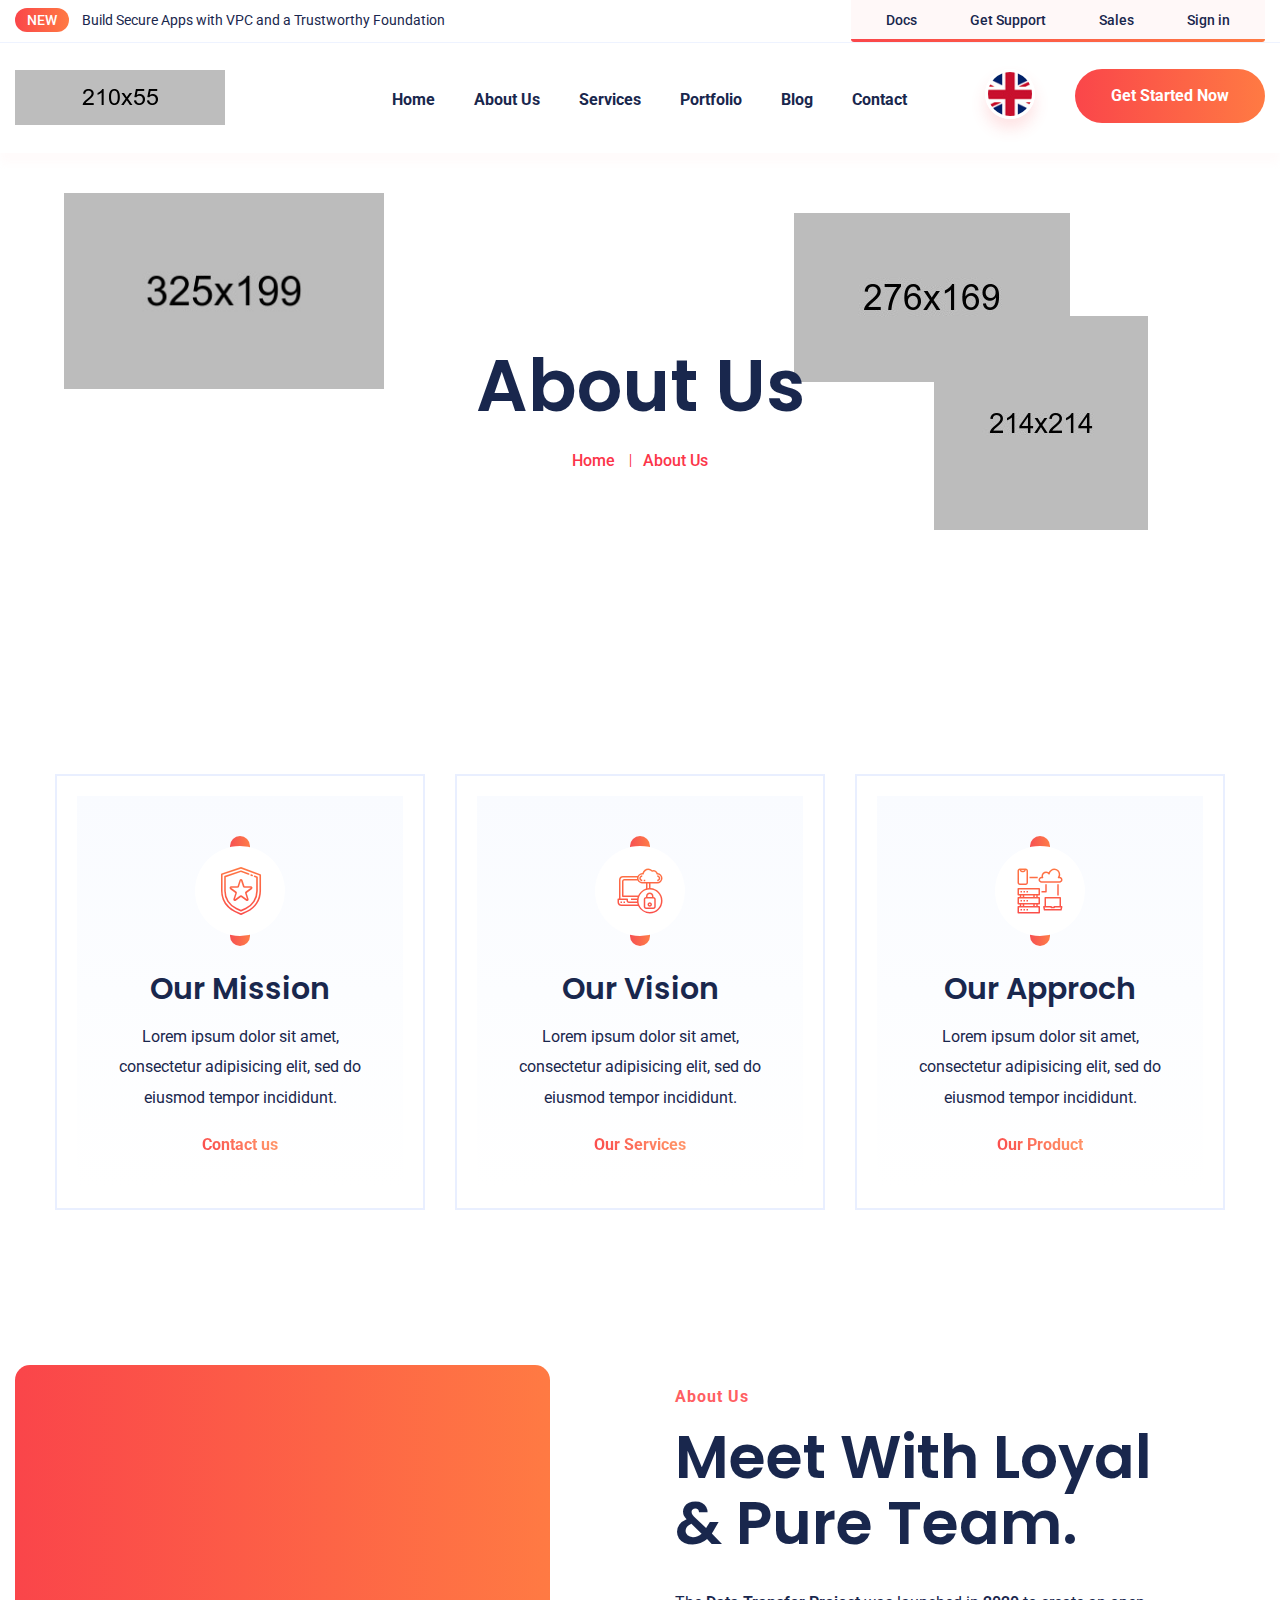
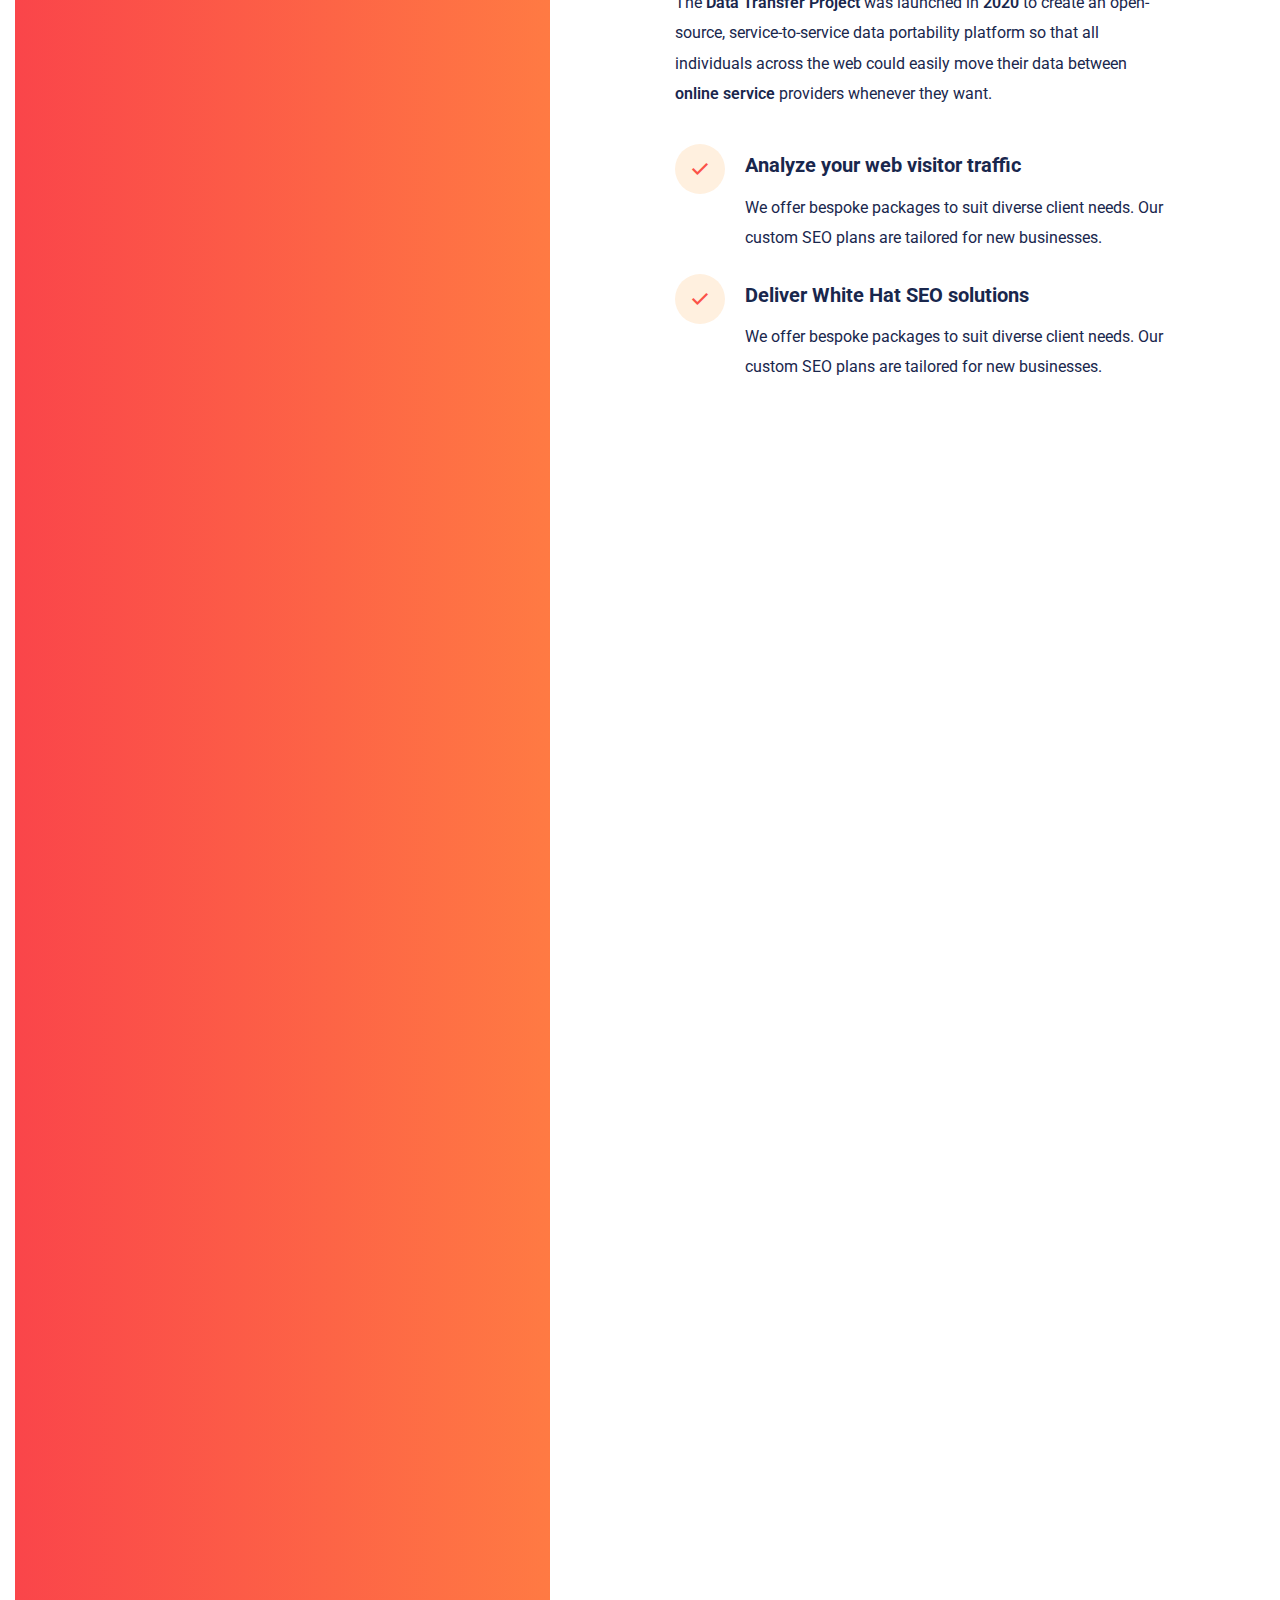
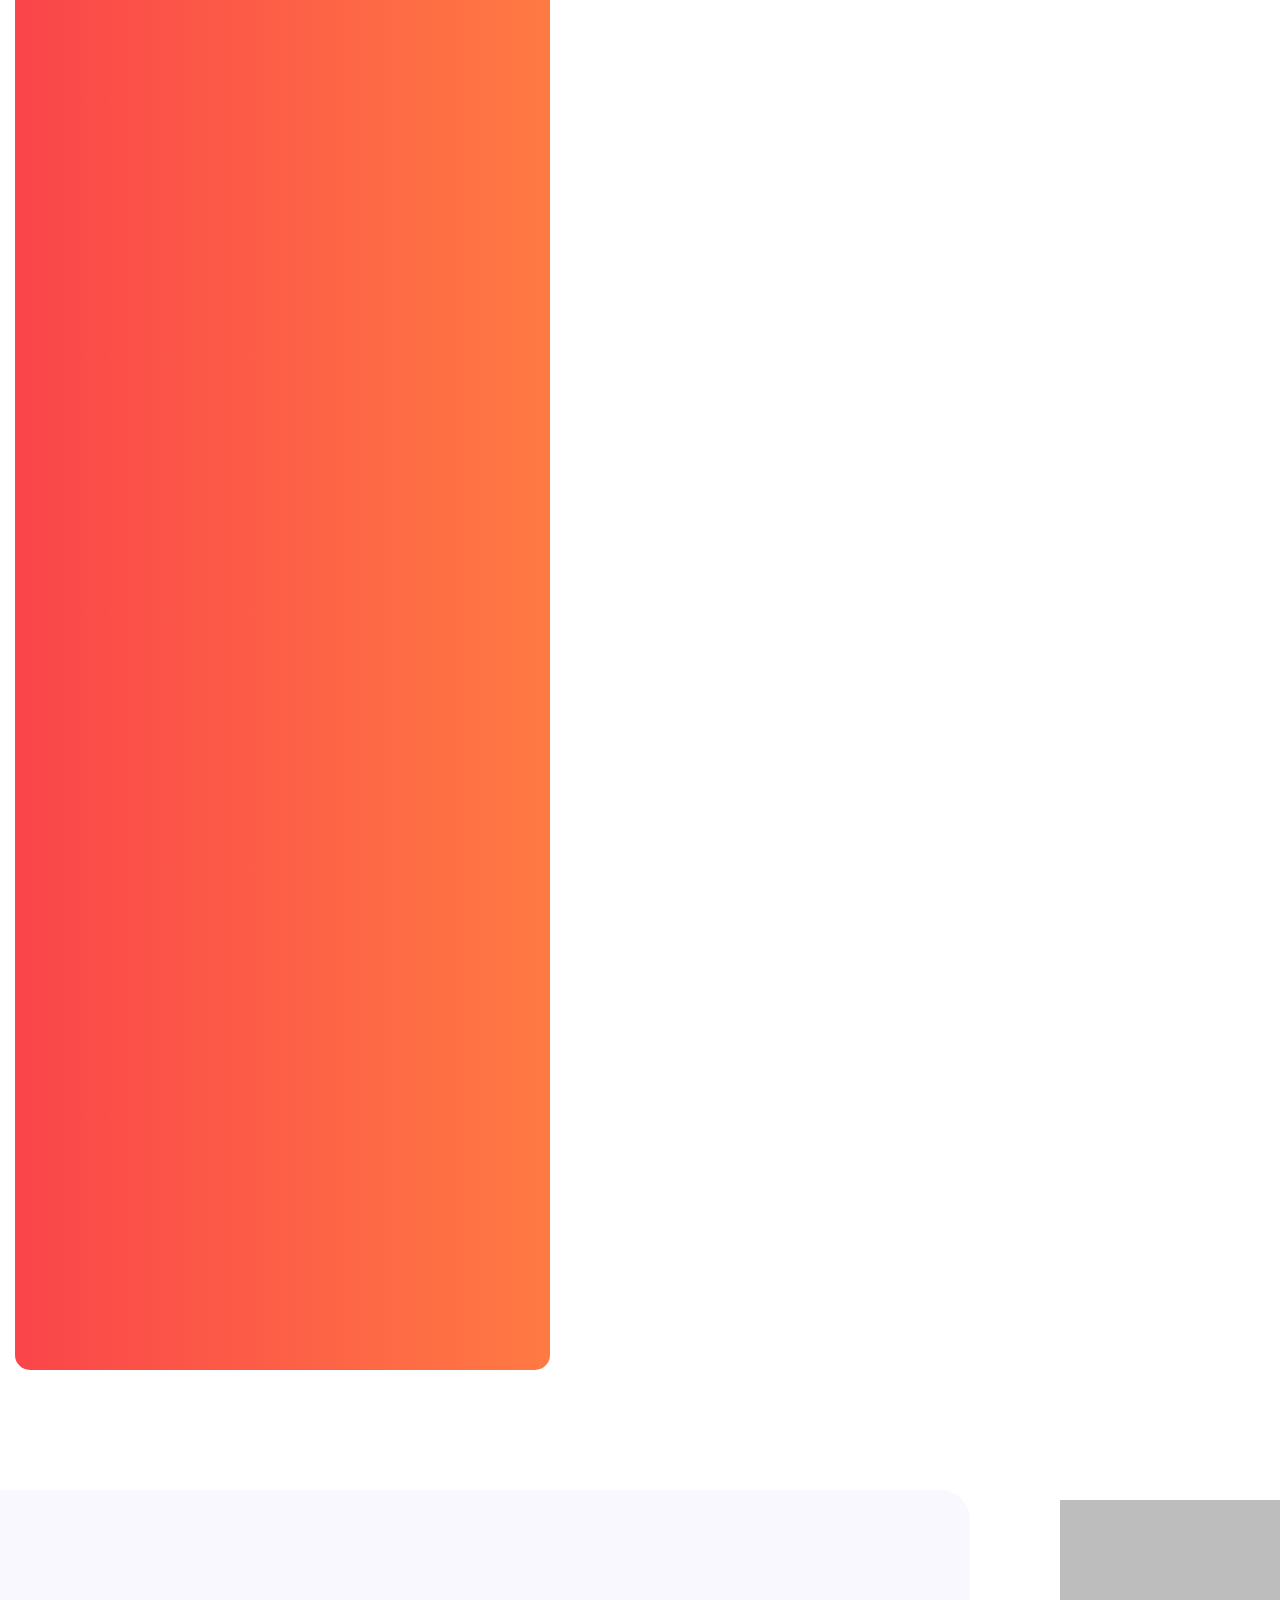
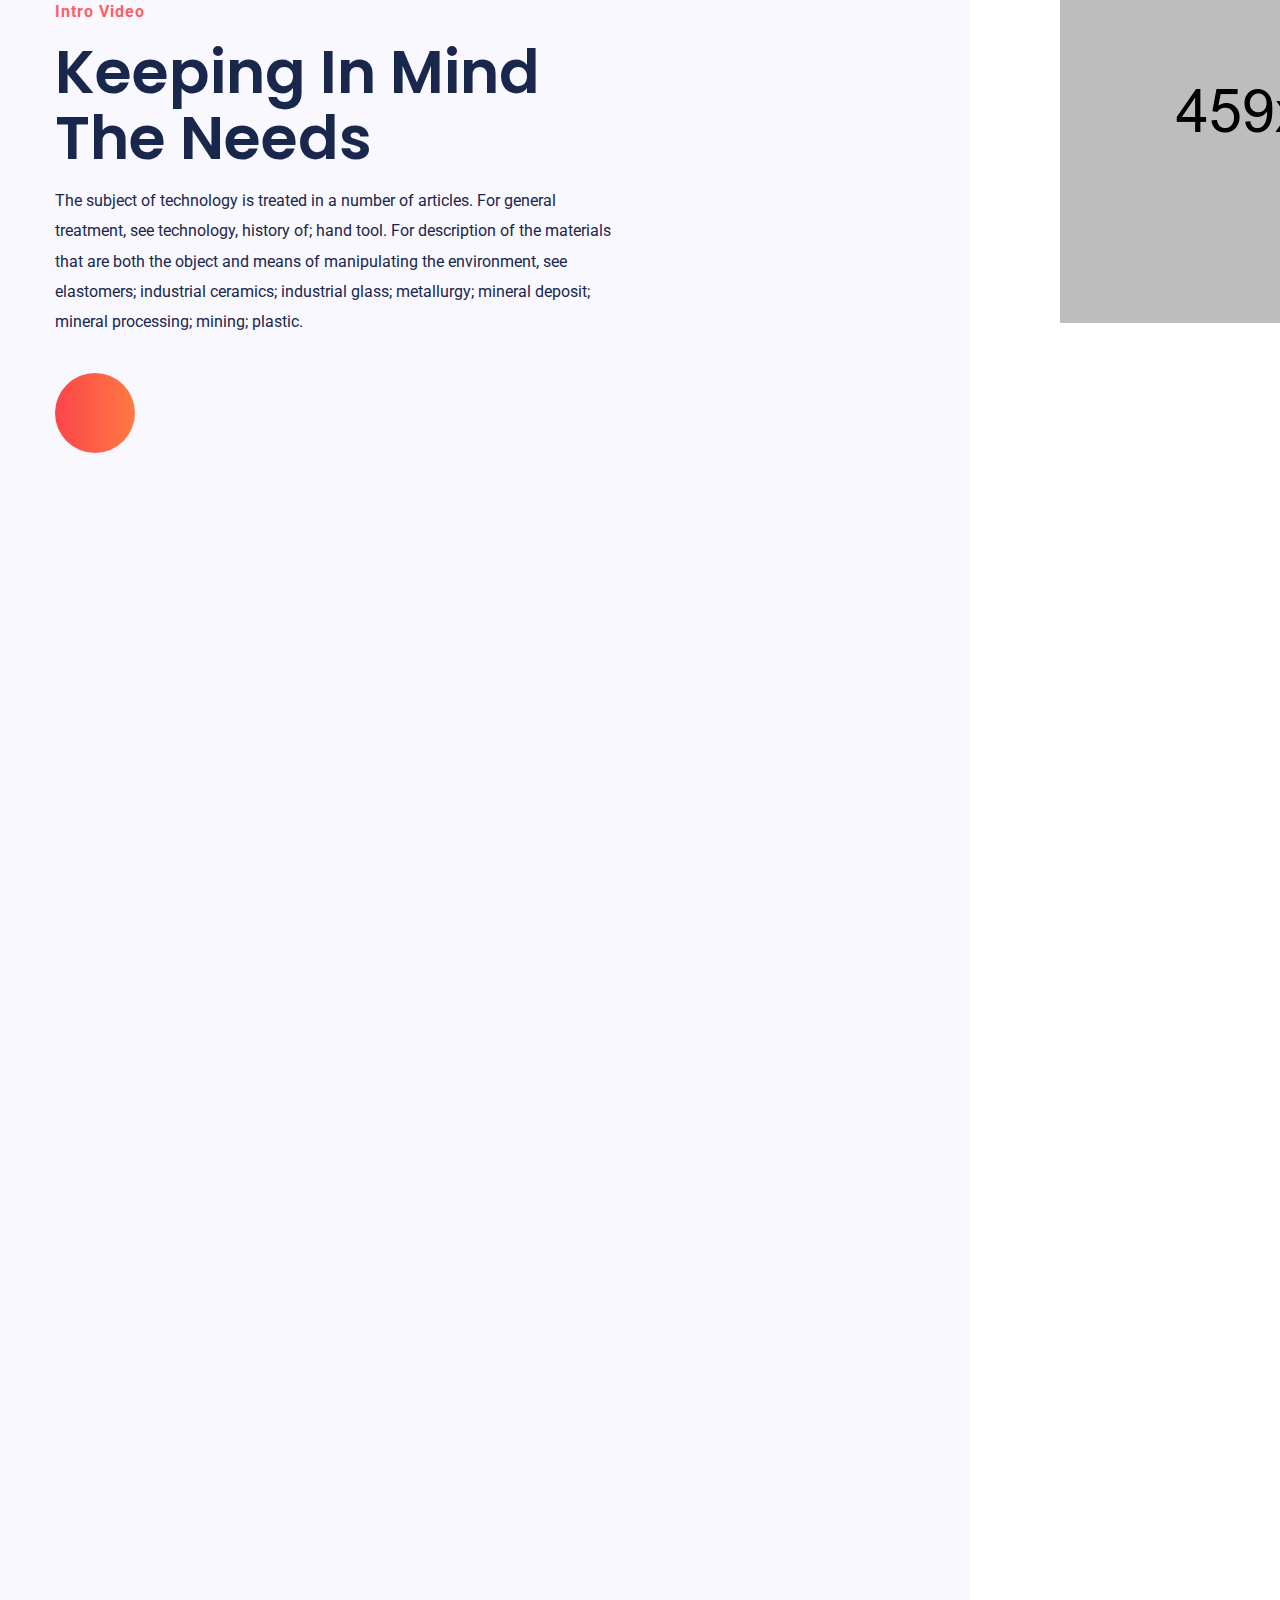
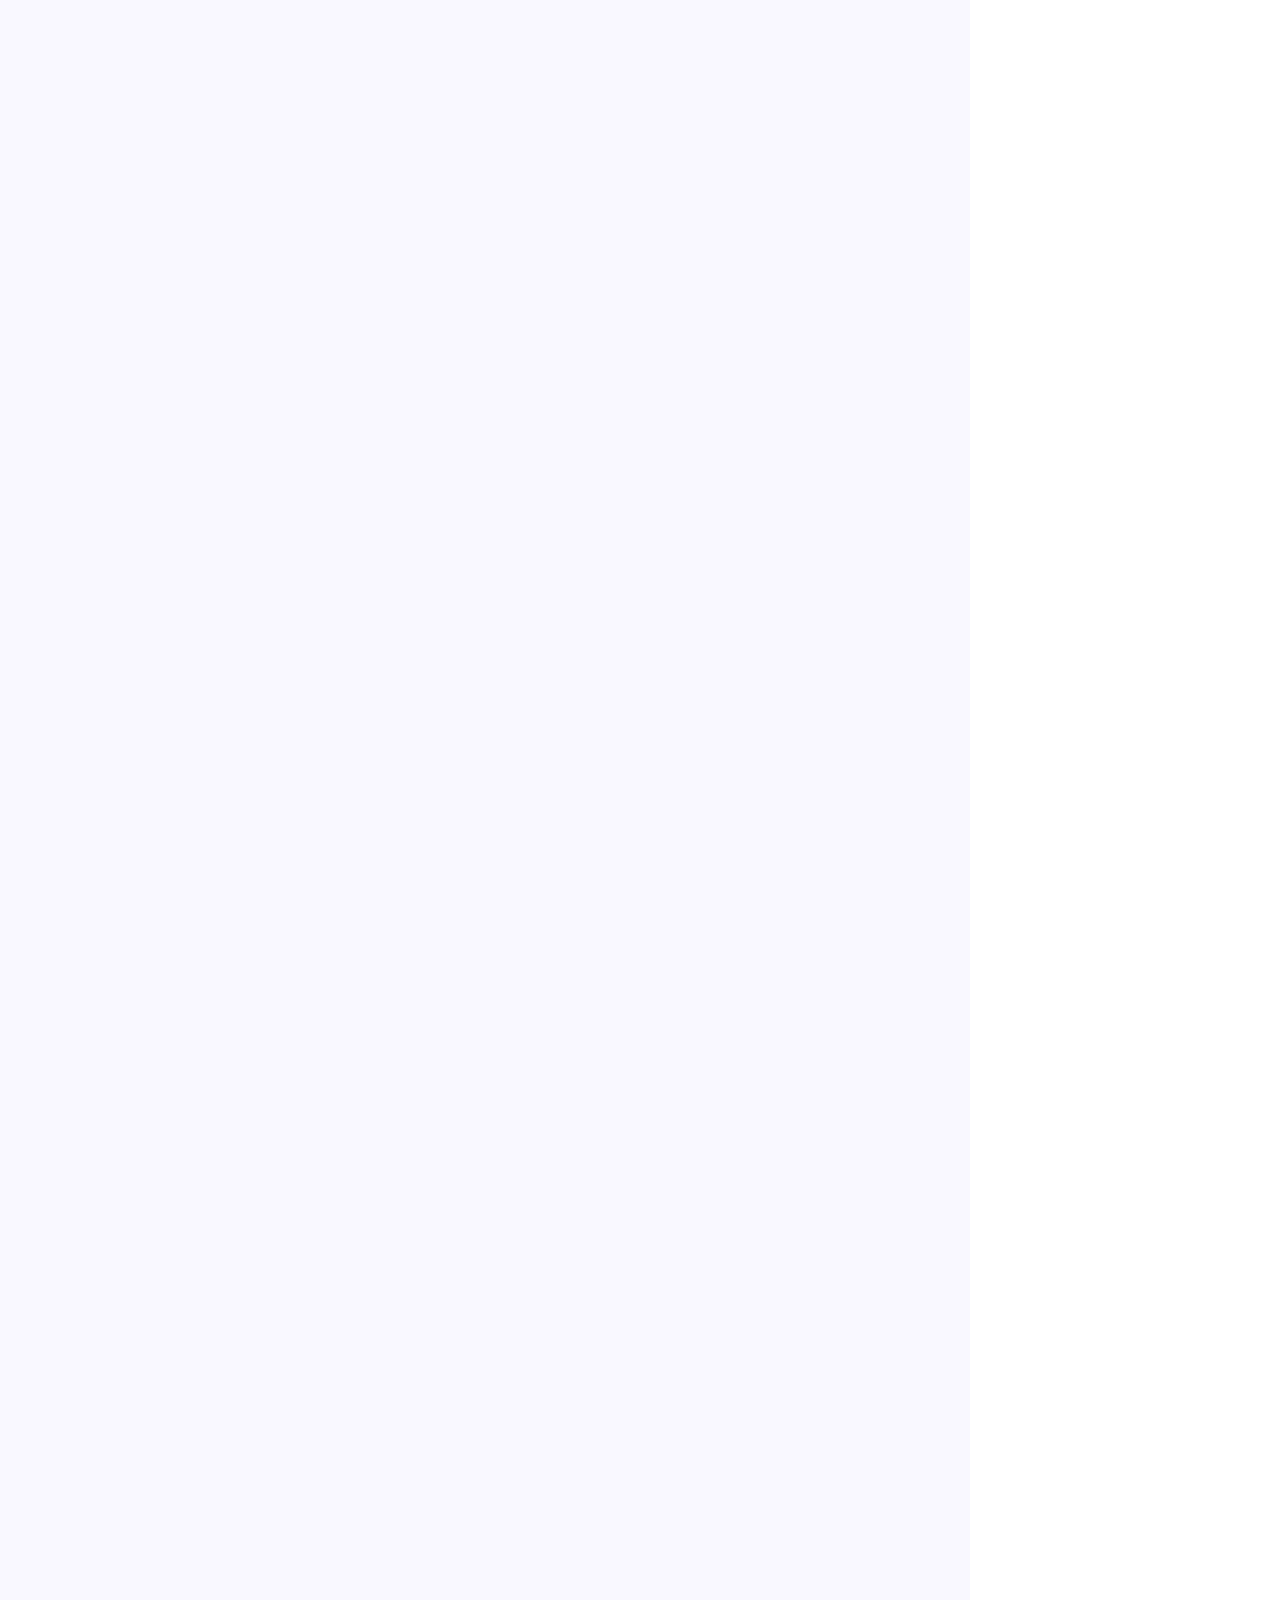
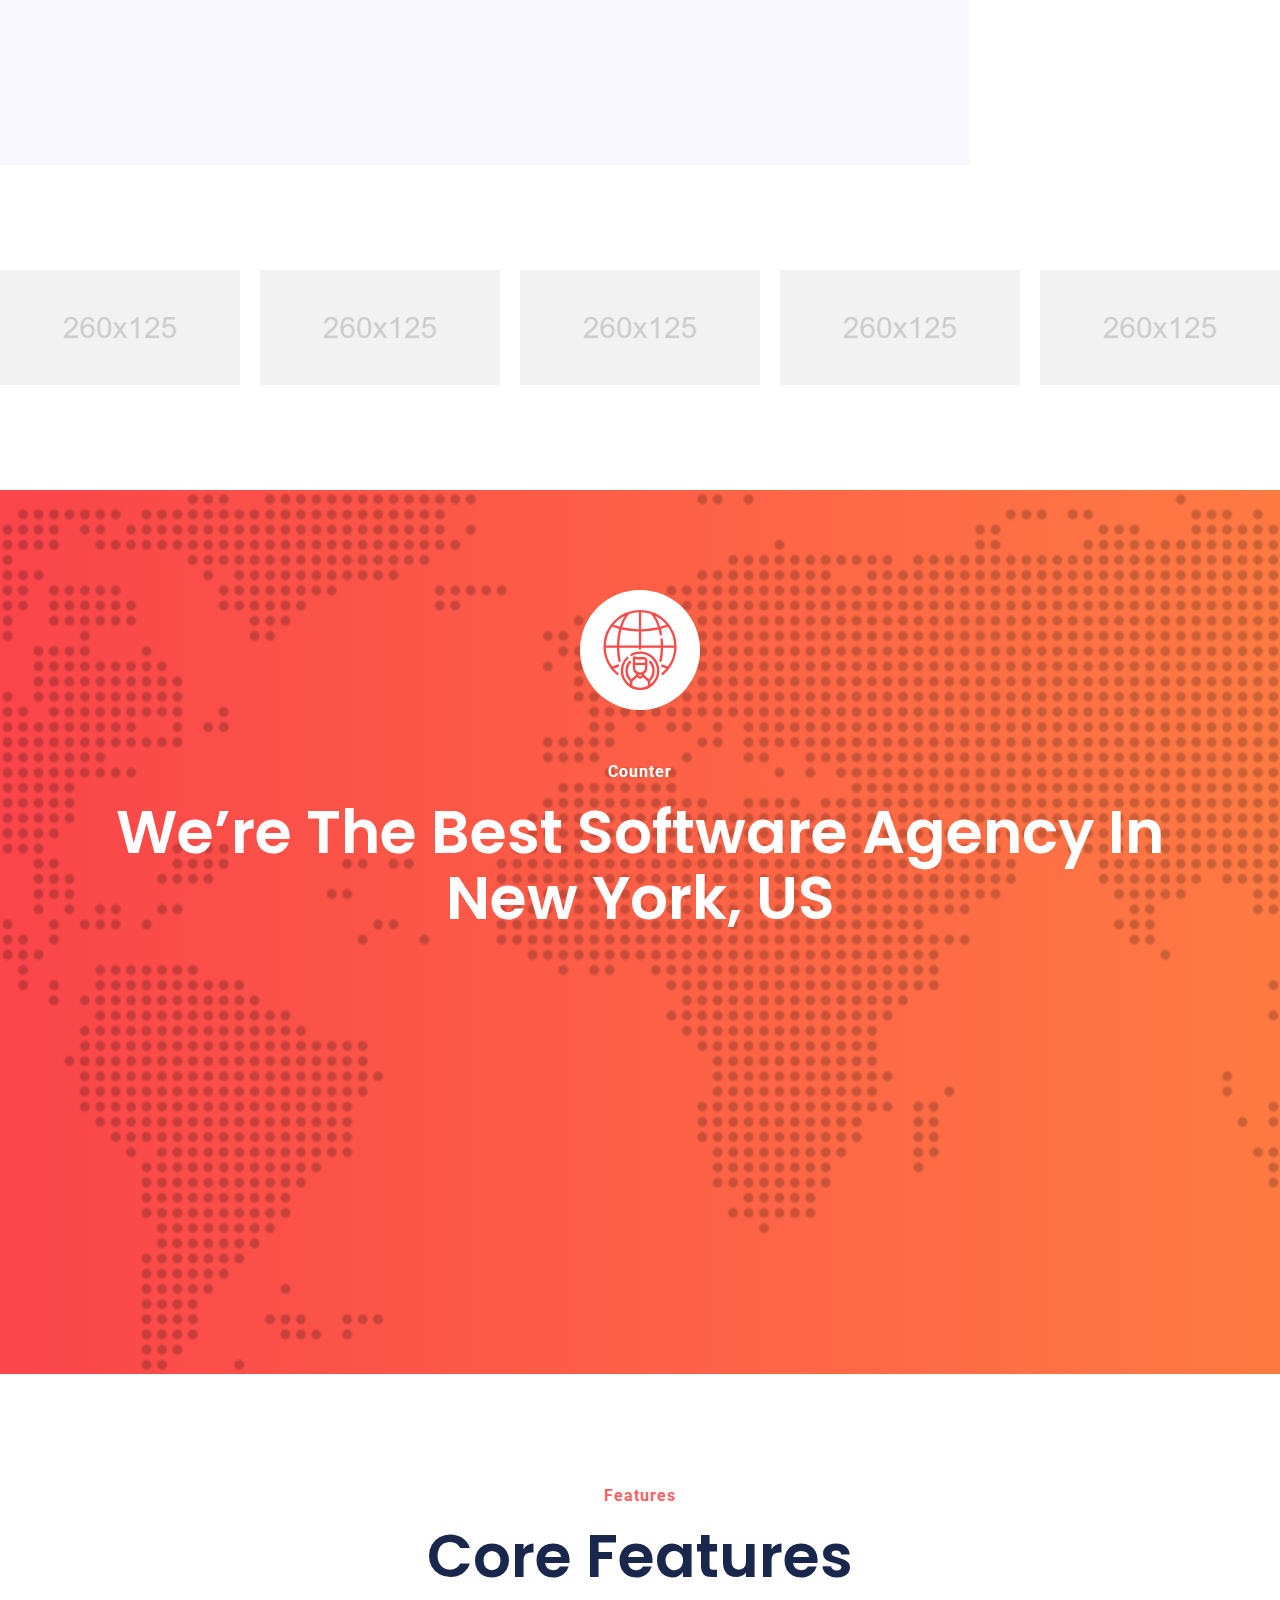
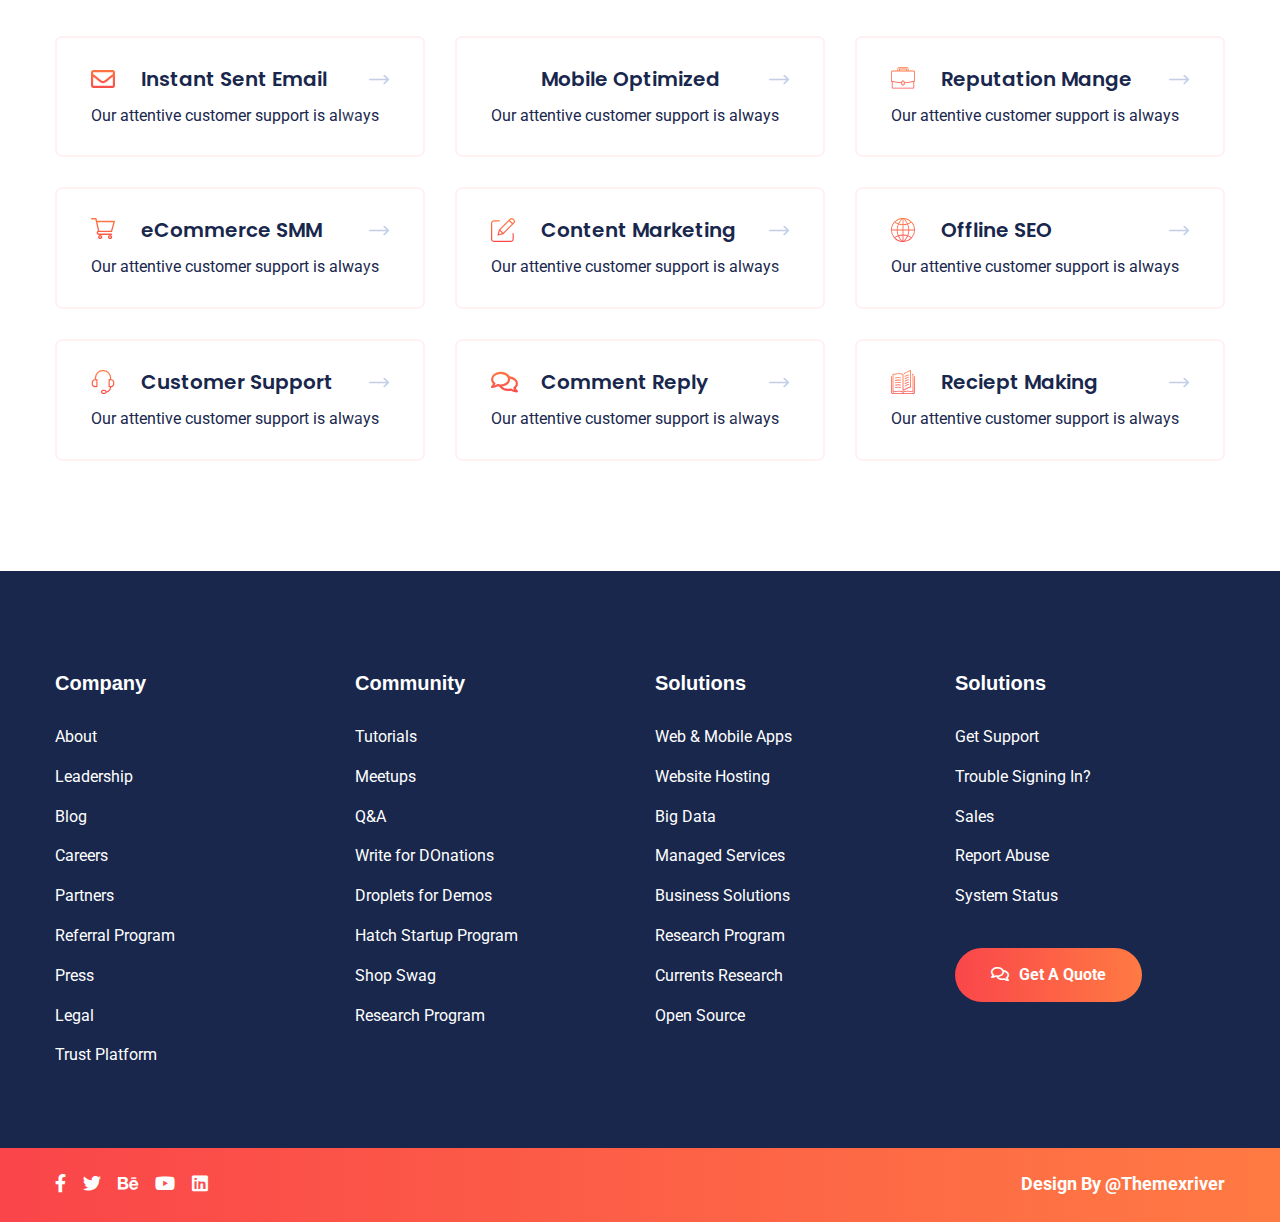
<file: about.html>
<!DOCTYPE html>
<html>
<head>
<meta charset="utf-8">
<title>oSaaS HTML Template | About Us</title>
<!-- Stylesheets -->
<link href="css/bootstrap.css" rel="stylesheet">
<link href="css/main.css" rel="stylesheet">
<link href="css/responsive.css" rel="stylesheet">

<link rel="shortcut icon" href="images/favicon.png" type="image/x-icon">
<link rel="icon" href="images/favicon.png" type="image/x-icon">

<link href="https://fonts.googleapis.com/css2?family=Poppins:wght@300;400;500;600;700;800;900&family=Roboto:wght@300;400;500;700;900&display=swap" rel="stylesheet">

<!-- Responsive -->
<meta http-equiv="X-UA-Compatible" content="IE=edge">
<meta name="viewport" content="width=device-width, initial-scale=1.0, maximum-scale=1.0, user-scalable=0">

<!--[if lt IE 9]><script src="https://cdnjs.cloudflare.com/ajax/libs/html5shiv/3.7.3/html5shiv.js"></script><![endif]-->
<!--[if lt IE 9]><script src="js/respond.js"></script><![endif]-->
</head>

<body>

<div class="page-wrapper">
 	
    <!-- Preloader -->
    <div class="preloader"></div>
 	
    <!-- Main Header / Header Style Two -->
    <header class="main-header header-style-two">
    	
		<!-- Header Top -->
		<div class="header-top">
			<div class="auto-container">
				<div class="row clearfix">
					
					<!-- Brand Column -->
					<div class="brand-column col-lg-6 col-md-12 col-sm-12">
						<div class="text"><span>New</span> Build Secure Apps with VPC and a Trustworthy Foundation</div>
					</div>
					
					<!-- Links Column -->
					<div class="links-column col-lg-6 col-md-12 col-sm-12">
						<ul>
							<li><a href="#">Docs</a></li>
							<li><a href="#">Get Support</a></li>
							<li><a href="#">Sales</a></li>
							<li><a href="#">Sign in</a></li>
						</ul>
					</div>
					
				</div>
			</div>
		</div>
		
    	<!-- Header Upper -->
        <div class="header-upper">
        	<div class="outer-container">
            	<div class="clearfix">
                	
                	<div class="pull-left logo-box">
                    	<div class="logo"><a href="index.html"><img src="images/logo-2.png" alt="" title=""></a></div>
                    </div>
					
                   	<div class="nav-outer clearfix">
						<!-- Mobile Navigation Toggler -->
                        <div class="mobile-nav-toggler"><span class="icon flaticon-menu"></span></div>
						<!-- Main Menu -->
						<nav class="main-menu navbar-expand-md">
							<div class="navbar-header">
								<button class="navbar-toggler" type="button" data-toggle="collapse" data-target="#navbarSupportedContent" aria-controls="navbarSupportedContent" aria-expanded="false" aria-label="Toggle navigation">
									<span class="icon-bar"></span>
									<span class="icon-bar"></span>
									<span class="icon-bar"></span>
								</button>
							</div>

							<div class="navbar-collapse show collapse clearfix" id="navbarSupportedContent">
								<ul class="navigation clearfix">
									<li class="dropdown"><a href="#">Home</a>
										<ul>
											<li><a href="index.html">Home Page 01</a></li>
											<li><a href="index-2.html">Home Page 02</a></li>
											<li><a href="index-3.html">Home Page 03</a></li>
											<li><a href="index-4.html">Home Page 04</a></li>
											<li><a href="index-5.html">Home Page 05</a></li>
											<li class="dropdown"><a href="#">Header Styles</a>
												<ul>
													<li><a href="index.html">Header Style 01</a></li>
													<li><a href="index-2.html">Header Style 02</a></li>
													<li><a href="index-3.html">Header Style 03</a></li>
													<li><a href="index-4.html">Header Style 04</a></li>
													<li><a href="index-5.html">Header Style 05</a></li>
												</ul>
											</li>
										</ul>
									</li>
									<li class="current dropdown"><a href="#">About Us</a>
										<ul>
											<li><a href="about.html">About Us</a></li>
											<li><a href="team.html">Team</a></li>
											<li><a href="faq.html">Faq's</a></li>
											<li><a href="pricing.html">Pricing</a></li>
											<li><a href="process.html">Process</a></li>
										</ul>
									</li>
									<li class="dropdown"><a href="#">Services</a>
										<ul>
											<li><a href="service.html">Services</a></li>
											<li><a href="service-two.html">Services 02</a></li>
											<li><a href="service-detail.html">Services Detail</a></li>
										</ul>
									</li>
									<li><a href="portfolio.html">Portfolio</a></li>
									<li class="dropdown"><a href="#">Blog</a>
										<ul>
											<li><a href="blog.html">Our Blog</a></li>
											<li><a href="blog-detail.html">Blog Detail</a></li>
											<li><a href="not-found.html">Not Found</a></li>
										</ul>
									</li>
									<li><a href="contact.html">Contact</a></li>
								</ul>
							</div>
							
						</nav>
						
						<!-- Outer Box -->
						<div class="outer-box">
							
							<!-- Language -->
							<div class="language dropdown"><a class="btn btn-default dropdown-toggle" id="dropdownMenu1" data-toggle="dropdown" aria-haspopup="true" aria-expanded="true" href="#"><span class="flag-icon"><img src="images/icons/usa-flag.jpg" alt=""/></span></a>
								<ul class="dropdown-menu style-one" aria-labelledby="dropdownMenu1">
									<li><a href="#"><span class="flag"><img src="images/icons/usa.jpg" alt="" /></span> English</a></li>
									<li><a href="#"><span class="flag"><img src="images/icons/german.jpg" alt="" /></span> German</a></li>
									<li><a href="#"><span class="flag"><img src="images/icons/arabic.jpg" alt="" /></span> Arabic</a></li>
									<li><a href="#"><span class="flag"><img src="images/icons/pakistan.jpg" alt="" /></span> Pakistan</a></li>
								</ul>
							</div>
							
							<ul class="button-box">
								<a href="contact.html" class="theme-btn btn-style-four"><span class="txt">Get Started Now</span></a>
							</ul>
							
						</div>
						
					</div>
                   
                </div>
            </div>
        </div>
        <!--End Header Upper-->
        
		<!-- Mobile Menu  -->
        <div class="mobile-menu">
            <div class="menu-backdrop"></div>
            <div class="close-btn"><span class="icon flaticon-multiply"></span></div>
            
            <nav class="menu-box">
                <div class="nav-logo"><a href="index.html"><img src="images/logo-2.png" alt="" title=""></a></div>
                <div class="menu-outer"><!--Here Menu Will Come Automatically Via Javascript / Same Menu as in Header--></div>
            </nav>
        </div><!-- End Mobile Menu -->
		
    </header>
    <!--End Main Header -->
	
	<!-- Page Title -->
    <section class="page-title">
		<div class="images-outer">
			<div class="image one"><img src="images/resource/page-title-1.jpg" alt="" /></div>
			<div class="image two"><img src="images/resource/page-title-2.jpg" alt="" /></div>
			<div class="image three"><img src="images/resource/page-title-3.jpg" alt="" /></div>
			<div class="image four"><img src="images/resource/page-title-4.jpg" alt="" /></div>
			<div class="image five"><img src="images/resource/page-title-5.jpg" alt="" /></div>
		</div>
		<div class="auto-container">
			<h1>About Us</h1>
			<ul class="page-breadcrumb">
				<li><a href="index.html">home</a></li>
				<li>About us</li>
			</ul>
        </div>
    </section>
    <!-- End Page Title -->
	
	<!-- Services Section -->
	<section class="services-section">
		<div class="auto-container">
			<div class="row clearfix">
				
				<!-- Service Block Two -->
				<div class="service-block-two col-lg-4 col-md-6 col-sm-12">
					<div class="inner-box wow fadeInLeft" data-wow-delay="0ms" data-wow-duration="1500ms">
						<div class="content">
							<div class="icon-outer">
								<div class="icon-box">
									<span class="icon flaticon-shield"></span>
								</div>
							</div>
							<h2><a href="service-detail.html">Our Mission</a></h2>
							<div class="text">Lorem ipsum dolor sit amet, consectetur adipisicing elit, sed do eiusmod tempor incididunt.</div>
							<a href="service-detail.html" class="read-more">Contact us</a>
						</div>
					</div>
				</div>
				
				<!-- Service Block Two -->
				<div class="service-block-two col-lg-4 col-md-6 col-sm-12">
					<div class="inner-box wow fadeInUp" data-wow-delay="0ms" data-wow-duration="1500ms">
						<div class="content">
							<div class="icon-outer">
								<div class="icon-box">
									<span class="icon flaticon-security-1"></span>
								</div>
							</div>
							<h2><a href="service-detail.html">Our Vision</a></h2>
							<div class="text">Lorem ipsum dolor sit amet, consectetur adipisicing elit, sed do eiusmod tempor incididunt.</div>
							<a href="service-detail.html" class="read-more">Our Services</a>
						</div>
					</div>
				</div>
				
				<!-- Service Block Two -->
				<div class="service-block-two col-lg-4 col-md-6 col-sm-12">
					<div class="inner-box wow fadeInRight" data-wow-delay="0ms" data-wow-duration="1500ms">
						<div class="content">
							<div class="icon-outer">
								<div class="icon-box">
									<span class="icon flaticon-network-1"></span>
								</div>
							</div>
							<h2><a href="service-detail.html">Our Approch</a></h2>
							<div class="text">Lorem ipsum dolor sit amet, consectetur adipisicing elit, sed do eiusmod tempor incididunt.</div>
							<a href="service-detail.html" class="read-more">Our Product</a>
						</div>
					</div>
				</div>
			
			</div>
		</div>
	</section>
	<!-- End About Section -->
	
	<!-- About Section Two -->
	<section class="about-section-two">
		<div class="auto-container">
			<div class="row clearfix">
				
				<!-- Image Column -->
				<div class="image-column col-lg-6 col-md-12 col-sm-12">
					<div class="inner-column wow fadeInLeft" data-wow-delay="0ms" data-wow-duration="1500ms">
						<div class="image">
							<img src="images/resource/about-2.jpg" alt="" />
						</div>
					</div>
				</div>
				
				<!-- Content Column -->
				<div class="content-column col-lg-6 col-md-12 col-sm-12">
					<div class="inner-column">
						<!-- Sec Title -->
						<div class="sec-title style-six">
							<div class="title">About Us</div>
							<h1>Meet With Loyal <br> & Pure Team.</h1>
							<div class="text">The <span>Data Transfer Project</span> was launched in <span>2020</span> to create an open-source, service-to-service data portability platform so that all individuals across the web could easily move their data between <span>online service</span> providers whenever they want. </div>
						</div>
						<ul class="list-style-two">
							<li><span>Analyze your web visitor traffic </span>We offer bespoke packages to suit diverse client needs. Our custom SEO plans are tailored for new businesses.</li>
							<li><span>Deliver White Hat SEO solutions </span>We offer bespoke packages to suit diverse client needs. Our custom SEO plans are tailored for new businesses.</li>
						</ul>
					</div>
				</div>
				
			</div>
		</div>
	</section>
	<!-- End About Section Two -->
	
	<!-- Intro Section Two -->
	<section class="intro-section-two">
		<div class="auto-container">
			<div class="image-layer" style="background-image:url(images/resource/intro-2.png)"></div>
			<div class="row clearfix">
				
				<!-- Content Column -->
				<div class="content-column col-lg-6 col-md-12 col-sm-12">
					<div class="inner-column">
						<!-- Sec Title -->
						<div class="sec-title style-six">
							<div class="title">Intro Video</div>
							<h1>Keeping In Mind <br> The Needs</h1>
							<div class="text">The subject of technology is treated in a number of articles. For general treatment, see technology, history of; hand tool. For description of the materials that are both the object and means of manipulating the environment, see elastomers; industrial ceramics; industrial glass; metallurgy; mineral deposit; mineral processing; mining; plastic.</div>
						</div>
						<a href="https://www.youtube.com/watch?v=kxPCFljwJws" class="lightbox-image video-box"><span class="fa fa-play"><i class="ripple"></i></span></a>
					</div>
				</div>
				
				<!-- Image Column -->
				<div class="image-column col-lg-6 col-md-12 col-sm-12">
					<div class="inner-column wow fadeInRight" data-wow-delay="0ms" data-wow-duration="1500ms">
						<div class="image">
							<img src="images/resource/intro-1.jpg" alt="" />
						</div>
					</div>
				</div>
				
			</div>
		</div>
	</section>
	<!-- End Intro Section Two -->
	
	<!-- Clients Section Three -->
    <section class="clients-section-three">
        <div class="outer-container">
            
            <div class="sponsors-outer">
                <!--Sponsors Carousel-->
                <ul class="sponsors-carousel owl-carousel owl-theme">
                    <li class="slide-item"><figure class="image-box"><a href="#"><img src="images/clients/15.png" alt=""></a></figure></li>
                    <li class="slide-item"><figure class="image-box"><a href="#"><img src="images/clients/16.png" alt=""></a></figure></li>
                    <li class="slide-item"><figure class="image-box"><a href="#"><img src="images/clients/17.png" alt=""></a></figure></li>
                    <li class="slide-item"><figure class="image-box"><a href="#"><img src="images/clients/18.png" alt=""></a></figure></li>
                    <li class="slide-item"><figure class="image-box"><a href="#"><img src="images/clients/19.png" alt=""></a></figure></li>
					<li class="slide-item"><figure class="image-box"><a href="#"><img src="images/clients/15.png" alt=""></a></figure></li>
					<li class="slide-item"><figure class="image-box"><a href="#"><img src="images/clients/16.png" alt=""></a></figure></li>
					<li class="slide-item"><figure class="image-box"><a href="#"><img src="images/clients/17.png" alt=""></a></figure></li>
                </ul>
            </div>
            
        </div>
    </section>
    <!-- End Clients Section Three -->
	
	<!-- Counter Section -->
	<section class="counter-section style-two" style="background-image: url(images/background/pattern-2.png)">
		<div class="auto-container">
			<div class="section-icon">
				<span class="icon flaticon-internet-1"></span>
			</div>
			<!-- Sec Title -->
			<div class="sec-title style-six light centered">
				<div class="title">Counter</div>
				<h1>We’re The Best Software Agency In New York, US</h1>
			</div>
			
			<!-- Fact Counter -->
			<div class="fact-counter">
				<div class="row clearfix">

					<!-- Column -->
					<div class="column counter-column col-lg-3 col-md-6 col-sm-12">
						<div class="inner wow fadeInLeft" data-wow-delay="0ms" data-wow-duration="1500ms">
							<div class="content">
								<div class="count-outer count-box">
									<span class="count-text" data-speed="3000" data-stop="10">0</span>K<i>+</i>
								</div>
								<h4 class="counter-title">Happy Users</h4>
							</div>
						</div>
					</div>

					<!-- Column -->
					<div class="column counter-column col-lg-3 col-md-6 col-sm-12">
						<div class="inner wow fadeInLeft" data-wow-delay="300ms" data-wow-duration="1500ms">
							<div class="content">
								<div class="count-outer count-box alternate">
									<span class="count-text" data-speed="3000" data-stop="5">0</span>K<i>+</i>
								</div>
								<h4 class="counter-title">Active Install</h4>
							</div>
						</div>
					</div>

					<!-- Column -->
					<div class="column counter-column col-lg-3 col-md-6 col-sm-12">
						<div class="inner wow fadeInLeft" data-wow-delay="600ms" data-wow-duration="1500ms">
							<div class="content">
								<div class="count-outer count-box">
									<span class="count-text" data-speed="2000" data-stop="1">0</span>K<i>+</i>
								</div>
								<h4 class="counter-title">Team Mate</h4>
							</div>
						</div>
					</div>

					<!-- Column -->
					<div class="column counter-column col-lg-3 col-md-6 col-sm-12">
						<div class="inner wow fadeInLeft" data-wow-delay="900ms" data-wow-duration="1500ms">
							<div class="content">
								<div class="count-outer count-box">
									<span class="count-text" data-speed="3000" data-stop="3">0</span>K<i>+</i>
								</div>
								<h4 class="counter-title">Global Presence</h4>
							</div>
						</div>
					</div>

				</div>
			</div>
			
		</div>
	</section>
	<!-- End Counter Section -->
	
	<!-- Featured Section Two -->
    <section class="featured-section-two style-two">
        <div class="auto-container">
			<!-- Sec Title -->
			<div class="sec-title style-six centered">
				<div class="title">Features</div>
				<h1>Core Features</h1>
			</div>
			<div class="row clearfix">
				
				<!-- Feature Block Two -->
				<div class="feature-block-two col-lg-4 col-md-6 col-sm-12">
					<div class="inner-box">
						<div class="upper-box">
							<div class="icon far fa-envelope"></div>
							<h5><a href="service-detail.html">Instant Sent Email</a></h5>
							<div class="arrow flaticon-right-arrow-3"></div>
						</div>
						<div class="text">Our attentive customer support is always</div>
						<div class="big-icon far fa-envelope"></div>
					</div>
				</div>
				
				<!-- Feature Block Two -->
				<div class="feature-block-two col-lg-4 col-md-6 col-sm-12">
					<div class="inner-box">
						<div class="upper-box">
							<div class="icon fas fa-mobile-alt"></div>
							<h5><a href="service-detail.html">Mobile Optimized</a></h5>
							<div class="arrow flaticon-right-arrow-3"></div>
						</div>
						<div class="text">Our attentive customer support is always</div>
						<div class="big-icon fas fa-mobile-alt"></div>
					</div>
				</div>
				
				<!-- Feature Block Two -->
				<div class="feature-block-two col-lg-4 col-md-6 col-sm-12">
					<div class="inner-box">
						<div class="upper-box">
							<div class="icon flaticon-suitcase"></div>
							<h5><a href="service-detail.html">Reputation Mange</a></h5>
							<div class="arrow flaticon-right-arrow-3"></div>
						</div>
						<div class="text">Our attentive customer support is always</div>
						<div class="big-icon flaticon-suitcase"></div>
					</div>
				</div>
				
				<!-- Feature Block Two -->
				<div class="feature-block-two col-lg-4 col-md-6 col-sm-12">
					<div class="inner-box">
						<div class="upper-box">
							<div class="icon flaticon-shopping-cart"></div>
							<h5><a href="service-detail.html">eCommerce SMM</a></h5>
							<div class="arrow flaticon-right-arrow-3"></div>
						</div>
						<div class="text">Our attentive customer support is always</div>
						<div class="big-icon flaticon-shopping-cart"></div>
					</div>
				</div>
				
				<!-- Feature Block Two -->
				<div class="feature-block-two col-lg-4 col-md-6 col-sm-12">
					<div class="inner-box">
						<div class="upper-box">
							<div class="icon flaticon-edit-1"></div>
							<h5><a href="service-detail.html">Content Marketing</a></h5>
							<div class="arrow flaticon-right-arrow-3"></div>
						</div>
						<div class="text">Our attentive customer support is always</div>
						<div class="big-icon flaticon-edit-1"></div>
					</div>
				</div>
				
				<!-- Feature Block Two -->
				<div class="feature-block-two col-lg-4 col-md-6 col-sm-12">
					<div class="inner-box">
						<div class="upper-box">
							<div class="icon flaticon-internet"></div>
							<h5><a href="service-detail.html">Offline SEO</a></h5>
							<div class="arrow flaticon-right-arrow-3"></div>
						</div>
						<div class="text">Our attentive customer support is always</div>
						<div class="big-icon flaticon-internet"></div>
					</div>
				</div>
				
				<!-- Feature Block Two -->
				<div class="feature-block-two col-lg-4 col-md-6 col-sm-12">
					<div class="inner-box">
						<div class="upper-box">
							<div class="icon flaticon-headphones-1"></div>
							<h5><a href="service-detail.html">Customer Support</a></h5>
							<div class="arrow flaticon-right-arrow-3"></div>
						</div>
						<div class="text">Our attentive customer support is always</div>
						<div class="big-icon flaticon-headphones-1"></div>
					</div>
				</div>
				
				<!-- Feature Block Two -->
				<div class="feature-block-two col-lg-4 col-md-6 col-sm-12">
					<div class="inner-box">
						<div class="upper-box">
							<div class="icon far fa-comments"></div>
							<h5><a href="service-detail.html">Comment Reply</a></h5>
							<div class="arrow flaticon-right-arrow-3"></div>
						</div>
						<div class="text">Our attentive customer support is always</div>
						<div class="big-icon far fa-comments"></div>
					</div>
				</div>
				
				<!-- Feature Block Two -->
				<div class="feature-block-two col-lg-4 col-md-6 col-sm-12">
					<div class="inner-box">
						<div class="upper-box">
							<div class="icon flaticon-open-book"></div>
							<h5><a href="service-detail.html">Reciept Making</a></h5>
							<div class="arrow flaticon-right-arrow-3"></div>
						</div>
						<div class="text">Our attentive customer support is always</div>
						<div class="big-icon flaticon-open-book"></div>
					</div>
				</div>
				
			</div>
			
		</div>
	</section>
	<!-- End Featured Section Two -->
	
	<!-- Main Footer -->
    <footer class="main-footer style-five">
    	<div class="auto-container">
        	<!-- Widgets Section -->
            <div class="widgets-section">
            	<div class="row clearfix">
                	
                    <!-- Column -->
                    <div class="big-column col-lg-6 col-md-12 col-sm-12">
						<div class="row clearfix">
						
                        	<!-- Footer Column -->
                            <div class="footer-column col-lg-6 col-md-6 col-sm-12">
                                <div class="footer-widget links-widget">
									<h5>Company</h5>
									<ul class="list-link">
										<li><a href="">About</a></li>
										<li><a href="">Leadership</a></li>
										<li><a href="">Blog</a></li>
										<li><a href="">Careers</a></li>
										<li><a href="">Partners</a></li>
										<li><a href="">Referral Program</a></li>
										<li><a href="">Press</a></li>
										<li><a href="">Legal</a></li>
										<li><a href="">Trust Platform</a></li>
									</ul>
								</div>
							</div>
							
							<!-- Footer Column -->
                            <div class="footer-column col-lg-6 col-md-6 col-sm-12">
                                <div class="footer-widget links-widget">
									<h5>Community</h5>
									<ul class="list-link">
										<li><a href="">Tutorials</a></li>
										<li><a href="">Meetups</a></li>
										<li><a href="">Q&A </a></li>
										<li><a href="">Write for DOnations</a></li>
										<li><a href="">Droplets for Demos</a></li>
										<li><a href="">Hatch Startup Program</a></li>
										<li><a href="">Shop Swag</a></li>
										<li><a href="">Research Program</a></li>
									</ul>
								</div>
							</div>
							
						</div>
					</div>
					
					<!-- Column -->
                    <div class="big-column col-lg-6 col-md-12 col-sm-12">
						<div class="row clearfix">
						
                        	<!-- Footer Column -->
                            <div class="footer-column col-lg-6 col-md-6 col-sm-12">
                                <div class="footer-widget links-widget">
									<h5>Solutions</h5>
									<ul class="list-link">
										<li><a href="">Web & Mobile Apps</a></li>
										<li><a href="">Website Hosting</a></li>
										<li><a href="">Big Data</a></li>
										<li><a href="">Managed Services</a></li>
										<li><a href="">Business Solutions</a></li>
										<li><a href="">Research Program</a></li>
										<li><a href="">Currents Research</a></li>
										<li><a href="">Open Source</a></li>
									</ul>
								</div>
							</div>
							
							<!-- Footer Column -->
                            <div class="footer-column col-lg-6 col-md-6 col-sm-12">
                                <div class="footer-widget links-widget">
									<h5>Solutions</h5>
									<ul class="list-link">
										<li><a href="">Get Support</a></li>
										<li><a href="">Trouble Signing In?</a></li>
										<li><a href="">Sales</a></li>
										<li><a href="">Report Abuse</a></li>
										<li><a href="">System Status</a></li>
									</ul><br>
									<a href="contact.html" class="theme-btn btn-style-four"><span class="txt"><i class="far fa-comments"></i>Get A Quote</span></a>
								</div>
							</div>
							
						</div>
					</div>
					
				</div>
			</div>
			
		</div>
		
		<!-- Footer Bottom -->
		<div class="footer-bottom">
			<div class="auto-container">
				<div class="inner-container">
					<div class="row clearfix">
						
						<!-- Social Column -->
						<div class="social-column col-lg-6 col-md-6 col-sm-12">
							<ul>
								<li><a href="#"><span class="fab fa-facebook-f"></span></a></li>
								<li><a href="#"><span class="fab fa-twitter"></span></a></li>
								<li><a href="#"><span class="fab fa-behance"></span></a></li>
								<li><a href="#"><span class="fab fa-youtube"></span></a></li>
								<li><a href="#"><span class="fab fa-linkedin"></span></a></li>
							</ul>
						</div>
						
						<!-- Copyright Column -->
						<div class="copyright-column col-lg-6 col-md-6 col-sm-12">
							<div class="copyright">Design By <a href="#">@Themexriver</a></div>
						</div>
						
					</div>
				</div>
			</div>
		</div>
		
	</footer>
	<!-- End Main Footer -->
	
</div>
<!--End pagewrapper-->

<!-- Scroll To Top -->
<div class="scroll-to-top scroll-to-target" data-target="html"><span class="fa fa-arrow-circle-up"></span></div>

<script src="js/jquery.js"></script>
<script src="js/popper.min.js"></script>
<script src="js/bootstrap.min.js"></script>
<script src="js/jquery.mCustomScrollbar.concat.min.js"></script>
<script src="js/jquery.fancybox.js"></script>
<script src="js/appear.js"></script>
<script src="js/owl.js"></script>
<script src="js/wow.js"></script>
<script src="js/knob.js"></script>
<script src="js/element-in-view.js"></script>
<script src="js/jquery-ui.js"></script>
<script src="js/script.js"></script>

</body>
</html>
</file>
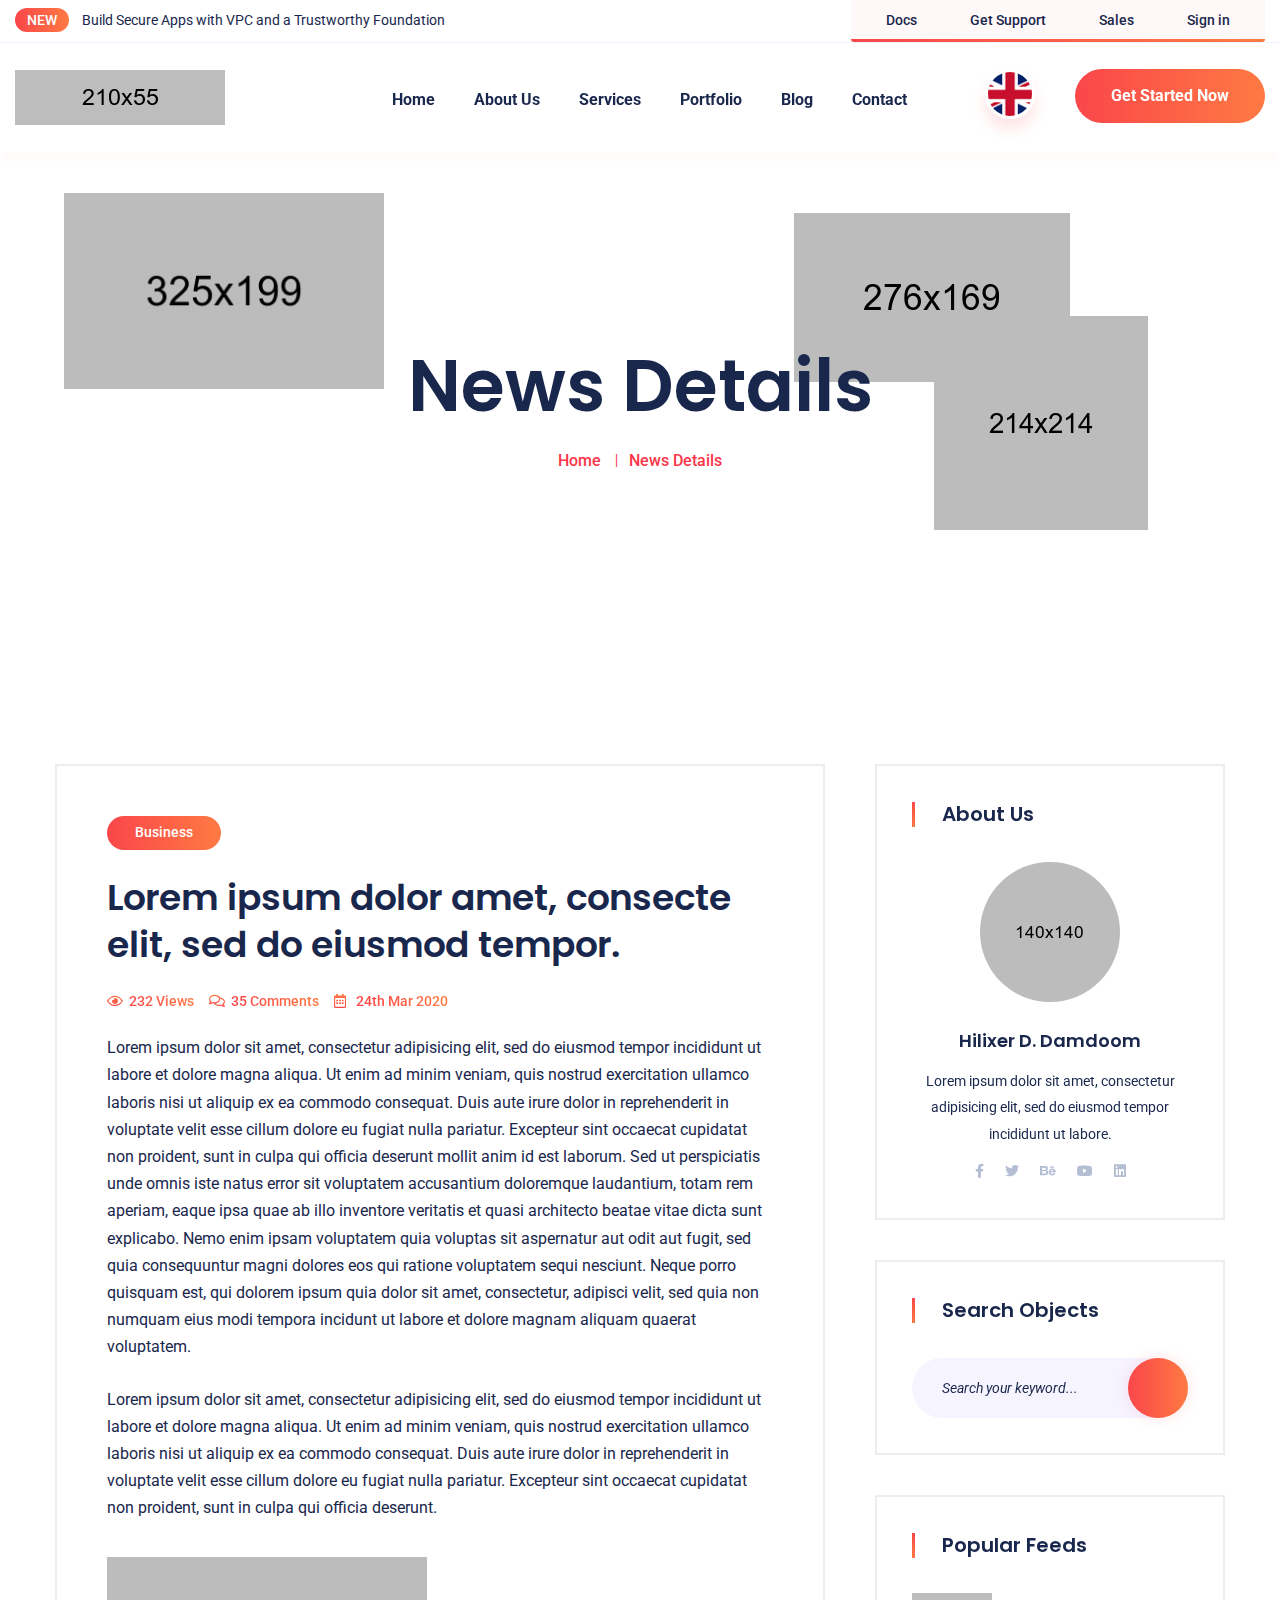
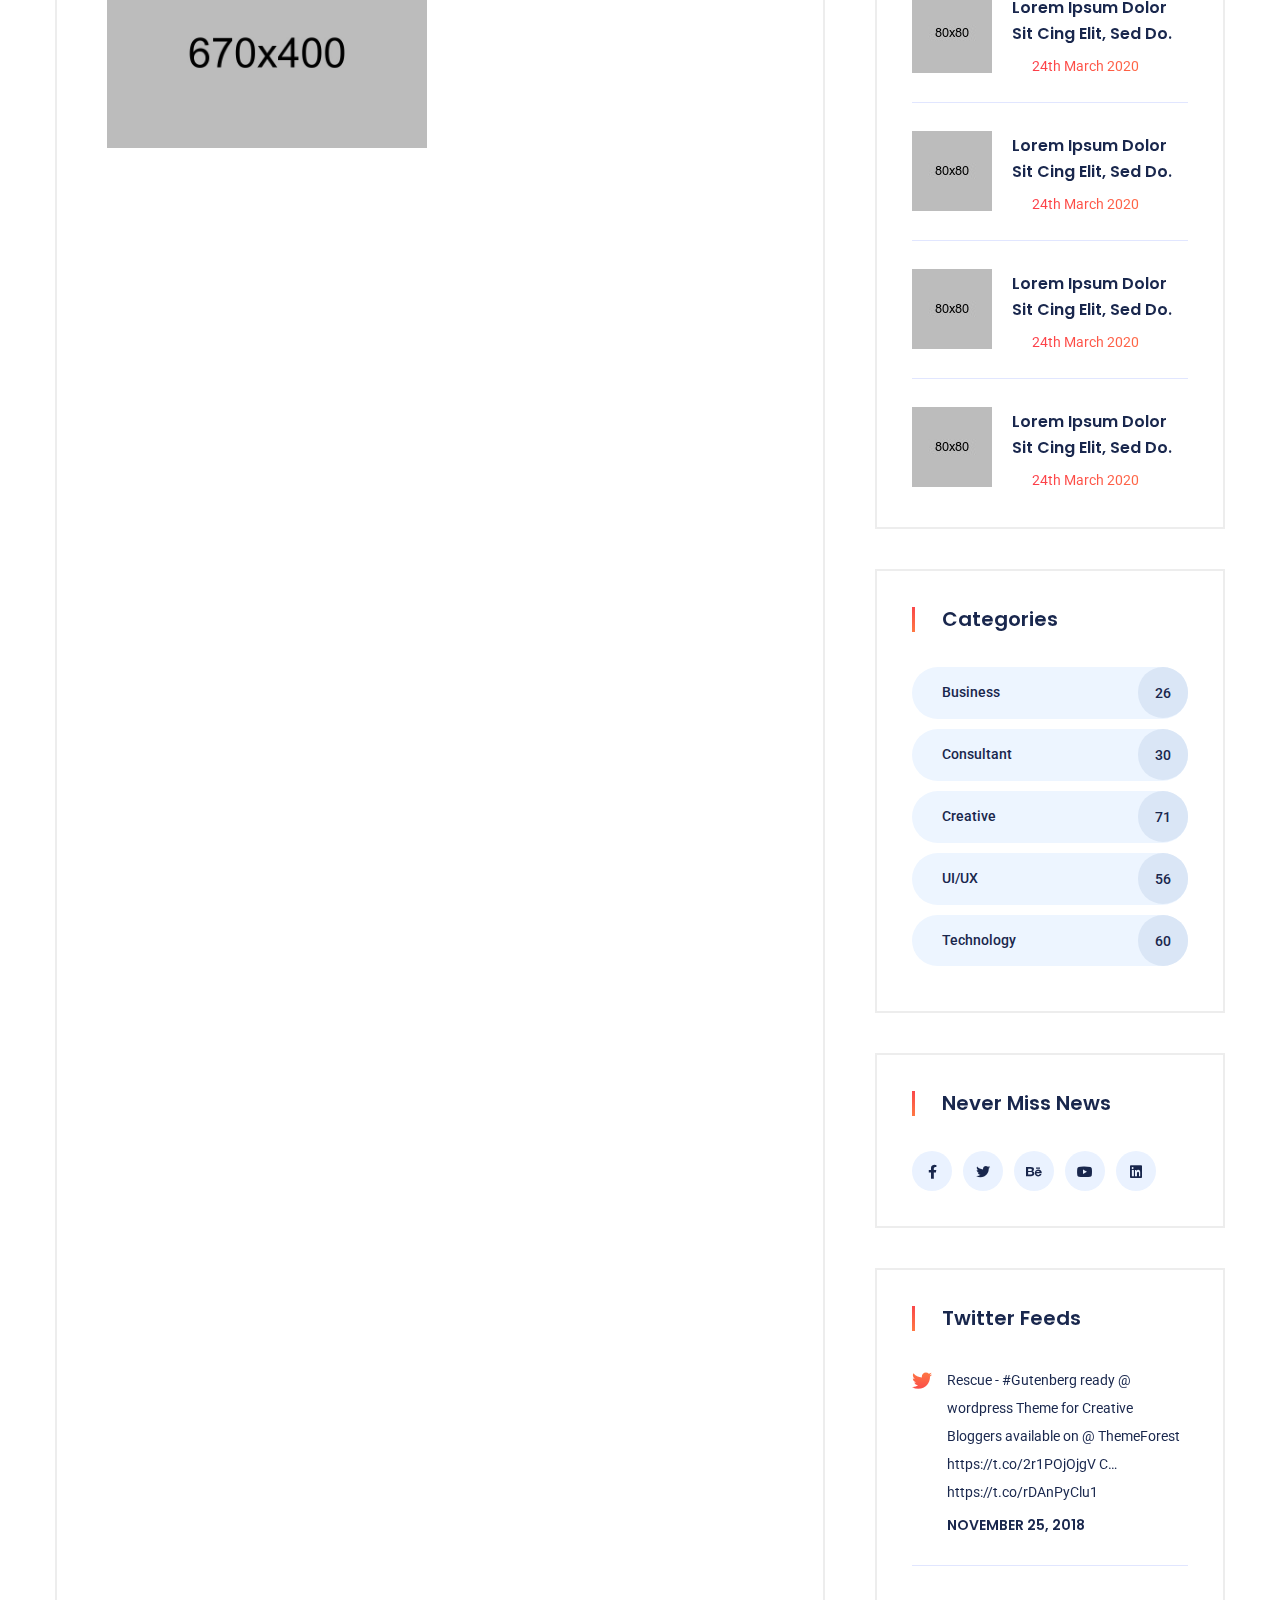
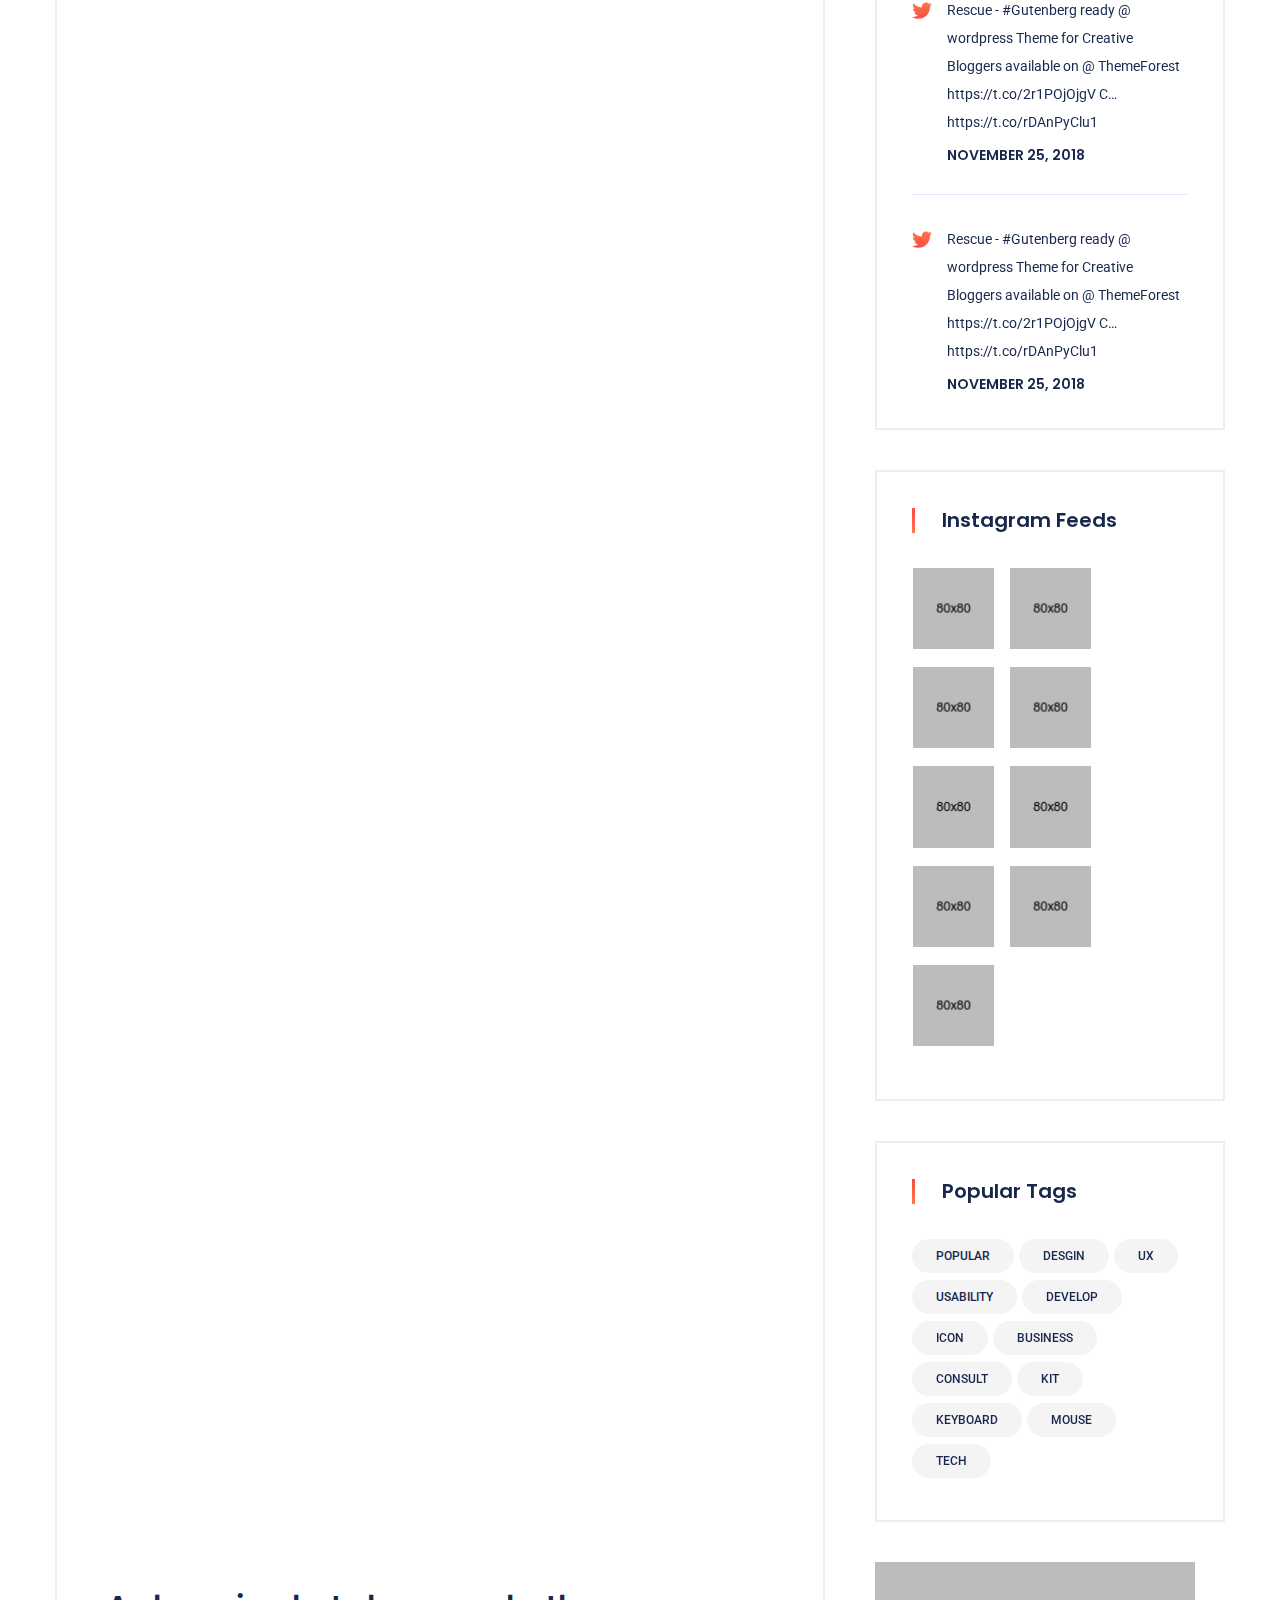
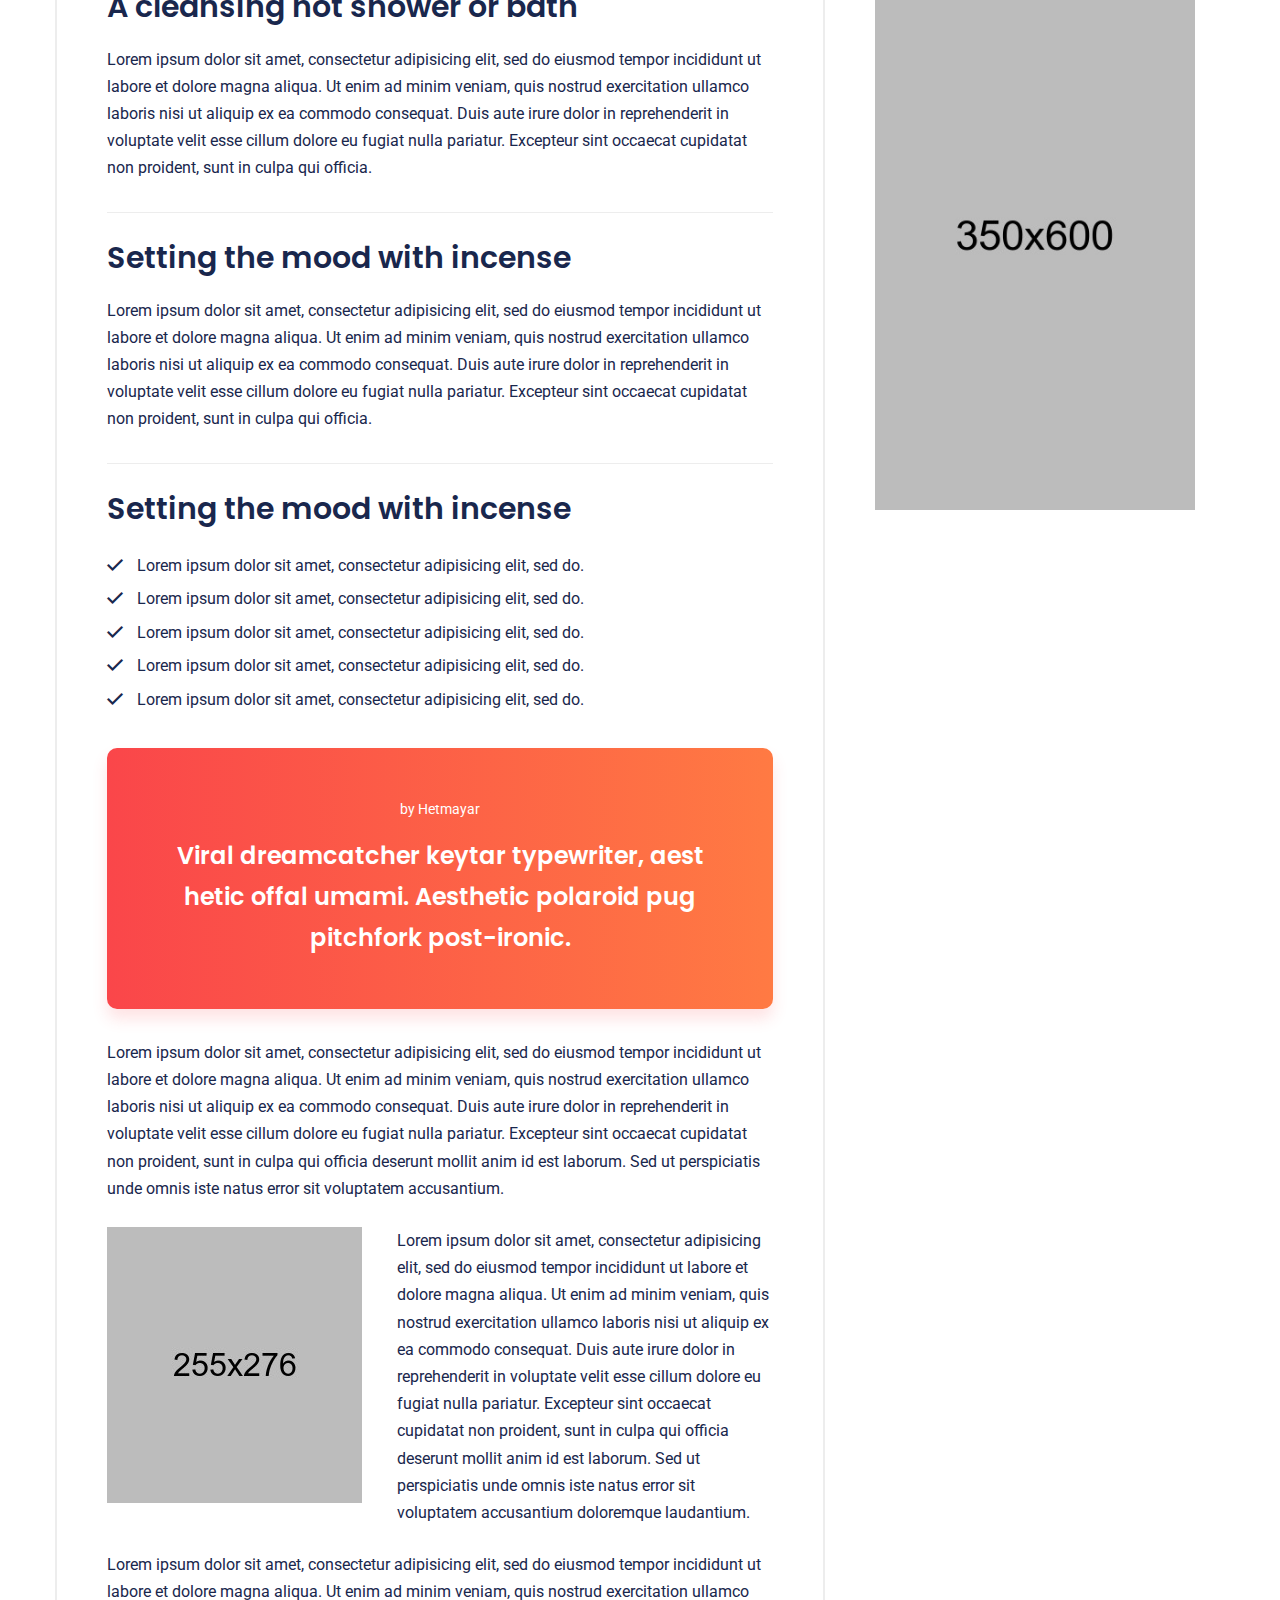
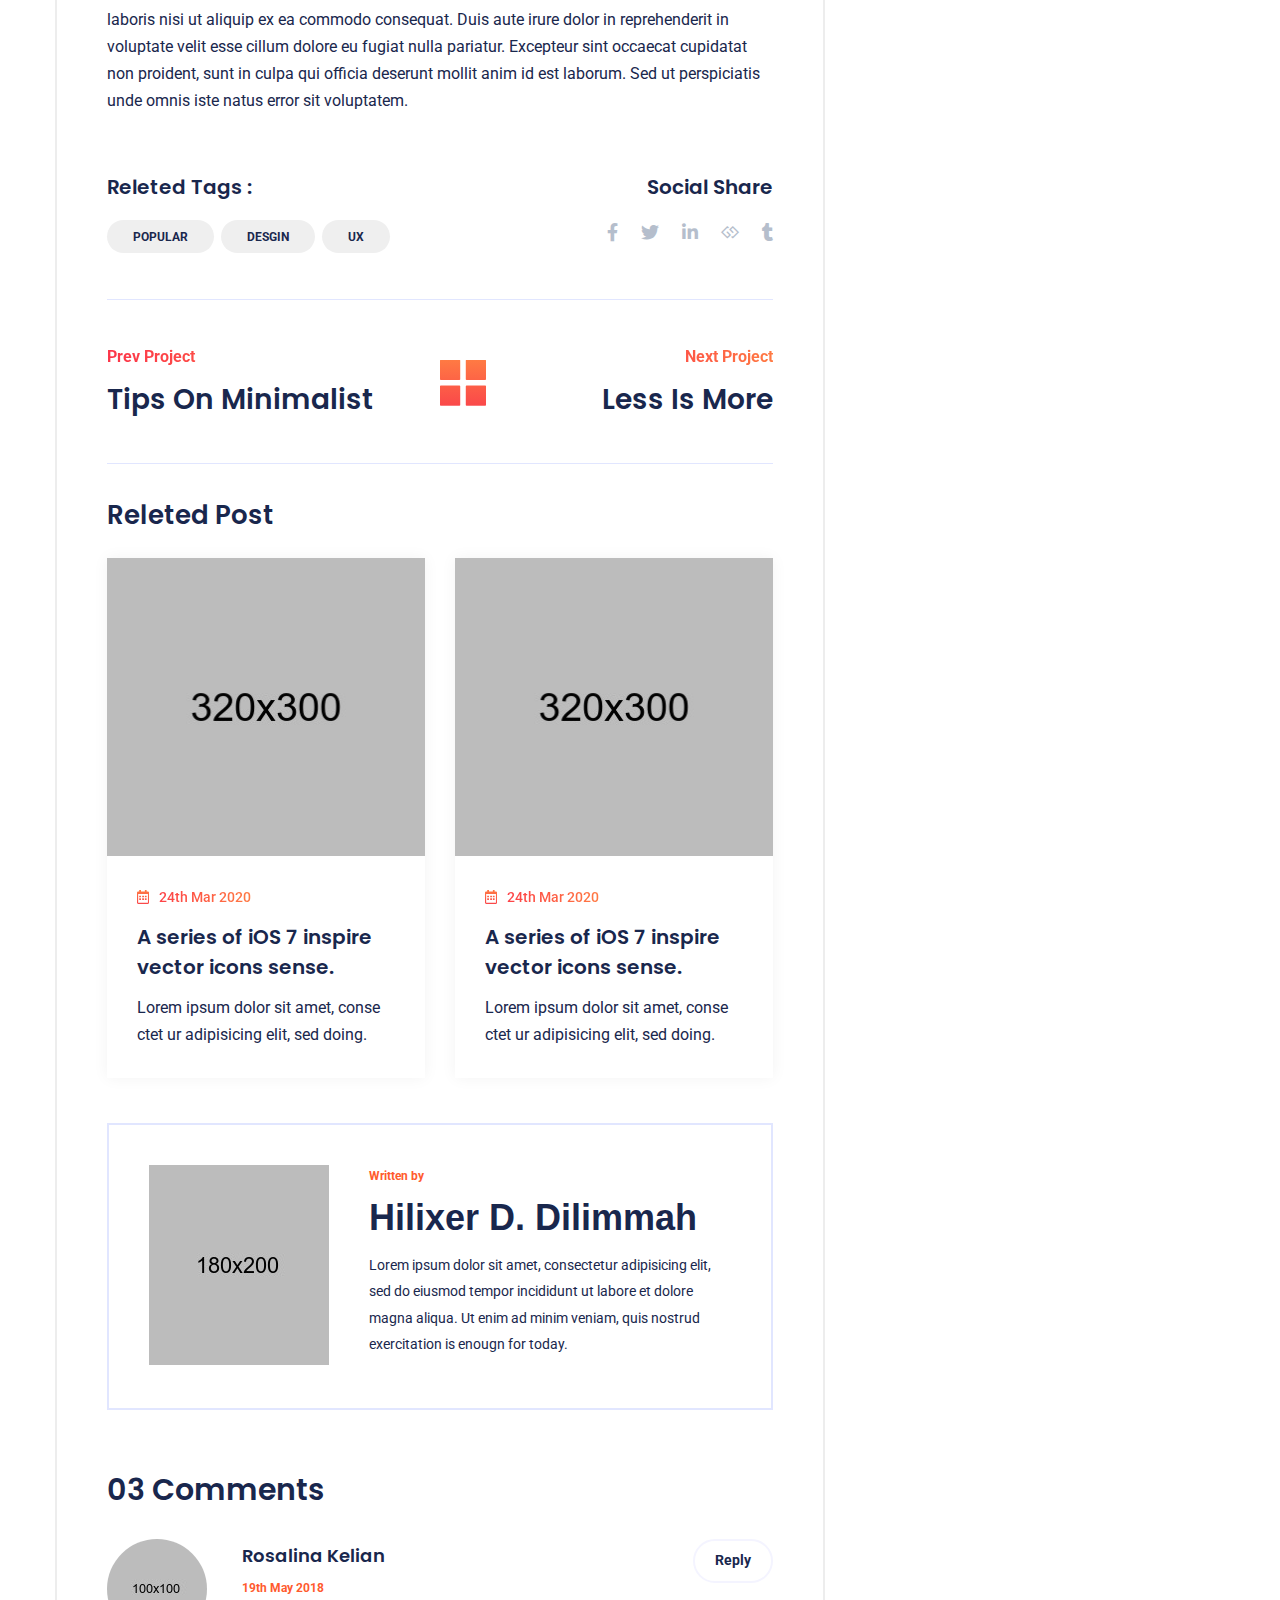
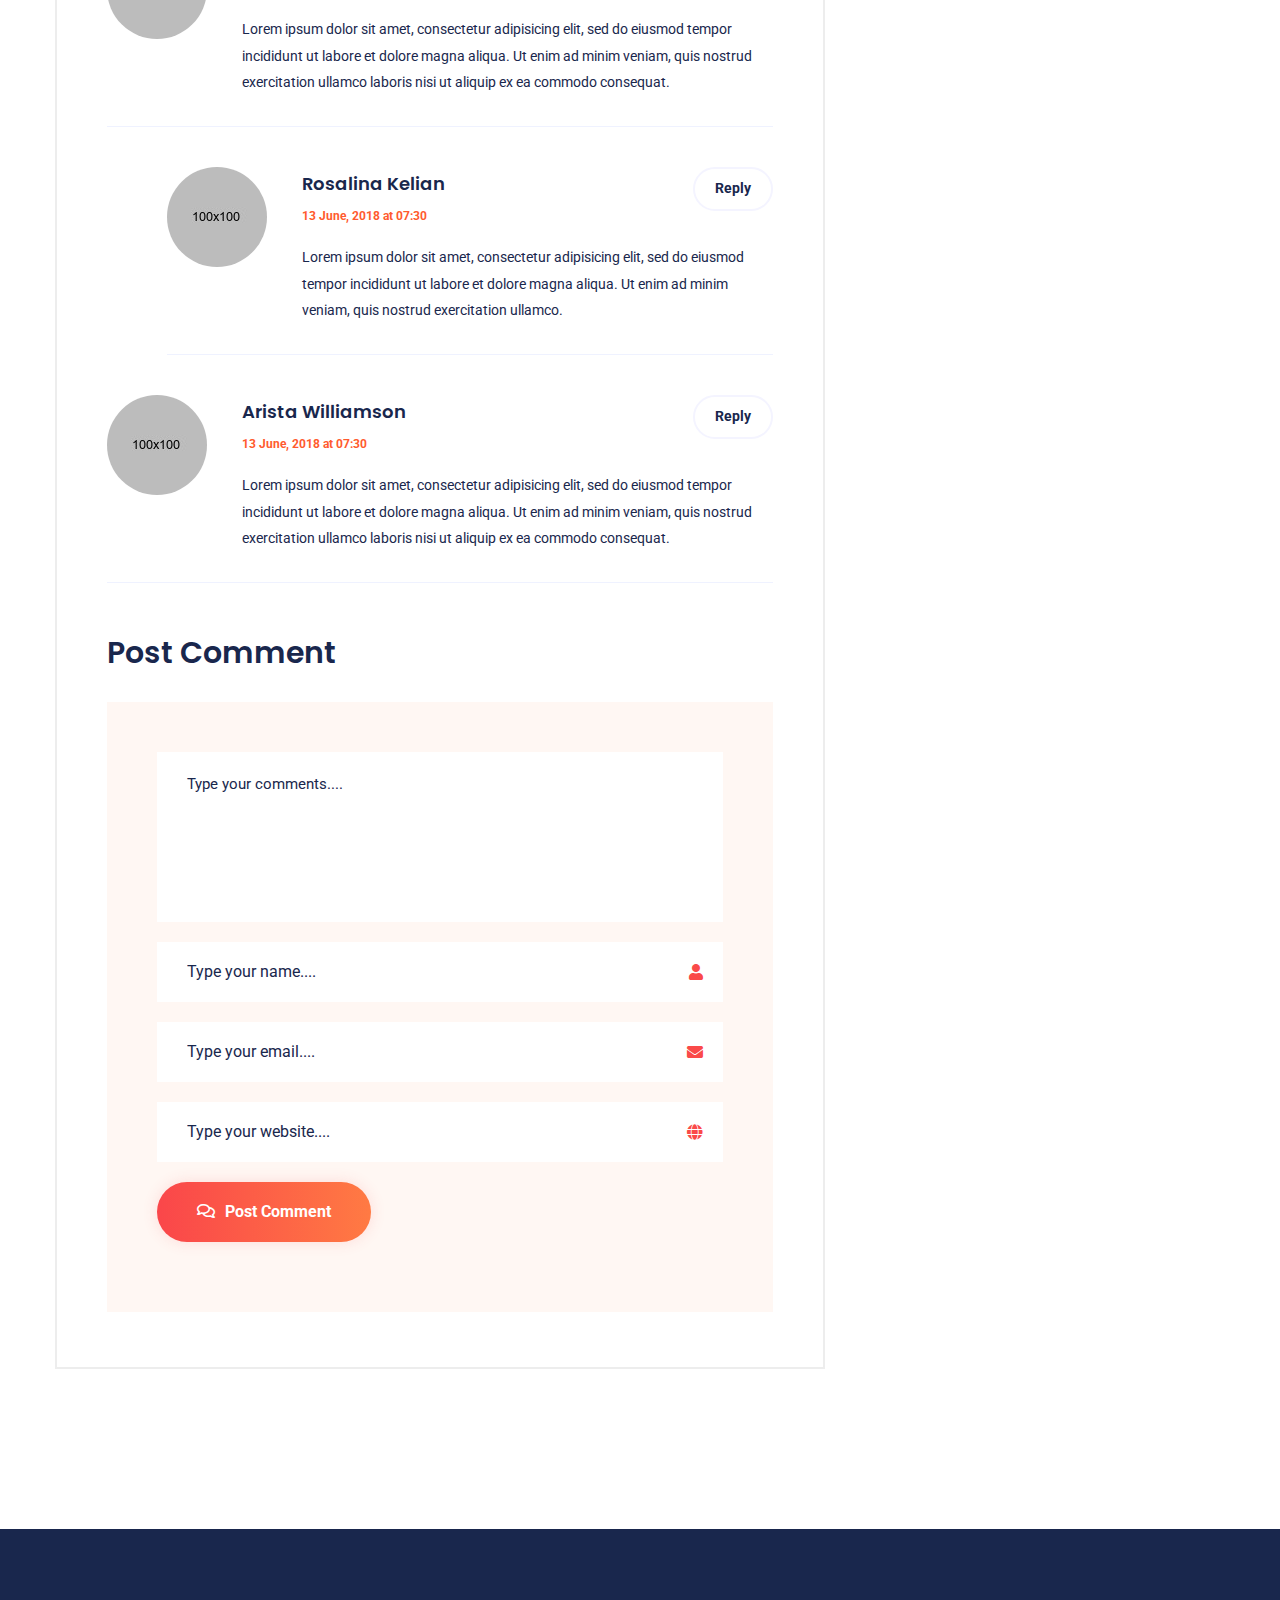
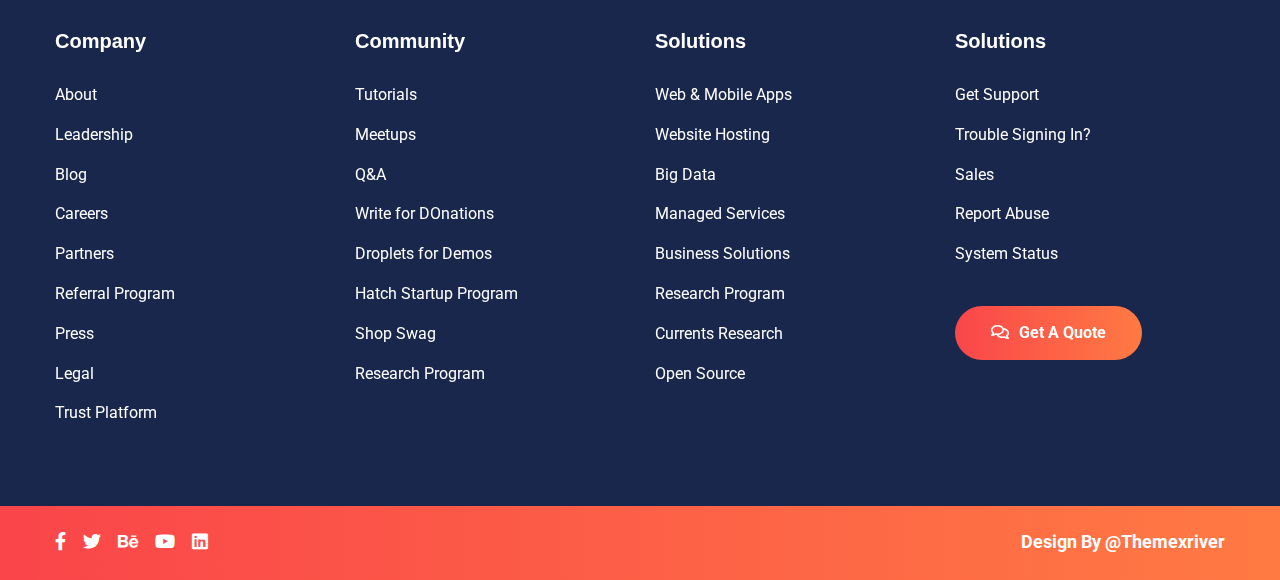
<file: blog-detail.html>
<!DOCTYPE html>
<html>
<head>
<meta charset="utf-8">
<title>oSaaS HTML Template | Blog Detail</title>
<!-- Stylesheets -->
<link href="css/bootstrap.css" rel="stylesheet">
<link href="css/main.css" rel="stylesheet">
<link href="css/responsive.css" rel="stylesheet">

<link rel="shortcut icon" href="images/favicon.png" type="image/x-icon">
<link rel="icon" href="images/favicon.png" type="image/x-icon">

<link href="https://fonts.googleapis.com/css2?family=Poppins:wght@300;400;500;600;700;800;900&family=Roboto:wght@300;400;500;700;900&display=swap" rel="stylesheet">

<!-- Responsive -->
<meta http-equiv="X-UA-Compatible" content="IE=edge">
<meta name="viewport" content="width=device-width, initial-scale=1.0, maximum-scale=1.0, user-scalable=0">

<!--[if lt IE 9]><script src="https://cdnjs.cloudflare.com/ajax/libs/html5shiv/3.7.3/html5shiv.js"></script><![endif]-->
<!--[if lt IE 9]><script src="js/respond.js"></script><![endif]-->
</head>

<body>

<div class="page-wrapper">
 	
    <!-- Preloader -->
    <div class="preloader"></div>
 	
    <!-- Main Header / Header Style Two -->
    <header class="main-header header-style-two">
    	
		<!-- Header Top -->
		<div class="header-top">
			<div class="auto-container">
				<div class="row clearfix">
					
					<!-- Brand Column -->
					<div class="brand-column col-lg-6 col-md-12 col-sm-12">
						<div class="text"><span>New</span> Build Secure Apps with VPC and a Trustworthy Foundation</div>
					</div>
					
					<!-- Links Column -->
					<div class="links-column col-lg-6 col-md-12 col-sm-12">
						<ul>
							<li><a href="#">Docs</a></li>
							<li><a href="#">Get Support</a></li>
							<li><a href="#">Sales</a></li>
							<li><a href="#">Sign in</a></li>
						</ul>
					</div>
					
				</div>
			</div>
		</div>
		
    	<!-- Header Upper -->
        <div class="header-upper">
        	<div class="outer-container">
            	<div class="clearfix">
                	
                	<div class="pull-left logo-box">
                    	<div class="logo"><a href="index.html"><img src="images/logo-2.png" alt="" title=""></a></div>
                    </div>
					
                   	<div class="nav-outer clearfix">
						<!-- Mobile Navigation Toggler -->
                        <div class="mobile-nav-toggler"><span class="icon flaticon-menu"></span></div>
						<!-- Main Menu -->
						<nav class="main-menu navbar-expand-md">
							<div class="navbar-header">
								<button class="navbar-toggler" type="button" data-toggle="collapse" data-target="#navbarSupportedContent" aria-controls="navbarSupportedContent" aria-expanded="false" aria-label="Toggle navigation">
									<span class="icon-bar"></span>
									<span class="icon-bar"></span>
									<span class="icon-bar"></span>
								</button>
							</div>

							<div class="navbar-collapse show collapse clearfix" id="navbarSupportedContent">
								<ul class="navigation clearfix">
									<li class="dropdown"><a href="#">Home</a>
										<ul>
											<li><a href="index.html">Home Page 01</a></li>
											<li><a href="index-2.html">Home Page 02</a></li>
											<li><a href="index-3.html">Home Page 03</a></li>
											<li><a href="index-4.html">Home Page 04</a></li>
											<li><a href="index-5.html">Home Page 05</a></li>
											<li class="dropdown"><a href="#">Header Styles</a>
												<ul>
													<li><a href="index.html">Header Style 01</a></li>
													<li><a href="index-2.html">Header Style 02</a></li>
													<li><a href="index-3.html">Header Style 03</a></li>
													<li><a href="index-4.html">Header Style 04</a></li>
													<li><a href="index-5.html">Header Style 05</a></li>
												</ul>
											</li>
										</ul>
									</li>
									<li class="dropdown"><a href="#">About Us</a>
										<ul>
											<li><a href="about.html">About Us</a></li>
											<li><a href="team.html">Team</a></li>
											<li><a href="faq.html">Faq's</a></li>
											<li><a href="pricing.html">Pricing</a></li>
											<li><a href="process.html">Process</a></li>
										</ul>
									</li>
									<li class="dropdown"><a href="#">Services</a>
										<ul>
											<li><a href="service.html">Services</a></li>
											<li><a href="service-two.html">Services 02</a></li>
											<li><a href="service-detail.html">Services Detail</a></li>
										</ul>
									</li>
									<li><a href="portfolio.html">Portfolio</a></li>
									<li class="current dropdown"><a href="#">Blog</a>
										<ul>
											<li><a href="blog.html">Our Blog</a></li>
											<li><a href="blog-detail.html">Blog Detail</a></li>
											<li><a href="not-found.html">Not Found</a></li>
										</ul>
									</li>
									<li><a href="contact.html">Contact</a></li>
								</ul>
							</div>
							
						</nav>
						
						<!-- Outer Box -->
						<div class="outer-box">
							
							<!-- Language -->
							<div class="language dropdown"><a class="btn btn-default dropdown-toggle" id="dropdownMenu1" data-toggle="dropdown" aria-haspopup="true" aria-expanded="true" href="#"><span class="flag-icon"><img src="images/icons/usa-flag.jpg" alt=""/></span></a>
								<ul class="dropdown-menu style-one" aria-labelledby="dropdownMenu1">
									<li><a href="#"><span class="flag"><img src="images/icons/usa.jpg" alt="" /></span> English</a></li>
									<li><a href="#"><span class="flag"><img src="images/icons/german.jpg" alt="" /></span> German</a></li>
									<li><a href="#"><span class="flag"><img src="images/icons/arabic.jpg" alt="" /></span> Arabic</a></li>
									<li><a href="#"><span class="flag"><img src="images/icons/pakistan.jpg" alt="" /></span> Pakistan</a></li>
								</ul>
							</div>
							
							<ul class="button-box">
								<a href="contact.html" class="theme-btn btn-style-four"><span class="txt">Get Started Now</span></a>
							</ul>
							
						</div>
						
					</div>
                   
                </div>
            </div>
        </div>
        <!--End Header Upper-->
        
		<!-- Mobile Menu  -->
        <div class="mobile-menu">
            <div class="menu-backdrop"></div>
            <div class="close-btn"><span class="icon flaticon-multiply"></span></div>
            
            <nav class="menu-box">
                <div class="nav-logo"><a href="index.html"><img src="images/logo-2.png" alt="" title=""></a></div>
                <div class="menu-outer"><!--Here Menu Will Come Automatically Via Javascript / Same Menu as in Header--></div>
            </nav>
        </div><!-- End Mobile Menu -->
		
    </header>
    <!--End Main Header -->
	
	<!-- Page Title -->
    <section class="page-title">
		<div class="images-outer">
			<div class="image one"><img src="images/resource/page-title-1.jpg" alt="" /></div>
			<div class="image two"><img src="images/resource/page-title-2.jpg" alt="" /></div>
			<div class="image three"><img src="images/resource/page-title-3.jpg" alt="" /></div>
			<div class="image four"><img src="images/resource/page-title-4.jpg" alt="" /></div>
			<div class="image five"><img src="images/resource/page-title-5.jpg" alt="" /></div>
		</div>
		<div class="auto-container">
			<h1>News Details</h1>
			<ul class="page-breadcrumb">
				<li><a href="index.html">Home</a></li>
				<li>News Details</li>
			</ul>
        </div>
    </section>
    <!-- End Page Title -->
	
	<!--Sidebar Page Container-->
    <div class="sidebar-page-container">
    	<div class="auto-container">
        	<div class="row clearfix">
				
				<!-- Content Side -->
                <div class="content-side col-lg-8 col-md-12 col-sm-12">
                	<div class="blog-detail">
						<div class="inner-box">
							<div class="category">Business</div>
							<h2>Lorem ipsum dolor amet, consecte elit, sed do eiusmod tempor.</h2>
							<ul class="post-meta">
								<li><span class="icon far fa-eye"></span>232 Views</li>
								<li><span class="icon far fa-comments"></span>35 Comments</li>
								<li><span class="icon far fa-calendar-alt"></span>24th Mar 2020</li>
							</ul>
							<p>Lorem ipsum dolor sit amet, consectetur adipisicing elit, sed do eiusmod tempor incididunt ut labore et dolore magna aliqua. Ut enim ad minim veniam, quis nostrud exercitation ullamco laboris nisi ut aliquip ex ea commodo consequat. Duis aute irure dolor in reprehenderit in voluptate velit esse cillum dolore eu fugiat nulla pariatur. Excepteur sint occaecat cupidatat non proident, sunt in culpa qui officia deserunt mollit anim id est laborum. Sed ut perspiciatis unde omnis iste natus error sit voluptatem accusantium doloremque laudantium, totam rem aperiam, eaque ipsa quae ab illo inventore veritatis et quasi architecto beatae vitae dicta sunt explicabo. Nemo enim ipsam voluptatem quia voluptas sit aspernatur aut odit aut fugit, sed quia consequuntur magni dolores eos qui ratione voluptatem sequi nesciunt. Neque porro quisquam est, qui dolorem ipsum quia dolor sit amet, consectetur, adipisci velit, sed quia non numquam eius modi tempora incidunt ut labore et dolore magnam aliquam quaerat voluptatem.</p>
							<p>Lorem ipsum dolor sit amet, consectetur adipisicing elit, sed do eiusmod tempor incididunt ut labore et dolore magna aliqua. Ut enim ad minim veniam, quis nostrud exercitation ullamco laboris nisi ut aliquip ex ea commodo consequat. Duis aute irure dolor in reprehenderit in voluptate velit esse cillum dolore eu fugiat nulla pariatur. Excepteur sint occaecat cupidatat non proident, sunt in culpa qui officia deserunt.</p>
							<div class="image">
								<img src="images/resource/news-10.jpg" alt="" />
							</div>
							<h3>A cleansing hot shower or bath</h3>
							<div class="text">Lorem ipsum dolor sit amet, consectetur adipisicing elit, sed do eiusmod tempor incididunt ut labore et dolore magna aliqua. Ut enim ad minim veniam, quis nostrud exercitation ullamco laboris nisi ut aliquip ex ea commodo consequat. Duis aute irure dolor in reprehenderit in voluptate velit esse cillum dolore eu fugiat nulla pariatur. Excepteur sint occaecat cupidatat non proident, sunt in culpa qui officia. </div>
							<h3>Setting the mood with incense</h3>
							<div class="text">Lorem ipsum dolor sit amet, consectetur adipisicing elit, sed do eiusmod tempor incididunt ut labore et dolore magna aliqua. Ut enim ad minim veniam, quis nostrud exercitation ullamco laboris nisi ut aliquip ex ea commodo consequat. Duis aute irure dolor in reprehenderit in voluptate velit esse cillum dolore eu fugiat nulla pariatur. Excepteur sint occaecat cupidatat non proident, sunt in culpa qui officia. </div>
							<h3>Setting the mood with incense</h3>
							<ul class="list-style-five">
								<li>Lorem ipsum dolor sit amet, consectetur adipisicing elit, sed do.</li>
								<li>Lorem ipsum dolor sit amet, consectetur adipisicing elit, sed do.</li>
								<li>Lorem ipsum dolor sit amet, consectetur adipisicing elit, sed do.</li>
								<li>Lorem ipsum dolor sit amet, consectetur adipisicing elit, sed do.</li>
								<li>Lorem ipsum dolor sit amet, consectetur adipisicing elit, sed do.</li>
							</ul>
							<blockquote>
								<div class="title">by Hetmayar</div>
								<div class="quote-text">Viral dreamcatcher keytar typewriter, aest hetic offal umami. Aesthetic polaroid pug pitchfork post-ironic.</div>
							</blockquote>
							<p>Lorem ipsum dolor sit amet, consectetur adipisicing elit, sed do eiusmod tempor incididunt ut labore et dolore magna aliqua. Ut enim ad minim veniam, quis nostrud exercitation ullamco laboris nisi ut aliquip ex ea commodo consequat. Duis aute irure dolor in reprehenderit in voluptate velit esse cillum dolore eu fugiat nulla pariatur. Excepteur sint occaecat cupidatat non proident, sunt in culpa qui officia deserunt mollit anim id est laborum. Sed ut perspiciatis unde omnis iste natus error sit voluptatem accusantium. </p>
							<div class="row clearfix">
								<div class="column col-lg-5 col-md-5 col-sm-12">
									<div class="middle-image">
										<img src="images/resource/news-11.jpg" alt="" />
									</div>
								</div>
								<div class="column col-lg-7 col-md-7 col-sm-12">
									<p>Lorem ipsum dolor sit amet, consectetur adipisicing elit, sed do eiusmod tempor incididunt ut labore et dolore magna aliqua. Ut enim ad minim veniam, quis nostrud exercitation ullamco laboris nisi ut aliquip ex ea commodo consequat. Duis aute irure dolor in reprehenderit in voluptate velit esse cillum dolore eu fugiat nulla pariatur. Excepteur sint occaecat cupidatat non proident, sunt in culpa qui officia deserunt mollit anim id est laborum. Sed ut perspiciatis unde omnis iste natus error sit voluptatem accusantium doloremque laudantium.</p>
								</div>
							</div>
							<p>Lorem ipsum dolor sit amet, consectetur adipisicing elit, sed do eiusmod tempor incididunt ut labore et dolore magna aliqua. Ut enim ad minim veniam, quis nostrud exercitation ullamco laboris nisi ut aliquip ex ea commodo consequat. Duis aute irure dolor in reprehenderit in voluptate velit esse cillum dolore eu fugiat nulla pariatur. Excepteur sint occaecat cupidatat non proident, sunt in culpa qui officia deserunt mollit anim id est laborum. Sed ut perspiciatis unde omnis iste natus error sit voluptatem.</p>
							<!-- Other Options -->
							<div class="post-share-options clearfix">
								<div class="pull-left">
									<div class="post-title">Releted Tags : </div>
									<ul class="tags">
										<li><a href="#">Popular</a></li>
										<li><a href="#">desgin</a></li>
										<li><a href="#">ux</a></li>
									</ul>                               
								</div>
								<div class="pull-right">
									<div class="post-title text-right">Social Share</div>
									<ul class="social-icon">
										<li><a href="#"><span class="fab fa-facebook-f"></span></a></li>
										<li><a href="#"><span class="fab fa-twitter"></span></a></li>
										<li><a href="#"><span class="fab fa-linkedin-in"></span></a></li>
										<li><a href="#"><span class="fab fa-gg"></span></a></li>
										<li><a href="#"><span class="fab fa-tumblr"></span></a></li>
									</ul>
								</div>
							</div>
							
							<!-- New Posts -->
							<div class="new-posts">
								<div class="grid-icon flaticon-grid"></div>
								<div class="clearfix">
									<div class="pull-left">
										<div class="title">Prev Project</div>
										<h4><a href="#">Tips On Minimalist</a></h4>
									</div>
									<div class="pull-right right-text">
										<div class="title">Next Project</div>
										<h4><a href="#">Less Is More</a></h4>
									</div>
								</div>
							</div>
							
							<!-- Related Projects -->
							<div class="related-projects">
								<div class="projects-title">Releted Post</div>
								<div class="row clearfix">
								
									<!-- Related Block -->
									<div class="related-block col-lg-6 col-md-6 col-sm-12">
										<div class="inner-block">
											<div class="block-image">
												<img src="images/resource/news-12.jpg" alt="" />
											</div>
											<div class="block-lower-content">
												<div class="post-date"><span class="icon far fa-calendar-alt"></span>24th Mar 2020</div>
												<h5><a href="#">A series of iOS 7 inspire vector icons sense.</a></h5>
												<div class="block-text">Lorem ipsum dolor sit amet, conse ctet ur adipisicing elit, sed doing.</div>
											</div>
										</div>
									</div>
									
									<!-- Related Block -->
									<div class="related-block col-lg-6 col-md-6 col-sm-12">
										<div class="inner-block">
											<div class="block-image">
												<img src="images/resource/news-13.jpg" alt="" />
											</div>
											<div class="block-lower-content">
												<div class="post-date"><span class="icon far fa-calendar-alt"></span>24th Mar 2020</div>
												<h5><a href="#">A series of iOS 7 inspire vector icons sense.</a></h5>
												<div class="block-text">Lorem ipsum dolor sit amet, conse ctet ur adipisicing elit, sed doing.</div>
											</div>
										</div>
									</div>
									
								</div>
							</div>
							
							<!--Author Box-->
							<div class="blog-author-box">
								<div class="author-inner">
									<div class="content-box">
										<div class="author-image"><img src="images/resource/author-11.jpg" alt="" /></div>
										<div class="author-name">Written by</div>
										<h6>Hilixer D. Dilimmah</h6>
										<div class="author-box-text">Lorem ipsum dolor sit amet, consectetur adipisicing elit, sed do eiusmod tempor incididunt ut labore et dolore magna aliqua. Ut enim ad minim veniam, quis nostrud exercitation is enougn for today.</div>
									</div>
								</div>
							</div>
							
							<!-- Comments Area -->
							<div class="comments-area">
								<div class="group-title">
									<h3>03 Comments</h3>
								</div>
								
								<div class="comment-box">
									<div class="comment">
										<div class="author-thumb"><img src="images/resource/author-12.jpg" alt=""></div>
										<div class="comment-info clearfix"><strong>Rosalina Kelian</strong><div class="comment-time">19th May 2018</div></div>
										<div class="comment-text">Lorem ipsum dolor sit amet, consectetur adipisicing elit, sed do eiusmod tempor incididunt ut labore et dolore magna aliqua. Ut enim ad minim veniam, quis nostrud exercitation ullamco laboris nisi ut aliquip ex ea commodo consequat.</div>
										<a class="theme-btn reply-btn" href="#"><span class="icon fas fa-reply"></span> Reply</a>
									</div>
								</div>
								
								<div class="comment-box reply-comment">
									<div class="comment">
										<div class="author-thumb"><img src="images/resource/author-13.jpg" alt=""></div>
										<div class="comment-info clearfix"><strong>Rosalina Kelian</strong><div class="comment-time">13 June, 2018      at 07:30</div></div>
										<div class="comment-text">Lorem ipsum dolor sit amet, consectetur adipisicing elit, sed do eiusmod tempor incididunt ut labore et dolore magna aliqua. Ut enim ad minim veniam, quis nostrud exercitation ullamco.</div>
										<a class="theme-btn reply-btn" href="#"><span class="icon fas fa-reply"></span> Reply</a>
									</div>
								</div>
								
								<div class="comment-box">
									<div class="comment">
										<div class="author-thumb"><img src="images/resource/author-14.jpg" alt=""></div>
										<div class="comment-info clearfix"><strong>Arista Williamson</strong><div class="comment-time">13 June, 2018      at 07:30</div></div>
										<div class="comment-text">Lorem ipsum dolor sit amet, consectetur adipisicing elit, sed do eiusmod tempor incididunt ut labore et dolore magna aliqua. Ut enim ad minim veniam, quis nostrud exercitation ullamco laboris nisi ut aliquip ex ea commodo consequat.</div>
										<a class="theme-btn reply-btn" href="#"><span class="icon fas fa-reply"></span> Reply</a>
									</div>
								</div>
								
							</div>
							
							<div class="comment-form">
								<div class="group-title"><h3>Post Comment</h3></div>
								<div class="form-outer">
									<!--Comment Form-->
									<form method="post" action="blog.html">

										<div class="form-group">
											<span class="icon fas fa-pen"></span>
											<textarea class="" name="message" placeholder="Type your comments...."></textarea>
										</div>
										
										<div class="form-group">
											<span class="icon far fa-user"></span>
											<input type="text" name="username" placeholder="Type your name...." required="">
										</div>
										
										<div class="form-group">
											<span class="icon far fa-envelope"></span>
											<input type="email" name="email" placeholder="Type your email...." required="">
										</div>
										
										<div class="form-group">
											<span class="icon far fa-globe"></span>
											<input type="text" name="subject" placeholder="Type your website...." required="">
										</div>
										
										<div class="form-group">
											<button type="submit" class="theme-btn btn-style-four"><span class="txt"><i class="far fa-comments"></i>Post Comment</span></button>
										</div>

									</form>
								</div>
							</div>
							
						</div>
					</div>
				</div>
				
				<!-- Sidebar Side -->
                <div class="sidebar-side col-lg-4 col-md-12 col-sm-12">
                	<aside class="sidebar sticky-top">
						<div class="sidebar-inner">
							
							<!-- About Widget -->
							<div class="sidebar-widget about-widget">
								<div class="widget-content">
									<div class="sidebar-title">
										<h5>About Us</h5>
									</div>
									<div class="author-image">
										<img src="images/resource/author-9.jpg" alt="" />
									</div>
									<h6>Hilixer D. Damdoom</h6>
									<div class="text">Lorem ipsum dolor sit amet, consectetur adipisicing elit, sed do eiusmod tempor incididunt ut labore.</div>
									<ul class="social-box">
										<li><a href="#"><span class="fab fa-facebook-f"></span></a></li>
										<li><a href="#"><span class="fab fa-twitter"></span></a></li>
										<li><a href="#"><span class="fab fa-behance"></span></a></li>
										<li><a href="#"><span class="fab fa-youtube"></span></a></li>
										<li><a href="#"><span class="fab fa-linkedin"></span></a></li>
									</ul>
								</div>
							</div>
							
							<!-- Search -->
							<div class="sidebar-widget search-box">
								<div class="widget-content">
									<div class="sidebar-title">
										<h5>Search Objects</h5>
									</div>
									<form method="post" action="contact.html">
										<div class="form-group">
											<input type="search" name="search-field" value="" placeholder="Search your keyword..." required>
											<button type="submit"><span class="icon fa fa-search"></span></button>
										</div>
									</form>
								</div>
							</div>
							
							<!-- About Widget -->
							<div class="sidebar-widget popular-posts">
								<div class="widget-content">
									<div class="sidebar-title">
										<h5>Popular Feeds</h5>
									</div>
									<div class="posts-outer">
									
										<!-- Post -->
										<article class="post">
											<figure class="post-thumb"><img src="images/resource/post-thumb-4.jpg" alt=""><a href="blog-detail.html" class="overlay-box"><span class="icon fa fa-link"></span></a></figure>
											<div class="text"><a href="blog-detail.html">Lorem ipsum dolor sit cing elit, sed do.</a></div>
											<div class="post-info">24th March 2020</div>
										</article>
										
										<!-- Post -->
										<article class="post">
											<figure class="post-thumb"><img src="images/resource/post-thumb-5.jpg" alt=""><a href="blog-detail.html" class="overlay-box"><span class="icon fa fa-link"></span></a></figure>
											<div class="text"><a href="blog-detail.html">Lorem ipsum dolor sit cing elit, sed do.</a></div>
											<div class="post-info">24th March 2020</div>
										</article>
										
										<!-- Post -->
										<article class="post">
											<figure class="post-thumb"><img src="images/resource/post-thumb-6.jpg" alt=""><a href="blog-detail.html" class="overlay-box"><span class="icon fa fa-link"></span></a></figure>
											<div class="text"><a href="blog-detail.html">Lorem ipsum dolor sit cing elit, sed do.</a></div>
											<div class="post-info">24th March 2020</div>
										</article>
										
										<!-- Post -->
										<article class="post">
											<figure class="post-thumb"><img src="images/resource/post-thumb-7.jpg" alt=""><a href="blog-detail.html" class="overlay-box"><span class="icon fa fa-link"></span></a></figure>
											<div class="text"><a href="blog-detail.html">Lorem ipsum dolor sit cing elit, sed do.</a></div>
											<div class="post-info">24th March 2020</div>
										</article>
										
									</div>
								</div>
							</div>
							
							<!-- Categories Widget -->
							<div class="sidebar-widget categories-widget">
								<div class="widget-content">
									<div class="sidebar-title">
										<h5>Categories</h5>
									</div>
									
									<ul class="blog-cat">
										<li><a href="#">Business <span>26</span></a></li>
										<li><a href="#">Consultant <span>30</span></a></li>
										<li><a href="#">Creative <span>71</span></a></li>
										<li><a href="#">UI/UX <span>56</span></a></li>
										<li><a href="#">Technology <span>60</span></a></li>
									</ul>
									
								</div>
							</div>
							
							<!-- Social Widget -->
							<div class="sidebar-widget social-widget">
								<div class="widget-content">
									<div class="sidebar-title">
										<h5>Never Miss News</h5>
									</div>
									<ul class="social-box">
										<li><a href="#"><span class="fab fa-facebook-f"></span></a></li>
										<li><a href="#"><span class="fab fa-twitter"></span></a></li>
										<li><a href="#"><span class="fab fa-behance"></span></a></li>
										<li><a href="#"><span class="fab fa-youtube"></span></a></li>
										<li><a href="#"><span class="fab fa-linkedin"></span></a></li>
									</ul>
								</div>
							</div>
							
							<!-- Tweet Widget -->
							<div class="sidebar-widget tweet-widget">
								<div class="widget-content">
									<div class="sidebar-title">
										<h5>Twitter Feeds</h5>
									</div>
									<div class="tweets-outer">
										<!-- Tweet Block -->
										<div class="tweet-block">
											<div class="block-inner">
												<div class="icon fab fa-twitter"></div>
												<div class="text">Rescue - #Gutenberg ready @ wordpress Theme for Creative Bloggers available on @ ThemeForest https://t.co/2r1POjOjgV C… https://t.co/rDAnPyClu1</div>
												<div class="tweet-date">November 25, 2018</div>
											</div>
										</div>
										<!-- Tweet Block -->
										<div class="tweet-block">
											<div class="block-inner">
												<div class="icon fab fa-twitter"></div>
												<div class="text">Rescue - #Gutenberg ready @ wordpress Theme for Creative Bloggers available on @ ThemeForest https://t.co/2r1POjOjgV C… https://t.co/rDAnPyClu1</div>
												<div class="tweet-date">November 25, 2018</div>
											</div>
										</div>
										<!-- Tweet Block -->
										<div class="tweet-block">
											<div class="block-inner">
												<div class="icon fab fa-twitter"></div>
												<div class="text">Rescue - #Gutenberg ready @ wordpress Theme for Creative Bloggers available on @ ThemeForest https://t.co/2r1POjOjgV C… https://t.co/rDAnPyClu1</div>
												<div class="tweet-date">November 25, 2018</div>
											</div>
										</div>
									</div>
								</div>
							</div>
							
							<!-- Instagram Widget -->
							<div class="sidebar-widget instagram-widget">
								<div class="widget-content">
									<div class="sidebar-title">
										<h5>Instagram Feeds</h5>
									</div>
									<div class="row clearfix">
										<figure class="post-thumb"><img src="images/resource/instagram-1.jpg" alt=""><a href="blog-detail.html" class="overlay-box"><span class="icon fa fa-link"></span></a></figure>
										<figure class="post-thumb"><img src="images/resource/instagram-2.jpg" alt=""><a href="blog-detail.html" class="overlay-box"><span class="icon fa fa-link"></span></a></figure>
										<figure class="post-thumb"><img src="images/resource/instagram-3.jpg" alt=""><a href="blog-detail.html" class="overlay-box"><span class="icon fa fa-link"></span></a></figure>
										<figure class="post-thumb"><img src="images/resource/instagram-4.jpg" alt=""><a href="blog-detail.html" class="overlay-box"><span class="icon fa fa-link"></span></a></figure>
										<figure class="post-thumb"><img src="images/resource/instagram-5.jpg" alt=""><a href="blog-detail.html" class="overlay-box"><span class="icon fa fa-link"></span></a></figure>
										<figure class="post-thumb"><img src="images/resource/instagram-6.jpg" alt=""><a href="blog-detail.html" class="overlay-box"><span class="icon fa fa-link"></span></a></figure>
										<figure class="post-thumb"><img src="images/resource/instagram-7.jpg" alt=""><a href="blog-detail.html" class="overlay-box"><span class="icon fa fa-link"></span></a></figure>
										<figure class="post-thumb"><img src="images/resource/instagram-8.jpg" alt=""><a href="blog-detail.html" class="overlay-box"><span class="icon fa fa-link"></span></a></figure>
										<figure class="post-thumb"><img src="images/resource/instagram-9.jpg" alt=""><a href="blog-detail.html" class="overlay-box"><span class="icon fa fa-link"></span></a></figure>
									</div>
								</div>
							</div>
							
							<!-- Tags Widget -->
							<div class="sidebar-widget popular-tags">
								<div class="widget-content">
									<div class="sidebar-title">
										<h5>Popular Tags</h5>
									</div>
									<a href="#">Popular</a>
									<a href="#">desgin</a>
									<a href="#">Ux</a>
									<a href="#">usability</a>
									<a href="#">develop</a>
									<a href="#">icon</a>
									<a href="#">business</a>
									<a href="#">consult</a>
									<a href="#">kit</a>
									<a href="#">keyboard</a>
									<a href="#">mouse</a>
									<a href="#">tech</a>
								</div>
							</div>
							
							<!-- Add Widget -->
							<div class="sidebar-widget add-widget">
								<div class="image">
									<img src="images/resource/add.jpg" alt="" />
								</div>
							</div>
							
						</div>
					</aside>
				</div>
				
			</div>
		</div>
	</div>
	
	<!-- Main Footer -->
    <footer class="main-footer style-five">
    	<div class="auto-container">
        	<!-- Widgets Section -->
            <div class="widgets-section">
            	<div class="row clearfix">
                	
                    <!-- Column -->
                    <div class="big-column col-lg-6 col-md-12 col-sm-12">
						<div class="row clearfix">
						
                        	<!-- Footer Column -->
                            <div class="footer-column col-lg-6 col-md-6 col-sm-12">
                                <div class="footer-widget links-widget">
									<h5>Company</h5>
									<ul class="list-link">
										<li><a href="">About</a></li>
										<li><a href="">Leadership</a></li>
										<li><a href="">Blog</a></li>
										<li><a href="">Careers</a></li>
										<li><a href="">Partners</a></li>
										<li><a href="">Referral Program</a></li>
										<li><a href="">Press</a></li>
										<li><a href="">Legal</a></li>
										<li><a href="">Trust Platform</a></li>
									</ul>
								</div>
							</div>
							
							<!-- Footer Column -->
                            <div class="footer-column col-lg-6 col-md-6 col-sm-12">
                                <div class="footer-widget links-widget">
									<h5>Community</h5>
									<ul class="list-link">
										<li><a href="">Tutorials</a></li>
										<li><a href="">Meetups</a></li>
										<li><a href="">Q&A </a></li>
										<li><a href="">Write for DOnations</a></li>
										<li><a href="">Droplets for Demos</a></li>
										<li><a href="">Hatch Startup Program</a></li>
										<li><a href="">Shop Swag</a></li>
										<li><a href="">Research Program</a></li>
									</ul>
								</div>
							</div>
							
						</div>
					</div>
					
					<!-- Column -->
                    <div class="big-column col-lg-6 col-md-12 col-sm-12">
						<div class="row clearfix">
						
                        	<!-- Footer Column -->
                            <div class="footer-column col-lg-6 col-md-6 col-sm-12">
                                <div class="footer-widget links-widget">
									<h5>Solutions</h5>
									<ul class="list-link">
										<li><a href="">Web & Mobile Apps</a></li>
										<li><a href="">Website Hosting</a></li>
										<li><a href="">Big Data</a></li>
										<li><a href="">Managed Services</a></li>
										<li><a href="">Business Solutions</a></li>
										<li><a href="">Research Program</a></li>
										<li><a href="">Currents Research</a></li>
										<li><a href="">Open Source</a></li>
									</ul>
								</div>
							</div>
							
							<!-- Footer Column -->
                            <div class="footer-column col-lg-6 col-md-6 col-sm-12">
                                <div class="footer-widget links-widget">
									<h5>Solutions</h5>
									<ul class="list-link">
										<li><a href="">Get Support</a></li>
										<li><a href="">Trouble Signing In?</a></li>
										<li><a href="">Sales</a></li>
										<li><a href="">Report Abuse</a></li>
										<li><a href="">System Status</a></li>
									</ul><br>
									<a href="contact.html" class="theme-btn btn-style-four"><span class="txt"><i class="far fa-comments"></i>Get A Quote</span></a>
								</div>
							</div>
							
						</div>
					</div>
					
				</div>
			</div>
			
		</div>
		
		<!-- Footer Bottom -->
		<div class="footer-bottom">
			<div class="auto-container">
				<div class="inner-container">
					<div class="row clearfix">
						
						<!-- Social Column -->
						<div class="social-column col-lg-6 col-md-6 col-sm-12">
							<ul>
								<li><a href="#"><span class="fab fa-facebook-f"></span></a></li>
								<li><a href="#"><span class="fab fa-twitter"></span></a></li>
								<li><a href="#"><span class="fab fa-behance"></span></a></li>
								<li><a href="#"><span class="fab fa-youtube"></span></a></li>
								<li><a href="#"><span class="fab fa-linkedin"></span></a></li>
							</ul>
						</div>
						
						<!-- Copyright Column -->
						<div class="copyright-column col-lg-6 col-md-6 col-sm-12">
							<div class="copyright">Design By <a href="#">@Themexriver</a></div>
						</div>
						
					</div>
				</div>
			</div>
		</div>
		
	</footer>
	<!-- End Main Footer -->
	
</div>
<!--End pagewrapper-->

<!-- Scroll To Top -->
<div class="scroll-to-top scroll-to-target" data-target="html"><span class="fa fa-arrow-circle-up"></span></div>

<script src="js/jquery.js"></script>
<script src="js/popper.min.js"></script>
<script src="js/bootstrap.min.js"></script>
<script src="js/jquery.mCustomScrollbar.concat.min.js"></script>
<script src="js/jquery.fancybox.js"></script>
<script src="js/appear.js"></script>
<script src="js/owl.js"></script>
<script src="js/wow.js"></script>
<script src="js/knob.js"></script>
<script src="js/element-in-view.js"></script>
<script src="js/jquery-ui.js"></script>
<script src="js/script.js"></script>

</body>
</html>
</file>
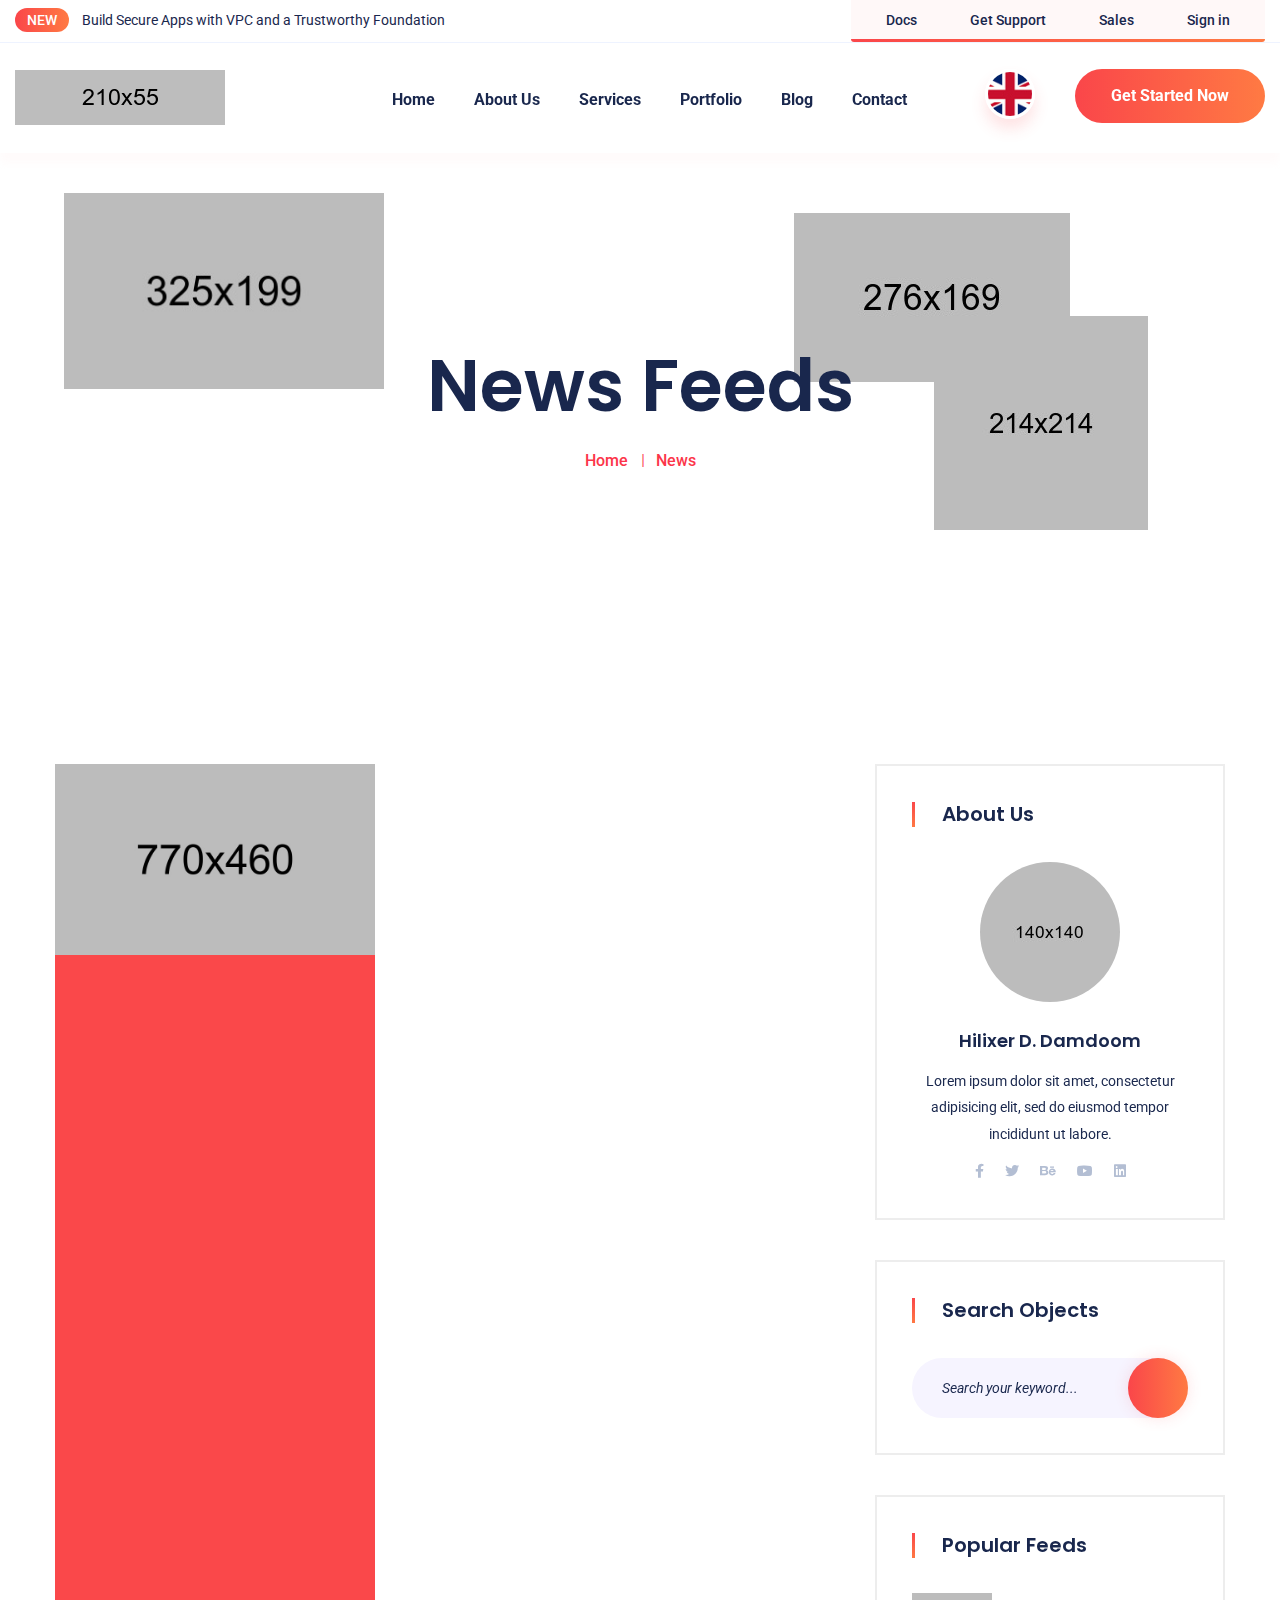
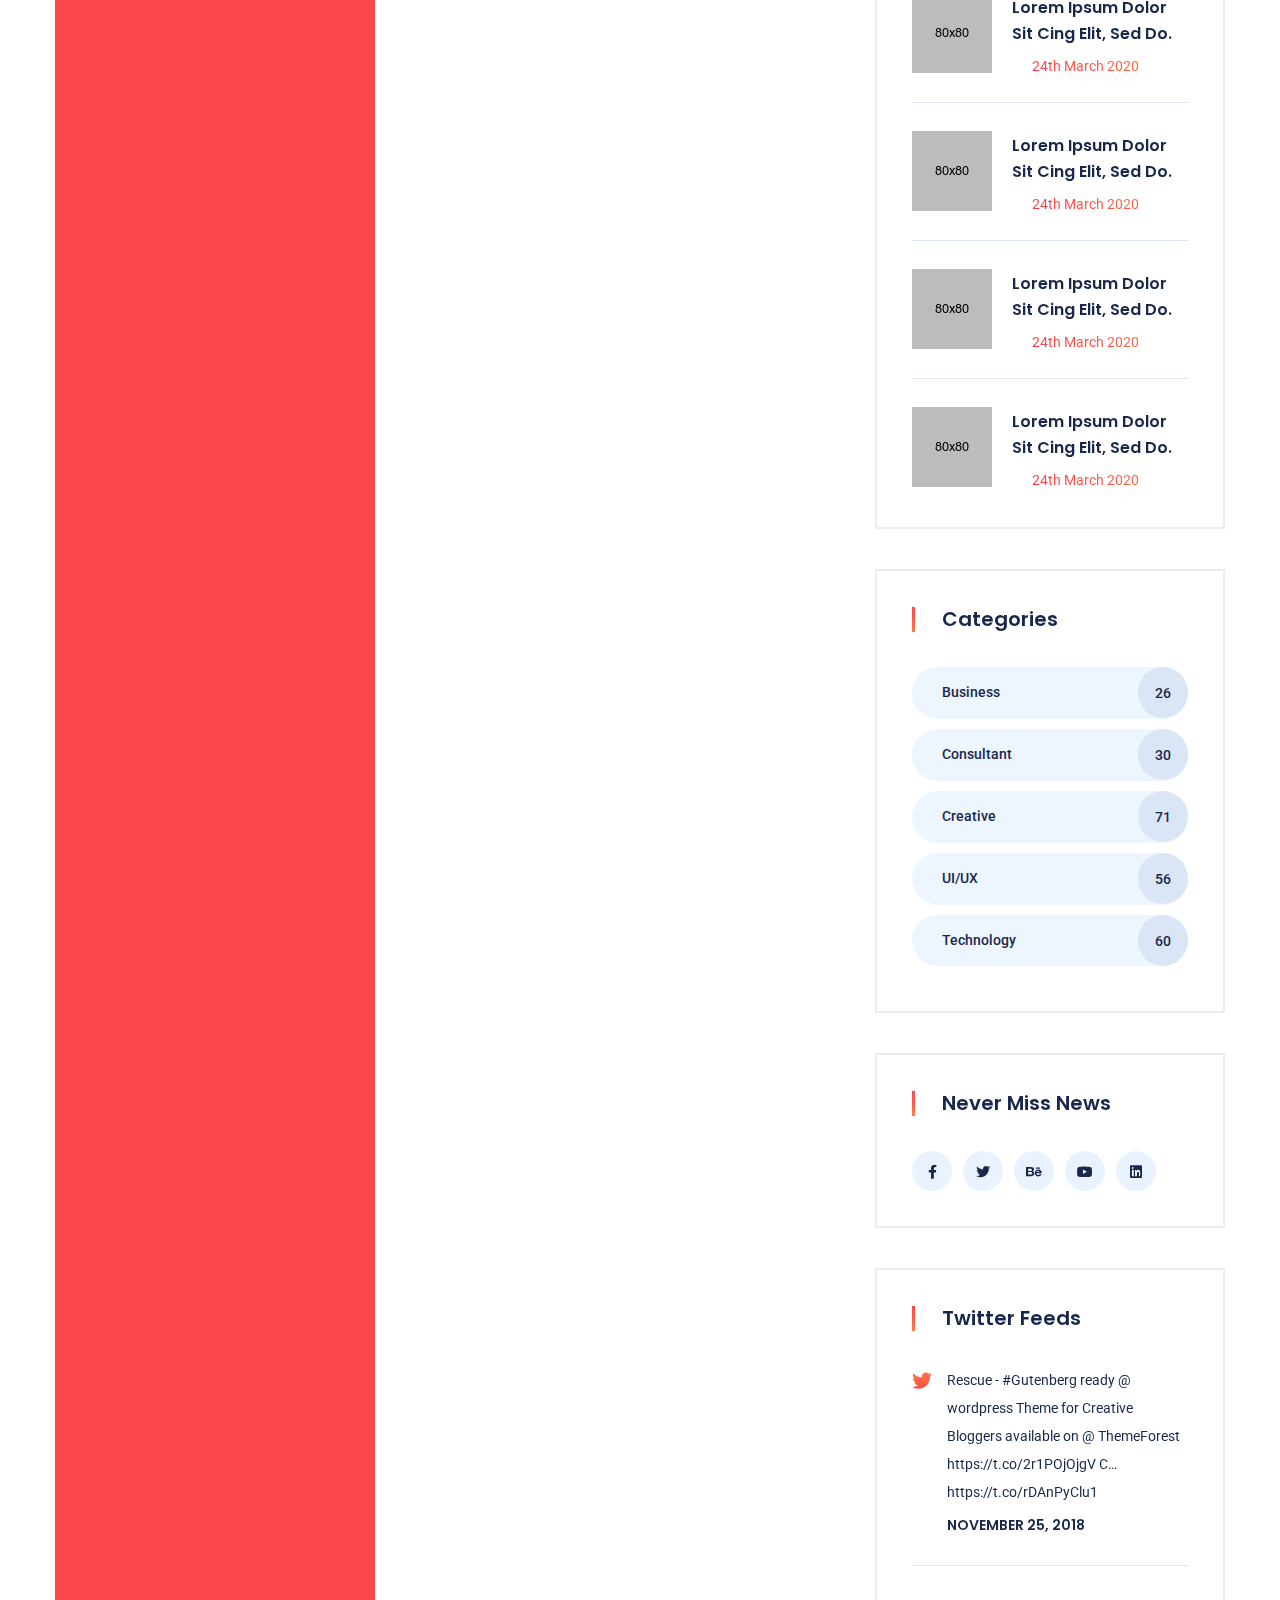
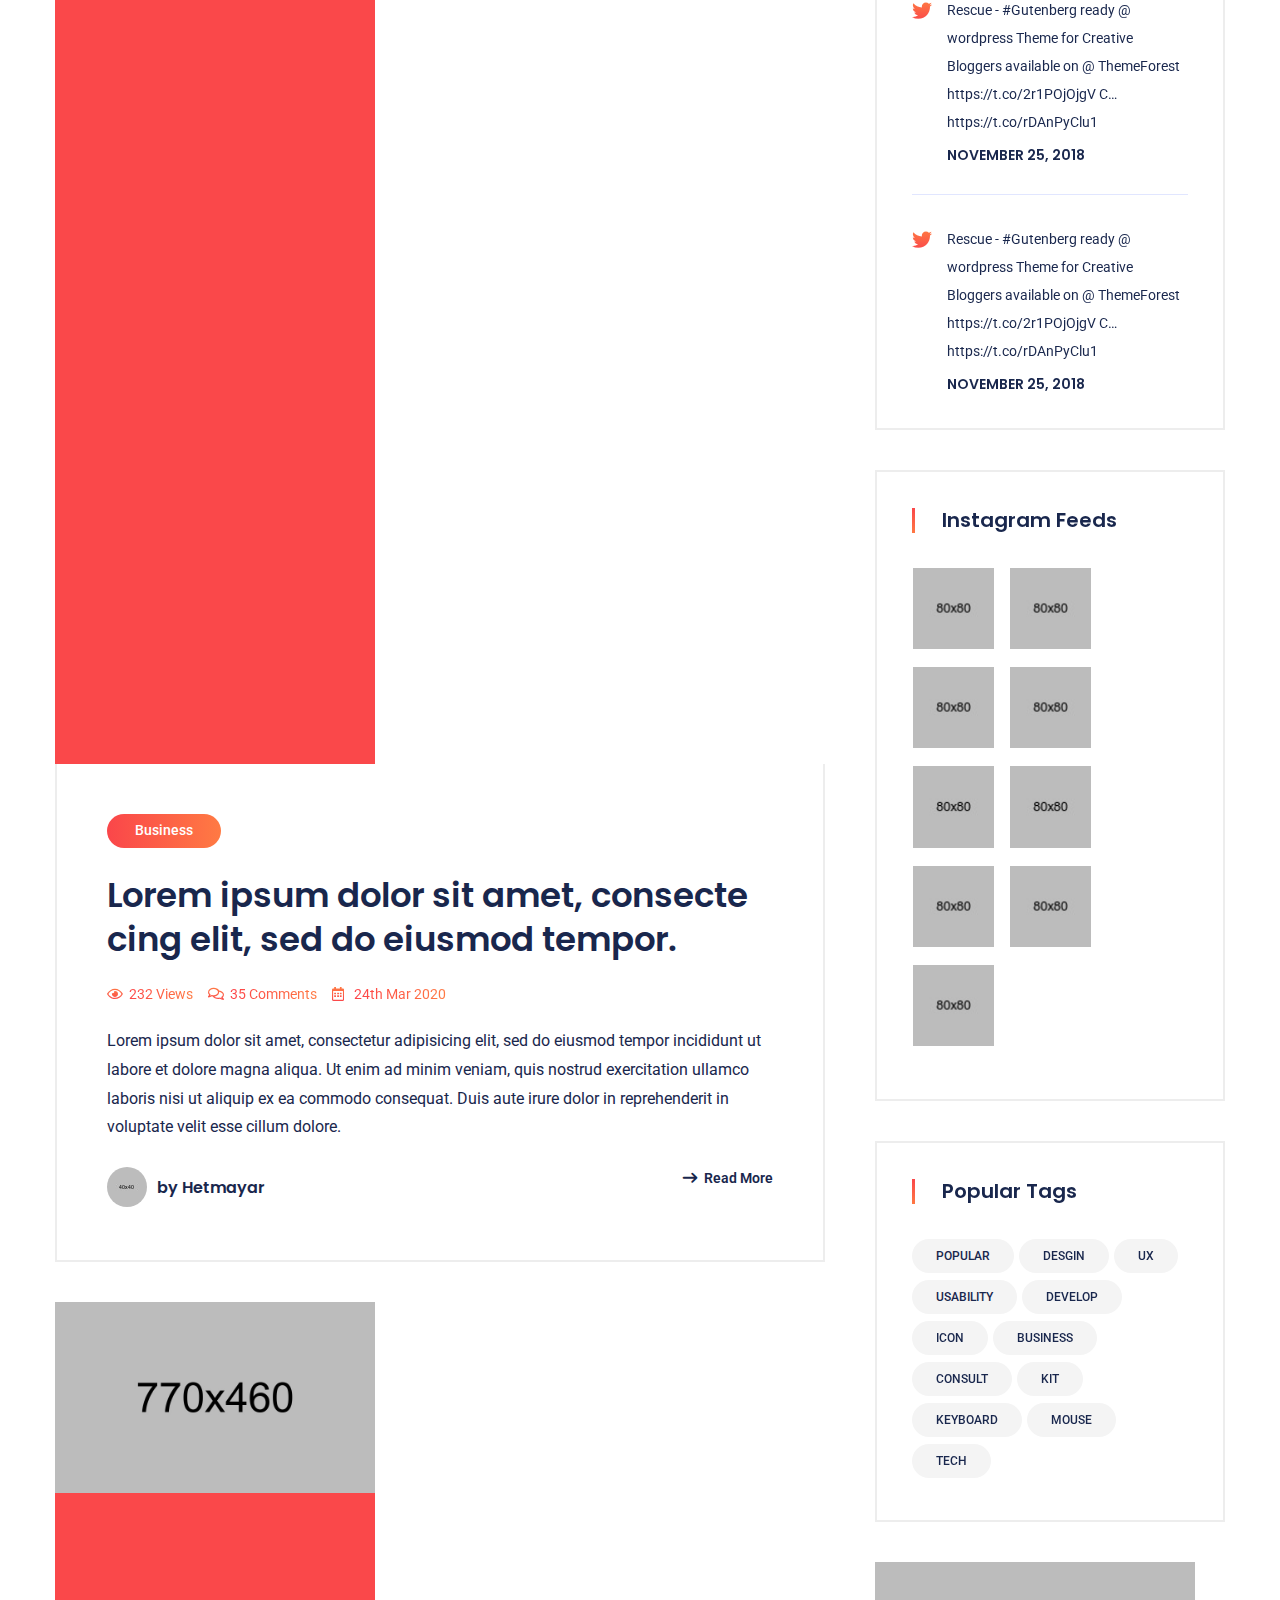
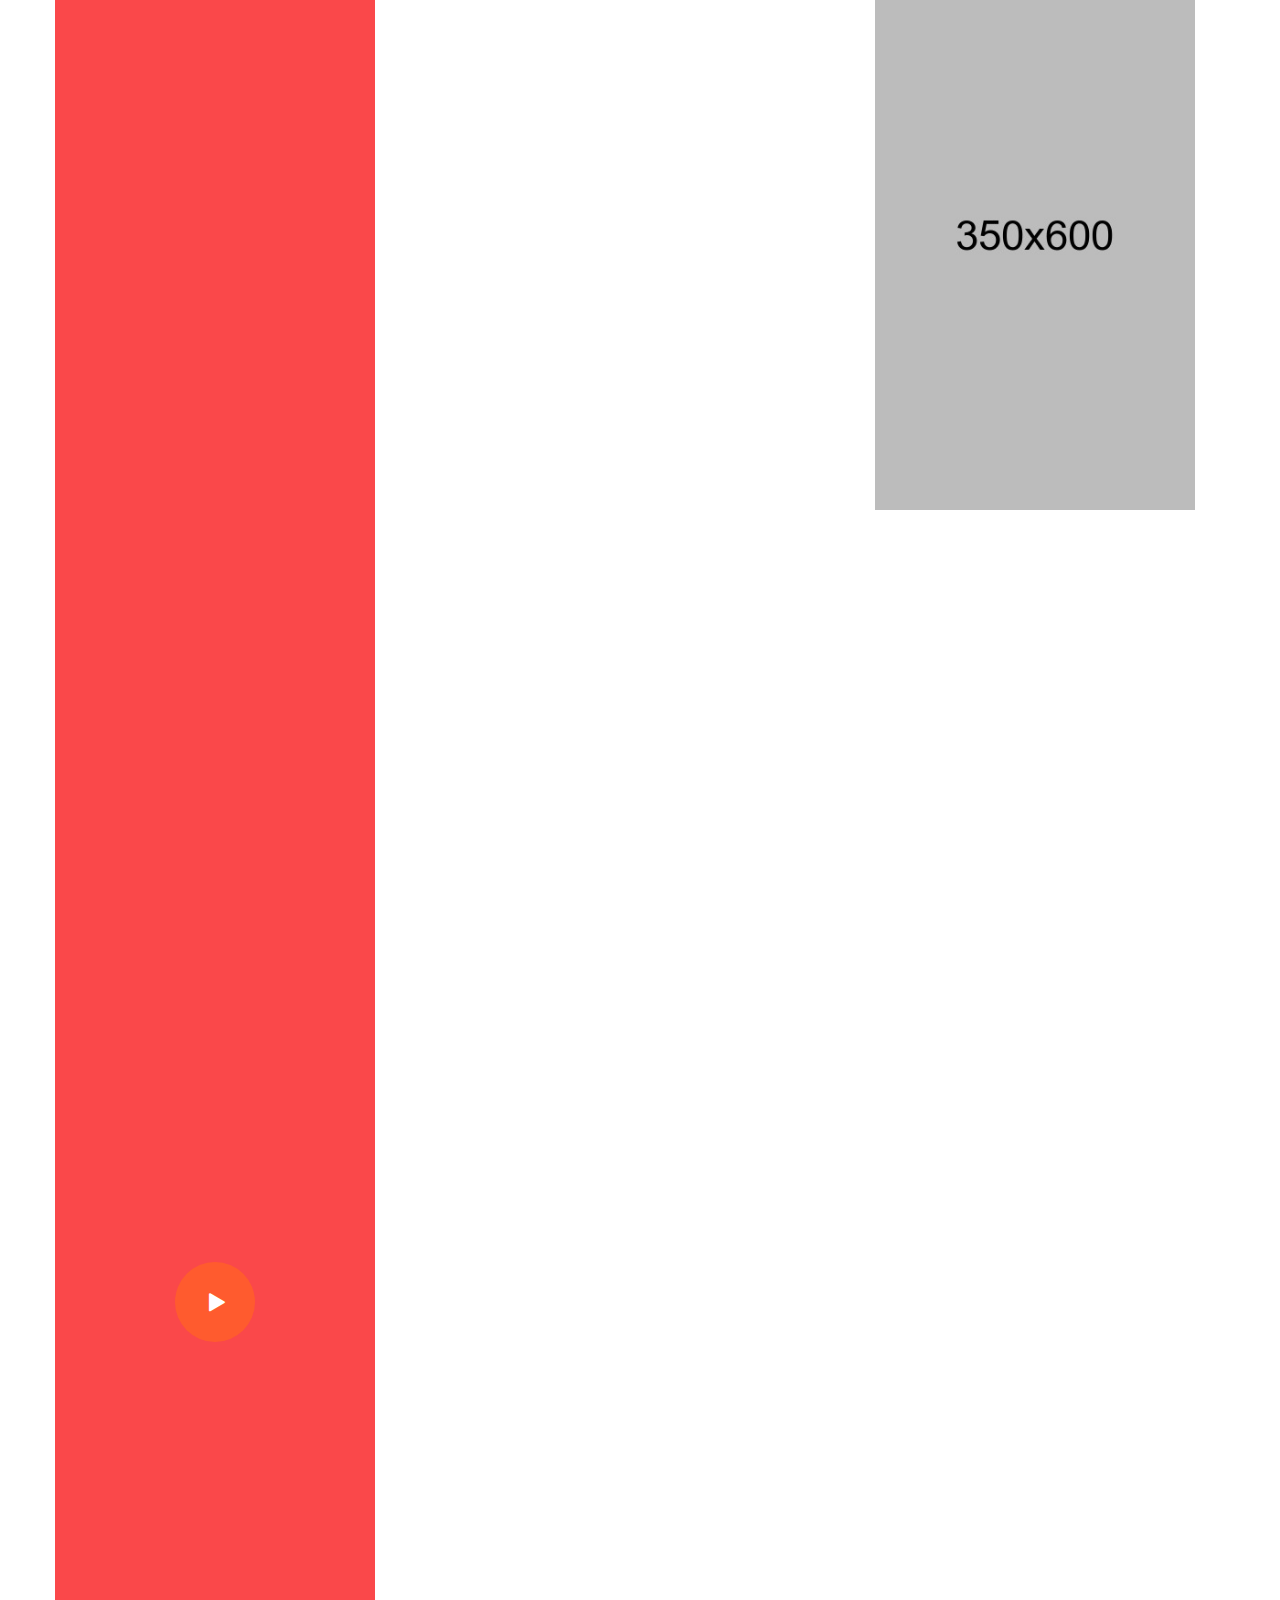
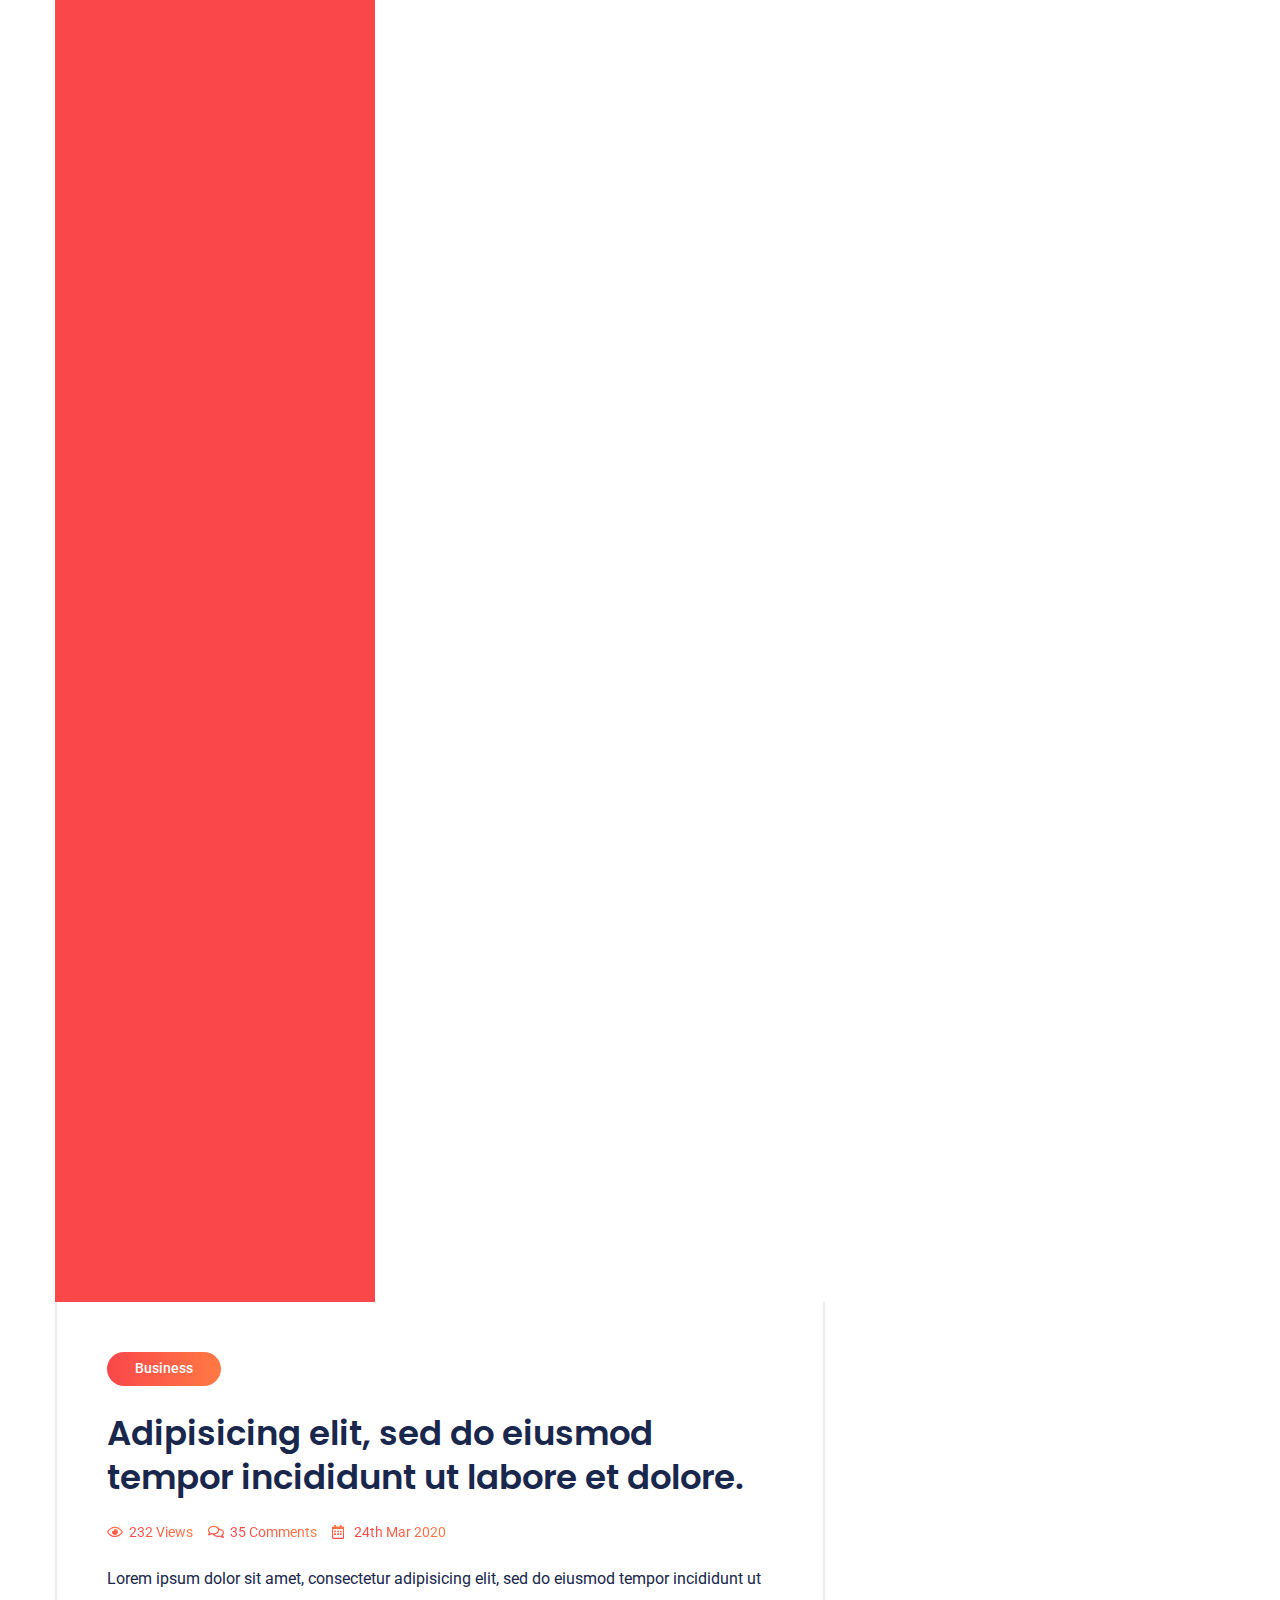
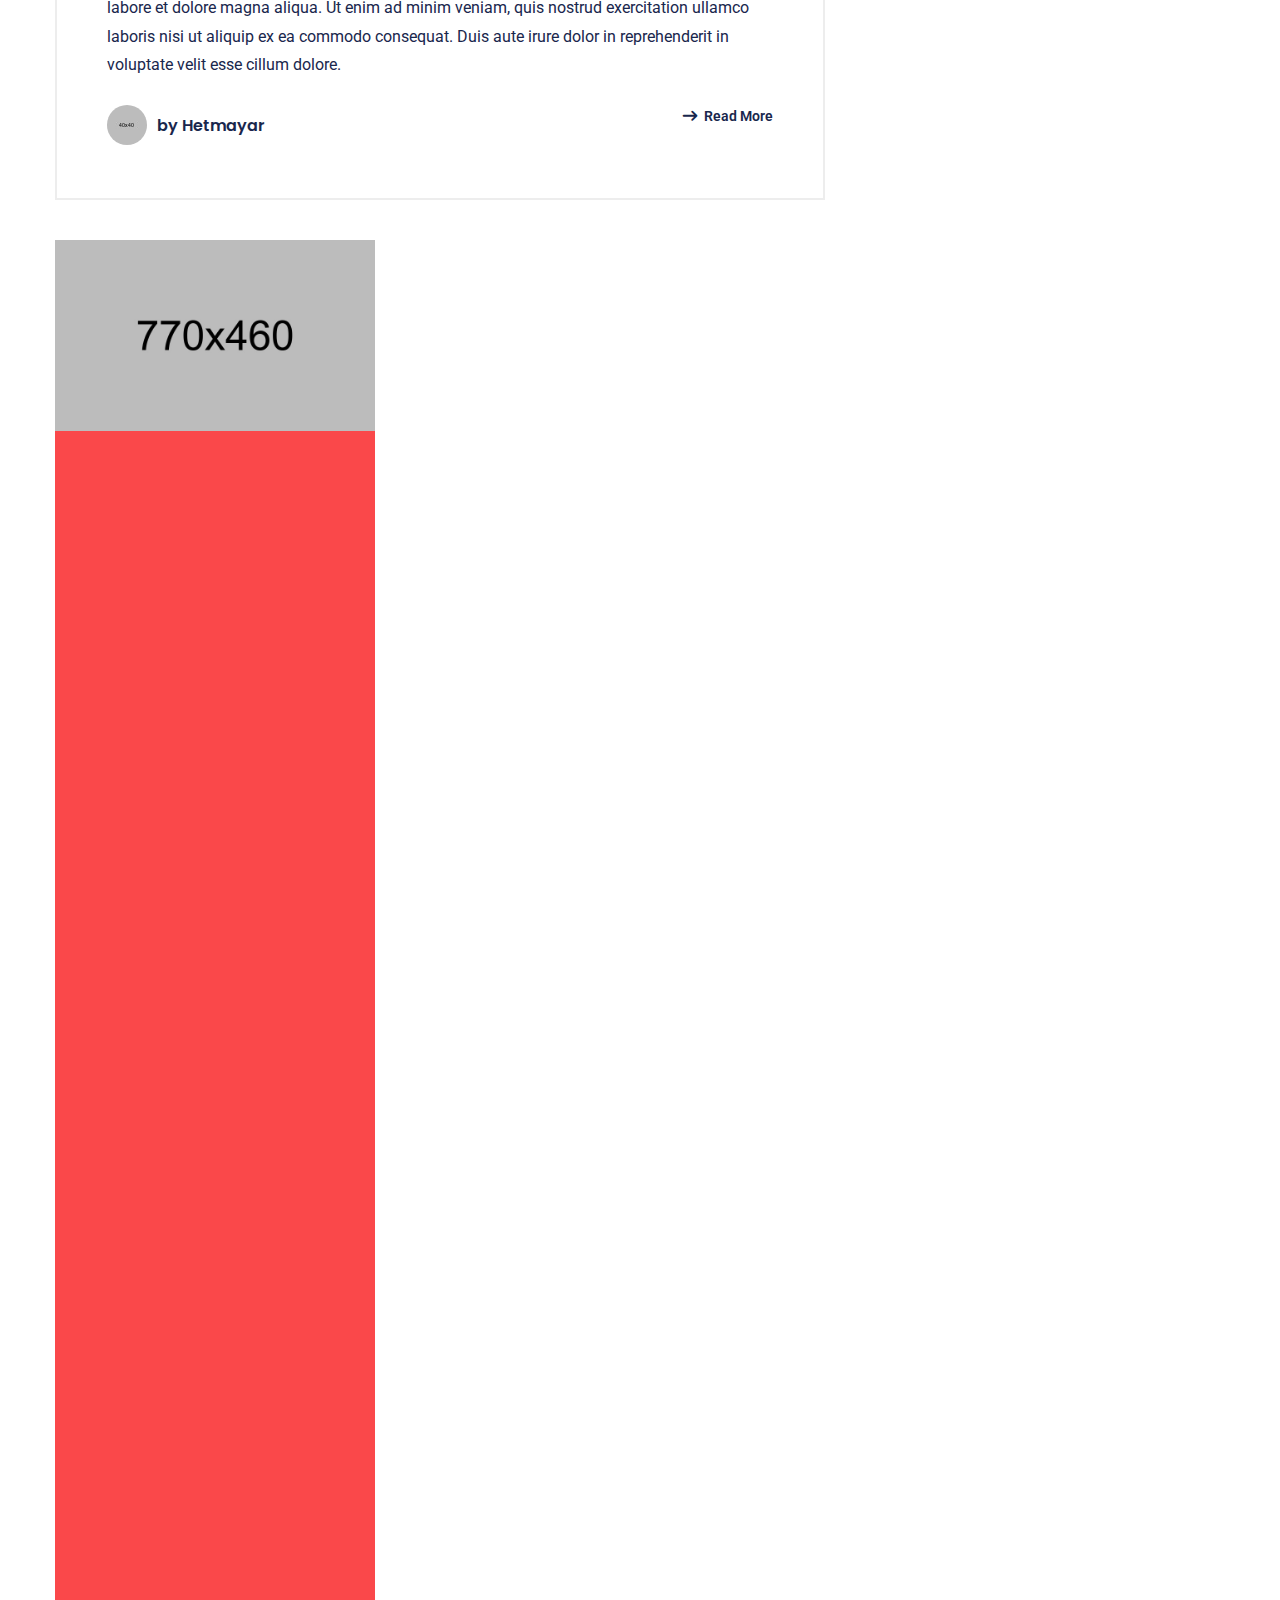
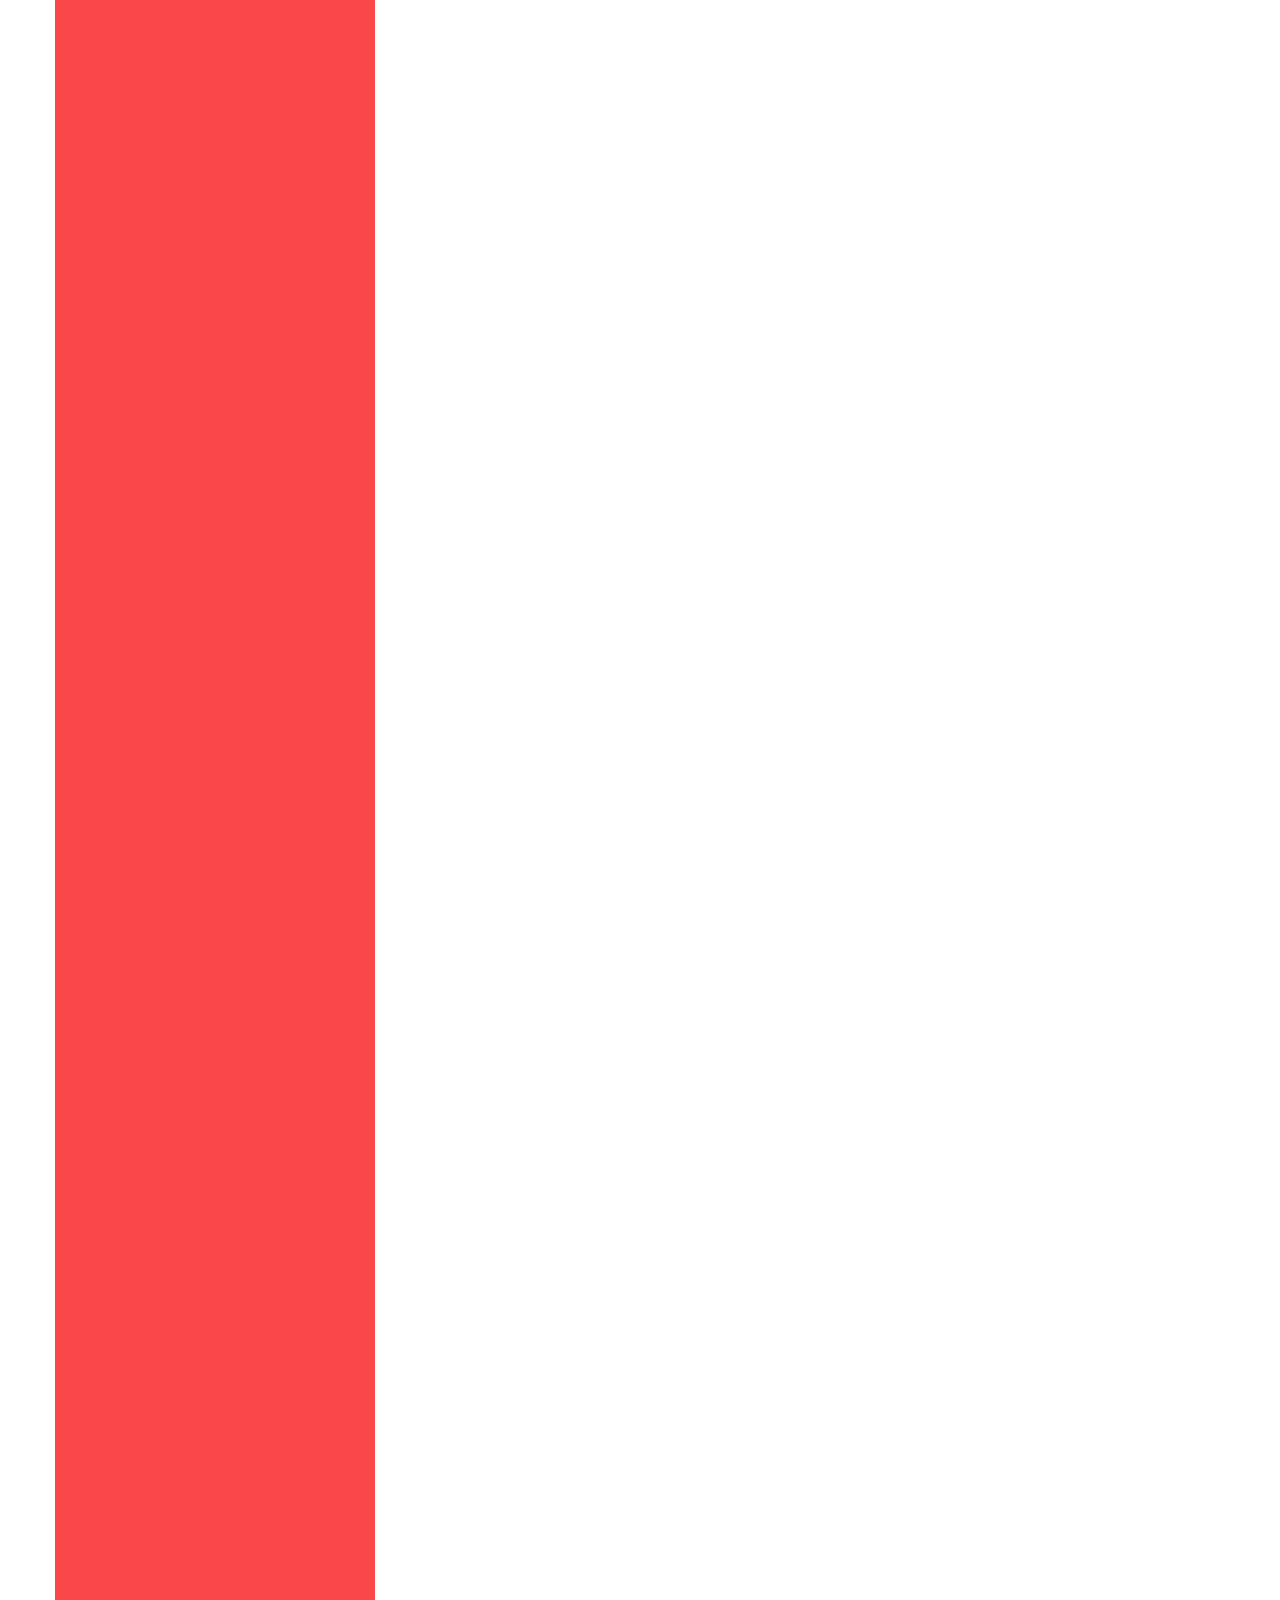
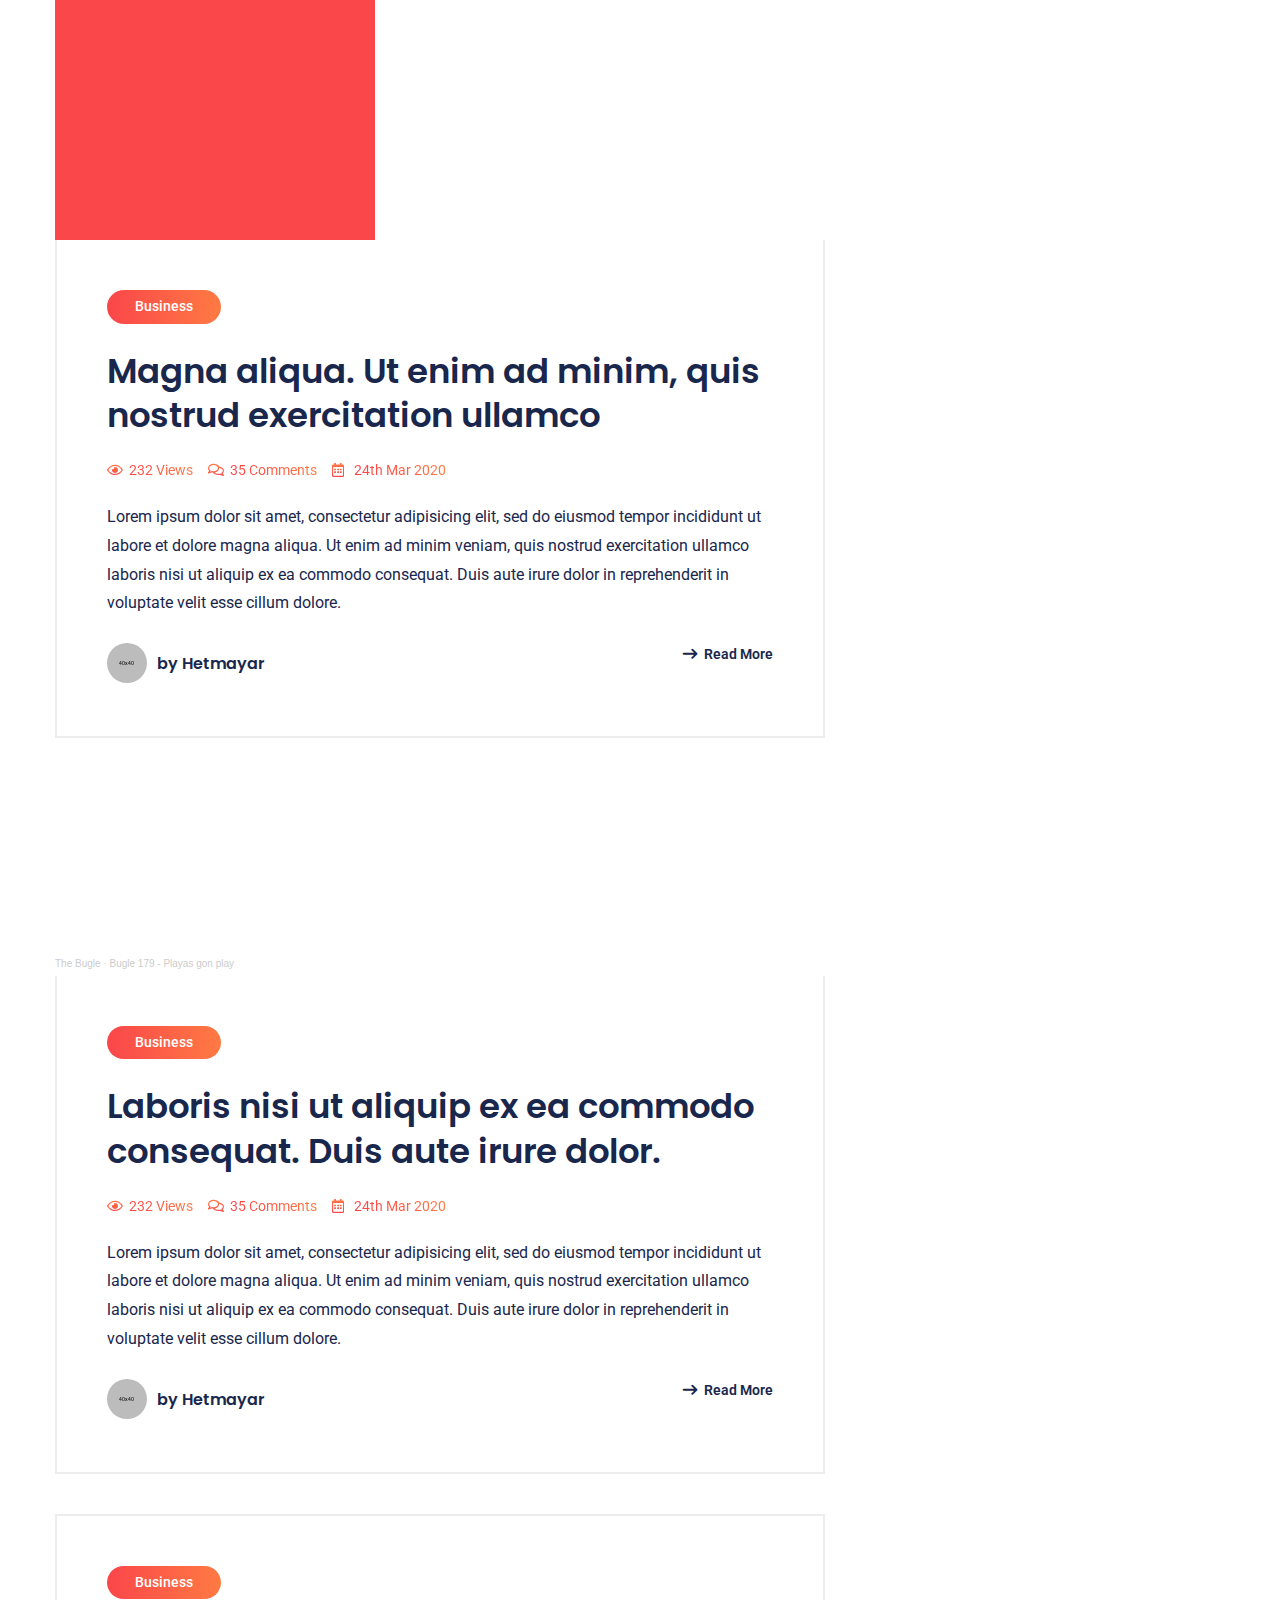
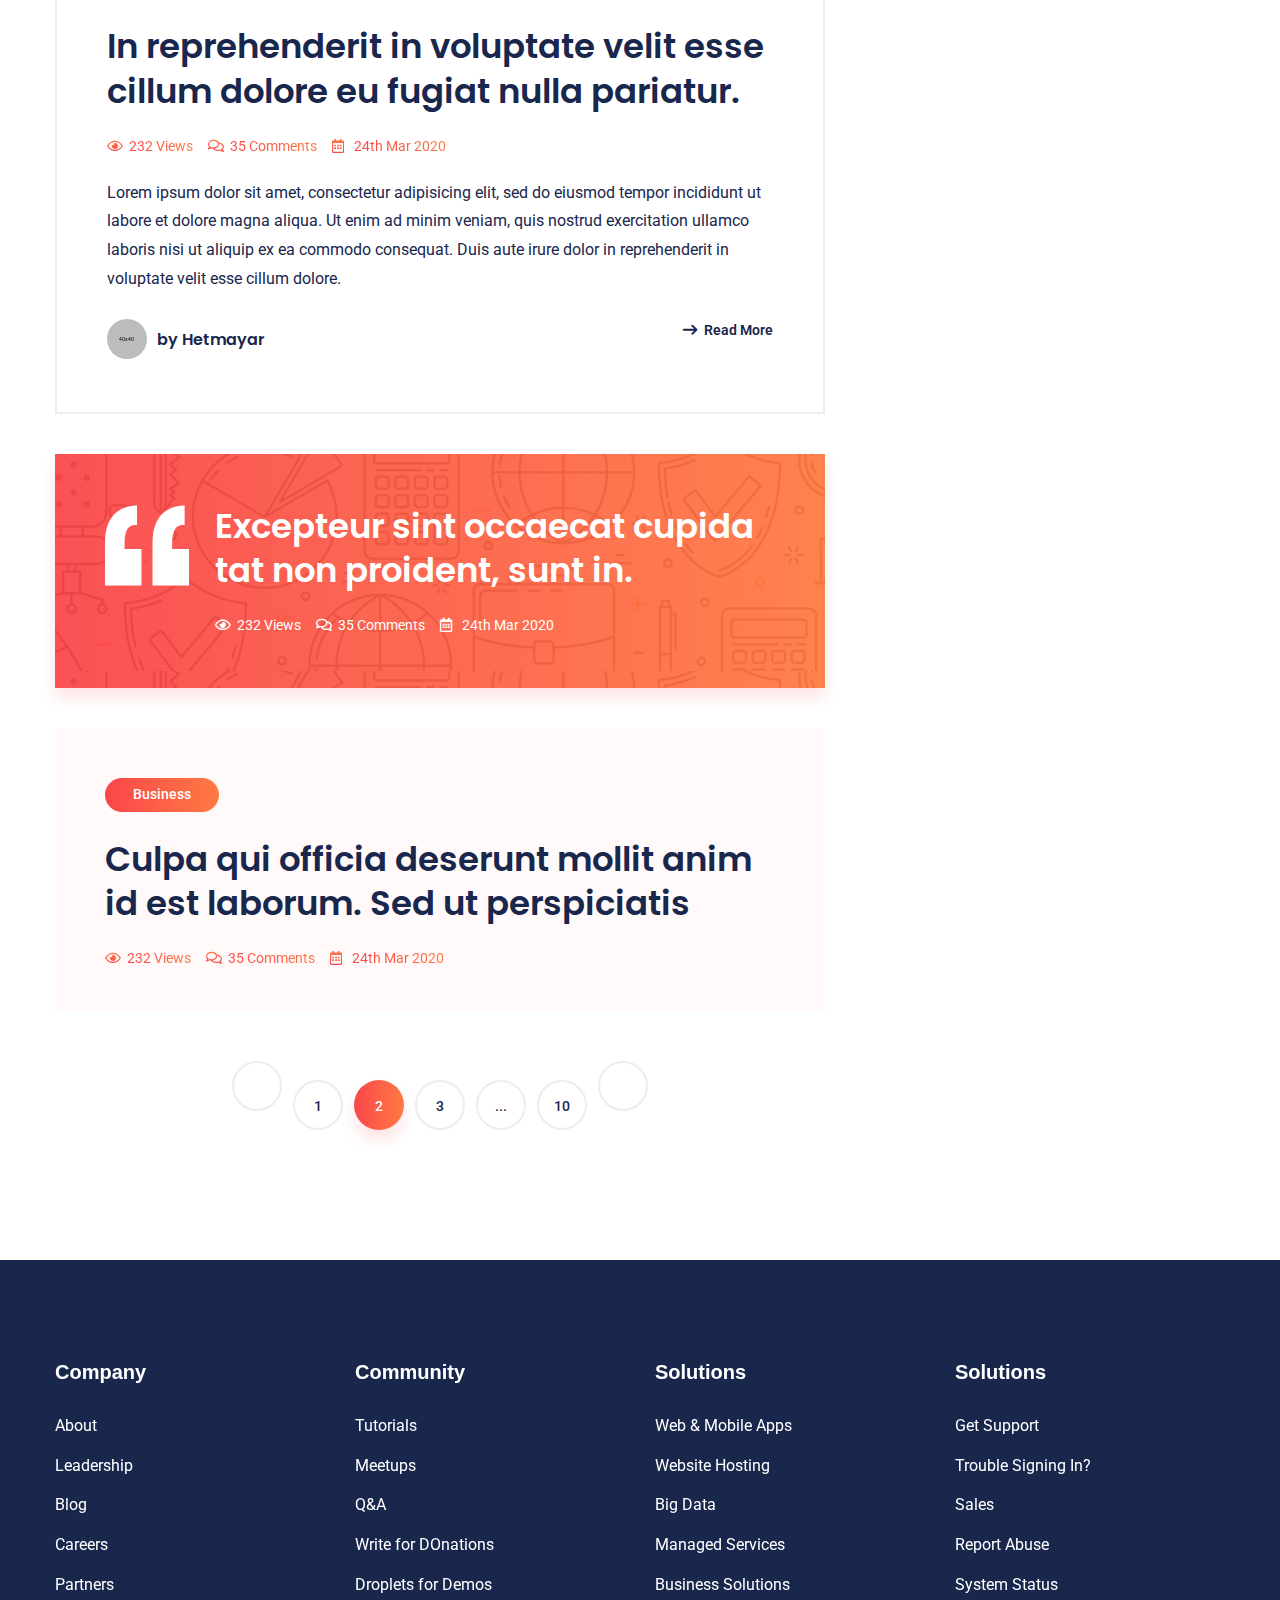
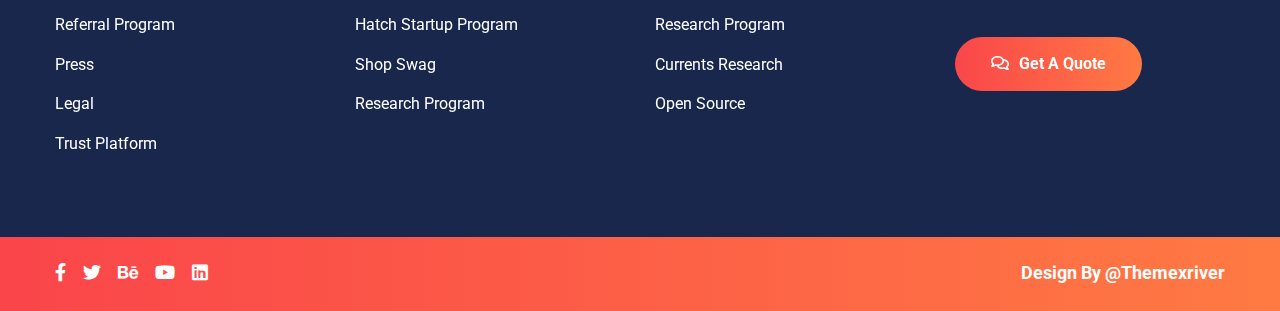
<file: blog.html>
<!DOCTYPE html>
<html>
<head>
<meta charset="utf-8">
<title>oSaaS HTML Template | Our Blog</title>
<!-- Stylesheets -->
<link href="css/bootstrap.css" rel="stylesheet">
<link href="css/main.css" rel="stylesheet">
<link href="css/responsive.css" rel="stylesheet">

<link rel="shortcut icon" href="images/favicon.png" type="image/x-icon">
<link rel="icon" href="images/favicon.png" type="image/x-icon">

<link href="https://fonts.googleapis.com/css2?family=Poppins:wght@300;400;500;600;700;800;900&family=Roboto:wght@300;400;500;700;900&display=swap" rel="stylesheet">

<!-- Responsive -->
<meta http-equiv="X-UA-Compatible" content="IE=edge">
<meta name="viewport" content="width=device-width, initial-scale=1.0, maximum-scale=1.0, user-scalable=0">

<!--[if lt IE 9]><script src="https://cdnjs.cloudflare.com/ajax/libs/html5shiv/3.7.3/html5shiv.js"></script><![endif]-->
<!--[if lt IE 9]><script src="js/respond.js"></script><![endif]-->
</head>

<body>

<div class="page-wrapper">
 	
    <!-- Preloader -->
    <div class="preloader"></div>
 	
    <!-- Main Header / Header Style Two -->
    <header class="main-header header-style-two">
    	
		<!-- Header Top -->
		<div class="header-top">
			<div class="auto-container">
				<div class="row clearfix">
					
					<!-- Brand Column -->
					<div class="brand-column col-lg-6 col-md-12 col-sm-12">
						<div class="text"><span>New</span> Build Secure Apps with VPC and a Trustworthy Foundation</div>
					</div>
					
					<!-- Links Column -->
					<div class="links-column col-lg-6 col-md-12 col-sm-12">
						<ul>
							<li><a href="#">Docs</a></li>
							<li><a href="#">Get Support</a></li>
							<li><a href="#">Sales</a></li>
							<li><a href="#">Sign in</a></li>
						</ul>
					</div>
					
				</div>
			</div>
		</div>
		
    	<!-- Header Upper -->
        <div class="header-upper">
        	<div class="outer-container">
            	<div class="clearfix">
                	
                	<div class="pull-left logo-box">
                    	<div class="logo"><a href="index.html"><img src="images/logo-2.png" alt="" title=""></a></div>
                    </div>
					
                   	<div class="nav-outer clearfix">
						<!-- Mobile Navigation Toggler -->
                        <div class="mobile-nav-toggler"><span class="icon flaticon-menu"></span></div>
						<!-- Main Menu -->
						<nav class="main-menu navbar-expand-md">
							<div class="navbar-header">
								<button class="navbar-toggler" type="button" data-toggle="collapse" data-target="#navbarSupportedContent" aria-controls="navbarSupportedContent" aria-expanded="false" aria-label="Toggle navigation">
									<span class="icon-bar"></span>
									<span class="icon-bar"></span>
									<span class="icon-bar"></span>
								</button>
							</div>

							<div class="navbar-collapse show collapse clearfix" id="navbarSupportedContent">
								<ul class="navigation clearfix">
									<li class="dropdown"><a href="#">Home</a>
										<ul>
											<li><a href="index.html">Home Page 01</a></li>
											<li><a href="index-2.html">Home Page 02</a></li>
											<li><a href="index-3.html">Home Page 03</a></li>
											<li><a href="index-4.html">Home Page 04</a></li>
											<li><a href="index-5.html">Home Page 05</a></li>
											<li class="dropdown"><a href="#">Header Styles</a>
												<ul>
													<li><a href="index.html">Header Style 01</a></li>
													<li><a href="index-2.html">Header Style 02</a></li>
													<li><a href="index-3.html">Header Style 03</a></li>
													<li><a href="index-4.html">Header Style 04</a></li>
													<li><a href="index-5.html">Header Style 05</a></li>
												</ul>
											</li>
										</ul>
									</li>
									<li class="dropdown"><a href="#">About Us</a>
										<ul>
											<li><a href="about.html">About Us</a></li>
											<li><a href="team.html">Team</a></li>
											<li><a href="faq.html">Faq's</a></li>
											<li><a href="pricing.html">Pricing</a></li>
											<li><a href="process.html">Process</a></li>
										</ul>
									</li>
									<li class="dropdown"><a href="#">Services</a>
										<ul>
											<li><a href="service.html">Services</a></li>
											<li><a href="service-two.html">Services 02</a></li>
											<li><a href="service-detail.html">Services Detail</a></li>
										</ul>
									</li>
									<li><a href="portfolio.html">Portfolio</a></li>
									<li class="current dropdown"><a href="#">Blog</a>
										<ul>
											<li><a href="blog.html">Our Blog</a></li>
											<li><a href="blog-detail.html">Blog Detail</a></li>
											<li><a href="not-found.html">Not Found</a></li>
										</ul>
									</li>
									<li><a href="contact.html">Contact</a></li>
								</ul>
							</div>
							
						</nav>
						
						<!-- Outer Box -->
						<div class="outer-box">
							
							<!-- Language -->
							<div class="language dropdown"><a class="btn btn-default dropdown-toggle" id="dropdownMenu1" data-toggle="dropdown" aria-haspopup="true" aria-expanded="true" href="#"><span class="flag-icon"><img src="images/icons/usa-flag.jpg" alt=""/></span></a>
								<ul class="dropdown-menu style-one" aria-labelledby="dropdownMenu1">
									<li><a href="#"><span class="flag"><img src="images/icons/usa.jpg" alt="" /></span> English</a></li>
									<li><a href="#"><span class="flag"><img src="images/icons/german.jpg" alt="" /></span> German</a></li>
									<li><a href="#"><span class="flag"><img src="images/icons/arabic.jpg" alt="" /></span> Arabic</a></li>
									<li><a href="#"><span class="flag"><img src="images/icons/pakistan.jpg" alt="" /></span> Pakistan</a></li>
								</ul>
							</div>
							
							<ul class="button-box">
								<a href="contact.html" class="theme-btn btn-style-four"><span class="txt">Get Started Now</span></a>
							</ul>
							
						</div>
						
					</div>
                   
                </div>
            </div>
        </div>
        <!--End Header Upper-->
        
		<!-- Mobile Menu  -->
        <div class="mobile-menu">
            <div class="menu-backdrop"></div>
            <div class="close-btn"><span class="icon flaticon-multiply"></span></div>
            
            <nav class="menu-box">
                <div class="nav-logo"><a href="index.html"><img src="images/logo-2.png" alt="" title=""></a></div>
                <div class="menu-outer"><!--Here Menu Will Come Automatically Via Javascript / Same Menu as in Header--></div>
            </nav>
        </div><!-- End Mobile Menu -->
		
    </header>
    <!--End Main Header -->
	
	<!-- Page Title -->
    <section class="page-title">
		<div class="images-outer">
			<div class="image one"><img src="images/resource/page-title-1.jpg" alt="" /></div>
			<div class="image two"><img src="images/resource/page-title-2.jpg" alt="" /></div>
			<div class="image three"><img src="images/resource/page-title-3.jpg" alt="" /></div>
			<div class="image four"><img src="images/resource/page-title-4.jpg" alt="" /></div>
			<div class="image five"><img src="images/resource/page-title-5.jpg" alt="" /></div>
		</div>
		<div class="auto-container">
			<h1>News Feeds</h1>
			<ul class="page-breadcrumb">
				<li><a href="index.html">Home</a></li>
				<li>News</li>
			</ul>
        </div>
    </section>
    <!-- End Page Title -->
	
	<!--Sidebar Page Container-->
    <div class="sidebar-page-container">
    	<div class="auto-container">
        	<div class="row clearfix">
				
				<!-- Content Side -->
                <div class="content-side col-lg-8 col-md-12 col-sm-12">
                	<div class="blog-classic">
						
						<!-- News Block Five -->
						<div class="news-block-five">
							<div class="inner-box">
								<div class="image">
									<a href="blog-detail.html"><img src="images/resource/news-7.jpg" alt="" /></a>
								</div>
								<div class="lower-content">
									<div class="category">Business</div>
									<h2><a href="blog-detail.html">Lorem ipsum dolor sit amet, consecte cing elit, sed do eiusmod tempor.</a></h2>
									<ul class="post-meta">
										<li><span class="icon far fa-eye"></span>232 Views</li>
										<li><span class="icon far fa-comments"></span>35 Comments</li>
										<li><span class="icon far fa-calendar-alt"></span>24th Mar 2020</li>
									</ul>
									<div class="text">Lorem ipsum dolor sit amet, consectetur adipisicing elit, sed do eiusmod tempor incididunt ut labore et dolore magna aliqua. Ut enim ad minim veniam, quis nostrud exercitation ullamco laboris nisi ut aliquip ex ea commodo consequat. Duis aute irure dolor in reprehenderit in voluptate velit esse cillum dolore.</div>
									<div class="clearfix">
										<div class="pull-left">
											<div class="post-author">
												<div class="author-image"><img src="images/resource/author-10.jpg" alt="" /></div>
												by Hetmayar
											</div>
										</div>
										<div class="pull-right">
											<a class="read-more" href="blog-detail.html"><span class="arrow flaticon-arrow-pointing-to-right"></span> Read More</a>
										</div>
									</div>
								</div>
							</div>
						</div>
						
						<!-- News Block Five -->
						<div class="news-block-five">
							<div class="inner-box">
								<div class="image">
									<img src="images/resource/news-8.jpg" alt="" />
									<a href="https://www.youtube.com/watch?v=kxPCFljwJws" class="lightbox-image overlay-box"><span class="icon flaticon-play-arrow"><i class="ripple"></i></span></a>
								</div>
								<div class="lower-content">
									<div class="category">Business</div>
									<h2><a href="blog-detail.html">Adipisicing elit, sed do eiusmod tempor incididunt ut labore et dolore.</a></h2>
									<ul class="post-meta">
										<li><span class="icon far fa-eye"></span>232 Views</li>
										<li><span class="icon far fa-comments"></span>35 Comments</li>
										<li><span class="icon far fa-calendar-alt"></span>24th Mar 2020</li>
									</ul>
									<div class="text">Lorem ipsum dolor sit amet, consectetur adipisicing elit, sed do eiusmod tempor incididunt ut labore et dolore magna aliqua. Ut enim ad minim veniam, quis nostrud exercitation ullamco laboris nisi ut aliquip ex ea commodo consequat. Duis aute irure dolor in reprehenderit in voluptate velit esse cillum dolore.</div>
									<div class="clearfix">
										<div class="pull-left">
											<div class="post-author">
												<div class="author-image"><img src="images/resource/author-10.jpg" alt="" /></div>
												by Hetmayar
											</div>
										</div>
										<div class="pull-right">
											<a class="read-more" href="blog-detail.html"><span class="arrow flaticon-arrow-pointing-to-right"></span> Read More</a>
										</div>
									</div>
								</div>
							</div>
						</div>
						
						<!-- News Block Five -->
						<div class="news-block-five">
							<div class="inner-box">
								<div class="news-carousel owl-carousel owl-theme">
									<div class="image">
										<img src="images/resource/news-9.jpg" alt="" />
									</div>
									<div class="image">
										<img src="images/resource/news-9.jpg" alt="" />
									</div>
									<div class="image">
										<img src="images/resource/news-9.jpg" alt="" />
									</div>
								</div>
								<div class="lower-content">
									<div class="category">Business</div>
									<h2><a href="blog-detail.html">Magna aliqua. Ut enim ad minim, quis nostrud exercitation ullamco</a></h2>
									<ul class="post-meta">
										<li><span class="icon far fa-eye"></span>232 Views</li>
										<li><span class="icon far fa-comments"></span>35 Comments</li>
										<li><span class="icon far fa-calendar-alt"></span>24th Mar 2020</li>
									</ul>
									<div class="text">Lorem ipsum dolor sit amet, consectetur adipisicing elit, sed do eiusmod tempor incididunt ut labore et dolore magna aliqua. Ut enim ad minim veniam, quis nostrud exercitation ullamco laboris nisi ut aliquip ex ea commodo consequat. Duis aute irure dolor in reprehenderit in voluptate velit esse cillum dolore.</div>
									<div class="clearfix">
										<div class="pull-left">
											<div class="post-author">
												<div class="author-image"><img src="images/resource/author-10.jpg" alt="" /></div>
												by Hetmayar
											</div>
										</div>
										<div class="pull-right">
											<a class="read-more" href="blog-detail.html"><span class="arrow flaticon-arrow-pointing-to-right"></span> Read More</a>
										</div>
									</div>
								</div>
							</div>
						</div>
						
						<!-- News Block Five -->
						<div class="news-block-five">
							<div class="inner-box">
								<div class="soundcloud">
									<iframe width="100%" height="166" scrolling="no" frameborder="no" allow="autoplay" src="https://w.soundcloud.com/player/?url=https%3A//api.soundcloud.com/tracks/34019569&color=0066cc"></iframe><div style="font-size: 10px; color: #cccccc;line-break: anywhere;word-break: normal;overflow: hidden;white-space: nowrap;text-overflow: ellipsis; font-family: Interstate,Lucida Grande,Lucida Sans Unicode,Lucida Sans,Garuda,Verdana,Tahoma,sans-serif;font-weight: 100;"><a href="https://soundcloud.com/the-bugle" title="The Bugle" target="_blank" style="color: #cccccc; text-decoration: none;">The Bugle</a> · <a href="https://soundcloud.com/the-bugle/bugle-179-playas-gon-play" title="Bugle 179 - Playas gon play" target="_blank" style="color: #cccccc; text-decoration: none;">Bugle 179 - Playas gon play</a></div>
								</div>
								<div class="lower-content">
									<div class="category">Business</div>
									<h2><a href="blog-detail.html">Laboris nisi ut aliquip ex ea commodo consequat. Duis aute irure dolor.</a></h2>
									<ul class="post-meta">
										<li><span class="icon far fa-eye"></span>232 Views</li>
										<li><span class="icon far fa-comments"></span>35 Comments</li>
										<li><span class="icon far fa-calendar-alt"></span>24th Mar 2020</li>
									</ul>
									<div class="text">Lorem ipsum dolor sit amet, consectetur adipisicing elit, sed do eiusmod tempor incididunt ut labore et dolore magna aliqua. Ut enim ad minim veniam, quis nostrud exercitation ullamco laboris nisi ut aliquip ex ea commodo consequat. Duis aute irure dolor in reprehenderit in voluptate velit esse cillum dolore.</div>
									<div class="clearfix">
										<div class="pull-left">
											<div class="post-author">
												<div class="author-image"><img src="images/resource/author-10.jpg" alt="" /></div>
												by Hetmayar
											</div>
										</div>
										<div class="pull-right">
											<a class="read-more" href="blog-detail.html"><span class="arrow flaticon-arrow-pointing-to-right"></span> Read More</a>
										</div>
									</div>
								</div>
							</div>
						</div>
						
						<!-- News Block Five -->
						<div class="news-block-five style-two">
							<div class="inner-box">
								<div class="lower-content">
									<div class="category">Business</div>
									<h2><a href="blog-detail.html">In reprehenderit in voluptate velit esse cillum dolore eu fugiat nulla pariatur.</a></h2>
									<ul class="post-meta">
										<li><span class="icon far fa-eye"></span>232 Views</li>
										<li><span class="icon far fa-comments"></span>35 Comments</li>
										<li><span class="icon far fa-calendar-alt"></span>24th Mar 2020</li>
									</ul>
									<div class="text">Lorem ipsum dolor sit amet, consectetur adipisicing elit, sed do eiusmod tempor incididunt ut labore et dolore magna aliqua. Ut enim ad minim veniam, quis nostrud exercitation ullamco laboris nisi ut aliquip ex ea commodo consequat. Duis aute irure dolor in reprehenderit in voluptate velit esse cillum dolore.</div>
									<div class="clearfix">
										<div class="pull-left">
											<div class="post-author">
												<div class="author-image"><img src="images/resource/author-10.jpg" alt="" /></div>
												by Hetmayar
											</div>
										</div>
										<div class="pull-right">
											<a class="read-more" href="blog-detail.html"><span class="arrow flaticon-arrow-pointing-to-right"></span> Read More</a>
										</div>
									</div>
								</div>
							</div>
						</div>
						
						<!-- News Block Six -->
						<div class="news-block-six">
							<div class="inner-box">
								<div class="content">
									<div class="quote flaticon-quote-1"></div>
									<h2><a href="blog-detail.html">Excepteur sint occaecat cupida tat non proident, sunt in.</a></h2>
									<ul class="post-meta">
										<li><span class="icon far fa-eye"></span>232 Views</li>
										<li><span class="icon far fa-comments"></span>35 Comments</li>
										<li><span class="icon far fa-calendar-alt"></span>24th Mar 2020</li>
									</ul>
								</div>
							</div>
						</div>
						
						<!-- News Block Five / Style Three -->
						<div class="news-block-five style-three">
							<div class="inner-box">
								<div class="lower-content">
									<div class="category">Business</div>
									<h2><a href="blog-detail.html">Culpa qui officia deserunt mollit anim id est laborum. Sed ut perspiciatis</a></h2>
									<ul class="post-meta">
										<li><span class="icon far fa-eye"></span>232 Views</li>
										<li><span class="icon far fa-comments"></span>35 Comments</li>
										<li><span class="icon far fa-calendar-alt"></span>24th Mar 2020</li>
									</ul>
								</div>
							</div>
						</div>
						
						<!--Post Share Options-->
						<div class="styled-pagination text-center">
							<ul class="clearfix">
								<li class="prev"><a href="#"><span class="fas fa-angle-double-left"></span> </a></li>
								<li><a href="#">1</a></li>
								<li class="active"><a href="#">2</a></li>
								<li><a href="#">3</a></li>
								<li><a href="#">...</a></li>
								<li><a href="#">10</a></li>
								<li class="next"><a href="#"><span class="fas fa-angle-double-right"></span> </a></li>
							</ul>
						</div>
						
					</div>
				</div>
				
				<!-- Sidebar Side -->
                <div class="sidebar-side col-lg-4 col-md-12 col-sm-12">
                	<aside class="sidebar sticky-top">
						<div class="sidebar-inner">
							
							<!-- About Widget -->
							<div class="sidebar-widget about-widget">
								<div class="widget-content">
									<div class="sidebar-title">
										<h5>About Us</h5>
									</div>
									<div class="author-image">
										<img src="images/resource/author-9.jpg" alt="" />
									</div>
									<h6>Hilixer D. Damdoom</h6>
									<div class="text">Lorem ipsum dolor sit amet, consectetur adipisicing elit, sed do eiusmod tempor incididunt ut labore.</div>
									<ul class="social-box">
										<li><a href="#"><span class="fab fa-facebook-f"></span></a></li>
										<li><a href="#"><span class="fab fa-twitter"></span></a></li>
										<li><a href="#"><span class="fab fa-behance"></span></a></li>
										<li><a href="#"><span class="fab fa-youtube"></span></a></li>
										<li><a href="#"><span class="fab fa-linkedin"></span></a></li>
									</ul>
								</div>
							</div>
							
							<!-- Search -->
							<div class="sidebar-widget search-box">
								<div class="widget-content">
									<div class="sidebar-title">
										<h5>Search Objects</h5>
									</div>
									<form method="post" action="contact.html">
										<div class="form-group">
											<input type="search" name="search-field" value="" placeholder="Search your keyword..." required>
											<button type="submit"><span class="icon fa fa-search"></span></button>
										</div>
									</form>
								</div>
							</div>
							
							<!-- About Widget -->
							<div class="sidebar-widget popular-posts">
								<div class="widget-content">
									<div class="sidebar-title">
										<h5>Popular Feeds</h5>
									</div>
									<div class="posts-outer">
									
										<!-- Post -->
										<article class="post">
											<figure class="post-thumb"><img src="images/resource/post-thumb-4.jpg" alt=""><a href="blog-detail.html" class="overlay-box"><span class="icon fa fa-link"></span></a></figure>
											<div class="text"><a href="blog-detail.html">Lorem ipsum dolor sit cing elit, sed do.</a></div>
											<div class="post-info">24th March 2020</div>
										</article>
										
										<!-- Post -->
										<article class="post">
											<figure class="post-thumb"><img src="images/resource/post-thumb-5.jpg" alt=""><a href="blog-detail.html" class="overlay-box"><span class="icon fa fa-link"></span></a></figure>
											<div class="text"><a href="blog-detail.html">Lorem ipsum dolor sit cing elit, sed do.</a></div>
											<div class="post-info">24th March 2020</div>
										</article>
										
										<!-- Post -->
										<article class="post">
											<figure class="post-thumb"><img src="images/resource/post-thumb-6.jpg" alt=""><a href="blog-detail.html" class="overlay-box"><span class="icon fa fa-link"></span></a></figure>
											<div class="text"><a href="blog-detail.html">Lorem ipsum dolor sit cing elit, sed do.</a></div>
											<div class="post-info">24th March 2020</div>
										</article>
										
										<!-- Post -->
										<article class="post">
											<figure class="post-thumb"><img src="images/resource/post-thumb-7.jpg" alt=""><a href="blog-detail.html" class="overlay-box"><span class="icon fa fa-link"></span></a></figure>
											<div class="text"><a href="blog-detail.html">Lorem ipsum dolor sit cing elit, sed do.</a></div>
											<div class="post-info">24th March 2020</div>
										</article>
										
									</div>
								</div>
							</div>
							
							<!-- Categories Widget -->
							<div class="sidebar-widget categories-widget">
								<div class="widget-content">
									<div class="sidebar-title">
										<h5>Categories</h5>
									</div>
									
									<ul class="blog-cat">
										<li><a href="#">Business <span>26</span></a></li>
										<li><a href="#">Consultant <span>30</span></a></li>
										<li><a href="#">Creative <span>71</span></a></li>
										<li><a href="#">UI/UX <span>56</span></a></li>
										<li><a href="#">Technology <span>60</span></a></li>
									</ul>
									
								</div>
							</div>
							
							<!-- Social Widget -->
							<div class="sidebar-widget social-widget">
								<div class="widget-content">
									<div class="sidebar-title">
										<h5>Never Miss News</h5>
									</div>
									<ul class="social-box">
										<li><a href="#"><span class="fab fa-facebook-f"></span></a></li>
										<li><a href="#"><span class="fab fa-twitter"></span></a></li>
										<li><a href="#"><span class="fab fa-behance"></span></a></li>
										<li><a href="#"><span class="fab fa-youtube"></span></a></li>
										<li><a href="#"><span class="fab fa-linkedin"></span></a></li>
									</ul>
								</div>
							</div>
							
							<!-- Tweet Widget -->
							<div class="sidebar-widget tweet-widget">
								<div class="widget-content">
									<div class="sidebar-title">
										<h5>Twitter Feeds</h5>
									</div>
									<div class="tweets-outer">
										<!-- Tweet Block -->
										<div class="tweet-block">
											<div class="block-inner">
												<div class="icon fab fa-twitter"></div>
												<div class="text">Rescue - #Gutenberg ready @ wordpress Theme for Creative Bloggers available on @ ThemeForest https://t.co/2r1POjOjgV C… https://t.co/rDAnPyClu1</div>
												<div class="tweet-date">November 25, 2018</div>
											</div>
										</div>
										<!-- Tweet Block -->
										<div class="tweet-block">
											<div class="block-inner">
												<div class="icon fab fa-twitter"></div>
												<div class="text">Rescue - #Gutenberg ready @ wordpress Theme for Creative Bloggers available on @ ThemeForest https://t.co/2r1POjOjgV C… https://t.co/rDAnPyClu1</div>
												<div class="tweet-date">November 25, 2018</div>
											</div>
										</div>
										<!-- Tweet Block -->
										<div class="tweet-block">
											<div class="block-inner">
												<div class="icon fab fa-twitter"></div>
												<div class="text">Rescue - #Gutenberg ready @ wordpress Theme for Creative Bloggers available on @ ThemeForest https://t.co/2r1POjOjgV C… https://t.co/rDAnPyClu1</div>
												<div class="tweet-date">November 25, 2018</div>
											</div>
										</div>
									</div>
								</div>
							</div>
							
							<!-- Instagram Widget -->
							<div class="sidebar-widget instagram-widget">
								<div class="widget-content">
									<div class="sidebar-title">
										<h5>Instagram Feeds</h5>
									</div>
									<div class="row clearfix">
										<figure class="post-thumb"><img src="images/resource/instagram-1.jpg" alt=""><a href="blog-detail.html" class="overlay-box"><span class="icon fa fa-link"></span></a></figure>
										<figure class="post-thumb"><img src="images/resource/instagram-2.jpg" alt=""><a href="blog-detail.html" class="overlay-box"><span class="icon fa fa-link"></span></a></figure>
										<figure class="post-thumb"><img src="images/resource/instagram-3.jpg" alt=""><a href="blog-detail.html" class="overlay-box"><span class="icon fa fa-link"></span></a></figure>
										<figure class="post-thumb"><img src="images/resource/instagram-4.jpg" alt=""><a href="blog-detail.html" class="overlay-box"><span class="icon fa fa-link"></span></a></figure>
										<figure class="post-thumb"><img src="images/resource/instagram-5.jpg" alt=""><a href="blog-detail.html" class="overlay-box"><span class="icon fa fa-link"></span></a></figure>
										<figure class="post-thumb"><img src="images/resource/instagram-6.jpg" alt=""><a href="blog-detail.html" class="overlay-box"><span class="icon fa fa-link"></span></a></figure>
										<figure class="post-thumb"><img src="images/resource/instagram-7.jpg" alt=""><a href="blog-detail.html" class="overlay-box"><span class="icon fa fa-link"></span></a></figure>
										<figure class="post-thumb"><img src="images/resource/instagram-8.jpg" alt=""><a href="blog-detail.html" class="overlay-box"><span class="icon fa fa-link"></span></a></figure>
										<figure class="post-thumb"><img src="images/resource/instagram-9.jpg" alt=""><a href="blog-detail.html" class="overlay-box"><span class="icon fa fa-link"></span></a></figure>
									</div>
								</div>
							</div>
							
							<!-- Tags Widget -->
							<div class="sidebar-widget popular-tags">
								<div class="widget-content">
									<div class="sidebar-title">
										<h5>Popular Tags</h5>
									</div>
									<a href="#">Popular</a>
									<a href="#">desgin</a>
									<a href="#">Ux</a>
									<a href="#">usability</a>
									<a href="#">develop</a>
									<a href="#">icon</a>
									<a href="#">business</a>
									<a href="#">consult</a>
									<a href="#">kit</a>
									<a href="#">keyboard</a>
									<a href="#">mouse</a>
									<a href="#">tech</a>
								</div>
							</div>
							
							<!-- Add Widget -->
							<div class="sidebar-widget add-widget">
								<div class="image">
									<img src="images/resource/add.jpg" alt="" />
								</div>
							</div>
							
						</div>
					</aside>
				</div>
				
			</div>
		</div>
	</div>
	
	<!-- Main Footer -->
    <footer class="main-footer style-five">
    	<div class="auto-container">
        	<!-- Widgets Section -->
            <div class="widgets-section">
            	<div class="row clearfix">
                	
                    <!-- Column -->
                    <div class="big-column col-lg-6 col-md-12 col-sm-12">
						<div class="row clearfix">
						
                        	<!-- Footer Column -->
                            <div class="footer-column col-lg-6 col-md-6 col-sm-12">
                                <div class="footer-widget links-widget">
									<h5>Company</h5>
									<ul class="list-link">
										<li><a href="">About</a></li>
										<li><a href="">Leadership</a></li>
										<li><a href="">Blog</a></li>
										<li><a href="">Careers</a></li>
										<li><a href="">Partners</a></li>
										<li><a href="">Referral Program</a></li>
										<li><a href="">Press</a></li>
										<li><a href="">Legal</a></li>
										<li><a href="">Trust Platform</a></li>
									</ul>
								</div>
							</div>
							
							<!-- Footer Column -->
                            <div class="footer-column col-lg-6 col-md-6 col-sm-12">
                                <div class="footer-widget links-widget">
									<h5>Community</h5>
									<ul class="list-link">
										<li><a href="">Tutorials</a></li>
										<li><a href="">Meetups</a></li>
										<li><a href="">Q&A </a></li>
										<li><a href="">Write for DOnations</a></li>
										<li><a href="">Droplets for Demos</a></li>
										<li><a href="">Hatch Startup Program</a></li>
										<li><a href="">Shop Swag</a></li>
										<li><a href="">Research Program</a></li>
									</ul>
								</div>
							</div>
							
						</div>
					</div>
					
					<!-- Column -->
                    <div class="big-column col-lg-6 col-md-12 col-sm-12">
						<div class="row clearfix">
						
                        	<!-- Footer Column -->
                            <div class="footer-column col-lg-6 col-md-6 col-sm-12">
                                <div class="footer-widget links-widget">
									<h5>Solutions</h5>
									<ul class="list-link">
										<li><a href="">Web & Mobile Apps</a></li>
										<li><a href="">Website Hosting</a></li>
										<li><a href="">Big Data</a></li>
										<li><a href="">Managed Services</a></li>
										<li><a href="">Business Solutions</a></li>
										<li><a href="">Research Program</a></li>
										<li><a href="">Currents Research</a></li>
										<li><a href="">Open Source</a></li>
									</ul>
								</div>
							</div>
							
							<!-- Footer Column -->
                            <div class="footer-column col-lg-6 col-md-6 col-sm-12">
                                <div class="footer-widget links-widget">
									<h5>Solutions</h5>
									<ul class="list-link">
										<li><a href="">Get Support</a></li>
										<li><a href="">Trouble Signing In?</a></li>
										<li><a href="">Sales</a></li>
										<li><a href="">Report Abuse</a></li>
										<li><a href="">System Status</a></li>
									</ul><br>
									<a href="contact.html" class="theme-btn btn-style-four"><span class="txt"><i class="far fa-comments"></i>Get A Quote</span></a>
								</div>
							</div>
							
						</div>
					</div>
					
				</div>
			</div>
			
		</div>
		
		<!-- Footer Bottom -->
		<div class="footer-bottom">
			<div class="auto-container">
				<div class="inner-container">
					<div class="row clearfix">
						
						<!-- Social Column -->
						<div class="social-column col-lg-6 col-md-6 col-sm-12">
							<ul>
								<li><a href="#"><span class="fab fa-facebook-f"></span></a></li>
								<li><a href="#"><span class="fab fa-twitter"></span></a></li>
								<li><a href="#"><span class="fab fa-behance"></span></a></li>
								<li><a href="#"><span class="fab fa-youtube"></span></a></li>
								<li><a href="#"><span class="fab fa-linkedin"></span></a></li>
							</ul>
						</div>
						
						<!-- Copyright Column -->
						<div class="copyright-column col-lg-6 col-md-6 col-sm-12">
							<div class="copyright">Design By <a href="#">@Themexriver</a></div>
						</div>
						
					</div>
				</div>
			</div>
		</div>
		
	</footer>
	<!-- End Main Footer -->
	
</div>
<!--End pagewrapper-->

<!-- Scroll To Top -->
<div class="scroll-to-top scroll-to-target" data-target="html"><span class="fa fa-arrow-circle-up"></span></div>

<script src="js/jquery.js"></script>
<script src="js/popper.min.js"></script>
<script src="js/bootstrap.min.js"></script>
<script src="js/jquery.mCustomScrollbar.concat.min.js"></script>
<script src="js/jquery.fancybox.js"></script>
<script src="js/appear.js"></script>
<script src="js/owl.js"></script>
<script src="js/wow.js"></script>
<script src="js/knob.js"></script>
<script src="js/element-in-view.js"></script>
<script src="js/jquery-ui.js"></script>
<script src="js/script.js"></script>

</body>
</html>
</file>
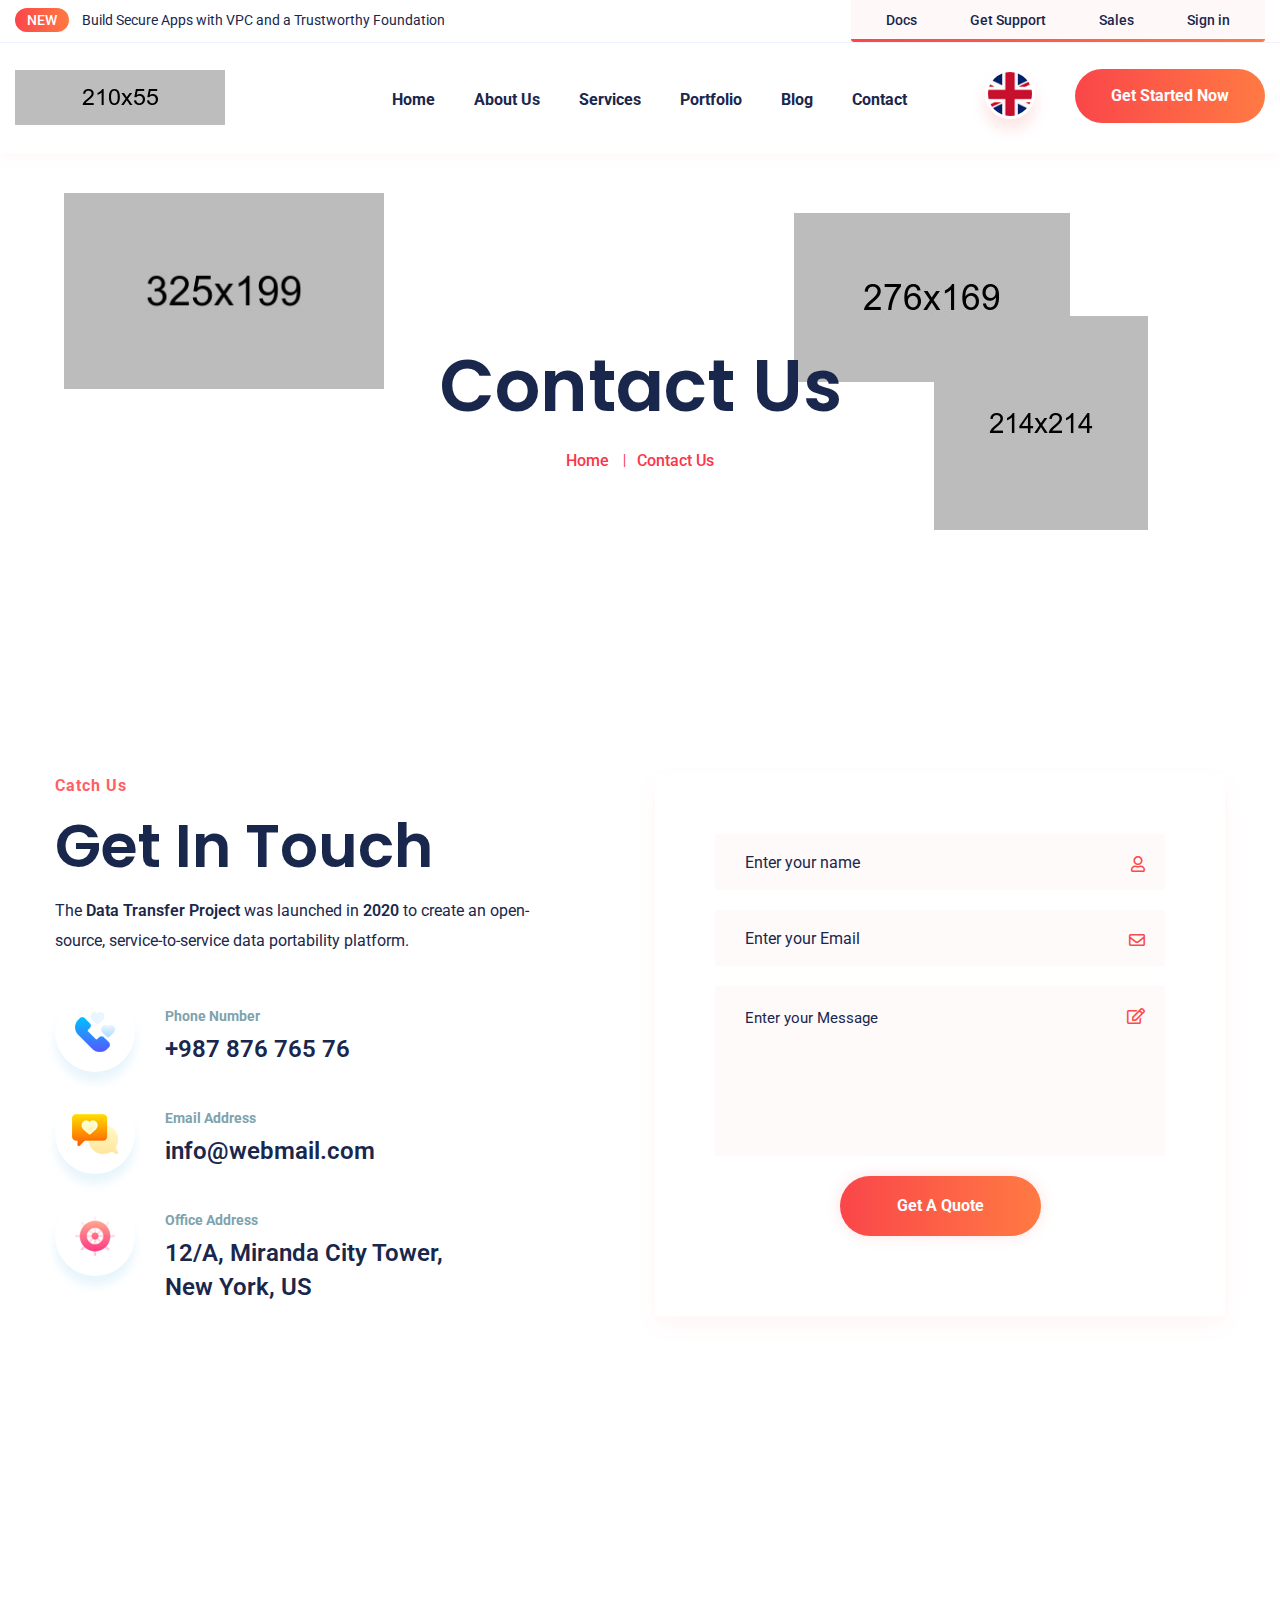
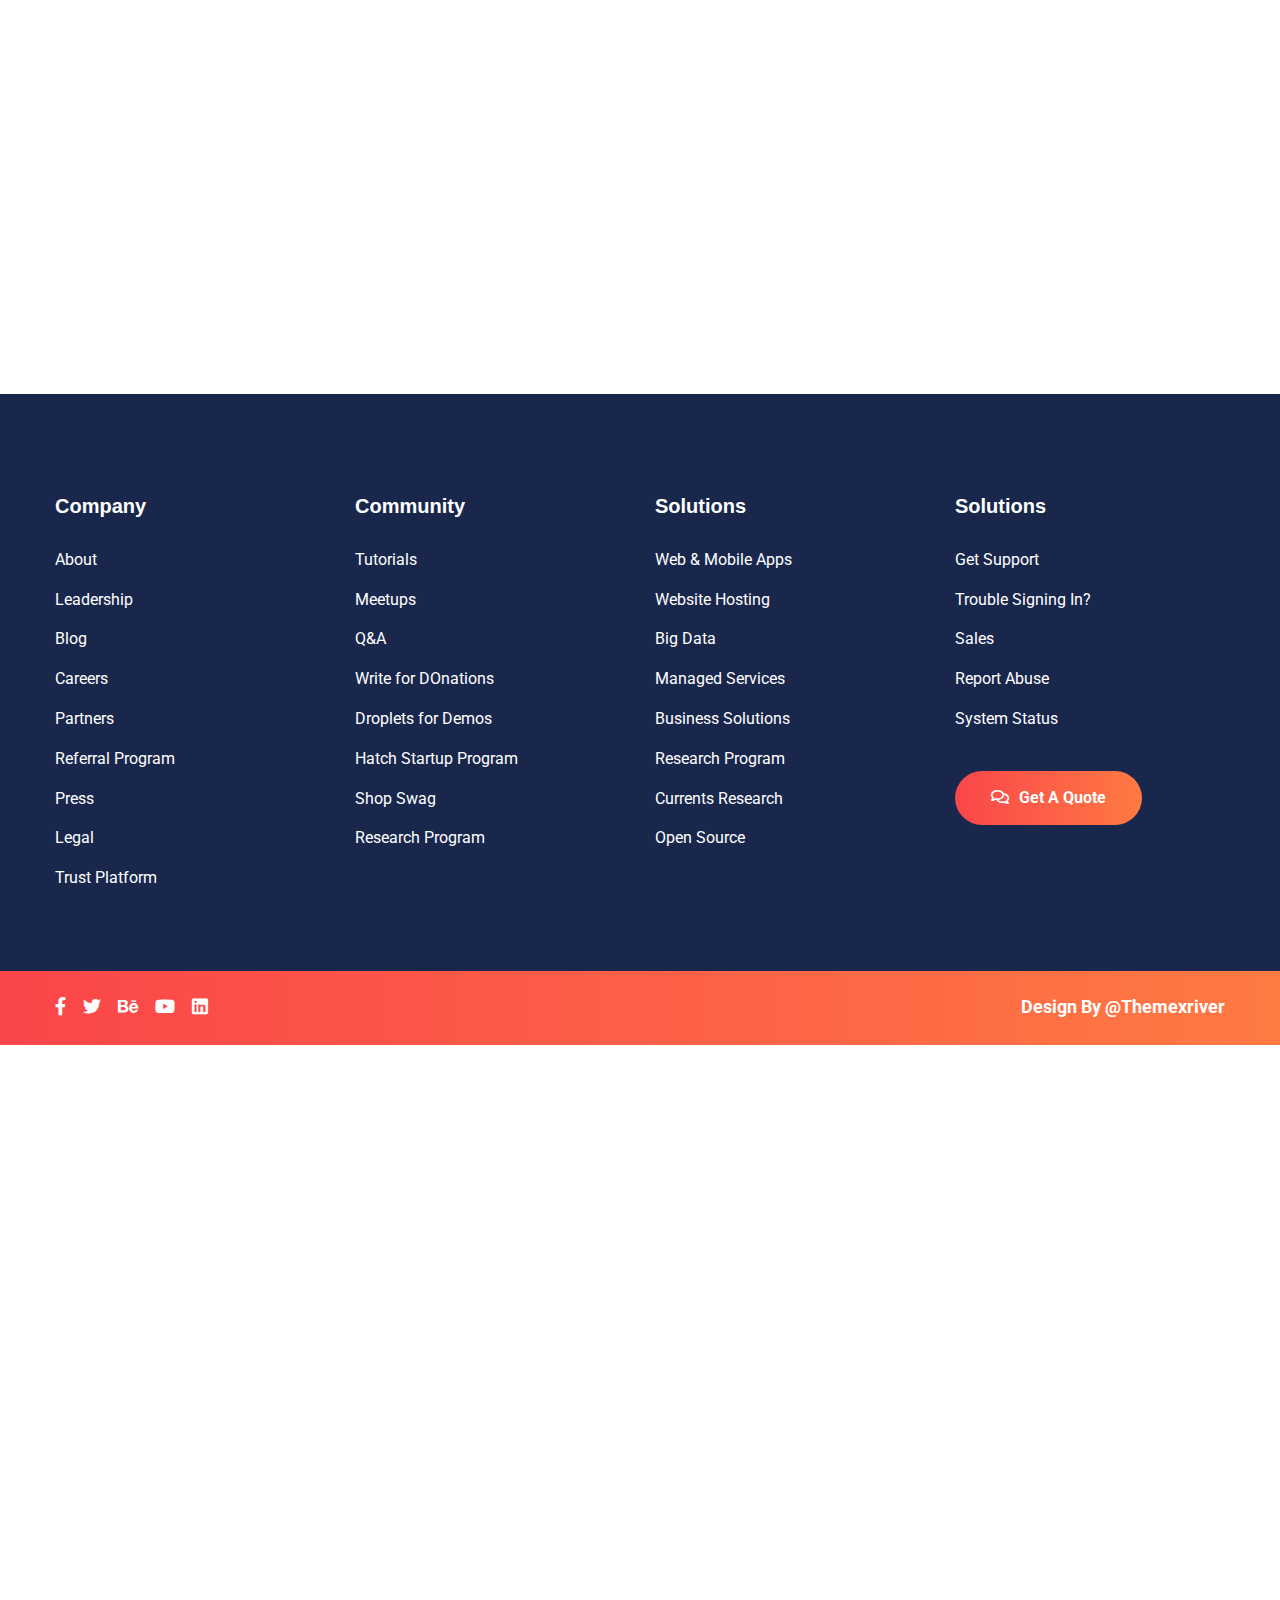
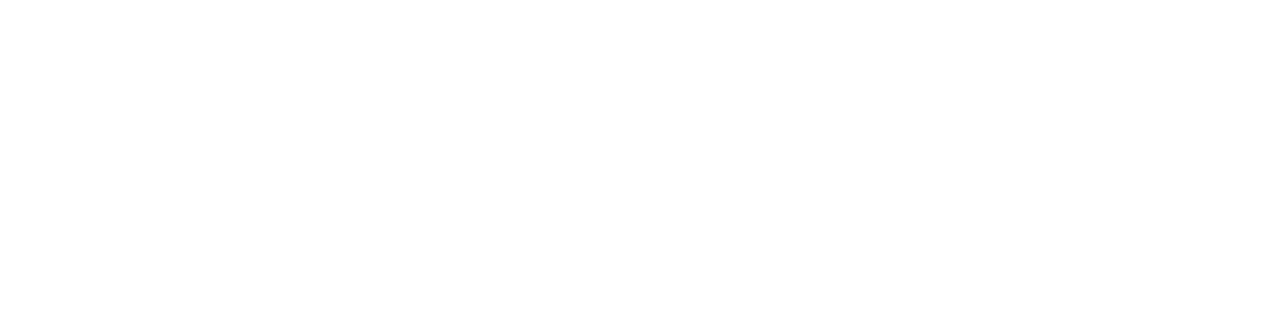
<file: contact.html>
<!DOCTYPE html>
<html>
<head>
<meta charset="utf-8">
<title>oSaaS HTML Template | Contact Us</title>
<!-- Stylesheets -->
<link href="css/bootstrap.css" rel="stylesheet">
<link href="css/main.css" rel="stylesheet">
<link href="css/responsive.css" rel="stylesheet">

<link rel="shortcut icon" href="images/favicon.png" type="image/x-icon">
<link rel="icon" href="images/favicon.png" type="image/x-icon">

<link href="https://fonts.googleapis.com/css2?family=Poppins:wght@300;400;500;600;700;800;900&family=Roboto:wght@300;400;500;700;900&display=swap" rel="stylesheet">

<!-- Responsive -->
<meta http-equiv="X-UA-Compatible" content="IE=edge">
<meta name="viewport" content="width=device-width, initial-scale=1.0, maximum-scale=1.0, user-scalable=0">

<!--[if lt IE 9]><script src="https://cdnjs.cloudflare.com/ajax/libs/html5shiv/3.7.3/html5shiv.js"></script><![endif]-->
<!--[if lt IE 9]><script src="js/respond.js"></script><![endif]-->
</head>

<body>

<div class="page-wrapper">
 	
    <!-- Preloader -->
    <div class="preloader"></div>
 	
    <!-- Main Header / Header Style Two -->
    <header class="main-header header-style-two">
    	
		<!-- Header Top -->
		<div class="header-top">
			<div class="auto-container">
				<div class="row clearfix">
					
					<!-- Brand Column -->
					<div class="brand-column col-lg-6 col-md-12 col-sm-12">
						<div class="text"><span>New</span> Build Secure Apps with VPC and a Trustworthy Foundation</div>
					</div>
					
					<!-- Links Column -->
					<div class="links-column col-lg-6 col-md-12 col-sm-12">
						<ul>
							<li><a href="#">Docs</a></li>
							<li><a href="#">Get Support</a></li>
							<li><a href="#">Sales</a></li>
							<li><a href="#">Sign in</a></li>
						</ul>
					</div>
					
				</div>
			</div>
		</div>
		
    	<!-- Header Upper -->
        <div class="header-upper">
        	<div class="outer-container">
            	<div class="clearfix">
                	
                	<div class="pull-left logo-box">
                    	<div class="logo"><a href="index.html"><img src="images/logo-2.png" alt="" title=""></a></div>
                    </div>
					
                   	<div class="nav-outer clearfix">
						<!-- Mobile Navigation Toggler -->
                        <div class="mobile-nav-toggler"><span class="icon flaticon-menu"></span></div>
						<!-- Main Menu -->
						<nav class="main-menu navbar-expand-md">
							<div class="navbar-header">
								<button class="navbar-toggler" type="button" data-toggle="collapse" data-target="#navbarSupportedContent" aria-controls="navbarSupportedContent" aria-expanded="false" aria-label="Toggle navigation">
									<span class="icon-bar"></span>
									<span class="icon-bar"></span>
									<span class="icon-bar"></span>
								</button>
							</div>

							<div class="navbar-collapse show collapse clearfix" id="navbarSupportedContent">
								<ul class="navigation clearfix">
									<li class="dropdown"><a href="#">Home</a>
										<ul>
											<li><a href="index.html">Home Page 01</a></li>
											<li><a href="index-2.html">Home Page 02</a></li>
											<li><a href="index-3.html">Home Page 03</a></li>
											<li><a href="index-4.html">Home Page 04</a></li>
											<li><a href="index-5.html">Home Page 05</a></li>
											<li class="dropdown"><a href="#">Header Styles</a>
												<ul>
													<li><a href="index.html">Header Style 01</a></li>
													<li><a href="index-2.html">Header Style 02</a></li>
													<li><a href="index-3.html">Header Style 03</a></li>
													<li><a href="index-4.html">Header Style 04</a></li>
													<li><a href="index-5.html">Header Style 05</a></li>
												</ul>
											</li>
										</ul>
									</li>
									<li class="dropdown"><a href="#">About Us</a>
										<ul>
											<li><a href="about.html">About Us</a></li>
											<li><a href="team.html">Team</a></li>
											<li><a href="faq.html">Faq's</a></li>
											<li><a href="pricing.html">Pricing</a></li>
											<li><a href="process.html">Process</a></li>
										</ul>
									</li>
									<li class="dropdown"><a href="#">Services</a>
										<ul>
											<li><a href="service.html">Services</a></li>
											<li><a href="service-two.html">Services 02</a></li>
											<li><a href="service-detail.html">Services Detail</a></li>
										</ul>
									</li>
									<li><a href="portfolio.html">Portfolio</a></li>
									<li class="dropdown"><a href="#">Blog</a>
										<ul>
											<li><a href="blog.html">Our Blog</a></li>
											<li><a href="blog-detail.html">Blog Detail</a></li>
											<li><a href="not-found.html">Not Found</a></li>
										</ul>
									</li>
									<li class="current"><a href="contact.html">Contact</a></li>
								</ul>
							</div>
							
						</nav>
						
						<!-- Outer Box -->
						<div class="outer-box">
							
							<!-- Language -->
							<div class="language dropdown"><a class="btn btn-default dropdown-toggle" id="dropdownMenu1" data-toggle="dropdown" aria-haspopup="true" aria-expanded="true" href="#"><span class="flag-icon"><img src="images/icons/usa-flag.jpg" alt=""/></span></a>
								<ul class="dropdown-menu style-one" aria-labelledby="dropdownMenu1">
									<li><a href="#"><span class="flag"><img src="images/icons/usa.jpg" alt="" /></span> English</a></li>
									<li><a href="#"><span class="flag"><img src="images/icons/german.jpg" alt="" /></span> German</a></li>
									<li><a href="#"><span class="flag"><img src="images/icons/arabic.jpg" alt="" /></span> Arabic</a></li>
									<li><a href="#"><span class="flag"><img src="images/icons/pakistan.jpg" alt="" /></span> Pakistan</a></li>
								</ul>
							</div>
							
							<ul class="button-box">
								<a href="contact.html" class="theme-btn btn-style-four"><span class="txt">Get Started Now</span></a>
							</ul>
							
						</div>
						
					</div>
                   
                </div>
            </div>
        </div>
        <!--End Header Upper-->
        
		<!-- Mobile Menu  -->
        <div class="mobile-menu">
            <div class="menu-backdrop"></div>
            <div class="close-btn"><span class="icon flaticon-multiply"></span></div>
            
            <nav class="menu-box">
                <div class="nav-logo"><a href="index.html"><img src="images/logo-2.png" alt="" title=""></a></div>
                <div class="menu-outer"><!--Here Menu Will Come Automatically Via Javascript / Same Menu as in Header--></div>
            </nav>
        </div><!-- End Mobile Menu -->
		
    </header>
    <!--End Main Header -->
	
	<!-- Page Title -->
    <section class="page-title">
		<div class="images-outer">
			<div class="image one"><img src="images/resource/page-title-1.jpg" alt="" /></div>
			<div class="image two"><img src="images/resource/page-title-2.jpg" alt="" /></div>
			<div class="image three"><img src="images/resource/page-title-3.jpg" alt="" /></div>
			<div class="image four"><img src="images/resource/page-title-4.jpg" alt="" /></div>
			<div class="image five"><img src="images/resource/page-title-5.jpg" alt="" /></div>
		</div>
		<div class="auto-container">
			<h1>Contact Us</h1>
			<ul class="page-breadcrumb">
				<li><a href="index.html">Home</a></li>
				<li>Contact Us</li>
			</ul>
        </div>
    </section>
    <!-- End Page Title -->
	
	<!-- Contact Page Section -->
	<section class="contact-page-section">
		<div class="auto-container">
			<div class="row clearfix">
				
				<!-- Info Column -->
				<div class="info-column col-lg-6 col-md-12 col-sm-12">
					<div class="inner-column">
						<!-- Sec Title -->
						<div class="sec-title style-six">
							<div class="title">Catch Us</div>
							<h1>Get In Touch</h1>
							<div class="text">The <span>Data Transfer Project</span> was launched in <span>2020</span> to create an open-source, service-to-service data portability platform.</div>
						</div>
						<ul class="contact-info">
							<li>
								<span class="icon"><img src="images/icons/contact-icon-1.png" alt="" /></span>
								<i>Phone Number</i>
								+987 876 765 76
							</li>
							<li>
								<span class="icon"><img src="images/icons/contact-icon-2.png" alt="" /></span>
								<i>Email Address</i>
								info@webmail.com
							</li>
							<li>
								<span class="icon"><img src="images/icons/contact-icon-3.png" alt="" /></span>
								<i>Office Address</i>
								12/A, Miranda City Tower, <br> New York, US
							</li>
						</ul>
					</div>
				</div>
				
				<!-- Form Column -->
				<div class="form-column col-lg-6 col-md-12 col-sm-12">
					<div class="inner-column">
						
						<!-- Contact Form -->
						<div class="contact-form">
							<form method="post" action="sendemail.php" id="contact-form">
								<div class="form-group">
									<span class="icon far fa-user"></span>
									<input type="text" name="username" value="" placeholder="Enter your name" required>
								</div>
								
								<div class="form-group">
									<span class="icon far fa-envelope"></span>
									<input type="email" name="email" value="" placeholder="Enter your Email" required>
								</div>
								
								<div class="form-group">
									<span class="icon far fa-edit"></span>
									<textarea name="message" placeholder="Enter your Message"></textarea>
								</div>
								
								<div class="form-group text-center">
									<button type="submit" class="theme-btn btn-style-four"><span class="txt">Get A Quote</span></button>
								</div>
							</form>
						</div>
						<!--End Contact Form-->
						
					</div>
				</div>
				
			</div>
		</div>
	</section>
	<!-- End Contact Page Section -->
	
	<!--Map Section-->
    <section class="map-section">
		<div class="auto-container">
			<!-- Map Boxed -->
			<div class="map-boxed">
				<!--Map Outer-->
				<div class="map-outer">
					<iframe src="https://www.google.com/maps/embed?pb=!1m18!1m12!1m3!1d805184.6331292129!2d144.49266890254142!3d-37.97123689954809!2m3!1f0!2f0!3f0!3m2!1i1024!2i768!4f13.1!3m3!1m2!1s0x6ad646b5d2ba4df7%3A0x4045675218ccd90!2sMelbourne%20VIC%2C%20Australia!5e0!3m2!1sen!2s!4v1574408946759!5m2!1sen!2s" width="100%" height="460px" frameborder="0" style="border:0;" allowfullscreen=""></iframe>
				</div>
			</div>
		</div>
    </section>
    <!--End Map Section-->
	
	<!-- Main Footer -->
    <footer class="main-footer style-five">
    	<div class="auto-container">
        	<!-- Widgets Section -->
            <div class="widgets-section">
            	<div class="row clearfix">
                	
                    <!-- Column -->
                    <div class="big-column col-lg-6 col-md-12 col-sm-12">
						<div class="row clearfix">
						
                        	<!-- Footer Column -->
                            <div class="footer-column col-lg-6 col-md-6 col-sm-12">
                                <div class="footer-widget links-widget">
									<h5>Company</h5>
									<ul class="list-link">
										<li><a href="">About</a></li>
										<li><a href="">Leadership</a></li>
										<li><a href="">Blog</a></li>
										<li><a href="">Careers</a></li>
										<li><a href="">Partners</a></li>
										<li><a href="">Referral Program</a></li>
										<li><a href="">Press</a></li>
										<li><a href="">Legal</a></li>
										<li><a href="">Trust Platform</a></li>
									</ul>
								</div>
							</div>
							
							<!-- Footer Column -->
                            <div class="footer-column col-lg-6 col-md-6 col-sm-12">
                                <div class="footer-widget links-widget">
									<h5>Community</h5>
									<ul class="list-link">
										<li><a href="">Tutorials</a></li>
										<li><a href="">Meetups</a></li>
										<li><a href="">Q&A </a></li>
										<li><a href="">Write for DOnations</a></li>
										<li><a href="">Droplets for Demos</a></li>
										<li><a href="">Hatch Startup Program</a></li>
										<li><a href="">Shop Swag</a></li>
										<li><a href="">Research Program</a></li>
									</ul>
								</div>
							</div>
							
						</div>
					</div>
					
					<!-- Column -->
                    <div class="big-column col-lg-6 col-md-12 col-sm-12">
						<div class="row clearfix">
						
                        	<!-- Footer Column -->
                            <div class="footer-column col-lg-6 col-md-6 col-sm-12">
                                <div class="footer-widget links-widget">
									<h5>Solutions</h5>
									<ul class="list-link">
										<li><a href="">Web & Mobile Apps</a></li>
										<li><a href="">Website Hosting</a></li>
										<li><a href="">Big Data</a></li>
										<li><a href="">Managed Services</a></li>
										<li><a href="">Business Solutions</a></li>
										<li><a href="">Research Program</a></li>
										<li><a href="">Currents Research</a></li>
										<li><a href="">Open Source</a></li>
									</ul>
								</div>
							</div>
							
							<!-- Footer Column -->
                            <div class="footer-column col-lg-6 col-md-6 col-sm-12">
                                <div class="footer-widget links-widget">
									<h5>Solutions</h5>
									<ul class="list-link">
										<li><a href="">Get Support</a></li>
										<li><a href="">Trouble Signing In?</a></li>
										<li><a href="">Sales</a></li>
										<li><a href="">Report Abuse</a></li>
										<li><a href="">System Status</a></li>
									</ul><br>
									<a href="contact.html" class="theme-btn btn-style-four"><span class="txt"><i class="far fa-comments"></i>Get A Quote</span></a>
								</div>
							</div>
							
						</div>
					</div>
					
				</div>
			</div>
			
		</div>
		
		<!-- Footer Bottom -->
		<div class="footer-bottom">
			<div class="auto-container">
				<div class="inner-container">
					<div class="row clearfix">
						
						<!-- Social Column -->
						<div class="social-column col-lg-6 col-md-6 col-sm-12">
							<ul>
								<li><a href="#"><span class="fab fa-facebook-f"></span></a></li>
								<li><a href="#"><span class="fab fa-twitter"></span></a></li>
								<li><a href="#"><span class="fab fa-behance"></span></a></li>
								<li><a href="#"><span class="fab fa-youtube"></span></a></li>
								<li><a href="#"><span class="fab fa-linkedin"></span></a></li>
							</ul>
						</div>
						
						<!-- Copyright Column -->
						<div class="copyright-column col-lg-6 col-md-6 col-sm-12">
							<div class="copyright">Design By <a href="#">@Themexriver</a></div>
						</div>
						
					</div>
				</div>
			</div>
		</div>
		
	</footer>
	<!-- End Main Footer -->
	
</div>
<!--End pagewrapper-->

<!-- Scroll To Top -->
<div class="scroll-to-top scroll-to-target" data-target="html"><span class="fa fa-arrow-circle-up"></span></div>

<script src="js/jquery.js"></script>
<script src="js/popper.min.js"></script>
<script src="js/bootstrap.min.js"></script>
<script src="js/jquery.mCustomScrollbar.concat.min.js"></script>
<script src="js/jquery.fancybox.js"></script>
<script src="js/appear.js"></script>
<script src="js/owl.js"></script>
<script src="js/wow.js"></script>
<script src="js/validate.js"></script>
<script src="js/element-in-view.js"></script>
<script src="js/jquery-ui.js"></script>
<script src="js/script.js"></script>

</body>
</html>
</file>
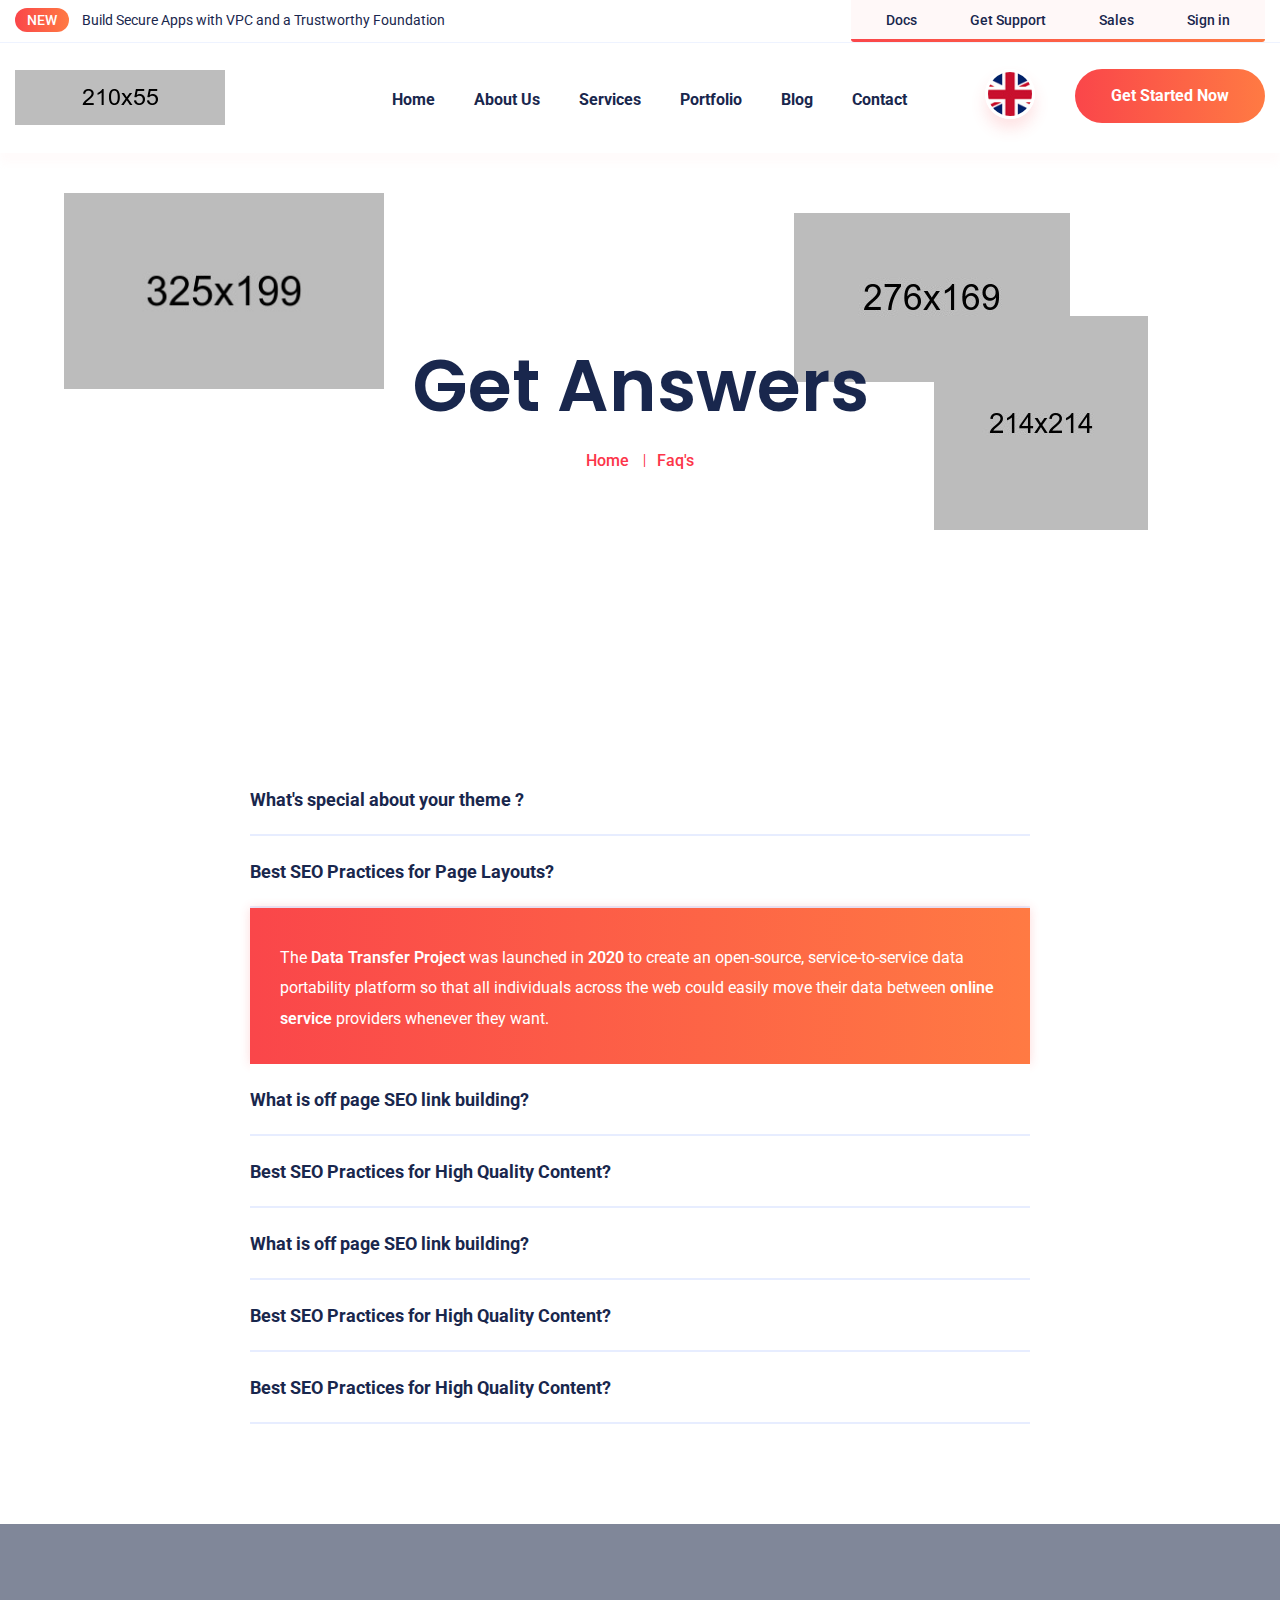
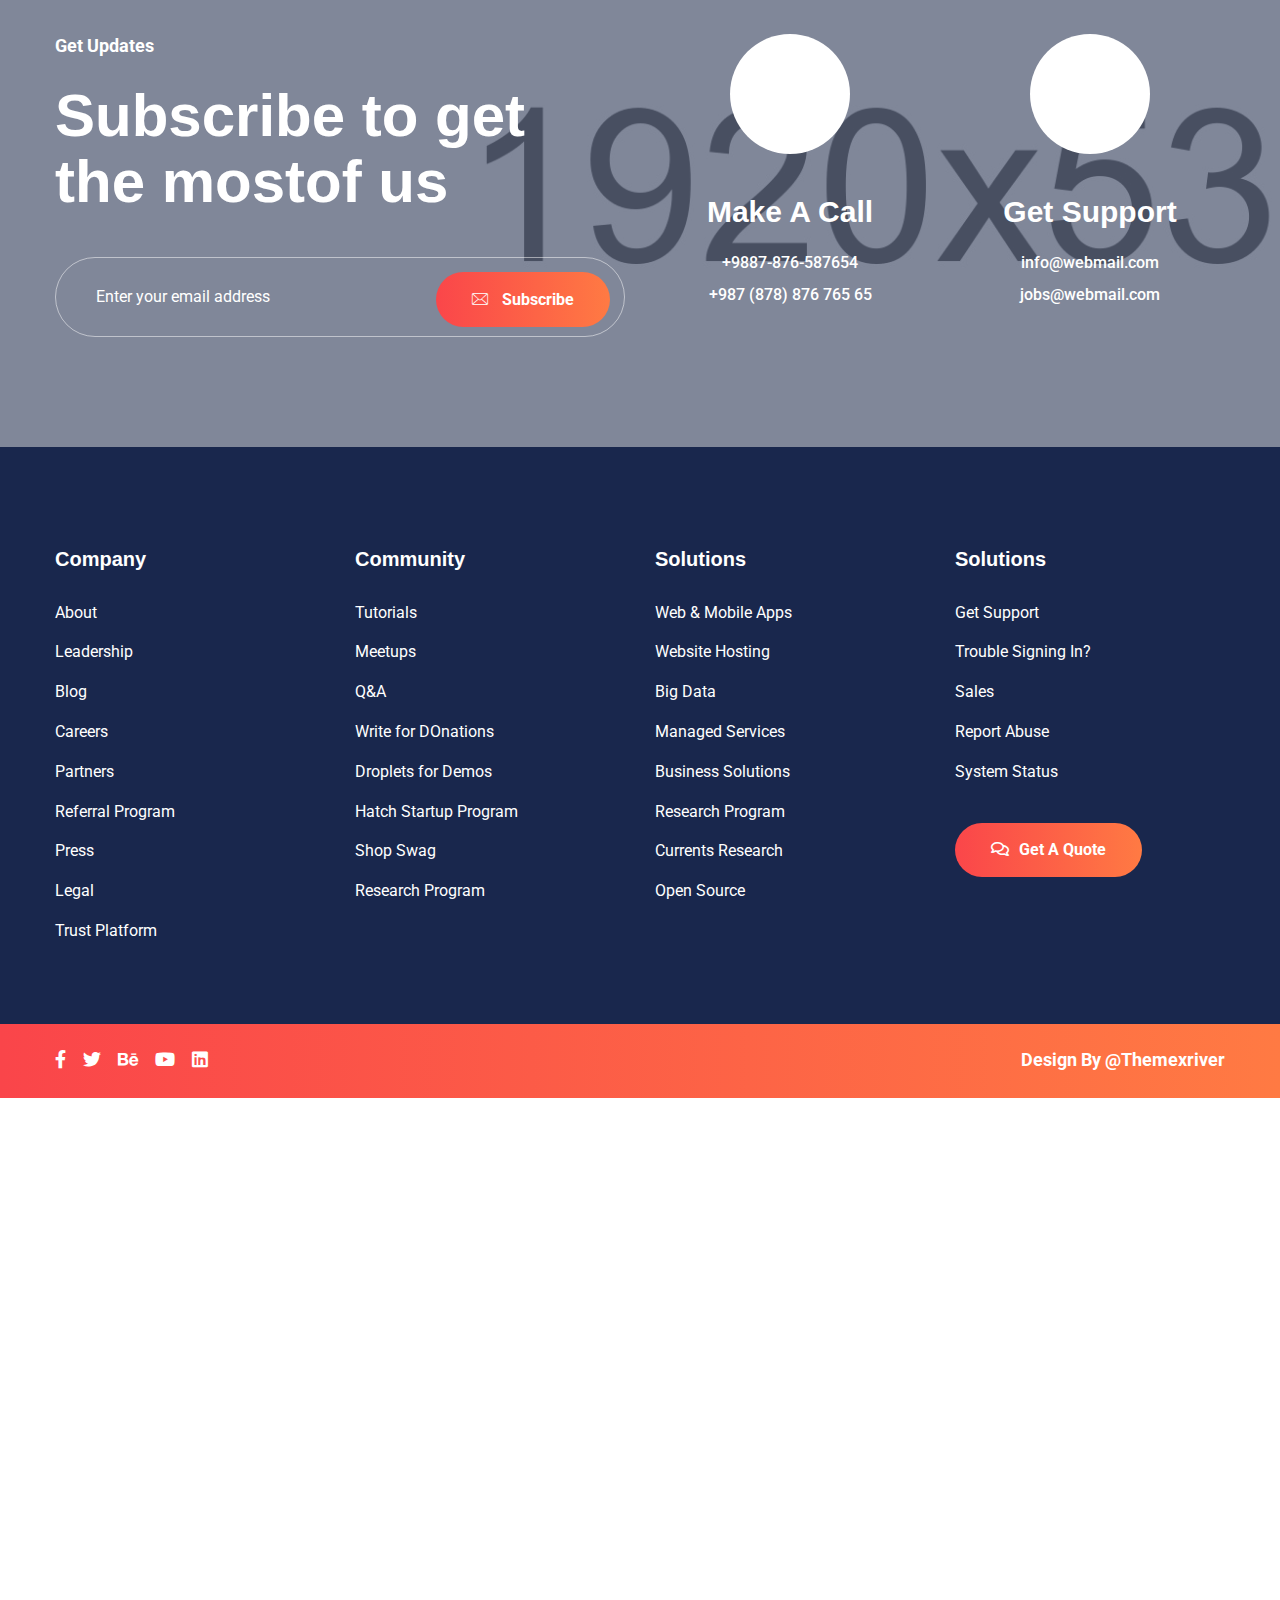
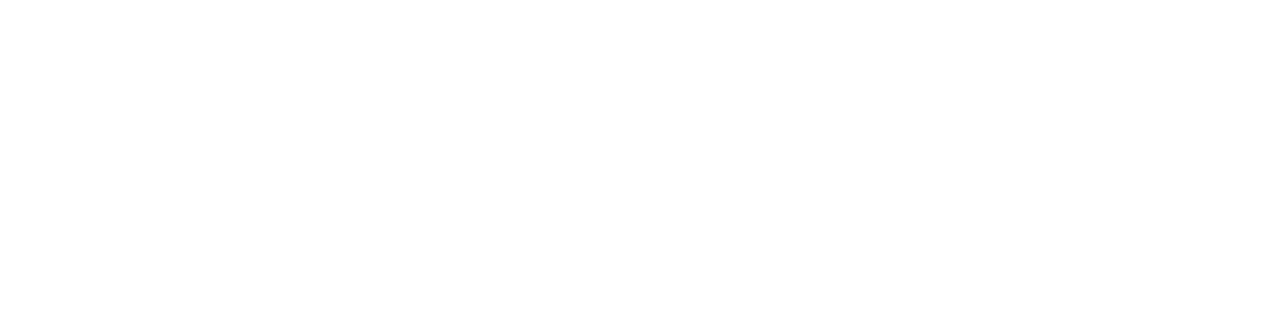
<file: faq.html>
<!DOCTYPE html>
<html>
<head>
<meta charset="utf-8">
<title>oSaaS HTML Template | Faq's</title>
<!-- Stylesheets -->
<link href="css/bootstrap.css" rel="stylesheet">
<link href="css/main.css" rel="stylesheet">
<link href="css/responsive.css" rel="stylesheet">

<link rel="shortcut icon" href="images/favicon.png" type="image/x-icon">
<link rel="icon" href="images/favicon.png" type="image/x-icon">

<link href="https://fonts.googleapis.com/css2?family=Poppins:wght@300;400;500;600;700;800;900&family=Roboto:wght@300;400;500;700;900&display=swap" rel="stylesheet">

<!-- Responsive -->
<meta http-equiv="X-UA-Compatible" content="IE=edge">
<meta name="viewport" content="width=device-width, initial-scale=1.0, maximum-scale=1.0, user-scalable=0">

<!--[if lt IE 9]><script src="https://cdnjs.cloudflare.com/ajax/libs/html5shiv/3.7.3/html5shiv.js"></script><![endif]-->
<!--[if lt IE 9]><script src="js/respond.js"></script><![endif]-->
</head>

<body>

<div class="page-wrapper">
 	
    <!-- Preloader -->
    <div class="preloader"></div>
 	
    <!-- Main Header / Header Style Two -->
    <header class="main-header header-style-two">
    	
		<!-- Header Top -->
		<div class="header-top">
			<div class="auto-container">
				<div class="row clearfix">
					
					<!-- Brand Column -->
					<div class="brand-column col-lg-6 col-md-12 col-sm-12">
						<div class="text"><span>New</span> Build Secure Apps with VPC and a Trustworthy Foundation</div>
					</div>
					
					<!-- Links Column -->
					<div class="links-column col-lg-6 col-md-12 col-sm-12">
						<ul>
							<li><a href="#">Docs</a></li>
							<li><a href="#">Get Support</a></li>
							<li><a href="#">Sales</a></li>
							<li><a href="#">Sign in</a></li>
						</ul>
					</div>
					
				</div>
			</div>
		</div>
		
    	<!-- Header Upper -->
        <div class="header-upper">
        	<div class="outer-container">
            	<div class="clearfix">
                	
                	<div class="pull-left logo-box">
                    	<div class="logo"><a href="index.html"><img src="images/logo-2.png" alt="" title=""></a></div>
                    </div>
					
                   	<div class="nav-outer clearfix">
						<!-- Mobile Navigation Toggler -->
                        <div class="mobile-nav-toggler"><span class="icon flaticon-menu"></span></div>
						<!-- Main Menu -->
						<nav class="main-menu navbar-expand-md">
							<div class="navbar-header">
								<button class="navbar-toggler" type="button" data-toggle="collapse" data-target="#navbarSupportedContent" aria-controls="navbarSupportedContent" aria-expanded="false" aria-label="Toggle navigation">
									<span class="icon-bar"></span>
									<span class="icon-bar"></span>
									<span class="icon-bar"></span>
								</button>
							</div>

							<div class="navbar-collapse show collapse clearfix" id="navbarSupportedContent">
								<ul class="navigation clearfix">
									<li class="dropdown"><a href="#">Home</a>
										<ul>
											<li><a href="index.html">Home Page 01</a></li>
											<li><a href="index-2.html">Home Page 02</a></li>
											<li><a href="index-3.html">Home Page 03</a></li>
											<li><a href="index-4.html">Home Page 04</a></li>
											<li><a href="index-5.html">Home Page 05</a></li>
											<li class="dropdown"><a href="#">Header Styles</a>
												<ul>
													<li><a href="index.html">Header Style 01</a></li>
													<li><a href="index-2.html">Header Style 02</a></li>
													<li><a href="index-3.html">Header Style 03</a></li>
													<li><a href="index-4.html">Header Style 04</a></li>
													<li><a href="index-5.html">Header Style 05</a></li>
												</ul>
											</li>
										</ul>
									</li>
									<li class="current dropdown"><a href="#">About Us</a>
										<ul>
											<li><a href="about.html">About Us</a></li>
											<li><a href="team.html">Team</a></li>
											<li><a href="faq.html">Faq's</a></li>
											<li><a href="pricing.html">Pricing</a></li>
											<li><a href="process.html">Process</a></li>
										</ul>
									</li>
									<li class="dropdown"><a href="#">Services</a>
										<ul>
											<li><a href="service.html">Services</a></li>
											<li><a href="service-two.html">Services 02</a></li>
											<li><a href="service-detail.html">Services Detail</a></li>
										</ul>
									</li>
									<li><a href="portfolio.html">Portfolio</a></li>
									<li class="dropdown"><a href="#">Blog</a>
										<ul>
											<li><a href="blog.html">Our Blog</a></li>
											<li><a href="blog-detail.html">Blog Detail</a></li>
											<li><a href="not-found.html">Not Found</a></li>
										</ul>
									</li>
									<li><a href="contact.html">Contact</a></li>
								</ul>
							</div>
							
						</nav>
						
						<!-- Outer Box -->
						<div class="outer-box">
							
							<!-- Language -->
							<div class="language dropdown"><a class="btn btn-default dropdown-toggle" id="dropdownMenu1" data-toggle="dropdown" aria-haspopup="true" aria-expanded="true" href="#"><span class="flag-icon"><img src="images/icons/usa-flag.jpg" alt=""/></span></a>
								<ul class="dropdown-menu style-one" aria-labelledby="dropdownMenu1">
									<li><a href="#"><span class="flag"><img src="images/icons/usa.jpg" alt="" /></span> English</a></li>
									<li><a href="#"><span class="flag"><img src="images/icons/german.jpg" alt="" /></span> German</a></li>
									<li><a href="#"><span class="flag"><img src="images/icons/arabic.jpg" alt="" /></span> Arabic</a></li>
									<li><a href="#"><span class="flag"><img src="images/icons/pakistan.jpg" alt="" /></span> Pakistan</a></li>
								</ul>
							</div>
							
							<ul class="button-box">
								<a href="contact.html" class="theme-btn btn-style-four"><span class="txt">Get Started Now</span></a>
							</ul>
							
						</div>
						
					</div>
                   
                </div>
            </div>
        </div>
        <!--End Header Upper-->
        
		<!-- Mobile Menu  -->
        <div class="mobile-menu">
            <div class="menu-backdrop"></div>
            <div class="close-btn"><span class="icon flaticon-multiply"></span></div>
            
            <nav class="menu-box">
                <div class="nav-logo"><a href="index.html"><img src="images/logo-2.png" alt="" title=""></a></div>
                <div class="menu-outer"><!--Here Menu Will Come Automatically Via Javascript / Same Menu as in Header--></div>
            </nav>
        </div><!-- End Mobile Menu -->
		
    </header>
    <!--End Main Header -->
	
	<!-- Page Title -->
    <section class="page-title">
		<div class="images-outer">
			<div class="image one"><img src="images/resource/page-title-1.jpg" alt="" /></div>
			<div class="image two"><img src="images/resource/page-title-2.jpg" alt="" /></div>
			<div class="image three"><img src="images/resource/page-title-3.jpg" alt="" /></div>
			<div class="image four"><img src="images/resource/page-title-4.jpg" alt="" /></div>
			<div class="image five"><img src="images/resource/page-title-5.jpg" alt="" /></div>
		</div>
		<div class="auto-container">
			<h1>Get Answers</h1>
			<ul class="page-breadcrumb">
				<li><a href="index.html">Home</a></li>
				<li>Faq's</li>
			</ul>
        </div>
    </section>
    <!-- End Page Title -->
	
	<!-- Faq's Page Section -->
	<section class="faq-page-section">
		<div class="auto-container">
			<div class="inner-container">
				
				<!-- Accordian Box -->
				<ul class="accordion-box">

					<!--Block-->
					<li class="accordion block">
						<div class="acc-btn"><div class="icon-outer"><span class="icon icon-plus fa fa-plus"></span> <span class="icon icon-minus fa fa-minus"></span></div>What's special about your theme ?</div>
						<div class="acc-content">
							<div class="content">
								<div class="text">The <span>Data Transfer Project</span> was launched in <span>2020</span> to create an open-source, service-to-service data portability platform so that all individuals across the web could easily move their data between <span>online service</span> providers whenever they want.</div>
							</div>
						</div>
					</li>

					<!--Block-->
					<li class="accordion block active-block">
						<div class="acc-btn active"><div class="icon-outer"><span class="icon icon-plus fa fa-plus"></span> <span class="icon icon-minus fa fa-minus"></span></div>Best SEO Practices for Page Layouts?</div>
						<div class="acc-content current">
							<div class="content">
								<div class="text">The <span>Data Transfer Project</span> was launched in <span>2020</span> to create an open-source, service-to-service data portability platform so that all individuals across the web could easily move their data between <span>online service</span> providers whenever they want.</div>
							</div>
						</div>
					</li>
					
					<!--Block-->
					<li class="accordion block">
						<div class="acc-btn"><div class="icon-outer"><span class="icon icon-plus fa fa-plus"></span> <span class="icon icon-minus fa fa-minus"></span></div>What is off page SEO link building?</div>
						<div class="acc-content">
							<div class="content">
								<div class="text">The <span>Data Transfer Project</span> was launched in <span>2020</span> to create an open-source, service-to-service data portability platform so that all individuals across the web could easily move their data between <span>online service</span> providers whenever they want.</div>
							</div>
						</div>
					</li>
					
					<!--Block-->
					<li class="accordion block">
						<div class="acc-btn"><div class="icon-outer"><span class="icon icon-plus fa fa-plus"></span> <span class="icon icon-minus fa fa-minus"></span></div>Best SEO Practices for High Quality Content?</div>
						<div class="acc-content">
							<div class="content">
								<div class="text">The <span>Data Transfer Project</span> was launched in <span>2020</span> to create an open-source, service-to-service data portability platform so that all individuals across the web could easily move their data between <span>online service</span> providers whenever they want.</div>
							</div>
						</div>
					</li>
					
					<!--Block-->
					<li class="accordion block">
						<div class="acc-btn"><div class="icon-outer"><span class="icon icon-plus fa fa-plus"></span> <span class="icon icon-minus fa fa-minus"></span></div>What is off page SEO link building?</div>
						<div class="acc-content">
							<div class="content">
								<div class="text">The <span>Data Transfer Project</span> was launched in <span>2020</span> to create an open-source, service-to-service data portability platform so that all individuals across the web could easily move their data between <span>online service</span> providers whenever they want.</div>
							</div>
						</div>
					</li>
					
					<!--Block-->
					<li class="accordion block">
						<div class="acc-btn"><div class="icon-outer"><span class="icon icon-plus fa fa-plus"></span> <span class="icon icon-minus fa fa-minus"></span></div>Best SEO Practices for High Quality Content?</div>
						<div class="acc-content">
							<div class="content">
								<div class="text">The <span>Data Transfer Project</span> was launched in <span>2020</span> to create an open-source, service-to-service data portability platform so that all individuals across the web could easily move their data between <span>online service</span> providers whenever they want.</div>
							</div>
						</div>
					</li>
					
					<!--Block-->
					<li class="accordion block">
						<div class="acc-btn"><div class="icon-outer"><span class="icon icon-plus fa fa-plus"></span> <span class="icon icon-minus fa fa-minus"></span></div>Best SEO Practices for High Quality Content?</div>
						<div class="acc-content">
							<div class="content">
								<div class="text">The <span>Data Transfer Project</span> was launched in <span>2020</span> to create an open-source, service-to-service data portability platform so that all individuals across the web could easily move their data between <span>online service</span> providers whenever they want.</div>
							</div>
						</div>
					</li>
					
				</ul>
				
			</div>
		</div>
	</section>
	<!-- End Faq's Page Section -->
	
	<!-- Updates Section -->
    <section class="updates-section" style="background-image: url(images/background/2.jpg)">
    	<div class="auto-container">
			<div class="row clearfix">
				
				<!-- Subscribe Column -->
				<div class="subscribe-column col-lg-6 col-md-12 col-sm-12">
					<div class="inner-column">
						<div class="title">Get Updates</div>
						<h1>Subscribe to get <br> the mostof us</h1>
						
						<!-- Subscribe Form Six -->
						<div class="subscribe-form-six">
							<form method="post" action="contact.html">
								<div class="form-group">
									<input type="email" name="email" value="" placeholder="Enter your email address" required>
									<button type="submit" class="theme-btn btn-style-four"><span class="txt"><i class="flaticon-envelope"></i> Subscribe</span></button>
								</div>
							</form>
						</div>
						
					</div>
				</div>
				
				<!-- Info Column -->
				<div class="info-column col-lg-6 col-md-12 col-sm-12">
					<div class="inner-column">
						<div class="row clearfix">
							
							<!-- Info Block -->
							<div class="info-block col-lg-6 col-md-6 col-sm-12">
								<div class="inner-box">
									<div class="icon-box">
										<span class="icon fas fa-phone"></span>
									</div>
									<h2>Make A Call</h2>
									<div class="phone">
										<a href="tel:+9887-876-587654">+9887-876-587654</a>
										<a href="tel:+987-878-876-765-65">+987 (878) 876 765 65</a>
									</div>
								</div>
							</div>
							
							<!-- Info Block -->
							<div class="info-block col-lg-6 col-md-6 col-sm-12">
								<div class="inner-box">
									<div class="icon-box">
										<span class="icon fas fa-envelope"></span>
									</div>
									<h2>Get Support</h2>
									<div class="email">
										<a href="mailto:info@webmail.com">info@webmail.com</a>
										<a href="mailto:jobs@webmail.com">jobs@webmail.com</a>
									</div>
								</div>
							</div>
							
						</div>
					</div>
				</div>
				
			</div>
        </div>
    </section>
    <!-- End Updates Section -->
	
	<!-- Main Footer -->
    <footer class="main-footer style-five">
    	<div class="auto-container">
        	<!-- Widgets Section -->
            <div class="widgets-section">
            	<div class="row clearfix">
                	
                    <!-- Column -->
                    <div class="big-column col-lg-6 col-md-12 col-sm-12">
						<div class="row clearfix">
						
                        	<!-- Footer Column -->
                            <div class="footer-column col-lg-6 col-md-6 col-sm-12">
                                <div class="footer-widget links-widget">
									<h5>Company</h5>
									<ul class="list-link">
										<li><a href="">About</a></li>
										<li><a href="">Leadership</a></li>
										<li><a href="">Blog</a></li>
										<li><a href="">Careers</a></li>
										<li><a href="">Partners</a></li>
										<li><a href="">Referral Program</a></li>
										<li><a href="">Press</a></li>
										<li><a href="">Legal</a></li>
										<li><a href="">Trust Platform</a></li>
									</ul>
								</div>
							</div>
							
							<!-- Footer Column -->
                            <div class="footer-column col-lg-6 col-md-6 col-sm-12">
                                <div class="footer-widget links-widget">
									<h5>Community</h5>
									<ul class="list-link">
										<li><a href="">Tutorials</a></li>
										<li><a href="">Meetups</a></li>
										<li><a href="">Q&A </a></li>
										<li><a href="">Write for DOnations</a></li>
										<li><a href="">Droplets for Demos</a></li>
										<li><a href="">Hatch Startup Program</a></li>
										<li><a href="">Shop Swag</a></li>
										<li><a href="">Research Program</a></li>
									</ul>
								</div>
							</div>
							
						</div>
					</div>
					
					<!-- Column -->
                    <div class="big-column col-lg-6 col-md-12 col-sm-12">
						<div class="row clearfix">
						
                        	<!-- Footer Column -->
                            <div class="footer-column col-lg-6 col-md-6 col-sm-12">
                                <div class="footer-widget links-widget">
									<h5>Solutions</h5>
									<ul class="list-link">
										<li><a href="">Web & Mobile Apps</a></li>
										<li><a href="">Website Hosting</a></li>
										<li><a href="">Big Data</a></li>
										<li><a href="">Managed Services</a></li>
										<li><a href="">Business Solutions</a></li>
										<li><a href="">Research Program</a></li>
										<li><a href="">Currents Research</a></li>
										<li><a href="">Open Source</a></li>
									</ul>
								</div>
							</div>
							
							<!-- Footer Column -->
                            <div class="footer-column col-lg-6 col-md-6 col-sm-12">
                                <div class="footer-widget links-widget">
									<h5>Solutions</h5>
									<ul class="list-link">
										<li><a href="">Get Support</a></li>
										<li><a href="">Trouble Signing In?</a></li>
										<li><a href="">Sales</a></li>
										<li><a href="">Report Abuse</a></li>
										<li><a href="">System Status</a></li>
									</ul><br>
									<a href="contact.html" class="theme-btn btn-style-four"><span class="txt"><i class="far fa-comments"></i>Get A Quote</span></a>
								</div>
							</div>
							
						</div>
					</div>
					
				</div>
			</div>
			
		</div>
		
		<!-- Footer Bottom -->
		<div class="footer-bottom">
			<div class="auto-container">
				<div class="inner-container">
					<div class="row clearfix">
						
						<!-- Social Column -->
						<div class="social-column col-lg-6 col-md-6 col-sm-12">
							<ul>
								<li><a href="#"><span class="fab fa-facebook-f"></span></a></li>
								<li><a href="#"><span class="fab fa-twitter"></span></a></li>
								<li><a href="#"><span class="fab fa-behance"></span></a></li>
								<li><a href="#"><span class="fab fa-youtube"></span></a></li>
								<li><a href="#"><span class="fab fa-linkedin"></span></a></li>
							</ul>
						</div>
						
						<!-- Copyright Column -->
						<div class="copyright-column col-lg-6 col-md-6 col-sm-12">
							<div class="copyright">Design By <a href="#">@Themexriver</a></div>
						</div>
						
					</div>
				</div>
			</div>
		</div>
		
	</footer>
	<!-- End Main Footer -->
	
</div>
<!--End pagewrapper-->

<!-- Scroll To Top -->
<div class="scroll-to-top scroll-to-target" data-target="html"><span class="fa fa-arrow-circle-up"></span></div>

<script src="js/jquery.js"></script>
<script src="js/popper.min.js"></script>
<script src="js/bootstrap.min.js"></script>
<script src="js/jquery.mCustomScrollbar.concat.min.js"></script>
<script src="js/jquery.fancybox.js"></script>
<script src="js/appear.js"></script>
<script src="js/owl.js"></script>
<script src="js/wow.js"></script>
<script src="js/knob.js"></script>
<script src="js/element-in-view.js"></script>
<script src="js/jquery-ui.js"></script>
<script src="js/script.js"></script>

</body>
</html>
</file>
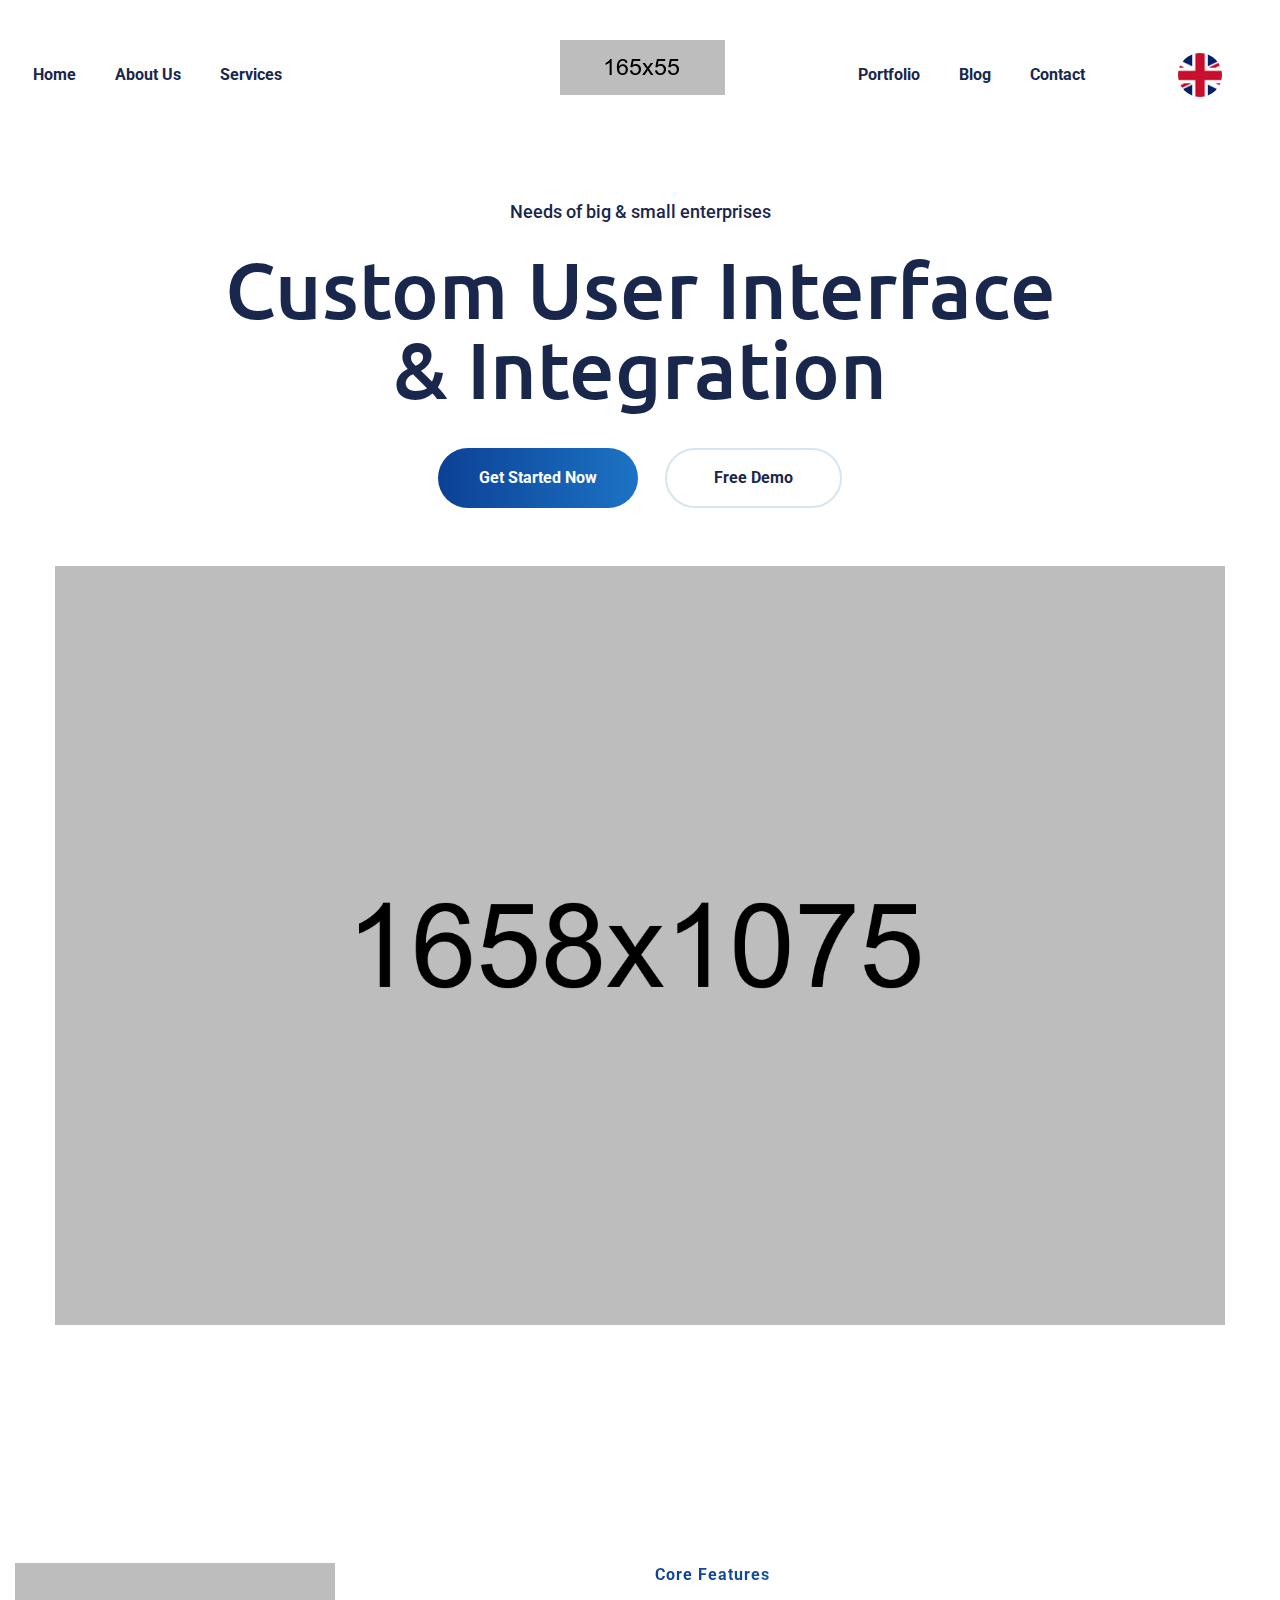
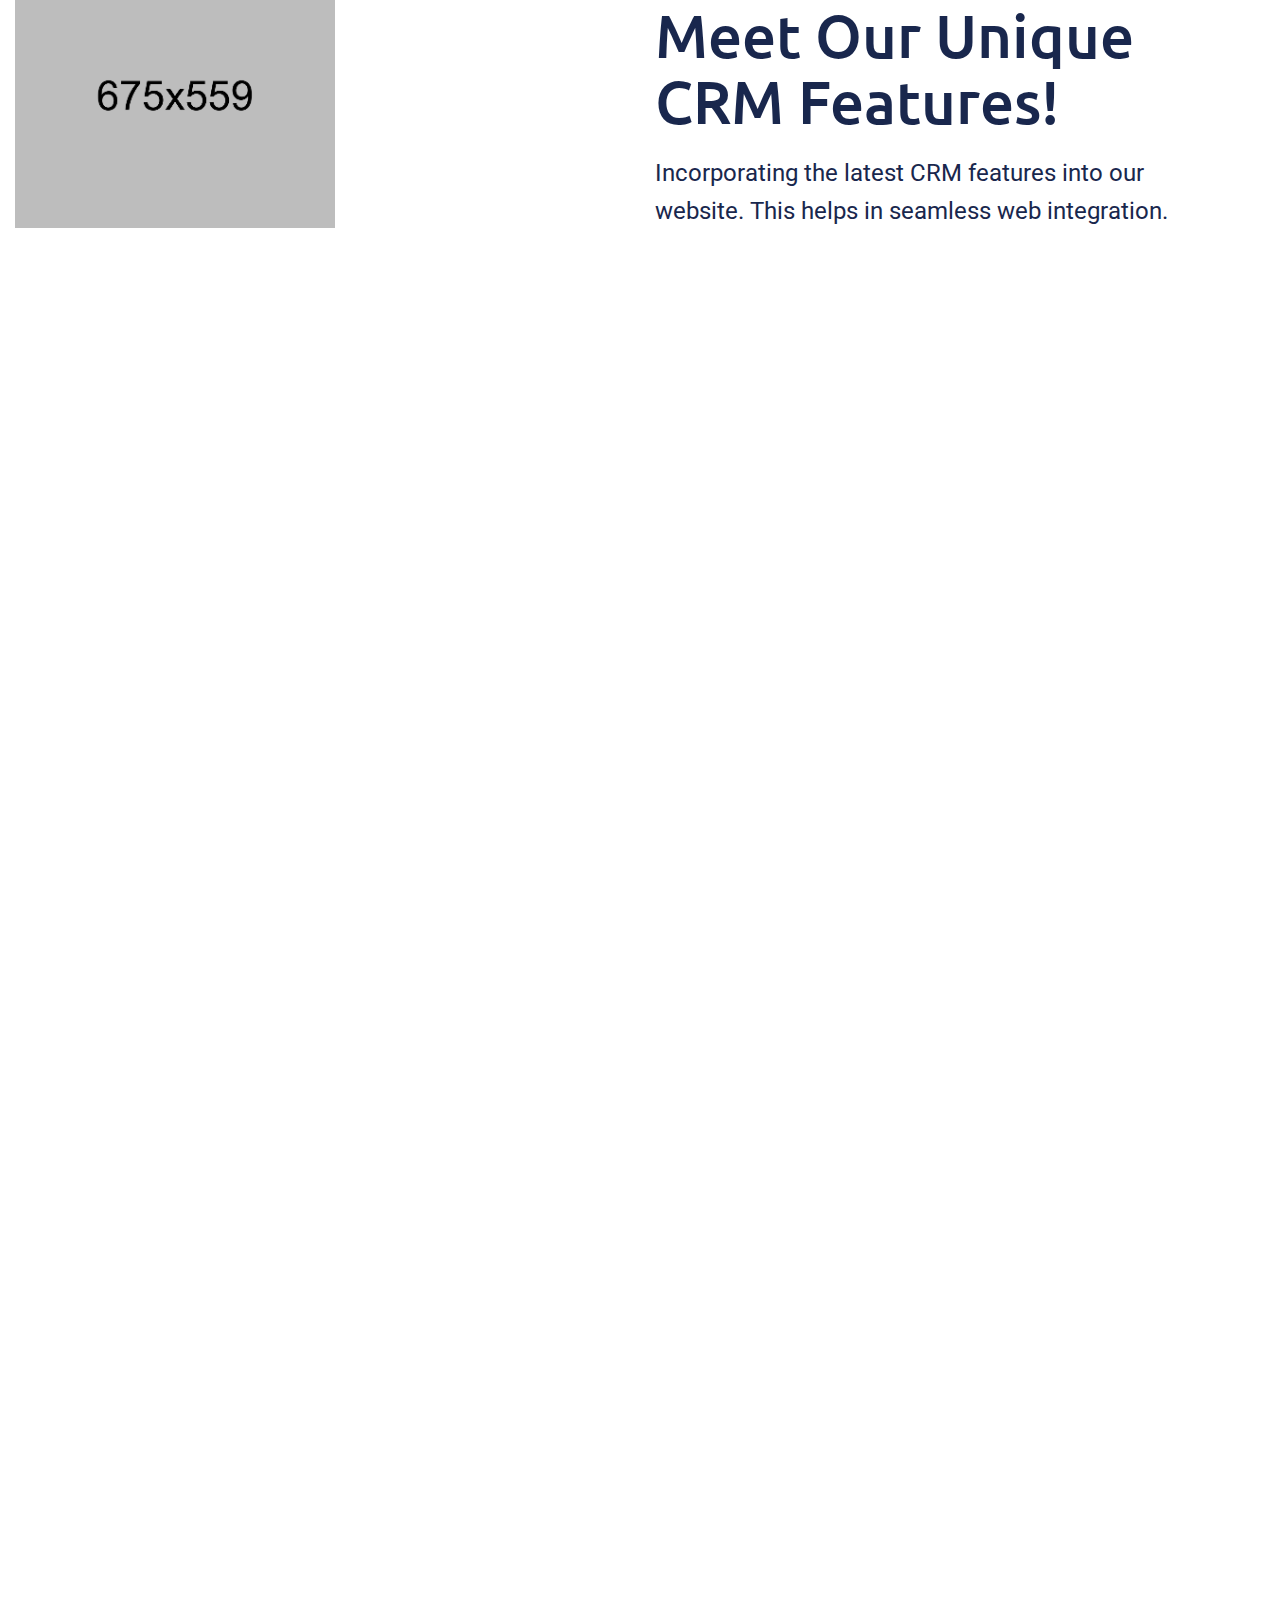
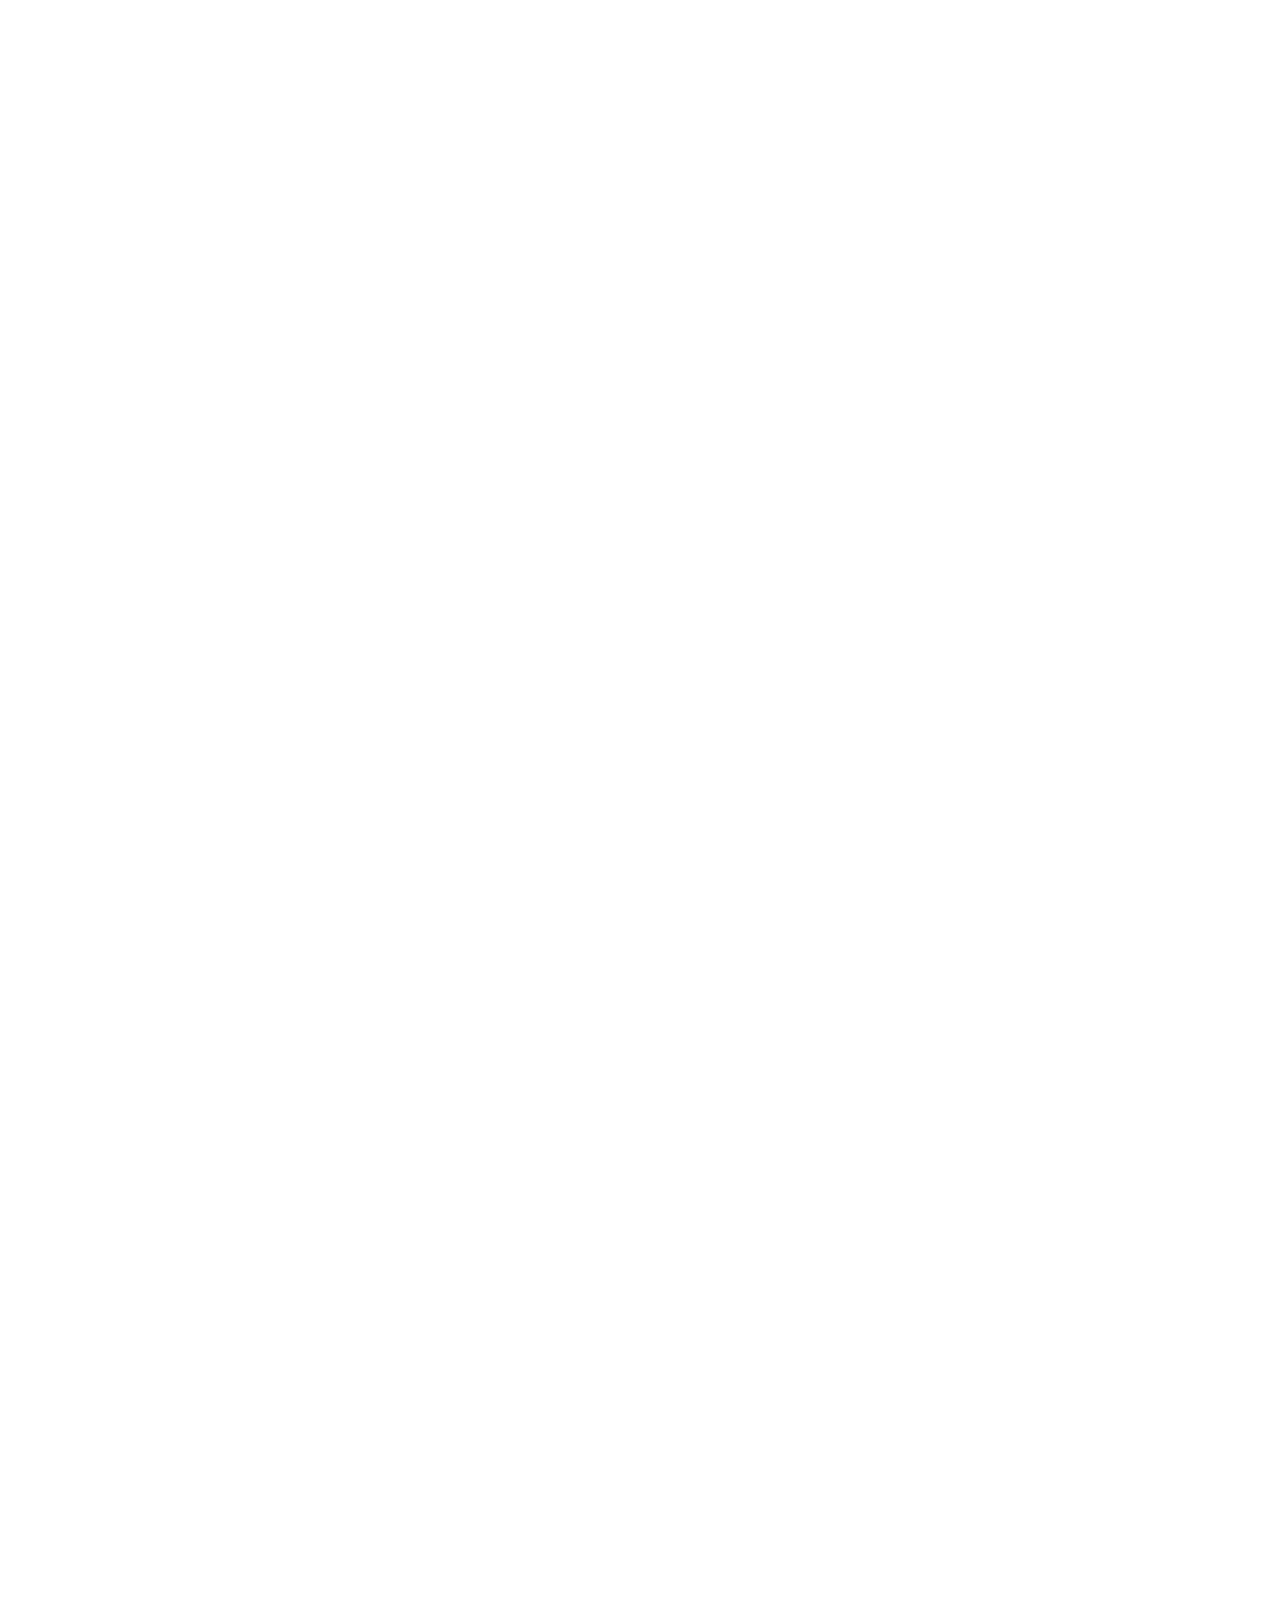
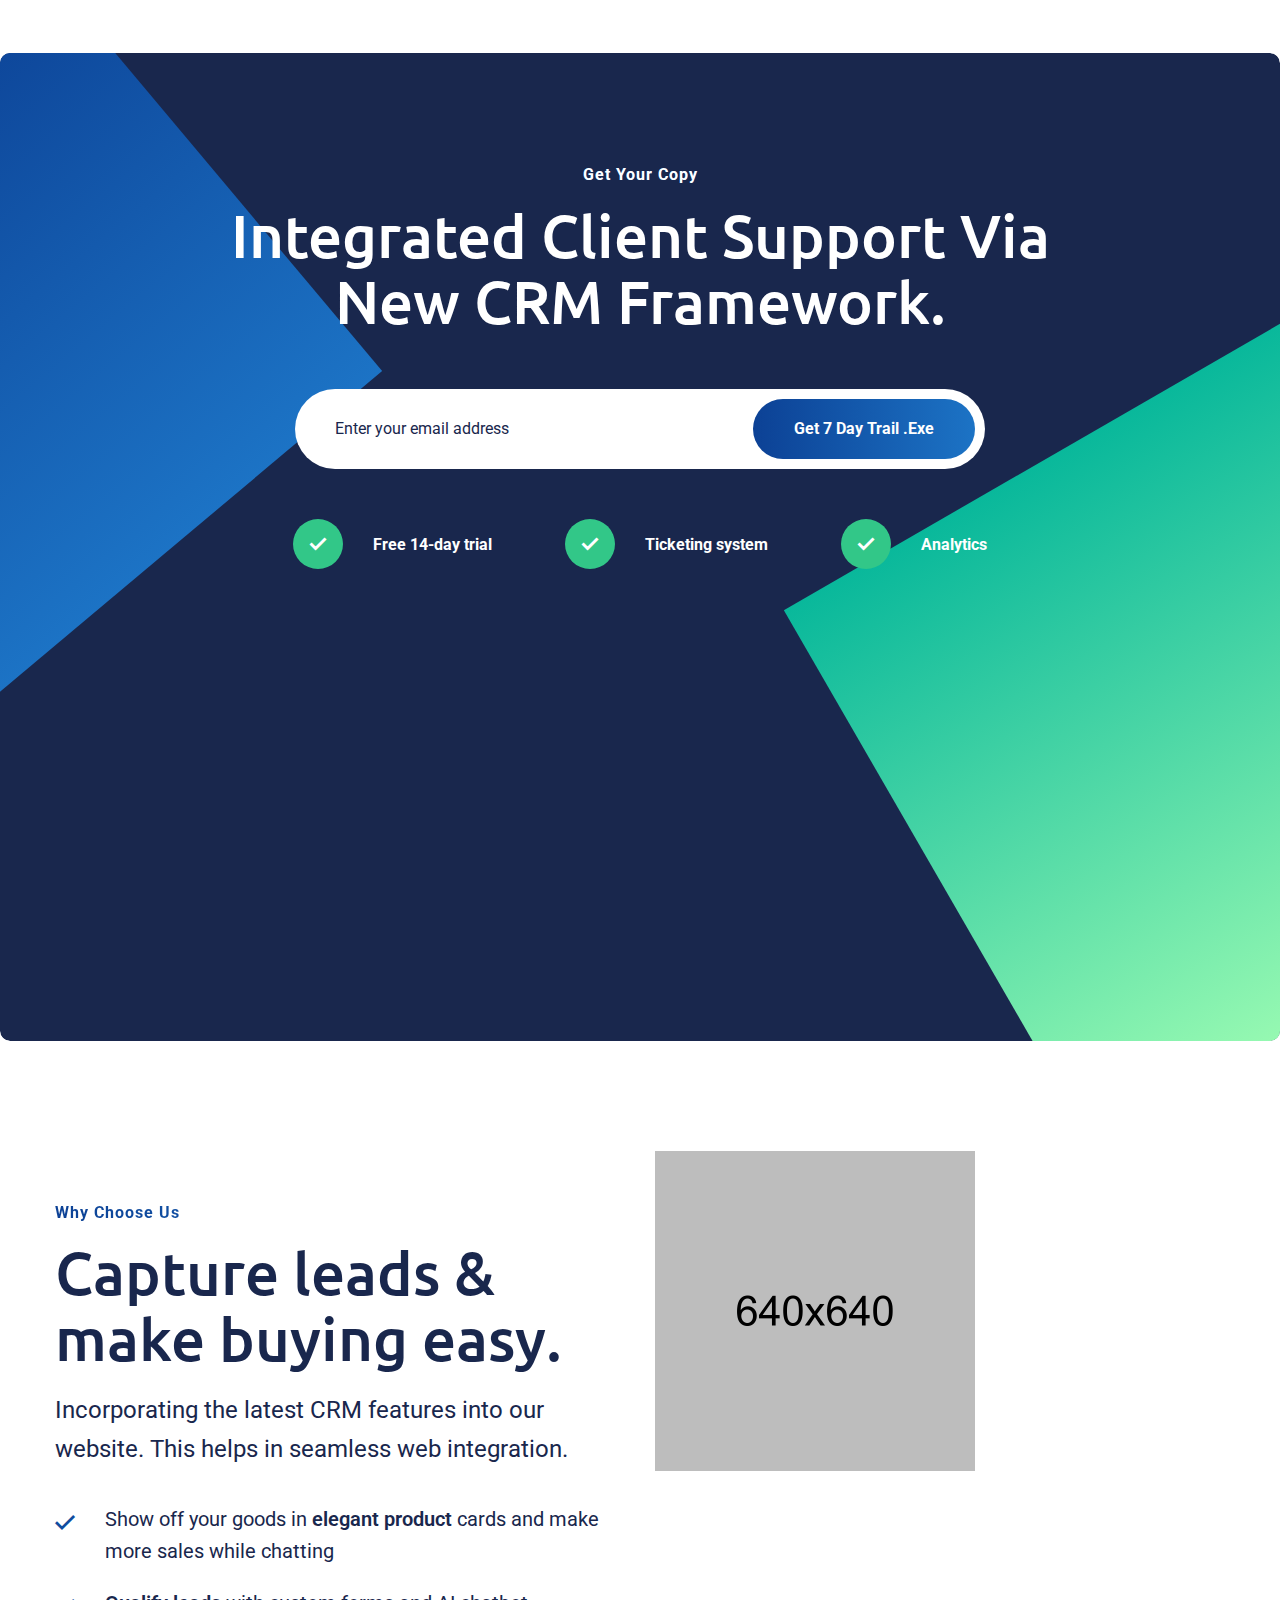
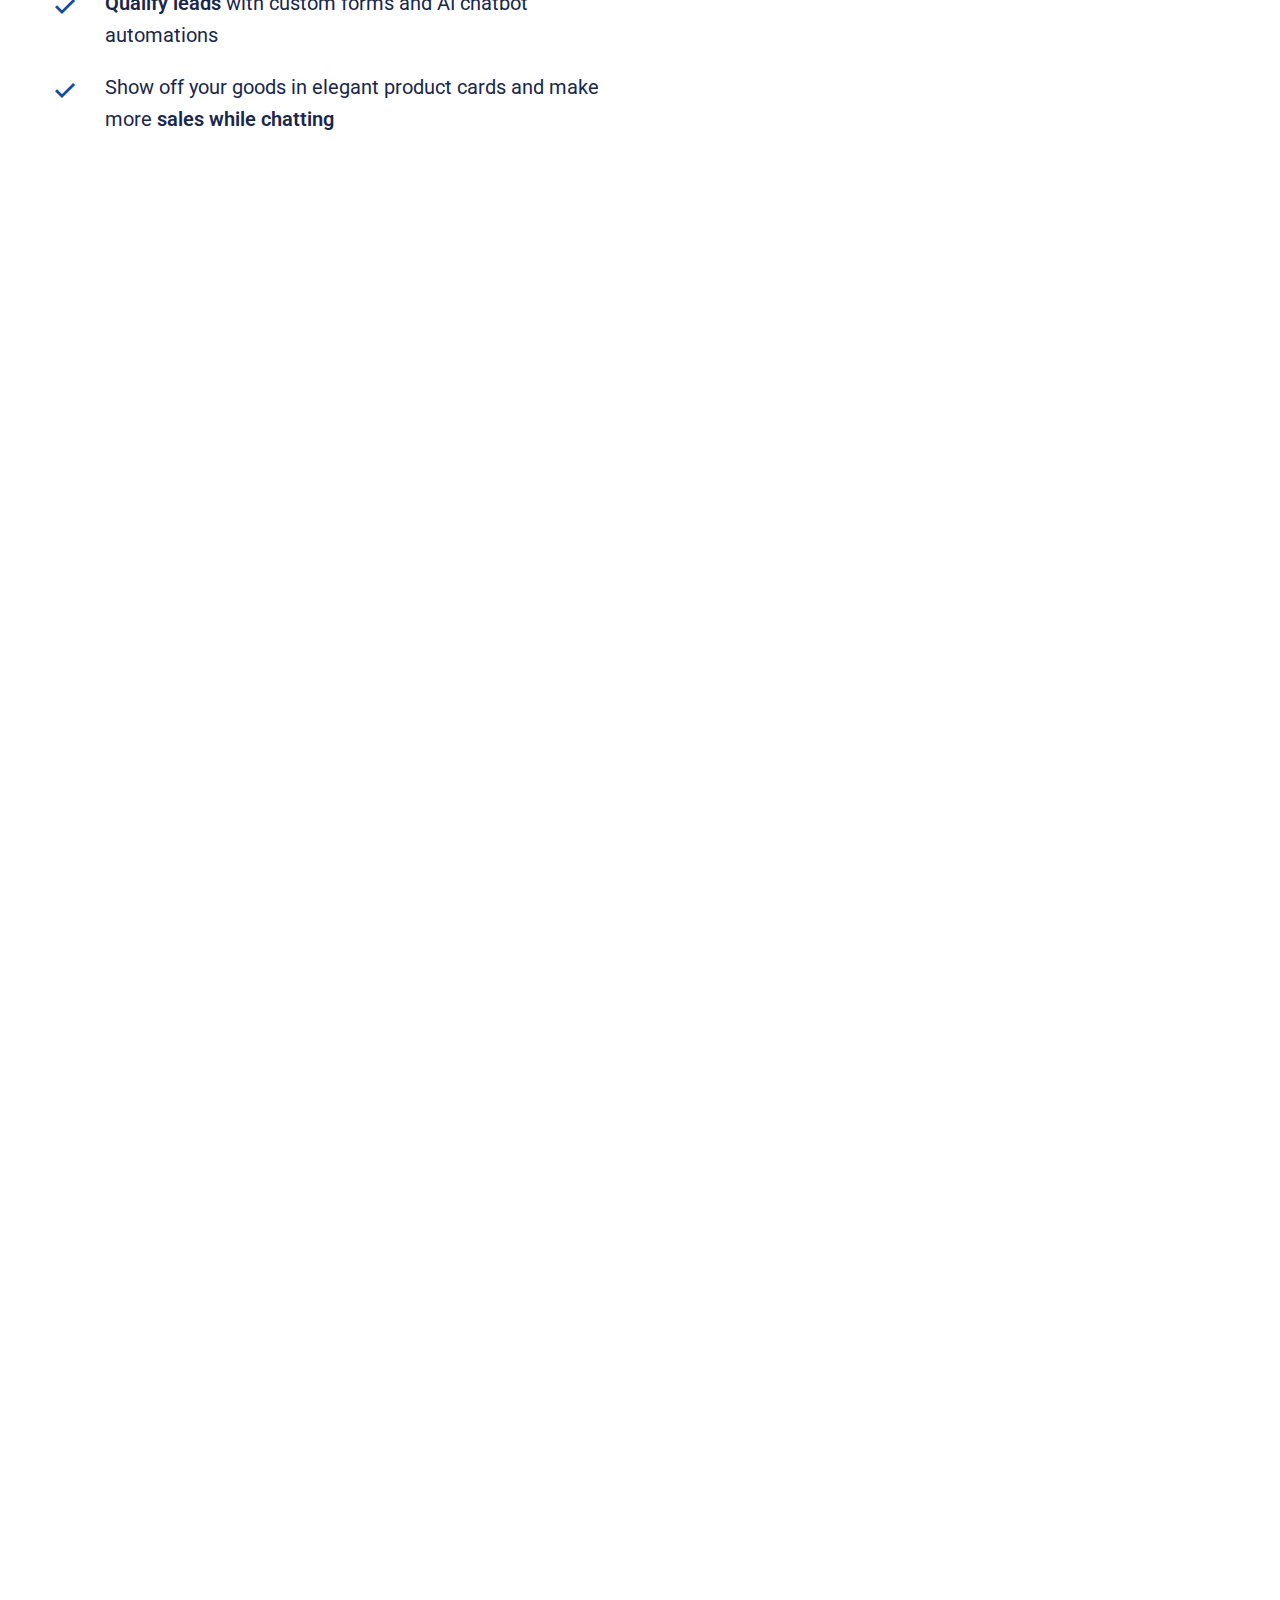
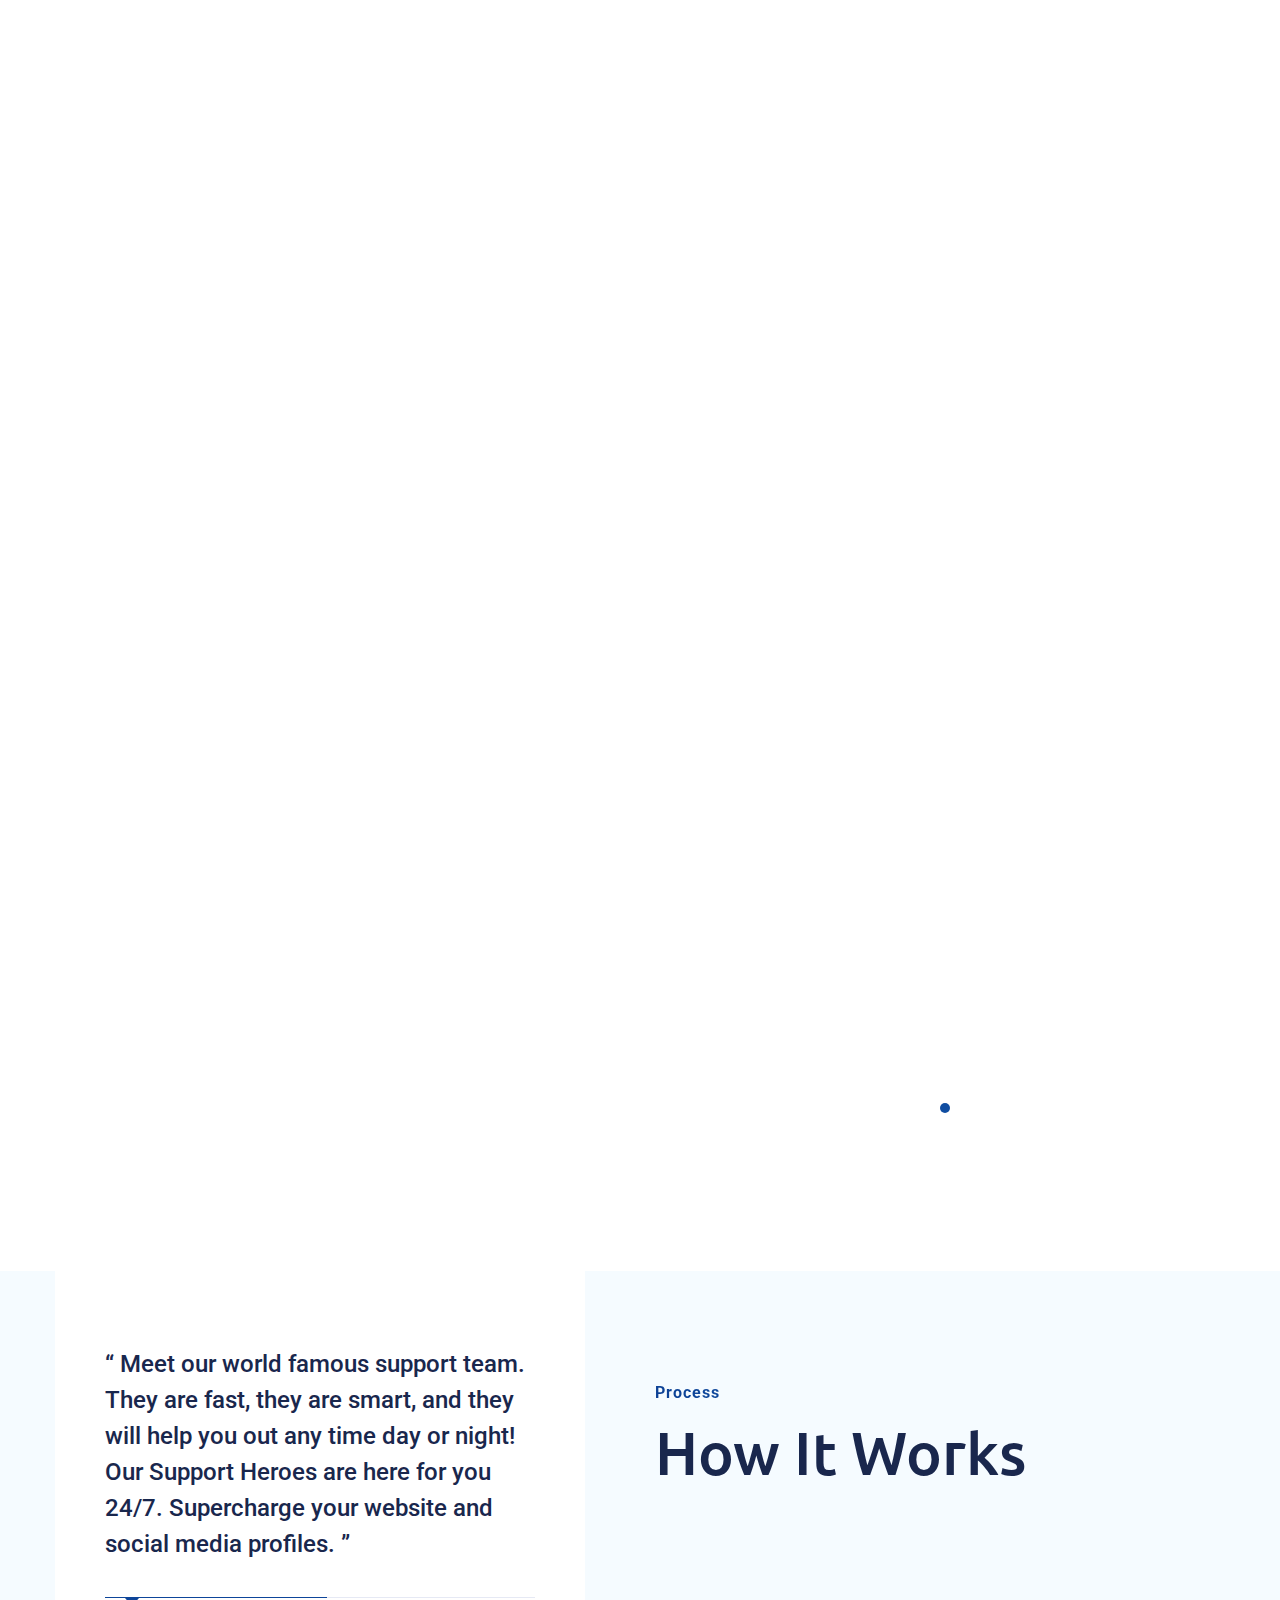
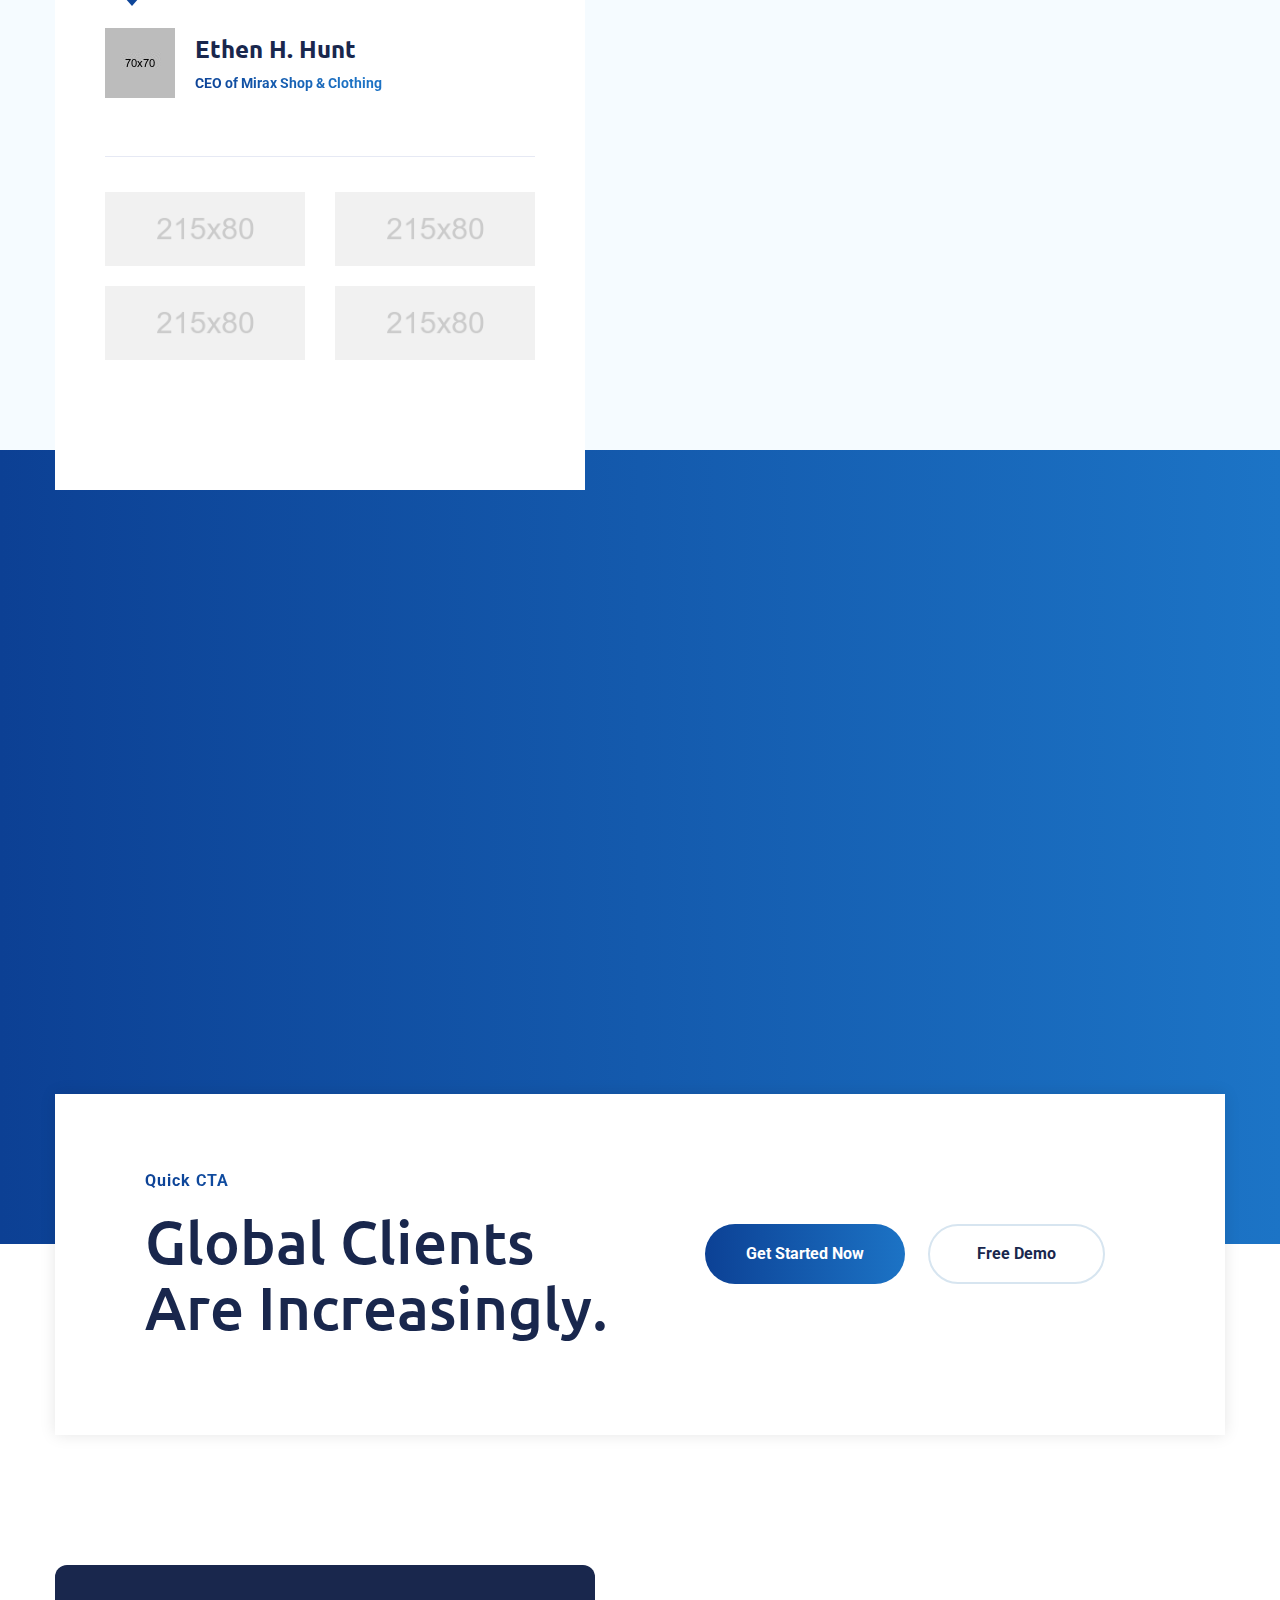
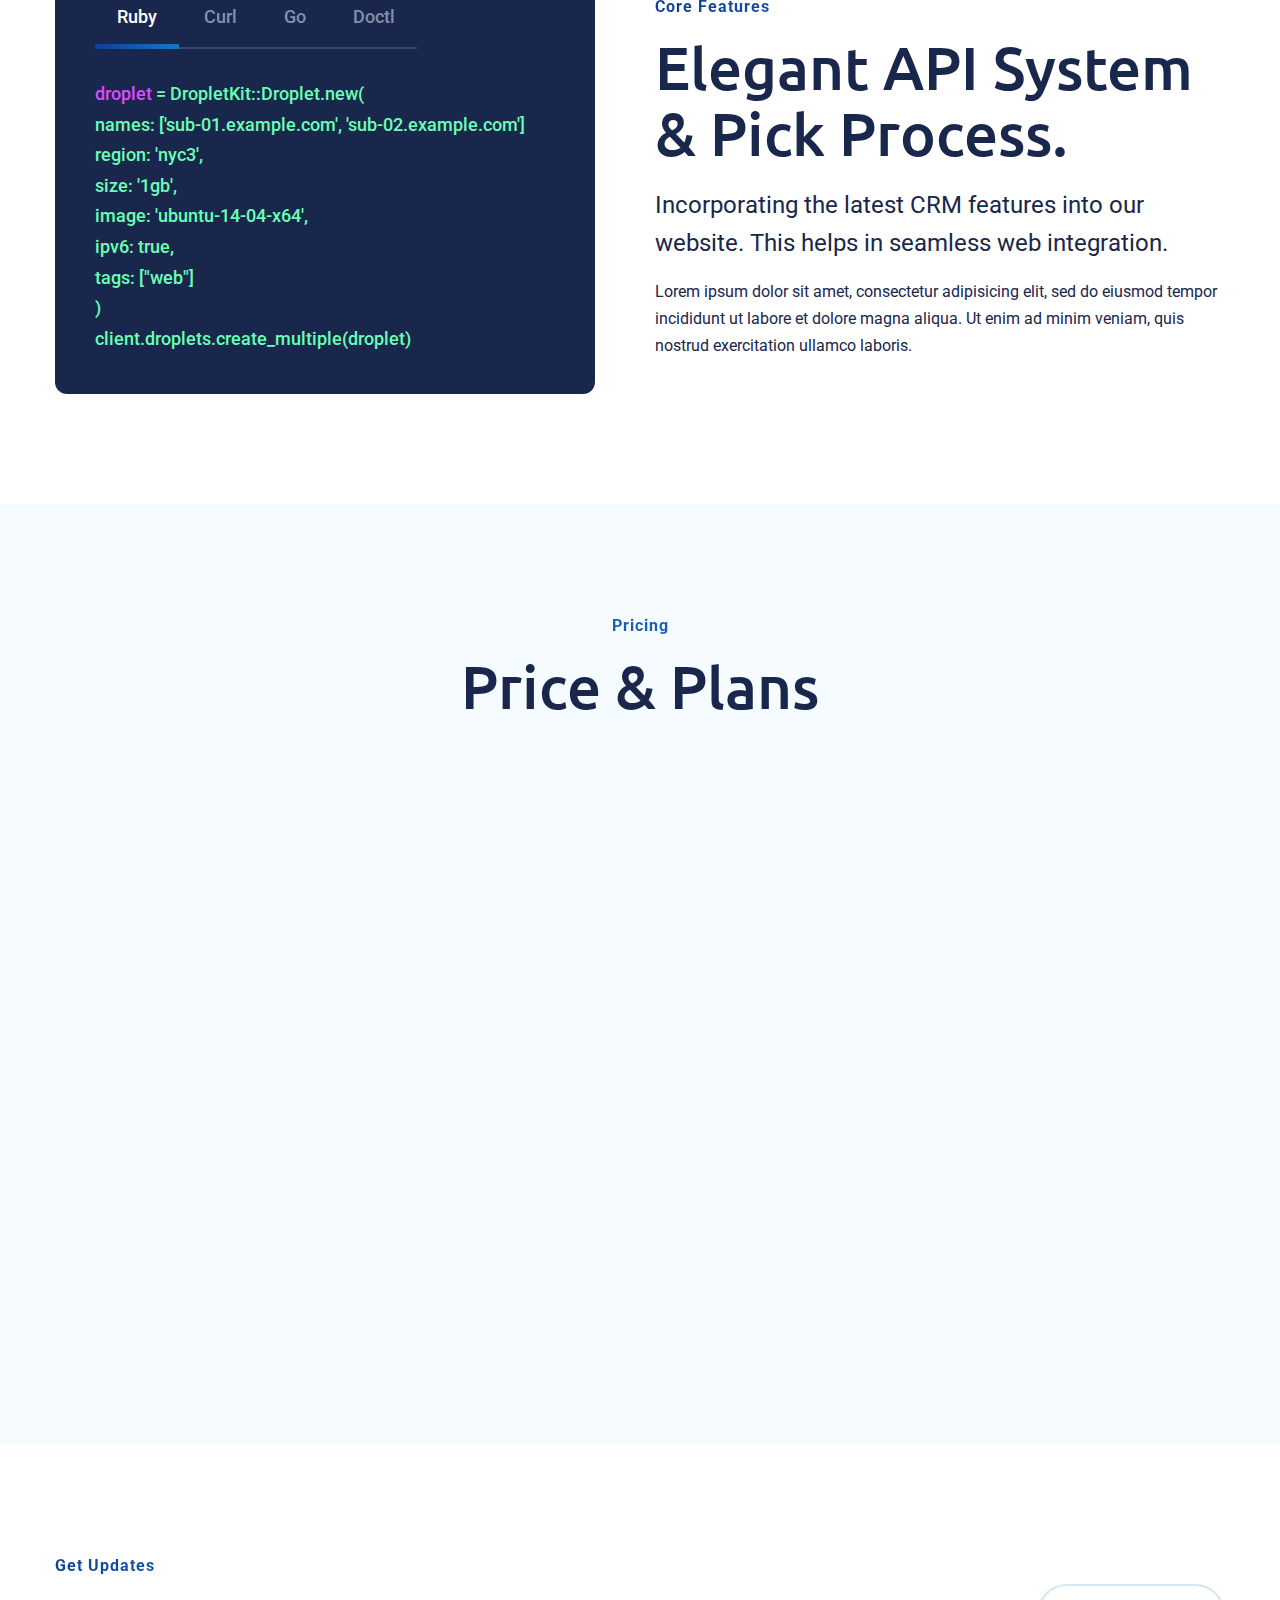
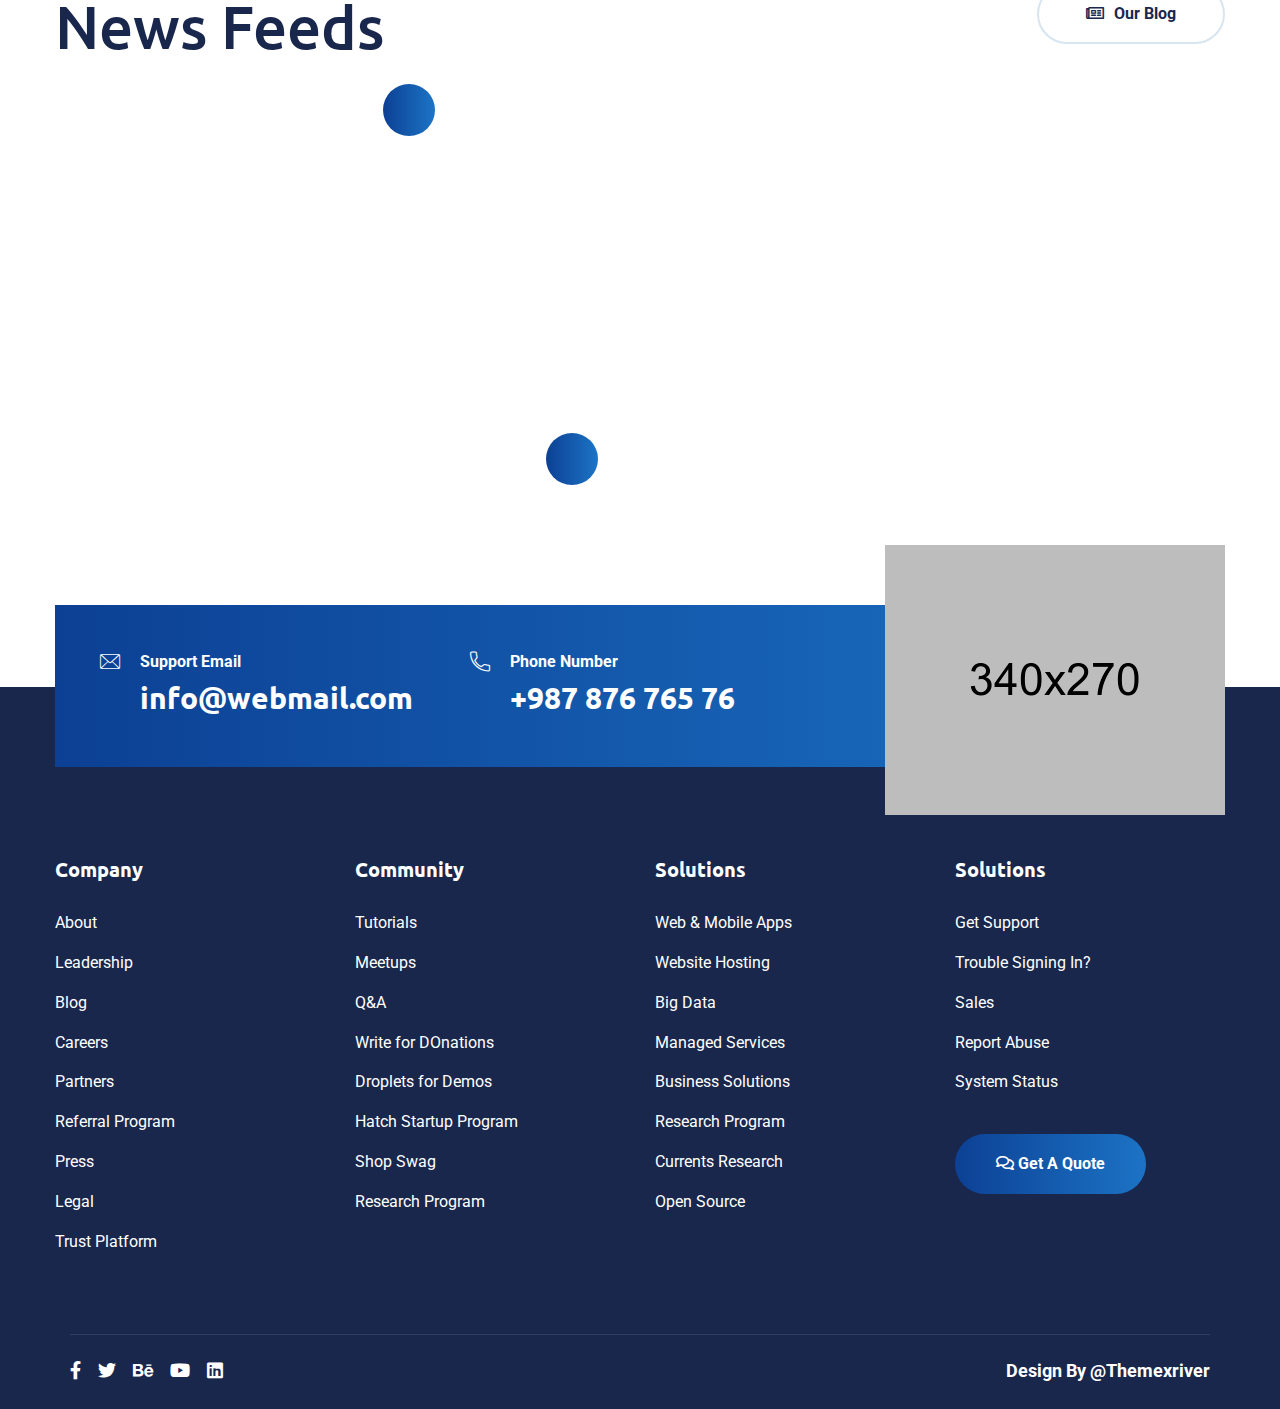
<file: index-4.html>
<!DOCTYPE html>
<html>
<head>
<meta charset="utf-8">
<title>oSaaS HTML Template | Homepage 04</title>
<!-- Stylesheets -->
<link href="css/bootstrap.css" rel="stylesheet">
<link href="css/main.css" rel="stylesheet">
<link href="css/responsive.css" rel="stylesheet">

<link rel="shortcut icon" href="images/favicon.png" type="image/x-icon">
<link rel="icon" href="images/favicon.png" type="image/x-icon">

<link href="https://fonts.googleapis.com/css2?family=Roboto:wght@100;300;400;500;700;900&family=Ubuntu:wght@300;400;500;700&display=swap" rel="stylesheet">

<!-- Responsive -->
<meta http-equiv="X-UA-Compatible" content="IE=edge">
<meta name="viewport" content="width=device-width, initial-scale=1.0, maximum-scale=1.0, user-scalable=0">

<!--[if lt IE 9]><script src="https://cdnjs.cloudflare.com/ajax/libs/html5shiv/3.7.3/html5shiv.js"></script><![endif]-->
<!--[if lt IE 9]><script src="js/respond.js"></script><![endif]-->
</head>

<body>

<div class="page-wrapper">
 	
    <!-- Preloader -->
    <div class="preloader"></div>
 	
    <!-- Main Header / Header Style Four -->
    <header class="main-header header-style-four">
    	
    	<!--Header-Upper-->
        <div class="header-upper">
        	<div class="outer-container">
            	<div class="clearfix">
                	
                	<div class="pull-left logo-box">
                    	<div class="logo"><a href="index.html"><img src="images/logo-5.png" alt="" title=""></a></div>
                    </div>
					
                   	<div class="nav-outer clearfix">
						<!-- Mobile Navigation Toggler -->
                        <div class="mobile-nav-toggler"><span class="icon flaticon-menu"></span></div>
						<!-- Main Menu -->
						<nav class="main-menu navbar-expand-md">
							<div class="navbar-header">
								<button class="navbar-toggler" type="button" data-toggle="collapse" data-target="#navbarSupportedContent" aria-controls="navbarSupportedContent" aria-expanded="false" aria-label="Toggle navigation">
									<span class="icon-bar"></span>
									<span class="icon-bar"></span>
									<span class="icon-bar"></span>
								</button>
							</div>

							<div class="navbar-collapse show collapse clearfix" id="navbarSupportedContent">
								<ul class="navigation left-nav clearfix">
									
									<li class="current dropdown"><a href="#">Home</a>
										<ul>
											<li><a href="index.html">Home Page 01</a></li>
											<li><a href="index-2.html">Home Page 02</a></li>
											<li><a href="index-3.html">Home Page 03</a></li>
											<li><a href="index-4.html">Home Page 04</a></li>
											<li><a href="index-5.html">Home Page 05</a></li>
											<li class="dropdown"><a href="#">Header Styles</a>
												<ul>
													<li><a href="index.html">Header Style 01</a></li>
													<li><a href="index-2.html">Header Style 02</a></li>
													<li><a href="index-3.html">Header Style 03</a></li>
													<li><a href="index-4.html">Header Style 04</a></li>
													<li><a href="index-5.html">Header Style 05</a></li>
												</ul>
											</li>
										</ul>
									</li>
									<li class="dropdown"><a href="#">About Us</a>
										<ul>
											<li><a href="about.html">About Us</a></li>
											<li><a href="team.html">Team</a></li>
											<li><a href="faq.html">Faq's</a></li>
											<li><a href="pricing.html">Pricing</a></li>
											<li><a href="process.html">Process</a></li>
										</ul>
									</li>
									<li class="dropdown"><a href="#">Services</a>
										<ul>
											<li><a href="service.html">Services</a></li>
											<li><a href="service-two.html">Services 02</a></li>
											<li><a href="service-detail.html">Services Detail</a></li>
										</ul>
									</li>
								</ul>
								
								<ul class="navigation right-nav clearfix">
									<li><a href="portfolio.html">Portfolio</a></li>
									<li class="dropdown"><a href="#">Blog</a>
										<ul>
											<li><a href="blog.html">Our Blog</a></li>
											<li><a href="blog-detail.html">Blog Detail</a></li>
											<li><a href="not-found.html">Not Found</a></li>
										</ul>
									</li>
									<li><a href="contact.html">Contact</a></li>
								</ul>
								
							</div>
							
						</nav>
						
						<!-- Outer Box -->
						<div class="outer-box">
							
							<!-- Language -->
							<div class="language dropdown"><a class="btn btn-default dropdown-toggle" id="dropdownMenu1" data-toggle="dropdown" aria-haspopup="true" aria-expanded="true" href="#"><span class="flag-icon"><img src="images/icons/usa-flag.jpg" alt=""/></span></a>
								<ul class="dropdown-menu style-one" aria-labelledby="dropdownMenu1">
									<li><a href="#"><span class="flag"><img src="images/icons/usa.jpg" alt="" /></span> English</a></li>
									<li><a href="#"><span class="flag"><img src="images/icons/german.jpg" alt="" /></span> German</a></li>
									<li><a href="#"><span class="flag"><img src="images/icons/arabic.jpg" alt="" /></span> Arabic</a></li>
									<li><a href="#"><span class="flag"><img src="images/icons/pakistan.jpg" alt="" /></span> Pakistan</a></li>
								</ul>
							</div>
							
							<!-- Search Btn -->
							<div class="search-box-btn search-box-outer"><span class="icon fa fa-search"></span></div>
							
						</div>
						
					</div>
                   
                </div>
            </div>
        </div>
        <!--End Header Upper-->
        
		<!-- Mobile Menu  -->
        <div class="mobile-menu">
            <div class="menu-backdrop"></div>
            <div class="close-btn"><span class="icon flaticon-multiply"></span></div>
            
            <nav class="menu-box">
                <div class="nav-logo"><a href="index.html"><img src="images/logo-2.png" alt="" title=""></a></div>
                <div class="menu-outer"><!--Here Menu Will Come Automatically Via Javascript / Same Menu as in Header--></div>
            </nav>
        </div><!-- End Mobile Menu -->
		
    </header>
    <!--End Main Header -->
	
	<!-- Banner Section Four -->
    <section class="banner-section-four">
		<div class="auto-container">
			
			<!-- Content Column -->
			<div class="content-box">
				<div class="inner-box">
					<div class="title">Needs of big & small enterprises</div>
					<h1>Custom User Interface <br> & Integration</h1>
					<div class="btn-box text-center">
						<a href="contact.html" class="theme-btn btn-style-twelve"><span class="txt">Get Started now</span></a>
						<a href="#" class="theme-btn btn-style-thirteen"><span class="txt">Free Demo</span></a>
					</div>
				</div>
			</div>
			<!-- Image Box -->
			<div class="image-box wow fadeInUp" data-wow-delay="0ms" data-wow-duration="1500ms">
				<img src="images/resource/banner-3.png" alt="" />
			</div>
		</div>
		
		<!--Scroll Dwwn Btn-->
        <div class="mouse-btn-down scroll-to-target" data-target=".featured-section">
			<div class="chevron"></div>
			<div class="chevron"></div>
			<div class="chevron"></div>
		</div>
		
	</section>
	<!-- End Banner Section -->
	
	<!-- Featured Section Three -->
	<section class="featured-section-three">
		<div class="auto-container">
			<div class="row clearfix">
				
				<!-- Feature Block Three -->
				<div class="feature-block-three col-lg-4 col-md-6 col-sm-12">
					<div class="inner-box wow fadeInLeft" data-wow-delay="0ms" data-wow-duration="1500ms">
						<div class="content">
							<div class="icon"><img src="images/icons/feature-icon-1.png" alt="" /></div>
							<h4>Implement ideas</h4>
							<div class="text">For your company</div>
							<span class="arrow flaticon-arrow-pointing-to-right"></span>
						</div>
					</div>
				</div>
				
				<!-- Feature Block Three -->
				<div class="feature-block-three col-lg-4 col-md-6 col-sm-12">
					<div class="inner-box wow fadeInUp" data-wow-delay="0ms" data-wow-duration="1500ms">
						<div class="content">
							<div class="icon"><img src="images/icons/feature-icon-2.png" alt="" /></div>
							<h4>Practical CRM</h4>
							<div class="text">Making it simpler & easier</div>
							<span class="arrow flaticon-arrow-pointing-to-right"></span>
						</div>
					</div>
				</div>
				
				<!-- Feature Block Three -->
				<div class="feature-block-three col-lg-4 col-md-6 col-sm-12">
					<div class="inner-box wow fadeInRight" data-wow-delay="0ms" data-wow-duration="1500ms">
						<div class="content">
							<div class="icon"><img src="images/icons/feature-icon-3.png" alt="" /></div>
							<h4>Integration Easy</h4>
							<div class="text">Simple and Easier</div>
							<span class="arrow flaticon-arrow-pointing-to-right"></span>
						</div>
					</div>
				</div>
				
			</div>
		</div>
	</section>
	<!-- End Featured Section Three -->
	
	<!-- Featured Section Four -->
	<section class="featured-section-four">
		<div class="auto-container">
			<div class="row clearfix">
				
				<!-- Image Column -->
				<div class="image-column col-lg-6 col-md-12 col-sm-12">
					<div class="inner-column">
						<div class="image" data-tilt data-tilt-max="8">
							<img src="images/resource/feature-1.png" alt="" />
						</div>
					</div>
				</div>
				
				<!-- Content Column -->
				<div class="content-column col-lg-6 col-md-12 col-sm-12">
					<div class="inner-column">
						<div class="sec-title style-four">
							<div class="title">Core Features</div>
							<h1>Meet Our Unique CRM Features!</h1>
							<div class="text">Incorporating the latest CRM features into our website. This helps in seamless web integration.</div>
						</div>
						<div class="feature-blocks-outer">
							<div class="row clearfix">
								
								<!-- Feature Block Four -->
								<div class="feature-block-four col-lg-6 col-md-6 col-sm-12">
									<div class="inner-box wow fadeInLeft" data-wow-delay="0ms" data-wow-duration="1500ms">
										<div class="upper-box">
											<div class="icon"><img src="images/icons/feature-icon-4.png" alt="" /></div>
											<h4>CRM Security</h4>
										</div>
										<div class="text">Offering custom-designed and bespoke CRM solutions to our clients just like magic.</div>
										<div class="number">01</div>
									</div>
								</div>
								
								<!-- Feature Block Four -->
								<div class="feature-block-four col-lg-6 col-md-6 col-sm-12">
									<div class="inner-box wow fadeInRight" data-wow-delay="0ms" data-wow-duration="1500ms">
										<div class="upper-box">
											<div class="icon"><img src="images/icons/feature-icon-5.png" alt="" /></div>
											<h4>Sales-Force</h4>
										</div>
										<div class="text">Offering custom-designed and bespoke CRM solutions to our clients just like magic.</div>
										<div class="number">02</div>
									</div>
								</div>
								
							</div>
						</div>
					</div>
				</div>
				
			</div>
		</div>
	</section>
	<!-- End Featured Section Four -->
	
	<!-- Download Section -->
	<section class="download-section">
		<div class="outer-container">
			<div class="triangle-one"></div>
			<div class="triangle-two"></div>
			<div class="auto-container">
				<!-- Sec Title -->
				<div class="sec-title centered light style-four">
					<div class="title">Get Your Copy</div>
					<h1>Integrated Client Support Via <br> New CRM Framework.</h1>
				</div>
				
				<!-- Subscribe Form Five -->
				<div class="subscribe-form-five">
					<form method="post" action="contact.html">
						<div class="form-group">
							<input type="email" name="email" value="" placeholder="Enter your email address" required>
							<button type="submit" class="theme-btn btn-style-twelve"><span class="txt">Get 7 Day Trail .Exe</span></button>
						</div>
					</form>
				</div>
				
				<!-- List Outer -->
				<ul class="list-outer">
					<li>Free 14-day trial</li>
					<li>Ticketing system</li>
					<li>Analytics</li>
				</ul>
				<!-- Image Box -->
				<div class="image-box wow fadeInUp" data-wow-delay="0ms" data-wow-duration="1500ms">
					<img src="images/resource/framework.png" alt="" />
				</div>
				
			</div>
		</div>
	</section>
	<!-- End Download Section -->
	
	<!-- Choose Section -->
	<section class="choose-section">
		<div class="auto-container">
			<div class="row clearfix">
				
				<!-- Content Column -->
				<div class="content-column col-lg-6 col-md-12 col-sm-12">
					<div class="inner-column">
						<div class="sec-title style-four">
							<div class="title">Why Choose Us</div>
							<h1>Capture leads & make buying easy.</h1>
							<div class="text">Incorporating the latest CRM features into our website. This helps in seamless web integration.</div>
						</div>
						<ul class="list">
							<li>Show off your goods in <span>elegant product</span> cards and make <br> more sales while chatting</li>
							<li><span>Qualify leads</span> with custom forms and AI chatbot <br> automations</li>
							<li>Show off your goods in elegant product cards and make <br> more <span>sales while chatting</span></li>
						</ul>
					</div>
				</div>
				
				<!-- Carousel Column -->
				<div class="carousel-column col-lg-6 col-md-12 col-sm-12">
					<div class="inner-column">
						<div class="single-item-carousel owl-carousel owl-theme">
							
							<div class="image">
								<img src="images/resource/choose.png" alt="" />
							</div>
							
							<div class="image">
								<img src="images/resource/choose.png" alt="" />
							</div>
							
							<div class="image">
								<img src="images/resource/choose.png" alt="" />
							</div>
							
						</div>
					</div>
				</div>
				
			</div>
		</div>
	</section>
	<!-- End Choose Section -->
	
	<!-- Process Section -->
	<section class="process-section">
		<div class="auto-container">
			<div class="row clearfix">
				
				<!-- Carousel Column -->
				<div class="carousel-column col-lg-6 col-md-12 col-sm-12">
					<div class="inner-column">
					
						<!-- Carousel Box -->
						<div class="carousel-box">
							<!-- Testimonial Block -->
							<div class="testimonial-block">
								<div class="inner-box">
									<div class="text">“ Meet our world famous support team. They are fast, they are smart, and they will help you out any time day or night! Our Support Heroes are here for you 24/7. Supercharge your website and social media profiles. ”</div>
									<div class="author-box">
										<div class="box-inner">
											<div class="author-content">
												<div class="author-image">
													<img src="images/resource/author-4.jpg" alt="" />
												</div>
												<h4>Ethen H. Hunt</h4>
												<div class="designation">CEO of Mirax Shop & Clothing</div>
											</div>
										</div>
									</div>
								</div>
							</div>
						</div>
						
						<!-- Clients Box -->
						<div class="clients-box">
							<div class="row clearfix">
								<!-- Client Column -->
								<div class="client-column col-lg-6 col-md-6 col-sm-12">
									<a href="#"><img src="images/clients/11.png" alt="" /></a>
								</div>
								<!-- Client Column -->
								<div class="client-column col-lg-6 col-md-6 col-sm-12">
									<a href="#"><img src="images/clients/12.png" alt="" /></a>
								</div>
								<!-- Client Column -->
								<div class="client-column col-lg-6 col-md-6 col-sm-12">
									<a href="#"><img src="images/clients/13.png" alt="" /></a>
								</div>
								<!-- Client Column -->
								<div class="client-column col-lg-6 col-md-6 col-sm-12">
									<a href="#"><img src="images/clients/14.png" alt="" /></a>
								</div>
							</div>
						</div>
						
					</div>
				</div>
				
				<!-- Content Column -->
				<div class="content-column col-lg-6 col-md-12 col-sm-12">
					<div class="inner-column">
						<div class="sec-title style-four">
							<div class="title">Process</div>
							<h1>How It Works</h1>
						</div>
						<div class="blocks-outer">
							
							<!-- Process Block -->
							<div class="process-block">
								<div class="inner-box wow fadeInUp" data-wow-delay="0ms" data-wow-duration="1500ms">
									<span class="arrow flaticon-arrow-pointing-to-right"></span>
									<div class="number">01</div>
									<h4>Download Our App</h4>
									<div class="text">Incorporating the latest CRM features into our website. <br> This helps in seamless web integration. </div>
								</div>
							</div>
							
							<!-- Process Block -->
							<div class="process-block">
								<div class="inner-box wow fadeInUp" data-wow-delay="150ms" data-wow-duration="1500ms">
									<span class="arrow flaticon-arrow-pointing-to-right"></span>
									<div class="number">02</div>
									<h4>List Your Company Detail</h4>
									<div class="text">Incorporating the latest CRM features into our website. <br> This helps in seamless web integration. </div>
								</div>
							</div>
							
							<!-- Process Block -->
							<div class="process-block">
								<div class="inner-box wow fadeInUp" data-wow-delay="300ms" data-wow-duration="1500ms">
									<span class="arrow flaticon-arrow-pointing-to-right"></span>
									<div class="number">03</div>
									<h4>Enjoy Your Business</h4>
									<div class="text">Incorporating the latest CRM features into our website. <br> This helps in seamless web integration. </div>
								</div>
							</div>
							
						</div>
					</div>
				</div>
				
			</div>
		</div>
	</section>
	<!-- End Process Section -->
	
	<!-- Counter Section Two -->
	<section class="counter-section-two">
		<div class="auto-container">
			<!-- Fact Counter Two -->
			<div class="fact-counter-two">
				<div class="row clearfix">

					<!-- Column -->
					<div class="column counter-column col-lg-4 col-md-6 col-sm-12">
						<div class="inner wow fadeInLeft" data-wow-delay="0ms" data-wow-duration="1500ms">
							<div class="content">
								<div class="icon-box">
									<span class="icon"><img src="images/resource/counter-icon-1.png" alt="" /></span>
								</div>
								<div class="plus fa fa-plus"></div>
								<h4 class="counter-title">Monthly Download</h4>
								<div class="count-outer count-box">
									<span class="count-text" data-speed="3000" data-stop="31000">0</span>
								</div>
							</div>
						</div>
					</div>

					<!-- Column -->
					<div class="column counter-column col-lg-4 col-md-6 col-sm-12">
						<div class="inner wow fadeInLeft" data-wow-delay="150ms" data-wow-duration="1500ms">
							<div class="content">
								<div class="icon-box">
									<span class="icon"><img src="images/resource/counter-icon-2.png" alt="" /></span>
								</div>
								<div class="plus fa fa-plus"></div>
								<h4 class="counter-title">Country Coverage</h4>
								<div class="count-outer count-box alternate">
									<span class="count-text" data-speed="3000" data-stop="100">0</span>+
								</div>
							</div>
						</div>
					</div>

					<!-- Column -->
					<div class="column counter-column col-lg-4 col-md-6 col-sm-12">
						<div class="inner wow fadeInLeft" data-wow-delay="300ms" data-wow-duration="1500ms">
							<div class="content">
								<div class="icon-box">
									<span class="icon"><img src="images/resource/counter-icon-3.png" alt="" /></span>
								</div>
								<div class="plus fa fa-plus"></div>
								<h4 class="counter-title">Get Reward</h4>
								<div class="count-outer count-box">
									<span class="count-text" data-speed="2000" data-stop="50">0</span>+
								</div>
							</div>
						</div>
					</div>

				</div>
			</div>
		</div>
	</section>
	<!-- End Counter Section Two -->
	
	<!-- CTA Section -->
	<section class="cta-section">
		<div class="auto-container">
			<div class="inner-container margin-top">
				<div class="row clearfix">
					<!-- Title Column -->
					<div class="title-column col-lg-6 col-md-12 col-sm-12">
						<div class="inner-column">
							<div class="sec-title style-four">
								<div class="title">Quick CTA</div>
								<h1>Global Clients Are Increasingly.</h1>
							</div>
						</div>
					</div>
					<!-- Button Column -->
					<div class="button-column col-lg-6 col-md-12 col-sm-12">
						<div class="inner-column">
							<div class="btn-box text-center">
								<a href="contact.html" class="theme-btn btn-style-twelve"><span class="txt">Get Started now</span></a>
								<a href="#" class="theme-btn btn-style-thirteen"><span class="txt">Free Demo</span></a>
							</div>
						</div>
					</div>
				</div>
			</div>
		</div>
	</section>
	<!-- End CTA Section -->
	
	<!-- Featured Section Five -->
	<section class="featured-section-five">
		<div class="auto-container">
			<div class="row clearfix">
				
				<!-- Tab Column -->
				<div class="tab-column col-lg-6 col-md-12 col-sm-12">
					<div class="inner-column">
						
						<!-- Cources Info Tabs -->
						<div class="cources-info-tabs">
							<!-- Cources Tabs -->
							<div class="cources-tabs tabs-box">
								
								<!--Tab Btns-->
								<ul class="tab-btns tab-buttons clearfix">
									<li data-tab="#prod-ruby" class="tab-btn active-btn">
										Ruby
									</li>
									<li data-tab="#prod-curl" class="tab-btn">
										Curl
									</li>
									<li data-tab="#prod-go" class="tab-btn">
										Go
									</li>
									<li data-tab="#prod-doctl" class="tab-btn">
										Doctl
									</li>
								</ul>
								
								<!--Tabs Container-->
								<div class="tabs-content">
									
									<!-- Tab / Active Tab -->
									<div class="tab active-tab" id="prod-ruby">
										<div class="code-text">
											<span class="title">droplet</span> = DropletKit::Droplet.new(<br>
											  names: ['sub-01.example.com', 'sub-02.example.com']<br>
											  region: 'nyc3',<br>
											  size: '1gb',<br>
											  image: 'ubuntu-14-04-x64',<br>
											  ipv6: true,<br>
											  tags: ["web"]<br>
											)<br>
											client.droplets.create_multiple(droplet)<br>
										</div>
									</div>
									
									<!-- Tab -->
									<div class="tab" id="prod-curl">
										<div class="code-text">
											<span class="title">droplet</span> = DropletKit::Droplet.new(<br>
											  names: ['sub-01.example.com', 'sub-02.example.com']<br>
											  region: 'nyc3',<br>
											  size: '1gb',<br>
											  image: 'ubuntu-14-04-x64',<br>
											  ipv6: true,<br>
											  tags: ["web"]<br>
											)<br>
											client.droplets.create_multiple(droplet)<br>
										</div>
									</div>
									
									<!-- Tab -->
									<div class="tab" id="prod-go">
										<div class="code-text">
											<span class="title">droplet</span> = DropletKit::Droplet.new(<br>
											  names: ['sub-01.example.com', 'sub-02.example.com']<br>
											  region: 'nyc3',<br>
											  size: '1gb',<br>
											  image: 'ubuntu-14-04-x64',<br>
											  ipv6: true,<br>
											  tags: ["web"]<br>
											)<br>
											client.droplets.create_multiple(droplet)<br>
										</div>
									</div>
									
									<!-- Tab -->
									<div class="tab" id="prod-doctl">
										<div class="code-text">
											<span class="title">droplet</span> = DropletKit::Droplet.new(<br>
											  names: ['sub-01.example.com', 'sub-02.example.com']<br>
											  region: 'nyc3',<br>
											  size: '1gb',<br>
											  image: 'ubuntu-14-04-x64',<br>
											  ipv6: true,<br>
											  tags: ["web"]<br>
											)<br>
											client.droplets.create_multiple(droplet)<br>
										</div>
									</div>
									
								</div>
								
							</div>
						</div>
						
					</div>
				</div>
				
				<!-- Content Column -->
				<div class="content-column col-lg-6 col-md-12 col-sm-12">
					<div class="inner-column">
						<div class="sec-title style-four">
							<div class="title">Core Features</div>
							<h1>Elegant API System <br> & Pick Process.</h1>
							<div class="text">Incorporating the latest CRM features into our website. This helps in seamless web integration.</div>
						</div>
						<div class="column-text">Lorem ipsum dolor sit amet, consectetur adipisicing elit, sed do eiusmod tempor incididunt ut labore et dolore magna aliqua. Ut enim ad minim veniam, quis nostrud exercitation ullamco laboris. </div>
					</div>
				</div>
				
			</div>
		</div>
	</section>
	<!-- End Featured Section Five -->
	
	<!-- Price Section / Style Two -->
	<section class="price-section style-two">
		<div class="auto-container">
			<!-- Sec Title -->
			<div class="sec-title style-four centered">
				<div class="title">Pricing</div>
				<h1>Price & Plans</h1>
			</div>
			
			<div class="clearfix">
				
				<!-- Trial Section -->
				<div class="trial-column col-lg-4 col-md-12 col-sm-12">
					<div class="inner-column wow fadeInLeft" data-wow-delay="0ms" data-wow-duration="1500ms" style="background-image:url(images/background/1.jpg)">
						<div class="icon flaticon-woman"></div>
						<h2>7 Day Trail <span>Access</span></h2>
						<div class="title">Get trail experience</div>
						<div class="text">Its only for trail base not for core <br> level & parmanent use.</div>
						<ul class="app-options">
							<li><a href="#" class="fab fa-windows"></a></li>
							<li><a href="#" class="fab fa-apple"></a></li>
						</ul>
					</div>
				</div>
				
				<!-- Price Section -->
				<div class="price-column col-lg-8 col-md-12 col-sm-12">
					<div class="inner-column wow fadeInRight" data-wow-delay="0ms" data-wow-duration="1500ms">
						<div class="upper-box">
							<div class="title-box">
								<div class="title-inner">
									<span class="icon flaticon-team"></span>
									<h2>Life Time <span>Access</span></h2>
									<div class="title">Get Amazing experience</div>
								</div>
							</div>
							<div class="price"><sub>$</sub>299<sub>.00</sub></div>
							<div class="text">No setup fees, monthly fees or hidden fees - only pay for what you user. + Automatic volume discounts.</div>
						</div>
						<div class="lower-box">
							<div class="row clearfix">
								<div class="column col-lg-6 col-md-6 col-sm-12">
									<ul class="list-style-one">
										<li><span>Unlimited </span>Access</li>
										<li><span>100GB </span>Cloud Hosting</li>
										<li><span>Double </span>Authentication</li>
									</ul>
								</div>
								<div class="column col-lg-6 col-md-6 col-sm-12">
									<ul class="list-style-one">
										<li><span>Mobile & Tab </span>Access</li>
										<li><span>24/7 Online </span>Support</li>
										<li><span>Easy To </span>Edit & Customize</li>
									</ul>
								</div>
							</div>
						</div>
					</div>
				</div>
				
			</div>
			
		</div>
	</section>
	<!-- End Price Section -->
	
	<!-- Blog Section Three -->
	<section class="blog-section-three">
		<div class="auto-container">
			<!-- Sec Title -->
			<div class="sec-title style-four">
				<div class="clearfix">
					<div class="pull-left">
						<div class="title">Get Updates</div>
						<h1>News Feeds</h1>
					</div>
					<div class="pull-right">
						<a href="blog.html" class="theme-btn btn-style-thirteen"><span class="txt"><i class="far fa-newspaper"></i>Our Blog</span></a>
					</div>
				</div>
			</div>
			<div class="inner-container">
				<div class="circle-one"></div>
				<div class="circle-two"></div>
				<div class="row clearfix">
						
					<!-- News Block -->
					<div class="news-block-three col-lg-3 col-md-6 col-sm-12">
						<div class="inner-box wow fadeInLeft" data-wow-delay="0ms" data-wow-duration="1500ms">
							<div class="category">Software</div>
							<h5><a href="blog-detail.html">All these data frstate the user and leads.</a></h5>
							<div class="text">Too much data and forcing the brain to accommodate all fru the user and leads them.</div>
							<ul class="post-meta">
								<li><span class="icon far fa-user"></span>By Admin</li>
								<li><span class="icon far fa-calendar-alt"></span>24th Mar 2020</li>
							</ul>
						</div>
					</div>
					
					<!-- News Block -->
					<div class="news-block-three col-lg-3 col-md-6 col-sm-12">
						<div class="inner-box wow fadeInLeft" data-wow-delay="150ms" data-wow-duration="1500ms">
							<div class="category">Saas</div>
							<h5><a href="blog-detail.html">All these data frstate the user and leads.</a></h5>
							<div class="text">Too much data and forcing the brain to accommodate all these the user and leads them.</div>
							<ul class="post-meta">
								<li><span class="icon far fa-user"></span>By Admin</li>
								<li><span class="icon far fa-calendar-alt"></span>24th Mar 2020</li>
							</ul>
						</div>
					</div>
					
					<!-- News Block -->
					<div class="news-block-three col-lg-6 col-md-6 col-sm-12">
						<div class="inner-box wow fadeInRight" data-wow-delay="0ms" data-wow-duration="1500ms">
							<div class="category">Business</div>
							<h5><a href="blog-detail.html">Consider we have two screens of the mobile app, the first screen has some instructions</a></h5>
							<div class="text">Too much data and forcing the brain to accommodate all these data frustrate the user and leads them to abandon the task. The short term memory of our brain has limitations.</div>
							<ul class="post-meta">
								<li><span class="icon far fa-user"></span>By Admin</li>
								<li><span class="icon far fa-calendar-alt"></span>24th Mar 2020</li>
							</ul>
						</div>
					</div>
					
				</div>
			</div>
		</div>
	</section>
	<!-- End Blog Section Three -->
	
	<!-- Contact Info Section -->
	<section class="contact-info-section">
		<div class="auto-container">
			<div class="inner-container margin-bottom">
				<div class="row clearfix">
					
					<!-- Info Column -->
					<div class="info-column col-lg-4 col-md-6 col-sm-12">
						<div class="inner-column">
							<span class="icon flaticon-envelope"></span>
							<div class="title">Support Email</div>
							<h2><a href="mailto:info@webmail.com">info@webmail.com</a></h2>
						</div>
					</div>
					
					<!-- Info Column -->
					<div class="info-column col-lg-4 col-md-6 col-sm-12">
						<div class="inner-column">
							<span class="icon flaticon-call-1"></span>
							<div class="title">Phone Number</div>
							<h2><a href="tel:+987-876-765-76">+987 876 765 76</a></h2>
						</div>
					</div>
					
				</div>
				<!-- Side Image -->
				<div class="side-image">
					<img src="images/resource/image-1.png" alt="" />
				</div>
				
			</div>
		</div>
	</section>
	<!-- End Contact Info Section -->
	
	<!-- Main Footer -->
    <footer class="main-footer style-four">
    	<div class="auto-container">
        	<!-- Widgets Section -->
            <div class="widgets-section">
            	<div class="row clearfix">
                	
                    <!-- Column -->
                    <div class="big-column col-lg-6 col-md-12 col-sm-12">
						<div class="row clearfix">
						
                        	<!-- Footer Column -->
                            <div class="footer-column col-lg-6 col-md-6 col-sm-12">
                                <div class="footer-widget links-widget">
									<h5>Company</h5>
									<ul class="list-link">
										<li><a href="">About</a></li>
										<li><a href="">Leadership</a></li>
										<li><a href="">Blog</a></li>
										<li><a href="">Careers</a></li>
										<li><a href="">Partners</a></li>
										<li><a href="">Referral Program</a></li>
										<li><a href="">Press</a></li>
										<li><a href="">Legal</a></li>
										<li><a href="">Trust Platform</a></li>
									</ul>
								</div>
							</div>
							
							<!-- Footer Column -->
                            <div class="footer-column col-lg-6 col-md-6 col-sm-12">
                                <div class="footer-widget links-widget">
									<h5>Community</h5>
									<ul class="list-link">
										<li><a href="">Tutorials</a></li>
										<li><a href="">Meetups</a></li>
										<li><a href="">Q&A </a></li>
										<li><a href="">Write for DOnations</a></li>
										<li><a href="">Droplets for Demos</a></li>
										<li><a href="">Hatch Startup Program</a></li>
										<li><a href="">Shop Swag</a></li>
										<li><a href="">Research Program</a></li>
									</ul>
								</div>
							</div>
							
						</div>
					</div>
					
					<!-- Column -->
                    <div class="big-column col-lg-6 col-md-12 col-sm-12">
						<div class="row clearfix">
						
                        	<!-- Footer Column -->
                            <div class="footer-column col-lg-6 col-md-6 col-sm-12">
                                <div class="footer-widget links-widget">
									<h5>Solutions</h5>
									<ul class="list-link">
										<li><a href="">Web & Mobile Apps</a></li>
										<li><a href="">Website Hosting</a></li>
										<li><a href="">Big Data</a></li>
										<li><a href="">Managed Services</a></li>
										<li><a href="">Business Solutions</a></li>
										<li><a href="">Research Program</a></li>
										<li><a href="">Currents Research</a></li>
										<li><a href="">Open Source</a></li>
									</ul>
								</div>
							</div>
							
							<!-- Footer Column -->
                            <div class="footer-column col-lg-6 col-md-6 col-sm-12">
                                <div class="footer-widget links-widget">
									<h5>Solutions</h5>
									<ul class="list-link">
										<li><a href="">Get Support</a></li>
										<li><a href="">Trouble Signing In?</a></li>
										<li><a href="">Sales</a></li>
										<li><a href="">Report Abuse</a></li>
										<li><a href="">System Status</a></li>
									</ul><br>
									<a href="contact.html" class="btn-style-twelve theme-btn"><span class="txt"><i class="icon far fa-comments"></i> Get A Quote</span></a>
								</div>
							</div>
							
						</div>
					</div>
					
				</div>
			</div>
			
			<!-- Footer Bottom -->
			<div class="footer-bottom">
				<div class="auto-container">
					<div class="inner-container">
						<div class="row clearfix">
							
							<!-- Social Column -->
							<div class="social-column col-lg-6 col-md-6 col-sm-12">
								<ul>
									<li><a href="#"><span class="fab fa-facebook-f"></span></a></li>
									<li><a href="#"><span class="fab fa-twitter"></span></a></li>
									<li><a href="#"><span class="fab fa-behance"></span></a></li>
									<li><a href="#"><span class="fab fa-youtube"></span></a></li>
									<li><a href="#"><span class="fab fa-linkedin"></span></a></li>
								</ul>
							</div>
							
							<!-- Copyright Column -->
							<div class="copyright-column col-lg-6 col-md-6 col-sm-12">
								<div class="copyright">Design By <a href="#">@Themexriver</a></div>
							</div>
							
						</div>
					</div>
				</div>
			</div>
			
		</div>
	</footer>
	<!-- End Main Footer -->
	
</div>
<!--End pagewrapper-->

<!-- Search Popup -->
<div class="search-popup">
	<button class="close-search style-two"><span class="flaticon-multiply"></span></button>
	<button class="close-search"><span class="fa fa-arrow-up"></span></button>
	<form method="post" action="blog.html">
		<div class="form-group">
			<input type="search" name="search-field" value="" placeholder="Search Here" required="">
			<button type="submit"><i class="fa fa-search"></i></button>
		</div>
	</form>
</div>
<!-- End Header Search -->

<!-- Scroll To Top -->
<div class="scroll-to-top scroll-to-target" data-target="html"><span class="fa fa-arrow-circle-up"></span></div>

<script src="js/jquery.js"></script>
<script src="js/popper.min.js"></script>
<script src="js/bootstrap.min.js"></script>
<script src="js/jquery.mCustomScrollbar.concat.min.js"></script>
<script src="js/jquery.fancybox.js"></script>
<script src="js/appear.js"></script>
<script src="js/owl.js"></script>
<script src="js/wow.js"></script>
<script src="js/tilt.jquery.min.js"></script>
<script src="js/element-in-view.js"></script>
<script src="js/jquery-ui.js"></script>
<script src="js/script.js"></script>

</body>
</html>
</file>
<file: css/responsive.css>
/* oSaas HTML Template*/

@media only screen and (max-width: 1400px){
	
	.main-footer:before{
		left:0px;
	}
	
	.blog-section:before{
		right:0px;
	}
	
}

@media only screen and (max-width: 1140px){
	
	.main-header{
		margin:0px !important;
	}
	
	.main-menu .navigation > li{
		margin-left:0px;
	}
	
	.main-header .outer-box .buttons-box .theme-btn{
		font-size:16px;
	}
	
	.main-header .nav-outer{
		padding-top:0px;
	}
	
	.tracking-section .image-column .image{
		margin-top:0px;
	}
	
	.main-menu .navigation > li{
		margin-right:25px;
	}
	
	.main-header .header-upper .outer-container{
		padding:0px 15px;
	}
	
	.main-header .header-upper .info-box{
		margin-right:20px;
	}
	
	.main-header .header-upper .info-box:last-child{
		padding-left:10px;
	}
	
	.banner-section-two .authors-box,
	.platform-section .platform-tabs .tab-btns .tab-btn:before,
	.main-header.header-style-two .header-upper .language,
	.main-header.header-style-one .header-upper .language,
	.main-header.header-style-five .header-upper .language{
		display:none;
	}
	
	.banner-section-five .content-column h1,
	.banner-section .content-column h1{
		font-size:70px;
	}
	
	.contact-page-section .info-column .inner-column,
	.platform-intro-section .buttons-column .inner-column{
		padding-right:0px;
	}
	
	.platform-intro-section .content-column .inner-column{
		margin-left:0px;
	}
	
	.price-section .price-column .inner-column{
		padding:50px 40px;
	}
	
	.price-section .trial-column .inner-column{
		padding:50px 35px;
	}
	
	.banner-section-two .content-column h1{
		font-size:60px;
	}
	
	.banner-section-two .image-column .image{
		margin-right:-50px;
		margin-left:50px;
	}
	
	.software-section .content-column .inner-column,
	.intro-section .content-column .inner-column,
	.about-section .content-column .inner-column{
		padding:0px;
	}
	
	.feature-block-two .inner-box .arrow,
	.about-software-section .images-column .images .image:last-child{
		display:none;
	}
	
	.about-software-section .images-column .circle-layer{
		left:-20px;
	}
	
	.intro-section .owl-nav .owl-prev{
		left:15px;
	}
	
	.intro-section .owl-nav .owl-next{
		right:15px;
	}
	
	.sec-title.style-two h1{
		font-size:50px;
	}
	
	.pricing-section .version-column .inner-column{
		padding:40px 40px 0px;
	}
	
	.price-box-two .box-inner{
		padding:35px 30px;
	}
	
	h2{
		font-size:24px;
	}
	
	.seo-block .inner-box .btn-box .theme-btn{
		margin-left:10px;
	}
	
	.list-style-three li{
		line-height:25px;
		padding-top:10px;
	}
	
	.header-style-three .nav-outer{
		padding-right:0px;
	}
	
	.banner-section-three .content-column .inner-column{
		margin-left:0px;
		padding-top:120px;
	}
	
	.journey-section .content-column .text br,
	.banner-section-three .content-column .text br{
		display:none;
	}
	
	.banner-section-three .content-column h1{
		font-size:70px;
	}
	
	.facilities-section .blocks-column .circle-two{
		right:3%;
	}
	
	.banner-section-three .image-column .inner-column{
		margin-right:0px;
	}
	
	.sidebar-page-container .sidebar-side .sidebar-inner,
	.testimonial-section .blocks-column .inner-column,
	.facilities-section .blocks-column .inner-column,
	.journey-section .content-column .inner-column{
		padding-left:0px;
	}
	
	.journey-section .content-column h1{
		font-size:54px;
	}
	
	.service-block .inner-box{
		padding-left:15px;
		padding-right:15px;
	}
	
	.facilities-section{
		overflow:hidden;
	}
	
	.cta-section .inner-container{
		padding-left:30px;
		padding-right:30px;
	}
	
	.sec-title.style-four h1{
		font-size:50px;
	}
	
	.featured-section-five .tab-column .inner-column{
		margin-right:0px;
	}
	
	.choose-section .carousel-column .inner-column{
		margin-right:0px;
	}
	
	.software-section .content-column h1{
		font-size:44px;
	}
	
	.software-section .content-column .languages li{
		margin-right:25px;
	}
	
	.process-block-three .inner-box .content-column .inner-column,
	.feature-block-five .inner-box .text{
		padding:0px;
	}
	
	.tracking-section{
		margin-bottom:120px;
	}
	
	.service-page-section .video-column .inner-column,
	.process-block-four .inner-box .content-column .inner-column,
	.about-section-two .content-column .inner-column{
		padding:0px;
	}
	
	.intro-section-two .image-layer,
	.about-section-two .image-column::before{
		display:none;
	}
	
	.process-block-four .inner-box .image-column .inner-column,
	.process-block-two .inner-box .image-column .inner-column,
	.skill-section .content-column .inner-column,
	.about-section-two .image-column .inner-column{
		padding-right:0px;
	}
	
	.skill-section .images-column .image-two{
		right:0px;
	}
	
	.process-block-three .inner-box .image-column .inner-column{
		padding-left:0px;
	}
	
	.process-block-four .inner-box .content-column h1,
	.process-block-three .inner-box .content-column h1,
	.process-block-two .inner-box .content-column h1{
		font-size:50px;
	}
	
	.work-block .inner-box .text,
	.partners-section .content-column .inner-column{
		padding:0px;
	}
	
	.partners-section.style-two .content-column .lower-box ul li{
		margin-right:30px;
	}
	
	.service-detail-section .service-info-boxed{
		margin-left:20px;
		margin-right:20px;
	}
	
	.news-block-five .inner-box .lower-content{
		padding:30px 30px;
	}
	
	.blog-detail .inner-box{
		padding:20px 20px 25px;
	}
	
}

@media only screen and (min-width: 768px){
	.main-menu .navigation > li > ul,
	.main-menu .navigation > li > ul > li > ul,
	.main-menu .navigation > li > ul > li > ul > li > ul,
	.main-menu .navigation > li > ul > li > ul > li > ul > li > ul{
		display:block !important;
		visibility:hidden;
		opacity:0;
	}
}

@media only screen and (max-width: 1023px){
	
	.main-header .sticky-header .pull-right{
		width:100%;
	}
	
	.main-header .main-box .logo-box {
		position:relative;
		left:0px;
		top:0px;
		right:0px;
		bottom:0px;
		margin:0px;
		text-align:left;
	}
	
	.main-header .nav-outer{
		width:100% !important;
		margin-top:0px;
	}
	
	.main-header,
	.main-header.fixed-header{
		background-color: white;
	}
	
	.main-menu .navigation > li > a{
		font-size:14px;
	}
	
	.main-menu .navigation > li{
		margin-right:18px;
	}
	
	.main-menu{
		width:auto;
	}
	
	.main-header.fixed-header .main-menu .navigation > li > a,
	.main-menu .navigation > li > a{
		padding:0px 0px 20px;
	}
	
	.main-menu .navigation > li > .mega-menu{
		padding:25px 20px 20px 25px;
	}
	
	.main-menu .navigation > li .mega-menu-bar h4{
		font-size:15px;
	}
	
	.main-menu .navigation > li .mega-menu-bar .column > ul > li > a{
		letter-spacing:0px;
	}
	
	.main-header .header-upper .upper-right{
		float:left;
		padding-top:0px;
		padding-bottom:30px;
	}
	
	.main-header .header-upper .info-box .btn-box .theme-btn{
		padding:14px 20px;
	}
	
	.main-header .header-upper .info-box{
		margin-right:3px;
	}
	
	.page-title .images-outer,
	.main-header .header-lower .outer-box{
		display:none;
	}

	.main-header.fixed-header .header-upper .outer-box,
	.main-header .header-upper .outer-box{
		padding:0px;
		top:-10px;
	}
	
	.main-header.fixed-header .header-upper .logo-box .logo,
	.main-header .header-upper .logo-box .logo{
		padding:20px 0px;
	}
	
	.main-header.fixed-header .nav-outer{
		margin-top:0px;
	}
	
	.main-header,
	.main-header.fixed-header{
		position:relative;
	}
	
	.banner-section .content-column .title{
		color:#ffffff;
	}
	
	.partners-section .image-column .inner-column .circle-one,
	.banner-section .image-column .image{
		display:none;
	}
	
	.banner-section .content-column .inner-column{
		padding:70px 0px 200px;
	}
	
	.header-top .links-column,
	.header-top .brand-column{
		text-align:center;
	}
	
	.header-style-two.fixed-header .header-upper{
		position:relative;
	}
	
	.header-style-two .main-menu .navigation > li > a,
	.header-style-two.fixed-header .main-menu .navigation > li > a{
		padding:15px 0px 15px;
	}
	
	.seo-block .inner-box .upper-box{
		text-align:center;
		padding:0px;
	}
	
	.seo-block .inner-box .upper-box .icon-box{
		position:relative;
		margin:0 auto;
		margin-bottom:20px;
	}
	
	.seo-section .left-column .inner-column{
		padding-right:0px;
	}
	
	.seo-block.style-two .inner-box .upper-box,
	.seo-section .right-column .inner-column{
		padding-left:0px;
	}
	
	.list-style-three li{
		text-align:left;
	}
	
	.seo-block.style-two .inner-box .text,
	.seo-block .inner-box .upper-box h2,
	.seo-block .inner-box .btn-box,
	.seo-block .inner-box .text,
	.seo-block .inner-box{
		text-align:center;
	}
	
	.about-software-section .images-column .images{
		text-align:center;
	}
	
	.about-software-section .images-column .circle-layer{
		width:600px;
		height:600px;
	}
	
	.about-software-section .images-column .inner-column{
		margin-right:0px;
	}
	
	.intro-section .content-column{
		order:1;
		padding-bottom:40px;
	}
	
	.intro-section .video-column{
		order:2;
	}
	
	.price-box-two .box-inner{
		padding:35px 60px;
	}
	
	.banner-section-two .image-column .image{
		margin:0px;
	}
	
	.seo-section .left-column .inner-column::before{
		display:none;
	}
	
	.about-software-section .images-column .images .image:first-child{
		top:0px;
	}
	
	.header-style-three{
		background-color:#ffffff;
	}
	
	.header-style-five{
		position:relative;
		background-color:#ffffff;
	}
	
	.header-style-five.fixed-header .header-upper{
		position:relative;
	}
	
	.header-style-three.fixed-header .main-menu .navigation > li > a,
	.header-style-three .main-menu .navigation > li > a{
		padding:12px 0px 15px;
	}
	
	.header-style-five.fixed-header .main-menu .navigation > li > a,
	.header-style-five .main-menu .navigation > li > a{
		padding:12px 0px 15px;
	}
	
	.header-style-three.fixed-header .main-menu .navigation > li.dropdown::after,
	.header-style-three .main-menu .navigation > li.dropdown::after{
		top:16px;
	}
	
	.banner-section-three .image-column .inner-column{
		margin-left:0px;
	}
	
	.platform-section .platform-tabs .tabs-content{
		padding-left:0px;
	}
	
	.banner-section-three .image-column .image{
		margin-top:0px;
	}
	
	.journey-section .content-column{
		order:1;
		margin-bottom:40px;
	}
	
	.journey-section .video-column{
		order:2;
	}
	
	.facilities-section .content-column .inner-column{
		margin-right:0px;
		z-index:1;
	}
	
	.facilities-section .content-column .visitors-box{
		margin-left:15px;
	}
	
	.subscribe-section .chat-icon,
	.facilities-section .triangle-one,
	.facilities-section .triangle-two{
		display:none;
	}
	
	.testimonial-section .carousel-column .inner-column{
		margin-right:0px;
	}
	
	.header-style-four{
		background-color:#ffffff;
		box-shadow:0px 10px 10px rgba(0,0,0,0.05);
	}
	
	.main-menu .navigation{
		width:auto;
	}
	
	.header-style-four.fixed-header{
		background-color:#ffffff;
	}
	
	.header-style-four .main-menu .navigation > li:last-child{
		margin-right:18px;
	}
	
	.header-style-four .header-upper .nav-outer{
		padding-right:0px;
	}
	
	.banner-section-five .content-column .inner-column{
		padding-top:0px;
	}
	
	.banner-section-five{
		padding-top:120px;
	}
	
	.tracking-section .image-column{
		margin-top:40px;
	}
	
	.tracking-section{
		margin-bottom:40px;
	}
	
	.demo-section .image-column .image img{
		max-width:100%;
		margin-top:40px;
	}
	
	.demo-section .image-layer{
		display:none;
	}
	
	.testimonial-section-two .testimonial-tabs .tabs-content .text{
		font-size:40px;
		line-height:1.3em;
	}
	
	.page-title{
		padding:120px 0px;
		border-bottom:2px solid #f9f9f9;
	}
	
	.about-section-two .image-column .image,
	.about-section-two .image-column .image img{
		width:100%;
		display:block;
	}
	
	.about-section-two .content-column{
		order:1;
	}
	
	.about-section-two .image-column{
		order:2;
	}
	
	.intro-section-two .auto-container::before{
		width:100%;
		display:block;
		right:0px;
		border-radius:0px;
	}
	
	.intro-section-two .image-column .image img{
		width:100%;
		display:block;
	}
	
	.counter-section .fact-counter .column:nth-child(2),
	.counter-section .fact-counter .column:nth-child(3){
		margin-top:0px;
	}
	
	.skill-section .images-column{
		order:1;
		margin-bottom:140px;
	}
	
	.skill-section .content-column{
		order:2;
	}
	
	.process-block-four .inner-box .content-column,
	.process-block-two .inner-box .content-column{
		order:1;
	}
	
	.process-block-four .inner-box .image-column,
	.process-block-two .inner-box .image-column{
		order:2;
	}
	
	.process-block-four .inner-box .content-column h1,
	.process-block-three .inner-box .content-column h1,
	.process-block-two .inner-box .content-column h1{
		font-size:40px;
	}
	
	.framework-section .platform-icons,
	.banner-section .image-layer{
		display:none;
	}
	
	.sec-title h1{
		font-size:60px;
	}
	
	.framework-section .sec-title .pull-right{
		width:100%;
	}
	
	.framework-section .sec-title .theme-btn{
		margin-top:20px;
	}
	
	.platform-intro-section .buttons-column .inner-column{
		padding-top:0px;
	}
	
	.price-section .trial-column .inner-column{
		margin-top:0px;
	}
	
	.partners-section .content-column{
		order:1;
		margin-bottom:30px;
	}
	
	.partners-section .image-column{
		order:2;
	}
	
	.partners-section{
		padding-top:110px;
	}
	
}

@media only screen and (max-width: 767px){
	
	.sec-title .text br{
		display: none;
	}
	
	.main-menu .navigation > li.has-mega-menu{
		position:relative !important;	
	}
	
	.main-header.header-style-one{
		padding-top:0px;
	}
	
	.header-upper .logo-outer {
		position:relative;
		left:0px;
		top:0px;
		right:0px;
		bottom:0px;
		width:100%;
		margin:0px;
	}
	
	.news-block-five .inner-box .lower-content h2,
	.sec-title h2{
		font-size:28px;	
	}
	
	.main-menu{
		width:100%;
		display:block;
	}
	
	.main-menu .navbar-collapse {
	   max-height:300px;
	   max-width:none;
		overflow:auto;
		float:none !important;
		width:100% !important;
		padding:0px 0px 0px;
		border:none;
		margin:0px 0px 15px;
		-ms-border-radius:0px;
		-moz-border-radius:0px;
		-webkit-border-radius:0px;
		-o-border-radius:0px;
		border-radius:0px;
		box-shadow:none;
   }
   
	.main-menu .navbar-collapse.in,
	.main-menu .collapsing{
		padding:0px 0px 0px;
		border:none;
		margin:0px 0px 15px;
		-ms-border-radius:0px;
		-moz-border-radius:0px;
		-webkit-border-radius:0px;
		-o-border-radius:0px;
		border-radius:0px;
		box-shadow:none;	
	}
	
	.main-menu .navbar-header{
		position:relative;
		float:none;
		display:block;
		text-align:right;
		width:100%;
		padding:15px 0px;
		right:0px;
		z-index:12;
	}
	
	.main-menu .navbar-header .navbar-toggle{
		display:inline-block;
		z-index:12;
		border:1px solid #cc8809;
		float:none;
		margin:0px 0px 0px 0px;
		border-radius:0px;
		background:#cc8809;
	}
	
	.main-menu .navbar-header .navbar-toggle .icon-bar{
		background:#ffffff;	
	}
	
	.main-menu .navbar-collapse > .navigation{
		float:none !important;
		margin:0px !important;
		width:100% !important;
		background:#2c2c2c;
		border:1px solid #ffffff;
		border-top:none;
	}
	
	.main-menu .navbar-collapse > .navigation > li{
		margin:0px !important;
		float:none !important;
		padding:0px !important;
		width:100%;
	}
	
	.main-menu .navigation > li > a,
	.main-menu .navigation > li > ul:before{
		border:none;	
	}
	
	.main-menu .navbar-collapse > .navigation > li > a{
		padding:10px 10px !important;
		border:none !important;
	}
	
	.main-menu .navigation li.dropdown > a:after,
	.main-menu .navigation > li.dropdown > a:before,
	.main-menu .navigation > li > ul > li > a::before,
	.main-menu .navigation > li > ul > li > ul > li > a::before{
		color:#ffffff !important;
		right:15px;
		font-size:16px;
		display:none !important;
	}
	
	.main-menu .navbar-collapse > .navigation > li > ul,
	.main-menu .navbar-collapse > .navigation > li > ul > li > ul{
		position:relative;
		border:none;
		float:none;
		visibility:visible;
		opacity:1;
		display:none;
		margin:0px;
		left:auto !important;
		right:auto !important;
		top:auto !important;
		padding:0px;
		outline:none;
		width:100%;
		background:#2c2c2c;
		-webkit-border-radius:0px;
		-ms-border-radius:0px;
		-o-border-radius:0px;
		-moz-border-radius:0px;
		border-radius:0px;
		transition:none !important;
		-webkit-transition:none !important;
		-ms-transition:none !important;
		-o-transition:none !important;
		-moz-transition:none !important;
	}
	
	.main-menu .navbar-collapse > .navigation > li,
	.main-menu .navbar-collapse > .navigation > li > ul > li,
	.main-menu .navbar-collapse > .navigation > li > ul > li > ul > li{
		border-top:1px solid rgba(255,255,255,1) !important;
		border-bottom:none;
		opacity:1 !important;
		top:0px !important;
		left:0px !important;
		visibility:visible !important;
	}
	
	.main-menu .navbar-collapse > .navigation > li:first-child{
		border:none;	
	}
	
	.main-menu .navbar-collapse > .navigation > li > a,
	.main-menu .navbar-collapse > .navigation > li > ul > li > a,
	.main-menu .navbar-collapse > .navigation > li > ul > li > ul > li > a{
		padding:10px 10px !important;
		line-height:22px;
		color:#ffffff;
		background:#2c2c2c;
		text-align:left;
	}
	
	.main-menu .navbar-collapse > .navigation > li > a:hover,
	.main-menu .navbar-collapse > .navigation > li > a:active,
	.main-menu .navbar-collapse > .navigation > li > a:focus{
		background:#cc8809;
	}
	
	.main-menu .navbar-collapse > .navigation > li:hover > a,
	.main-menu .navbar-collapse > .navigation > li > ul > li:hover > a,
	.main-menu .navbar-collapse > .navigation > li > ul > li > ul > li:hover > a,
	.main-menu .navbar-collapse > .navigation > li.current > a,
	.main-menu .navbar-collapse > .navigation > li.current-menu-item > a{
		background:#2c2c2c;
		color:#ffffff !important;
	}
	
	.main-menu .navbar-collapse > .navigation li.dropdown .dropdown-btn{
		display:block;
	}
	
	.main-slider .owl-nav,
	.main-menu .navbar-collapse > .navigation li.dropdown:after,
	.main-menu .navigation > li > ul:before{
		display:none !important;	
	}
	
	.main-header.fixed-header .header-upper .outer-box, .main-header .header-upper .outer-box,
	.main-header .header-upper .outer-box{
		position:absolute;
		left:0px;
		top:18px;
		right:auto;
		z-index:12;
		padding-left:0px;
		padding-top:4px;
	}
	
	.main-header .main-box .logo-box{
		float:none;
		text-align:center;
		padding-bottom:10px;
	}
	
	.main-header .header-lower .outer-box{
		position:absolute;
		z-index:12;
		display:block;
	}
	
	.main-menu .navbar-header .navbar-toggler{
		display: inline-block;
		z-index: 12;
		width: 50px;
		height: 40px;
		float: none;
		padding: 0px;
		text-align: center;
		border-radius: 0px;
	    background: none;
		border: 1px solid #ffffff;
	}
	
	.main-menu .navbar-header .navbar-toggler .icon-bar{
		position: relative;
		background: #ffffff;
		height: 2px;
		width: 26px;
		display: block;
		margin:0 auto;
		margin:5px 11px;
	}

	.main-header.fixed-header .nav-outer,
	.main-header .nav-outer{
		width:100%;
		margin-top:-85px;
	}
	
	.main-header .header-upper .search-box-outer .dropdown-menu{
		top:51px !important;
		left: 0px;
		right: auto;
	}
	
	.main-header .header-upper .logo-box{
		z-index:20;
	}
	
	.header-upper .outer-box, .main-header .header-upper .outer-box{
		display:none;
	}
	
	.banner-section .content-column .icon-layer,
	.banner-section .image-layer,
	.main-menu{
		display:none;
	}
	
	.nav-outer .mobile-nav-toggler{
		display: block;
		margin: 0;
		padding: 14px 0px;
		margin-left: 20px;
		font-size:32px;
	}
	
	#navbarSupportedContent{
		display:block;
	}
	
	.mCSB_inside > .mCSB_container{
		margin-right:0px;
	}
	
	.sticky-header .mobile-nav-toggler{
		display:block;
		color:#ffffff;
		font-size: 28px;
		padding: 25px 0px;
		cursor:pointer;
	}
	
	.mobile-menu .navigation li.has-mega-menu h4{
		display:none;
	}
	
	h1{
		font-size:40px;
	}
	
	.agency-section .agents-images,
	.banner-section .content-column .text br,
	.mobile-menu .navigation li.has-mega-menu > .mega-menu{
		display:none;
	}
	
	.banner-section .content-column h1{
		font-size:50px;
	}
	
	.main-header.header-style-three .mobile-nav-toggler,
	.main-header.header-style-two .mobile-nav-toggler{
		/* color:#222222; */
	}
	
	.sec-title.style-two h1{
		font-size:40px;
	}
	
	.main-footer .upper-box .pull-left,
	.main-footer .upper-box .pull-right{
		width:100%;
		text-align:center;
	}
	
	.main-footer .upper-box .social-box{
		margin-top:25px;
	}
	
	.main-footer.style-two .widgets-section{
		padding:50px 40px 30px;
	}
	
	.header-style-three.fixed-header .header-upper{
		position:relative;
	}
	
	.sec-title.style-three h1{
		font-size:40px;
	}
	
	.platform-section .platform-tabs .tabs-content .image-two{
		right:0px;
	}
	
	.testimonial-section .blocks-column .inner-column .category-block:nth-child(2),
	.testimonial-section .blocks-column .inner-column .category-block:nth-child(5),
	.testimonial-section .blocks-column .inner-column .category-block:nth-child(8),
	.testimonial-section .blocks-column .inner-column .category-block:nth-child(11),
	.testimonial-section .blocks-column .inner-column .category-block:nth-child(3n),
	.facilities-section .blocks-column .service-block:nth-child(2n){
		transform: translateY(0px);
	}
	
	.subscribe-section .list-outer li{
		margin-bottom:18px;
	}
	
	.main-footer .footer-bottom .copyright-column{
		text-align:center;
		margin-top:15px;
	}
	
	.main-footer .footer-bottom .social-column{
		text-align:center;
	}
	
	.product-block .inner-box .icon-box{
		position:relative;
		margin:0 auto;
		margin-bottom:20px;
	}
	
	.product-block .inner-box{
		padding-left:0px;
		text-align:center;
	}
	
	.header-style-five .mobile-nav-toggler,
	.header-style-four .mobile-nav-toggler{
		color:#000000;
	}
	
	.header-style-four .header-upper .logo-box{
		left:auto;
		margin-left:0px;
	}
	
	.banner-section-four .content-box h1{
		font-size:50px;
	}
	
	.banner-section-four{
		padding-top:120px;
	}
	
	.sec-title.style-four h1{
		font-size:40px;
	}
	
	.sec-title.style-four .text{
		font-size:18px;
	}
	
	.process-section .carousel-column .inner-column{
		margin-right:0px;
	}
	
	.fact-counter-three .column .inner .content::before,
	.contact-info-section .inner-container .side-image,
	.counter-section-two .fact-counter-two .column .inner:before{
		display:none;
	}
	
	.cta-section .title-column .inner-column{
		text-align:center;
	}
	
	.cta-section .button-column .inner-column{
		padding-top:0px;
	}
	
	.featured-section-five .content-column{
		order:1;
	}
	
	.featured-section-five .tab-column{
		order:2;
	}
	
	.banner-section-five .content-column h1{
		font-size:50px;
	}
	
	.service-detail-section .new-posts .grid-icon,
	.service-detail-section .service-info-boxed .arrow,
	.banner-section-five .content-column h1 br{
		display:none;
	}
	
	.sec-title.style-six h1,
	.sec-title.style-five h1{
		font-size:40px;
	}
	
	.counter-section-three .inner-container{
		padding:60px 30px;
	}
	
	.banner-section-five .image-column .image img,
	.tracking-section .image-column .image img{
		max-width:100%;
	}
	
	.price-section .trial-column .inner-column{
		margin-top:0px;
	}
	
	.partners-section .content-column h2{
		font-size:36px;
	}
	
	.process-block-three .inner-box .content-column .app-options .app-block{
		margin-bottom:20px;
	}
	
	.process-block-four .inner-box .content-column h1,
	.process-block-three .inner-box .content-column h1,
	.process-block-two .inner-box .content-column h1{
		font-size:36px;
	}
	
	.partners-section .image-column{
		order:2;
	}
	
	.partners-section .content-column{
		order:1;
		margin-bottom:45px;
	}
	
	.partners-section{
		padding-top:120px;
	}
	
	.service-detail-section .service-info-boxed{
		margin:0px;
	}
	
	.service-detail-section .service-info-boxed .box-inner{
		margin-bottom:0px;
		padding:30px 30px;
	}
	
	.service-detail-section .service-info-boxed .text{
		margin-bottom:15px;
	}
	
	.news-block-six .inner-box .content{
		padding-left:0px;
	}
	
	.news-block-six .inner-box .content .quote{
		position:relative;
		margin-bottom:20px;
	}
	
	.blog-detail .inner-box h2{
		font-size:28px;
		line-height:1.3em;
	}

	.blog-detail .inner-box .middle-image img{
		width:100%;
		display:block;
		margin-bottom:25px;
	}
	
	.blog-detail .inner-box .new-posts .grid-icon{
		display:none;
	}
	
	.blog-author-box .author-inner{
		padding:15px 15px;
	}
	
	.blog-author-box .author-inner .content-box h6{
		line-height:1.2em;
		margin-top:8px;
	}
	
	.sidebar-page-container .comments-area .reply-comment{
		margin-left:0px;
	}
	
	.sidebar-page-container .comments-area .comment{
		padding:0px;
	}
	
	.sidebar-page-container .comments-area .comment-box .author-thumb{
		position:relative;
		margin-bottom:15px;
	}
	
	.error-section .btns-box .theme-btn{
		top:0px;
		margin-top:0px;
		margin-top:25px;
	}
	
	.sec-title h1{
		font-size:40px;
	}
	
	.platform-tab-content .inner-content{
		padding:40px 30px;
	}
	
	.blog-section{
		padding-bottom:0px;
	}
	
	.partners-tabs .tabs-content .text{
		font-size:38px;
	}
	
}

@media only screen and (max-width: 599px){
	
	
	.sec-title.style-four h1,
	h1{
		font-size:32px;
	}
	
	h3{
		font-size:20px;
	}
	
	.page-title h1{
		font-size:50px;
	}
	
	.news-block-six .inner-box .content h2{
		font-size:26px;
	}
	
	.news-block-five .inner-box .lower-content h2{
		font-size:22px;
	}
	
	.news-block-six .inner-box{
		padding:25px 25px;
	}
	
	.banner-section-four .content-box h1,
	.banner-section-two .content-column h1,
	.banner-section .content-column h1{
		font-size:40px;
	}
	
	.seo-block .inner-box .text{
		font-size:20px;
	}
	
	.sec-title h1,
	.sec-title.style-two h1{
		font-size:36px;
	}
	
	.intro-section .content-column .app-options .app-block{
		width:100%;
	}
	
	.price-box-two .box-inner .content{
		padding:0px;
	}
	
	.price-box-two .box-inner .content .price-box{
		position:relative;
	}
	
	.price-box-two .box-inner{
		padding:25px 25px;
	}
	
	.price-box-two .box-inner .content .text{
		text-align:center;
	}
	
	.pricing-section .version-column .inner-column{
		padding:20px 20px 0px;
	}
	
	.blog-section-two .sec-title .pull-right{
		width:100%;
	}
	
	.blog-section-two .sec-title .theme-btn{
		margin-top:10px;
	}
	
	.updates-section .subscribe-column h1,
	.banner-section-three .content-column h1{
		font-size:50px;
	}
	
	.testimonial-section .carousel-column .text,
	.banner-section-three .content-column .text{
		font-size:18px;
	}
	
	.journey-section .content-column h1{
		font-size:40px;
	}
	
	.journey-section .content-column .text{
		font-size:16px;
	}
	
	.process-block .inner-box .text br,
	.choose-section .content-column .list li br,
	.banner-section-three .chat-icon{
		display:none;
	}
	
	.process-section .carousel-column .inner-column{
		padding:30px 30px;
	}
	
	.price-section .price-column .inner-column .upper-box .price{
		position:relative;
		margin-top:20px;
	}
	
	.testimonial-block .inner-box .text,
	.price-section .price-column .inner-column .upper-box .text{
		font-size:20px;
	}
	
	.blog-section-three .sec-title .pull-right{
		width:100%;
	}
	
	.blog-section-three .sec-title .theme-btn{
		margin-top:10px;
	}
	
	.sec-title.style-five h1{
		font-size:36px;
	}
	
	.testimonial-section-two .testimonial-tabs .tabs-content .text{
		font-size:30px;
	}
	
	.blog-section-four .sec-title .pull-right{
		width:100%;
	}
	
	.blog-section-four .sec-title .theme-btn{
		margin-top:20px;
	}
	
	.footer-style-two::before{
		transform: rotate(0deg);
	}
	
	.process-block-four .inner-box .content-column h1,
	.process-block-three .inner-box .content-column h1,
	.process-block-two .inner-box .content-column h1{
		font-size:30px;
	}
	
	.blog-detail .inner-box .new-posts .pull-left,
	.blog-detail .inner-box .new-posts .pull-right,
	.service-detail-section .new-posts .pull-left,
	.service-detail-section .new-posts .pull-right{
		width:100%;
		display:block;
		text-align:center;
	}
	
	.service-detail-section .new-posts .right-text{
		padding-top:25px;
	}
	
	.blog-detail .inner-box h2 {
		font-size: 22px;
		line-height: 1.4em;
	}
	
	.blog-detail .inner-box h3{
		font-size:22px;
	}
	
	.blog-detail .inner-box blockquote .quote-text{
		font-size:20px;
		line-height:1.4em;
	}
	
	.blog-detail .post-share-options .post-title.text-right{
		text-align:left !important;
	}
	
	.blog-detail .post-share-options .pull-right{
		width:100%;
		text-align:left;
		margin-top:25px;
	}
	
	.blog-detail .post-share-options .social-icon li{
		margin-left:0px;
		margin-right:15px;
	}
	
	.blog-author-box .author-inner .content-box{
		padding-left:0px;
	}
	
	.blog-author-box .author-inner .content-box .author-image{
		position:relative;
	}
	
	.comment-form .form-outer{
		padding:20px 20px;
	}
	
	.blog-detail .inner-box blockquote{
		padding:25px 20px;
	}
	
	.contact-page-section .form-column .inner-column{
		padding:25px 25px;
	}
	
	.partners-section .content-column h2{
		font-size:28px;
	}
	
	.partners-section .content-column .lower-box ul li{
		margin-right:25px;
	}
	
	.partners-tabs .tabs-content .text{
		font-size:30px;
	}
	
	.partners-tabs .tab-btns .tab-btn{
		margin-right:20px;
	}
	
}

@media only screen and (max-width: 479px) {
	
	.sec-title h1{
		font-size:28px;
	}
	
	.sec-title h1 br{
		display:none;
	}
	
	.page-title h1,
	.banner-section-five .content-column h1,
	.banner-section-three .content-column h1{
		font-size:40px;
	}
	
	.updates-section .subscribe-column h1{
		font-size:30px;
	}
	
	.blog-author-box .author-inner .content-box h6,
	.pricing-section .version-column h2,
	h2{
		font-size:24px;
	}
	
	.blog-detail .inner-box .new-posts h4{
		font-size:20px;
	}
	
	h5{
		font-size:18px;
	}
	
	.subscribe-form .form-group .theme-btn{
		position:relative;
		top:0px;
		right:0px;
		width:100%;
		margin-top:20px;
	}
	
	.subscribe-form-five .form-group .theme-btn,
	.subscribe-form-four .form-group .theme-btn,
	.subscribe-form-three .form-group .theme-btn,
	.subscribe-form-two .form-group .theme-btn,
	.subscribe-form-six .form-group .theme-btn{
		position:relative;
		top:0px;
		right:0px;
		margin-top:15px;
		width:100%;
	}
	
	.framework-section .circle-one,
	.business-block .inner-box .content .image,
	.price-section .trial-column .inner-column .text br,
	.platform-section .platform-tabs .tabs-content .image-two,
	.banner-section-two .image-column .counter-boxed{
		display:none;
	}
	
	.about-section .image-column .image-content{
		position:relative;
		right:0px;
	}
	
	.about-section .image-column .image-content .icon-box{
		left:0px;
	}
	
	.about-section .image-column .image-content .circle-box{
		right:0px;
	}
	
	.about-section .image-column .image-content{
		padding:35px 20px;
	}
	
	.price-section .price-column .inner-column .upper-box .title-box .title-inner,
	.list-style-two li{
		padding:0px;
	}
	
	.list-style-two li::before{
		position:relative;
		margin-bottom:15px;
	}
	
	.software-section .content-column h1,
	.sec-title.style-two h1{
		font-size:30px;
		line-height:1.4em;
	}
	
	.about-software-section .images-column .circle-layer{
		width:400px;
		height:400px;
	}
	
	.about-software-section{
		padding-bottom:40px;
	}
	
	.feature-block-two .inner-box .upper-box{
		padding-left:0px;
	}
	
	.feature-block-two .inner-box .upper-box .icon{
		position:relative;
		top:0px;
		margin-bottom:20px;
	}
	
	.sec-title.style-six h1,
	.sec-title.style-three h1{
		font-size:26px;
		line-height:1.3em;
	}
	
	.main-footer .download-options ul li{
		margin-right:0px;
	}
	
	.banner-section-four .content-box h1{
		font-size:27px;
		line-height:1.4em;
	}
	
	.feature-block-three .inner-box .content .icon{
		position:relative;
		margin-bottom:10px;
	}
	
	.process-block .inner-box,
	.feature-block-six .inner-box .content,
	.feature-block-three .inner-box .content{
		padding-left:0px;
	}
	
	.download-section .outer-container .list-outer{
		text-align:left;
	}
	
	.choose-section .content-column .list li{
		font-size:16px;
	}
	
	.testimonial-block .inner-box .author-box .author-content{
		padding:0px;
	}
	
	.process-block .inner-box .number,
	.price-section .price-column .inner-column .upper-box .title-box .icon,
	.testimonial-block .inner-box .author-box .author-content .author-image{
		position:relative;
		margin-bottom:20px;
	}
	
	.cta-section .inner-container{
		padding-left:15px;
		padding-right:15px;
	}
	
	.cta-section .button-column .theme-btn{
		margin-left:0px;
	}
	
	.featured-section-five .tab-column .inner-column{
		padding:15px 15px;
	}
	
	.cources-tabs .tab-btns .tab-btn{
		padding:0px 14px;
	}
	
	.cources-tabs .tabs-content .code-text{
		font-size:14px;
	}
	
	.contact-info-section .inner-container,
	.price-section .price-column .inner-column{
		padding:25px 20px;
	}
	
	.feature-block-six .inner-box,
	.business-block .inner-box{
		padding:25px 25px;
	}
	
	.feature-block-six .inner-box .icon{
		position:relative;
		top:0px;
		left:0px;
		margin-bottom:20px;
	}
	
	.partners-section .content-column h2,
	.testimonial-section-two .testimonial-tabs .tabs-content .text{
		font-size:26px;
	}
	
	.testimonial-section-two .testimonial-tabs .tab-btns .tab-btn{
		margin-right:0px;
	}
	
	.footer-style-two::before{
		left:-20px;
	}
	
	.team-block-two .inner-box,
	.service-block-two .inner-box{
		padding:15px 15px;
	}
	
	.news-block-two .inner-box .post-info{
		left:20px;
		right:20px;
	}
	
	.updates-section .info-column .info-block{
		margin-bottom:30px;
	}
	
	.news-block-five .inner-box .lower-content{
		padding:15px 15px;
	}
	
	.news-block-five .inner-box .lower-content .pull-right{
		width:100%;
		display:block;
	}
	
	.contact-page-section .info-column .contact-info li{
		font-size:20px;
	}
	
	.platform-tab-content .inner-content .big-icon,
	.contact-page-section .info-column .contact-info li br{
		display:none;
	}
	
	.platform-intro-section .platform-tabs .tab-btns .tab-btn{
		padding:20px 0px 20px 80px;
	}
	
	.platform-intro-section .platform-tabs .tab-btns .tab-btn::before{
		left:20px;
		top:15px;
	}
	
	.platform-tab-content .inner-content{
		padding:25px 15px;
	}
	
	.partners-tabs .tabs-content .text{
		font-size:24px;
	}
	
}
</file>
<file: css/main.css>
/* oSaaS Multipurpose HTML Template */

/************ TABLE OF CONTENTS ***************
1. Fonts
2. Reset
3. Global
4. Main Header / Header Two / Three / Four / Five
5. Banner Section/ Two
6. Featured Section / Two / Three / Four / Five / Dix
7. Clients Section / Two
8. Framework Section
9. Platform Intro Section
10. Price Section
11. Counter Section
12. Partners Section
13. Blog Section
14. Main Footer / Two / Three / Four 
15. About Section
16. SEO Section
17. About Software Section
18. Agents Section
19. Intro Section
20. Pricing Section
21. Journer Section
22. Facilities Section
23. Team Section
24. Subscribe Section
25. Testimonial Section
26. Products Section
27. Download Section
28. Choose Section
29. Process Section
30. CTA Section
31. Contact Info Section
32. Software Section
33. Tracking Section
34. Demo Section
35. Page Title Section
36. Services Section
37. Faq's Section
38. Process Section
39. Portfolio Section
40. Blog Widgets
41. Not Found
42. Contact Form
43. Map Section

**********************************************/

/* 
	font-family: 'Roboto', sans-serif;
	font-family: 'Ubuntu', sans-serif;
	font-family: 'Poppins', sans-serif;
*/

@import url('flaticon.css');
@import url('animate.css');
@import url('owl.css');
@import url('elegenticon.css');
@import url('linearicons.css');
@import url('jquery-ui.css');
@import url('animation.css');
@import url('fontawesome.min.css');
@import url('jquery.timepicker.min.css');
@import url('jquery.fancybox.min.css');
@import url('jquery.mCustomScrollbar.min.css');

@font-face {
  font-family: 'Gilroy-ExtraBold';
  src:  url('../fonts/Gilroy-ExtraBold.eot');
  src:  url('../fonts/Gilroy-ExtraBold.eot#iefix') format('embedded-opentype'),
    url('../fonts/Gilroy-ExtraBold.ttf') format('truetype'),
    url('../fonts/Gilroy-ExtraBold.woff') format('woff'),
    url('../fonts/Gilroy-ExtraBold.svg#Gilroy-ExtraBold-Reg') format('svg');
  font-weight: normal;
  font-style: normal;
  font-display: block;
}

/*** 

====================================================================
	Reset
====================================================================

 ***/
 
* {
	margin:0px;
	padding:0px;
	border:none;
	outline:none;
}

/*** 

====================================================================
	Global Settings
====================================================================

 ***/

body {
	font-family: 'Roboto', sans-serif;
	font-size:14px;
	color:#777777;
	line-height:1.7em;
	font-weight:400;
	background:#ffffff;
	-webkit-font-smoothing: antialiased;
	-moz-font-smoothing: antialiased;
}

.bordered-layout .page-wrapper{
	padding:0px 50px 0px;
}

a{
	text-decoration:none;
	cursor:pointer;
	color:#3246d3;
}

button,
a:hover,a:focus,a:visited{
	text-decoration:none;
	outline:none !important;
}

h1,h2,h3,h4,h5,h6 {
	position:relative;
	font-weight:normal;
	margin:0px;
	background:none;
	line-height:1.6em;
	font-family: 'Ubuntu', sans-serif; 
}

.pull-left{
	float:left;
}

.pull-right{
	float:right;
}

/* Typography */

h1{
	font-size:80px;
}

h2{
	font-size:30px;
}

h3{
	font-size:26px;
}

h4{
	font-size:24px;
}

h5{
	font-size:20px;
}

h6{
	font-size:18px;
}

input,button,select,textarea{
	
}

textarea{
	overflow:hidden;
}

p{
	position:relative;
	line-height:1.8em;	
}

.auto-container{
	position:static;
	max-width:1200px;
	padding:0px 15px;
	margin:0 auto;
}

.medium-container{
	max-width:850px;
}

.page-wrapper{
	position:relative;
	margin:0 auto;
	width:100%;
	min-width:300px;
}

ul,li{
	list-style:none;
	padding:0px;
	margin:0px;	
}

img{
	display:inline-block;
	max-width:100%;
}

.theme-btn{
	display:inline-block;
	transition:all 0.3s ease;
	-moz-transition:all 0.3s ease;
	-webkit-transition:all 0.3s ease;
	-ms-transition:all 0.3s ease;
	-o-transition:all 0.3s ease;
}

.centered{
	text-align:center;	
}

/*Btn Style One*/

.btn-style-one{
	position: relative;
	display: inline-block;
	font-size: 14px;
	line-height: 30px;
	color: #ffffff;
	padding: 10px 32px;
	font-weight: 700;
	overflow: hidden;
	border-radius:5px;
	background-color: #3246d3;
	text-transform: capitalize;
	
}

.btn-style-one:before{
	position: absolute;
	content: '';
    top: 0;
    left: 0;
    width: 100%;
    height: 100%;
    z-index: 1;
    opacity: 0;
    background-color: #ff5f63;
    -webkit-transition: all 0.4s;
    -moz-transition: all 0.4s;
    -o-transition: all 0.4s;
    transition: all 0.4s;
    -webkit-transform: scale(0.2, 1);
    transform: scale(0.2, 1);
}

.btn-style-one .txt{
	position:relative;
	z-index:1;
}

.btn-style-one:hover::before{
    opacity: 1;
    -webkit-transform: scale(1, 1);
    transform: scale(1, 1);
}

.btn-style-one:hover{
	color: #ffffff;
}

/* Btn Style Two */

.btn-style-two{
	position: relative;
	display: inline-block;
	font-size: 16px;
	line-height: 30px;
	color: #ffffff;
	padding: 15px 35px;
	font-weight: 700;
	overflow:hidden;
	cursor:pointer;
	border-radius:3px;
	text-transform:capitalize;
	background-color: #ff5f63;
	box-shadow:0px 10px 30px rgba(255,95,99,0.30);
}

.btn-style-two .txt i{
	position: relative;
	font-style:normal;
	margin-right:10px;
	font-weight:400;
}

.btn-style-two:before{
	position: absolute;
	content: '';
    top: 0;
    left: 0;
    width: 100%;
    height: 100%;
    z-index: 1;
    opacity: 0;
    background-color: #3246d3;
    -webkit-transition: all 0.4s;
    -moz-transition: all 0.4s;
    -o-transition: all 0.4s;
    transition: all 0.4s;
    -webkit-transform: scale(0.2, 1);
    transform: scale(0.2, 1);
}

.btn-style-two .txt{
	position:relative;
	z-index:1;
}

.btn-style-two:hover::before{
    opacity: 1;
    -webkit-transform: scale(1, 1);
    transform: scale(1, 1);
}

.btn-style-two:hover{
	color: #ffffff;
}

/* Btn Style Three */

.btn-style-three{
	position: relative;
	display: inline-block;
	font-size: 16px;
	line-height: 30px;
	color: #19274d;
	padding: 13px 35px;
	font-weight: 700;
	overflow:hidden;
	cursor:pointer;
	border-radius:3px;
	text-transform:capitalize;
	border:2px solid #e9ebef;	
}

.btn-style-three:before{
	position: absolute;
	content: '';
    top: 0;
    left: 0;
    width: 100%;
    height: 100%;
    z-index: 1;
    opacity: 0;
    background-color: #222222;
    -webkit-transition: all 0.4s;
    -moz-transition: all 0.4s;
    -o-transition: all 0.4s;
    transition: all 0.4s;
    -webkit-transform: scale(0.2, 1);
    transform: scale(0.2, 1);
}

.btn-style-three .txt{
	position:relative;
	z-index:1;
}

.btn-style-three .txt i{
	position:relative;
	font-weight:300;
	margin-right:10px;
	-webkit-transition: all 0.4s;
    -moz-transition: all 0.4s;
    -o-transition: all 0.4s;
    transition: all 0.4s;
}

.btn-style-three:hover::before{
    opacity: 1;
    -webkit-transform: scale(1, 1);
    transform: scale(1, 1);
}

.btn-style-three:hover{
	color: #ffffff;
	border-color:#222222;
}

/* Btn Style Four */

.btn-style-four{
	position: relative;
	display: inline-block;
	font-size: 16px;
	line-height: 30px;
	color: #ffffff;
	padding: 12px 36px;
	font-weight: 700;
	overflow: hidden;
	border-radius: 50px;
	overflow:hidden;
	text-transform: capitalize;
	background-image: -ms-linear-gradient(left, #fa464a 0%, #ff7a43 100%);
	background-image: -moz-linear-gradient(left, #fa464a 0%, #ff7a43 100%);
	background-image: -o-linear-gradient(left, #fa464a 0%, #ff7a43 100%);
	background-image: -webkit-gradient(linear, left top, right top, color-stop(0, #fa464a), color-stop(100, #ff7a43));
	background-image: -webkit-linear-gradient(left, #fa464a 0%, #ff7a43 100%);
	background-image: linear-gradient(to right, #fa464a 0%, #ff7a43 100%);
}

.btn-style-four:before{
	position: absolute;
	content: '';
    top: -2px;
    left: -2px;
    right:-2px;
	bottom:-2px;
    z-index: 1;
    opacity: 0;
	border-radius:50px;
    -webkit-transition: all 0.4s;
    -moz-transition: all 0.4s;
    -o-transition: all 0.4s;
    transition: all 0.4s;
    -webkit-transform: scale(0.2, 1);
    transform: scale(0.2, 1);
	background-image: -ms-linear-gradient(left, #ff7a43 0%, #fa464a 100%);
	background-image: -moz-linear-gradient(left, #ff7a43 0%, #fa464a 100%);
	background-image: -o-linear-gradient(left, #ff7a43 0%, #fa464a 100%);
	background-image: -webkit-gradient(linear, left top, right top, color-stop(0, #ff7a43), color-stop(100, #fa464a));
	background-image: -webkit-linear-gradient(left, #ff7a43 0%, #fa464a 100%);
	background-image: linear-gradient(to right, #ff7a43 0%, #fa464a 100%);
}

.btn-style-four .txt{
	position:relative;
	z-index:1;
}

.btn-style-four i{
	font-weight:300;
	margin-right:10px;
}

.btn-style-four:hover::before{
    opacity: 1;
    -webkit-transform: scale(1, 1);
    transform: scale(1, 1);
}

.btn-style-four:hover{
	color: #ffffff;
	border-color:#00e49a;
}

/* Btn Style Five */

.btn-style-five{
	position: relative;
	display: inline-block;
	font-size: 16px;
	line-height: 30px;
	color: #19274d;
	padding: 12px 36px;
	font-weight: 700;
	overflow: hidden;
	border-radius: 50px;
	overflow:hidden;
	background-color:#ffffff;
	text-transform: capitalize;
}

.btn-style-five:before{
	position: absolute;
	content: '';
    top: -2px;
    left: -2px;
    right:-2px;
	bottom:-2px;
    z-index: 1;
    opacity: 0;
    background-color: #19274d;
    -webkit-transition: all 0.4s;
    -moz-transition: all 0.4s;
    -o-transition: all 0.4s;
    transition: all 0.4s;
    -webkit-transform: scale(0.2, 1);
    transform: scale(0.2, 1);
}

.btn-style-five .txt{
	position:relative;
	z-index:1;
}

.btn-style-five i{
	position:relative;
	font-weight:300;
	margin-right:10px;
}

.btn-style-five:hover::before{
    opacity: 1;
    -webkit-transform: scale(1, 1);
    transform: scale(1, 1);
}

.btn-style-five:hover{
	color: #ffffff;
}

/* Btn Style Six */

.btn-style-six{
	position: relative;
	display: inline-block;
	font-size: 16px;
	line-height: 30px;
	color: #ffffff;
	padding: 14px 42px;
	font-weight: 700;
	overflow: hidden;
	border-radius: 50px;
	overflow:hidden;
	background-color:#19274d;
	text-transform: capitalize;
}

.btn-style-six:before{
	position: absolute;
	content: '';
    top: -2px;
    left: -2px;
    right:-2px;
	bottom:-2px;
    z-index: 1;
    opacity: 0;
    background-color: #ffffff;
    -webkit-transition: all 0.4s;
    -moz-transition: all 0.4s;
    -o-transition: all 0.4s;
    transition: all 0.4s;
    -webkit-transform: scale(0.2, 1);
    transform: scale(0.2, 1);
}

.btn-style-six .txt{
	position:relative;
	z-index:1;
}

.btn-style-six i{
	position:relative;
	font-weight:300;
	margin-right:10px;
}

.btn-style-six:hover::before{
    opacity: 1;
    -webkit-transform: scale(1, 1);
    transform: scale(1, 1);
}

.btn-style-six:hover{
	color: #19274d;
}

/* Btn Style Seven */

.btn-style-seven{
	position: relative;
	display: inline-block;
	font-size: 16px;
	line-height: 30px;
	color: #19274d;
	padding: 13px 43px;
	font-weight: 700;
	overflow:hidden;
	cursor:pointer;
	border-radius:50px;
	text-transform:capitalize;
	border:2px solid #fff1f1;	
}

.btn-style-seven:before{
	position: absolute;
	content: '';
    top: 0;
    left: 0;
    width: 100%;
    height: 100%;
    z-index: 1;
    opacity: 0;
    background-color: #fa464a;
    -webkit-transition: all 0.4s;
    -moz-transition: all 0.4s;
    -o-transition: all 0.4s;
    transition: all 0.4s;
    -webkit-transform: scale(0.2, 1);
    transform: scale(0.2, 1);
}

.btn-style-seven .txt{
	position:relative;
	z-index:1;
}

.btn-style-seven .txt i{
	position:relative;
	font-weight:300;
	margin-right:10px;
	-webkit-transition: all 0.4s;
    -moz-transition: all 0.4s;
    -o-transition: all 0.4s;
    transition: all 0.4s;
}

.btn-style-seven:hover::before{
    opacity: 1;
    -webkit-transform: scale(1, 1);
    transform: scale(1, 1);
}

.btn-style-seven:hover{
	color: #ffffff;
	border-color:#fa464a;
}

/* Btn Style Eight */

.btn-style-eight{
	position: relative;
	display: inline-block;
	font-size: 16px;
	line-height: 30px;
	color: #ffffff;
	padding: 10px 38px;
	font-weight: 700;
	overflow:hidden;
	cursor:pointer;
	border-radius:4px;
	text-transform:capitalize;
	background-color:#32c788;
}

.btn-style-eight:before{
	position: absolute;
	content: '';
    top: 0;
    left: 0;
    width: 100%;
    height: 100%;
    z-index: 1;
    opacity: 0;
    background-color: #19274d;
    -webkit-transition: all 0.4s;
    -moz-transition: all 0.4s;
    -o-transition: all 0.4s;
    transition: all 0.4s;
    -webkit-transform: scale(0.2, 1);
    transform: scale(0.2, 1);
}

.btn-style-eight .txt{
	position:relative;
	z-index:1;
}

.btn-style-eight .txt i{
	position:relative;
	font-weight:300;
	margin-right:10px;
	-webkit-transition: all 0.4s;
    -moz-transition: all 0.4s;
    -o-transition: all 0.4s;
    transition: all 0.4s;
}

.btn-style-eight:hover::before{
    opacity: 1;
    -webkit-transform: scale(1, 1);
    transform: scale(1, 1);
}

.btn-style-eight:hover{
	color: #ffffff;
	border-color:#fa464a;
}

/* Btn Style Nine */

.btn-style-nine{
	position: relative;
	display: inline-block;
	font-size: 16px;
	line-height: 30px;
	color: #ffffff;
	padding: 15px 41px;
	font-weight: 700;
	overflow:hidden;
	cursor:pointer;
	border-radius:4px;
	text-transform:capitalize;
	background-color:#32c788;
}

.btn-style-nine:before{
	position: absolute;
	content: '';
    top: 0;
    left: 0;
    width: 100%;
    height: 100%;
    z-index: 1;
    opacity: 0;
    background-color: #19274d;
    -webkit-transition: all 0.4s;
    -moz-transition: all 0.4s;
    -o-transition: all 0.4s;
    transition: all 0.4s;
    -webkit-transform: scale(0.2, 1);
    transform: scale(0.2, 1);
}

.btn-style-nine .txt{
	position:relative;
	z-index:1;
}

.btn-style-nine .txt i{
	position:relative;
	font-weight:300;
	margin-right:10px;
	-webkit-transition: all 0.4s;
    -moz-transition: all 0.4s;
    -o-transition: all 0.4s;
    transition: all 0.4s;
}

.btn-style-nine:hover::before{
    opacity: 1;
    -webkit-transform: scale(1, 1);
    transform: scale(1, 1);
}

.btn-style-nine:hover{
	color: #ffffff;
	border-color:#fa464a;
}

/* Btn Style Ten */

.btn-style-ten{
	position: relative;
	display: inline-block;
	font-size: 16px;
	line-height: 30px;
	color: #19274d;
	padding: 15px 41px;
	font-weight: 700;
	overflow:hidden;
	cursor:pointer;
	border-radius:4px;
	text-transform:capitalize;
	background-color:#effff8;
}

.btn-style-ten:before{
	position: absolute;
	content: '';
    top: 0;
    left: 0;
    width: 100%;
    height: 100%;
    z-index: 1;
    opacity: 0;
    background-color: #32c788;
    -webkit-transition: all 0.4s;
    -moz-transition: all 0.4s;
    -o-transition: all 0.4s;
    transition: all 0.4s;
    -webkit-transform: scale(0.2, 1);
    transform: scale(0.2, 1);
}

.btn-style-ten .txt{
	position:relative;
	z-index:1;
}

.btn-style-ten .txt i{
	position:relative;
	font-weight:300;
	margin-right:10px;
	-webkit-transition: all 0.4s;
    -moz-transition: all 0.4s;
    -o-transition: all 0.4s;
    transition: all 0.4s;
}

.btn-style-ten:hover::before{
    opacity: 1;
    -webkit-transform: scale(1, 1);
    transform: scale(1, 1);
}

.btn-style-ten:hover{
	color: #ffffff;
	border-color:#fa464a;
}

/* Btn Style Eleven */

.btn-style-eleven{
	position: relative;
	display: inline-block;
	font-size: 16px;
	line-height: 30px;
	color: #ffffff;
	padding: 15px 48px;
	font-weight: 700;
	overflow:hidden;
	cursor:pointer;
	border-radius:4px;
	text-transform:capitalize;
	background-color:#19274d;
}

.btn-style-eleven:before{
	position: absolute;
	content: '';
    top: 0;
    left: 0;
    width: 100%;
    height: 100%;
    z-index: 1;
    opacity: 0;
    background-color: #222222;
    -webkit-transition: all 0.4s;
    -moz-transition: all 0.4s;
    -o-transition: all 0.4s;
    transition: all 0.4s;
    -webkit-transform: scale(0.2, 1);
    transform: scale(0.2, 1);
}

.btn-style-eleven .txt{
	position:relative;
	z-index:1;
}

.btn-style-eleven .txt i{
	position:relative;
	font-weight:300;
	margin-right:10px;
	-webkit-transition: all 0.4s;
    -moz-transition: all 0.4s;
    -o-transition: all 0.4s;
    transition: all 0.4s;
}

.btn-style-eleven:hover::before{
    opacity: 1;
    -webkit-transform: scale(1, 1);
    transform: scale(1, 1);
}

.btn-style-eleven:hover{
	color: #ffffff;
	border-color:#fa464a;
}

/* Btn Style Twelve */

.btn-style-twelve{
	position: relative;
	display: inline-block;
	font-size: 16px;
	line-height: 30px;
	color: #ffffff;
	padding: 15px 41px;
	font-weight: 700;
	overflow: hidden;
	border-radius:50px;
	background-color: #3246d3;
	text-transform: capitalize;
	font-family: 'Roboto', sans-serif;
	background-image: -ms-linear-gradient(left, #0C4195 0%, #1c73c5 100%);
	background-image: -moz-linear-gradient(left, #0C4195 0%, #1c73c5 100%);
	background-image: -o-linear-gradient(left, #0C4195 0%, #1c73c5 100%);
	background-image: -webkit-gradient(linear, left top, right top, color-stop(0, #0C4195), color-stop(100, #1c73c5));
	background-image: -webkit-linear-gradient(left, #0C4195 0%, #1c73c5 100%);
	background-image: linear-gradient(to right, #0C4195 0%, #1c73c5 100%);
}

.btn-style-twelve:before{
	position: absolute;
	content: '';
    top: 0;
    left: 0;
    width: 100%;
    height: 100%;
    z-index: 1;
    opacity: 0;
    -webkit-transition: all 0.4s;
    -moz-transition: all 0.4s;
    -o-transition: all 0.4s;
    transition: all 0.4s;
    -webkit-transform: scale(0.2, 1);
    transform: scale(0.2, 1);
	background-image: -ms-linear-gradient(right, #0C4195 0%, #1C73C5 100%);
	background-image: -moz-linear-gradient(right, #0C4195 0%, #1C73C5 100%);
	background-image: -o-linear-gradient(right, #0C4195 0%, #1C73C5 100%);
	background-image: -webkit-gradient(linear, right top, left top, color-stop(0, #0C4195), color-stop(100, #1C73C5));
	background-image: -webkit-linear-gradient(right, #0C4195 0%, #1C73C5 100%);
	background-image: linear-gradient(to left, #0C4195 0%, #1C73C5 100%);
}

.btn-style-twelve .txt{
	position:relative;
	z-index:1;
}

.btn-style-twelve:hover::before{
    opacity: 1;
    -webkit-transform: scale(1, 1);
    transform: scale(1, 1);
}

.btn-style-twelve:hover{
	color: #ffffff;
}

/* Btn Style Thirteen */

.btn-style-thirteen{
	position: relative;
	display: inline-block;
	font-size: 16px;
	line-height: 30px;
	color: #19274d;
	padding: 13px 47px;
	font-weight: 700;
	overflow:hidden;
	cursor:pointer;
	border-radius:50px;
	text-transform:capitalize;
	border:2px solid #d7e5f0;
	font-family: 'Roboto', sans-serif;
}

.btn-style-thirteen:before{
	position: absolute;
	content: '';
    top: 0;
    left: 0;
    width: 100%;
    height: 100%;
    z-index: 1;
    opacity: 0;
    background-color: #19274d;
    -webkit-transition: all 0.4s;
    -moz-transition: all 0.4s;
    -o-transition: all 0.4s;
    transition: all 0.4s;
    -webkit-transform: scale(0.2, 1);
    transform: scale(0.2, 1);
}

.btn-style-thirteen .txt{
	position:relative;
	z-index:1;
}

.btn-style-thirteen .txt i{
	position:relative;
	font-weight:300;
	margin-right:10px;
	-webkit-transition: all 0.4s;
    -moz-transition: all 0.4s;
    -o-transition: all 0.4s;
    transition: all 0.4s;
}

.btn-style-thirteen:hover::before{
    opacity: 1;
    -webkit-transform: scale(1, 1);
    transform: scale(1, 1);
}

.btn-style-thirteen:hover{
	color: #ffffff;
	border-color:#19274d;
}

/* Btn Style Fourteen */

.btn-style-fourteen{
	position: relative;
	display: inline-block;
	font-size: 16px;
	line-height: 30px;
	color: #ffffff;
	padding: 15px 41px;
	font-weight: 700;
	overflow: hidden;
	border-radius:50px;
	background-color: #0556c4;
	text-transform: capitalize;
	font-family: 'Roboto', sans-serif;
}

.btn-style-fourteen:before{
	position: absolute;
	content: '';
    top: 0;
    left: 0;
    width: 100%;
    height: 100%;
    z-index: 1;
    opacity: 0;
    -webkit-transition: all 0.4s;
    -moz-transition: all 0.4s;
    -o-transition: all 0.4s;
    transition: all 0.4s;
    -webkit-transform: scale(0.2, 1);
    transform: scale(0.2, 1);
	background-color:#222222;
}

.btn-style-fourteen .txt{
	position:relative;
	z-index:1;
}

.btn-style-fourteen:hover::before{
    opacity: 1;
    -webkit-transform: scale(1, 1);
    transform: scale(1, 1);
}

.btn-style-fourteen:hover{
	color: #ffffff;
}

/* Btn Style Fifteen */

.btn-style-fifteen{
	position: relative;
	display: inline-block;
	font-size: 16px;
	line-height: 30px;
	color: #ffffff;
	padding: 15px 41px;
	font-weight: 700;
	overflow: hidden;
	border-radius:50px;
	background-color: #1374f6;
	text-transform: capitalize;
	font-family: 'Roboto', sans-serif;
}

.btn-style-fifteen:before{
	position: absolute;
	content: '';
    top: 0;
    left: 0;
    width: 100%;
    height: 100%;
    z-index: 1;
    opacity: 0;
    -webkit-transition: all 0.4s;
    -moz-transition: all 0.4s;
    -o-transition: all 0.4s;
    transition: all 0.4s;
    -webkit-transform: scale(0.2, 1);
    transform: scale(0.2, 1);
	background-color:#222222;
}

.btn-style-fifteen .txt{
	position:relative;
	z-index:1;
}

.btn-style-fifteen .txt i{
	position:relative;
	font-weight:400;
	margin-right:10px;
}

.btn-style-fifteen:hover::before{
    opacity: 1;
    -webkit-transform: scale(1, 1);
    transform: scale(1, 1);
}

.btn-style-fifteen:hover{
	color: #ffffff;
}

/* Btn Style Sixteen */

.btn-style-sixteen{
	position: relative;
	display: inline-block;
	font-size: 16px;
	line-height: 30px;
	color: #19274d;
	padding: 15px 41px;
	font-weight: 700;
	overflow: hidden;
	border-radius:50px;
	background-color: #ffffff;
	text-transform: capitalize;
	font-family: 'Roboto', sans-serif;
	box-shadow:0px 0px 10px rgba(0,0,0,0.07);
}

.btn-style-sixteen:before{
	position: absolute;
	content: '';
    top: 0;
    left: 0;
    width: 100%;
    height: 100%;
    z-index: 1;
    opacity: 0;
    -webkit-transition: all 0.4s;
    -moz-transition: all 0.4s;
    -o-transition: all 0.4s;
    transition: all 0.4s;
    -webkit-transform: scale(0.2, 1);
    transform: scale(0.2, 1);
	background-color:#222222;
}

.btn-style-sixteen .txt{
	position:relative;
	z-index:1;
}

.btn-style-sixteen:hover::before{
    opacity: 1;
    -webkit-transform: scale(1, 1);
    transform: scale(1, 1);
}

.btn-style-sixteen:hover{
	color: #ffffff;
}

/* Btn Style Seventeen */

.btn-style-seventeen{
	position: relative;
	display: inline-block;
	font-size: 16px;
	line-height: 30px;
	color: #ffffff;
	padding: 15px 41px;
	font-weight: 700;
	overflow: hidden;
	border-radius:50px;
	background-color: #ff5f5f;
	text-transform: capitalize;
	font-family: 'Roboto', sans-serif;
	box-shadow:0px 0px 10px rgba(0,0,0,0.07);
}

.btn-style-seventeen:before{
	position: absolute;
	content: '';
    top: 0;
    left: 0;
    width: 100%;
    height: 100%;
    z-index: 1;
    opacity: 0;
    -webkit-transition: all 0.4s;
    -moz-transition: all 0.4s;
    -o-transition: all 0.4s;
    transition: all 0.4s;
    -webkit-transform: scale(0.2, 1);
    transform: scale(0.2, 1);
	background-color:#ffffff;
}

.btn-style-seventeen .txt{
	position:relative;
	z-index:1;
}

.btn-style-seventeen:hover::before{
    opacity: 1;
    -webkit-transform: scale(1, 1);
    transform: scale(1, 1);
}

.btn-style-seventeen:hover{
	color: #ff5f5f;
}

/* Social Icon One */

.social-icon-one{
	position: relative;
	display: block;
}

.social-icon-one li{
	position: relative;
	margin-left:9px;
	display: inline-block;
}

.social-icon-one li a{
	position: relative;
	width:32px;
	height:32px;
	display: block;
	font-size: 14px;
	line-height: 32px;
	color: #cccccc;
	text-align:center;
	border-radius:2px;
	background-color:#333333;
	-webkit-transition: all 300ms ease;
	-moz-transition: all 300ms ease;
	-ms-transition: all 300ms ease;
	-o-transition: all 300ms ease;
	transition: all 300ms ease;
}

.social-icon-one li a:hover{
	color: #333333;
	background-color:#feec42;
}

.theme_color{
	color:#3246d3;
}

.preloader{ position:fixed; left:0px; top:0px; width:100%; height:100%; z-index:999999; background-color:#ffffff; background-position:center center; background-repeat:no-repeat; background-image:url(../images/icons/preloader.svg); background-size:120px; }

img{
	display:inline-block;
	max-width:100%;
	height:auto;	
}

/*** 

====================================================================
	Scroll To Top style
====================================================================

***/

.scroll-to-top{
	position:fixed;
	bottom:15px;
	right:15px;
	width:60px;
	height:60px;
	color:#ffffff;
	font-size:24px;
	text-transform:uppercase;
	line-height:60px;
	text-align:center;
	z-index:100;
	cursor:pointer;
	background:#0a0a0a;
	display:none;
	-webkit-transition:all 300ms ease;
	-ms-transition:all 300ms ease;
	-o-transition:all 300ms ease;
	-moz-transition:all 300ms ease;
	transition:all 300ms ease;		
}

.scroll-to-top:hover{
	color:#ffffff;
	background:#3246d3;
}

/*** 

====================================================================
	Section Title
====================================================================

***/

.sec-title{
	position:relative;
	z-index:1;
	margin-bottom:35px;
}

.sec-title .title{
	position:relative;
	color:#ff5f63;
	font-size:16px;
	font-weight:700;
	margin-bottom:15px;
	letter-spacing:1px;
	text-transform:capitalize;
}

.sec-title h1{
	position:relative;
	color:#19274d;
	font-weight:700;
	font-size:72px;
	line-height:1.1em;
	padding-bottom:20px;
}

.sec-title h1 span{
	position:relative;
	font-weight:300;
}

.sec-title .text{
	position:relative;
	font-size:16px;
	line-height:1.8em;
	color:#666666;
	margin-top:20px;
}

.sec-title.centered{
	text-align: center !important;
}

/* .sec-title.light .title, */
.sec-title.light .text,
.sec-title.light h1{
	color:#ffffff;
}

.sec-title.style-two .title{
	color:#fc3549;
    background: linear-gradient(to right, #fc3549 0%, #ff7a43 100%);
    -webkit-background-clip: text;
    -webkit-text-fill-color: transparent;
}

.sec-title.style-two h1{
	font-size:60px;
	font-weight:600;
	font-family: 'Poppins', sans-serif;
}

.sec-title.style-three{
	margin-bottom:50px;
}

.sec-title.style-three .title{
	color:#32c788;
}

.sec-title.style-three.light .title{
	color:#ffffff;
}

.sec-title.style-three h1{
	font-size:60px;
}

.sec-title.style-three .text{
	position: relative;
    color: #19274d;
    font-size: 20px;
    font-weight: 400;
    line-height: 1.6em;
    padding-left: 25px;
    margin-top: 15px;
    border-left: 4px solid #32c788;
}

.sec-title.style-four .title{
	background: -webkit-linear-gradient(45deg, #0c4094, #1c72c4 80%);
    -webkit-background-clip: text;
    -webkit-text-fill-color: transparent;
}

.sec-title.style-four.light .title{
	color:#ffffff;
	-webkit-text-fill-color: inherit;
}

.sec-title.style-four h1{
	font-weight:500;
	font-size:60px;
}

.sec-title.style-four .text{
	margin-top:0px;
	color:#19274d;
	font-size:24px;
	line-height:1.6em;
}

.sec-title.style-five .title{
	color:#19274d;
}

.sec-title.style-five h1{
	font-size:60px;
	padding-bottom:12px;
	font-family: 'Gilroy-ExtraBold';
}

.sec-title.style-five .text{
	margin-top:0px;
	color:#19274d;
	font-size:18px;
	line-height:1.7em;
}

.sec-title.style-five .text span{
	font-weight:600;
}

.sec-title.style-six.light .title{
	color:#ffffff;
}

.sec-title.style-six h1{
	font-size:60px;
	font-weight:600;
	padding-bottom:12px;
	font-family: 'Poppins', sans-serif;
}

.sec-title.style-six .text{
	color:#19274d;
	line-height:1.9em;
}

.sec-title.style-six .text span{
	font-weight:600;
}

/* List Style One */

.list-style-one{
	position:relative;
	z-index:1;
}

.list-style-one li{
	position:relative;
	color:#19274d;
	font-size:16px;
	font-weight:400;
	margin-bottom:20px;
	padding-left:70px;
	line-height:1.5em;
	padding-top:10px;
	min-height:50px;
}

.list-style-one li span{
	position:relative;
	color:#19274d;
	font-weight:700;
}

.list-style-one li:before{
	position:absolute;
	content: "\f1da";
	left:0px;
	top:0px;
	width:50px;
	height:50px;
	color:#19274d;
	line-height:46px;
	text-align:center;
	border-radius:50px;
	display:inline-block;
	border:2px solid #e9ebef;
	font-family: "Flaticon";
	-webkit-transition:all 300ms ease;
	-ms-transition:all 300ms ease;
	-o-transition:all 300ms ease;
	-moz-transition:all 300ms ease;
	transition:all 300ms ease;
}

.list-style-one li:hover::before{
	background-color:#0e209e;
	border-color:#0e209e;
	color:#ffffff;
}

/* List Style Two */

.list-style-two{
	position:relative;
	z-index:1;
}

.list-style-two li{
	position:relative;
	color:#19274d;
	font-size:16px;
	font-weight:400;
	margin-bottom:20px;
	padding-left:70px;
	line-height:1.9em;
	padding-top:6px;
}

.list-style-two li span{
	position:relative;
	color:#19274d;
	font-size:20px;
	display:block;
	font-weight:700;
	margin-bottom:12px;
}

.list-style-two li:before{
	position:absolute;
	content: "\f1da";
	left:0px;
	top:0px;
	width:50px;
	height:50px;
	color:#fb5248;
	line-height:50px;
	text-align:center;
	border-radius:50px;
	display:inline-block;
	background-color:#fff0df;
	font-family: "Flaticon";
	-webkit-transition:all 300ms ease;
	-ms-transition:all 300ms ease;
	-o-transition:all 300ms ease;
	-moz-transition:all 300ms ease;
	transition:all 300ms ease;
}

.list-style-two li:hover::before{
	background-color:#fb5248;
	color:#ffffff;
}

/* List Style Three */

.list-style-three{
	position:relative;
	z-index:1;
}

.list-style-three li{
	position:relative;
	color:#19274d;
	font-size:16px;
	font-weight:700;
	margin-bottom:20px;
	padding-left:70px;
	line-height:1.9em;
	padding-top:0px;
	line-height:50px;
	margin-bottom:20px;
}

.list-style-three li span{
	position:absolute;
	left:0px;
	top:0px;
	width:50px;
	height:50px;
	color:#19274d;
	font-size:16px;
	display:block;
	text-align:center;
	font-weight:700;
	line-height:50px;
	text-align:center;
	border-radius:50px;
	margin-bottom:12px;
	display:inline-block;
	background-color:#ffffff;
}

.list-style-two li:hover::before{
	background-color:#fb5248;
	color:#ffffff;
}

/* List Style Four */

.list-style-four{
	position:relative;
	z-index:1;
}

.list-style-four li{
	position:relative;
	color:#19274d;
	font-size:16px;
	font-weight:500;
	margin-bottom:30px;
	padding-left:70px;
	line-height:1.9em;
	padding-top:6px;
}

.list-style-four li span{
	position:relative;
	color:#19274d;
	font-size:20px;
	display:block;
	font-weight:700;
	margin-bottom:12px;
}

.list-style-four li:before{
	position:absolute;
	content: "\f1da";
	left:0px;
	top:0px;
	width:50px;
	height:50px;
	color:#32c788;
	line-height:50px;
	text-align:center;
	border-radius:50px;
	display:inline-block;
	background-color:#effff8;
	font-family: "Flaticon";
	-webkit-transition:all 300ms ease;
	-ms-transition:all 300ms ease;
	-o-transition:all 300ms ease;
	-moz-transition:all 300ms ease;
	transition:all 300ms ease;
}

.list-style-four li:hover::before{
	background-color:#32c788;
	color:#ffffff;
}

/* List Style Five */

.list-style-five{
	position:relative;
	z-index:1;
}

.list-style-five li{
	position:relative;
	color:#19274d;
	font-size:16px;
	font-weight:400;
	margin-bottom:8px;
	padding-left:30px;
	line-height:1.6em;
}

.list-style-five li:before{
	position:absolute;
	content: "\f1da";
	left:0px;
	top:0px;
	color:#32c788;
	color:#19274d;
	font-family: "Flaticon";
	-webkit-transition:all 300ms ease;
	-ms-transition:all 300ms ease;
	-o-transition:all 300ms ease;
	-moz-transition:all 300ms ease;
	transition:all 300ms ease;
}

/*** 

====================================================================
	Main Header style
====================================================================

***/

.main-header{
	position:absolute;
	z-index:999;
	width:100%;
	-ms-animation-duration: 500ms;
    -moz-animation-duration: 500ms;
    -op-animation-duration: 500ms;
    -webkit-animation-duration: 500ms;
    animation-duration: 500ms;
}

.header-top{
	position:relative;
	background-color:#ffffff;
	border-bottom:1px solid #eef3ff;
}

.header-top .auto-container{
	max-width:1420px;
}

.header-top .brand-column{
	position:relative;
}

.header-top .brand-column .text{
	position:relative;
	color:#19274d;
	font-size:14px;
	padding:9px 0px;
}

.header-top .brand-column .text span{
	position:relative;
	color:#ffffff;
	font-size:14px;
	font-weight:500;
	padding:4px 12px;
	margin-right:10px;
	border-radius:50px;
	text-transform:uppercase;
	background-image: -ms-linear-gradient(left, #fa464a 0%, #ff7a43 100%);
	background-image: -moz-linear-gradient(left, #fa464a 0%, #ff7a43 100%);
	background-image: -o-linear-gradient(left, #fa464a 0%, #ff7a43 100%);
	background-image: -webkit-gradient(linear, left top, right top, color-stop(0, #fa464a), color-stop(100, #ff7a43));
	background-image: -webkit-linear-gradient(left, #fa464a 0%, #ff7a43 100%);
	background-image: linear-gradient(to right, #fa464a 0%, #ff7a43 100%);
}

.header-top .links-column{
	position:relative;
	text-align:right;
}

.header-top .links-column ul{
	position:relative;
	padding:0px 10px;
	display:inline-block;
	background-color:#fff8f8;
	border-radius:0px 0px 6px 6px;
}

.header-top .links-column ul:before{
	position:absolute;
	content:'';
	left:0px;
	bottom:0px;
	height:3px;
	width:100%;
	border-radius:0px 0px 6px 6px;
	background-image: -ms-linear-gradient(left, #fa464a 0%, #ff7a43 100%);
	background-image: -moz-linear-gradient(left, #fa464a 0%, #ff7a43 100%);
	background-image: -o-linear-gradient(left, #fa464a 0%, #ff7a43 100%);
	background-image: -webkit-gradient(linear, left top, right top, color-stop(0, #fa464a), color-stop(100, #ff7a43));
	background-image: -webkit-linear-gradient(left, #fa464a 0%, #ff7a43 100%);
	background-image: linear-gradient(to right, #fa464a 0%, #ff7a43 100%);
}

.header-top .links-column ul li{
	position:relative;
	padding:9px 25px;
	display:inline-block;
}

.header-top .links-column ul li a{
	position:relative;
	color:#19274d;
	font-size:14px;
	font-weight:500;
	-webkit-transition:all 300ms ease;
	-ms-transition:all 300ms ease;
	-o-transition:all 300ms ease;
	-moz-transition:all 300ms ease;
	transition:all 300ms ease;
}

.header-top .links-column ul li a:hover{
	color:#fa464a;
}

.main-header .main-box{
	position:relative;
	padding:0px 0px;
	left:0px;
	top:0px;
	width:100%;
	background:none;
	-webkit-transition:all 300ms ease;
	-ms-transition:all 300ms ease;
	-o-transition:all 300ms ease;
	-moz-transition:all 300ms ease;
	transition:all 300ms ease;
}

.main-header .main-box .outer-container{
	position:relative;
	padding:0px 40px;
}

.main-header .main-box .logo-box{
	position:relative;
	float:left;
	left:0px;
	z-index:10;
	padding:30px 0px;
}

.main-header .main-box .logo-box .logo img{
	display:inline-block;
	max-width:100%;
	-webkit-transition:all 300ms ease;
	-ms-transition:all 300ms ease;
	-o-transition:all 300ms ease;
	-moz-transition:all 300ms ease;
	transition:all 300ms ease;	
}

.main-header .header-upper .outer-container{
	padding:0px 15px;
	max-width:1480px;
	margin:0 auto;
}

.main-header .header-upper{
	position:relative;
	z-index:1;
	transition: all 600ms ease;
    -moz-transition: all 600ms ease;
    -webkit-transition: all 600ms ease;
    -ms-transition: all 600ms ease;
    -o-transition: all 600ms ease;
}

.main-header .header-upper .outer-box{
	position:absolute;
	right:0px;
	top:0px;
	float:right;
	padding:40px 0px 20px;
	transition:all 500ms ease;
	-moz-transition:all 500ms ease;
	-webkit-transition:all 500ms ease;
	-ms-transition:all 500ms ease;
	-o-transition:all 500ms ease;
}

.main-header .header-upper .outer-box .nav-toggler{
	position:relative;
	font-size:28px;
	color:#ff9600;
	cursor:pointer;
	display:inline-block;
}

.main-header .header-upper .outer-box .login-nav{
	position:relative;
	margin-left:30px;
	display:inline-block;
}

.main-header .header-upper .outer-box .login-nav li{
	position:relative;
	margin-left:18px;
	display:inline-block;
}

.main-header .header-upper .outer-box .login-nav li a{
	position:relative;
	color:#ffffff;
	font-size:16px;
	font-weight:700;
	padding:13px 0px;
	display:inline-block;
	transition:all 500ms ease;
	-moz-transition:all 500ms ease;
	-webkit-transition:all 500ms ease;
	-ms-transition:all 500ms ease;
	-o-transition:all 500ms ease;
}

.main-header .header-upper .outer-box .login-nav li a:hover{
	color:#ff5f63;
}

.main-header .header-upper .outer-box .login-nav li:last-child a{
	position:relative;
	color:#ffffff;
	font-size:16px;
	font-weight:700;
	padding:13px 36px;
	border-radius:5px;
	display:inline-block;
	background-color:#19274d;
}

.main-header .header-upper .outer-box .login-nav li:last-child a:hover{
	background-color:#ff5f63;
	color:#ffffff;
}

.main-header .header-upper .outer-box .button-box{
	position:relative;
	margin-left:40px;
	display:inline-block;
}

/* Search Box Outer */

.main-header .header-upper .search-box-outer{
	position:relative;
	float:left;
}

.main-header .header-upper .search-box-btn{
	position:relative;
	float:left;
	top:0px;
	display:block;
	font-size:18px;
	color:#19274d;
	line-height:26px;
	cursor:pointer;
	background:none;
	padding:13px 0px;
	margin-left:40px;
	transition:all 500ms ease;
	-moz-transition:all 500ms ease;
	-webkit-transition:all 500ms ease;
	-ms-transition:all 500ms ease;
	-o-transition:all 500ms ease;
}

.main-header .header-upper .search-box-btn:after{
	display:none;
}

/* Sticky Header */

.sticky-header{
	position:fixed;
	opacity:0;
	visibility:hidden;
	left:0px;
	top:0px;
	width:100%;
	padding:0px 0px;
	background:#222222;
	z-index:0;
	transition:all 500ms ease;
	-moz-transition:all 500ms ease;
	-webkit-transition:all 500ms ease;
	-ms-transition:all 500ms ease;
	-o-transition:all 500ms ease;
}

.sticky-header .logo{
	padding:8px 0px 8px;
}

.fixed-header .sticky-header{
	z-index:999;
	opacity:1;
	visibility:visible;
	-ms-animation-name: fadeInDown;
	-moz-animation-name: fadeInDown;
	-op-animation-name: fadeInDown;
	-webkit-animation-name: fadeInDown;
	animation-name: fadeInDown;
	-ms-animation-duration: 500ms;
	-moz-animation-duration: 500ms;
	-op-animation-duration: 500ms;
	-webkit-animation-duration: 500ms;
	animation-duration: 500ms;
	-ms-animation-timing-function: linear;
	-moz-animation-timing-function: linear;
	-op-animation-timing-function: linear;
	-webkit-animation-timing-function: linear;
	animation-timing-function: linear;
	-ms-animation-iteration-count: 1;
	-moz-animation-iteration-count: 1;
	-op-animation-iteration-count: 1;
	-webkit-animation-iteration-count: 1;
	animation-iteration-count: 1;	
}

.sticky-header .main-menu .navigation > li > a{
	padding:23px 0px  !important;
	color:#ffffff !important;
}

.sticky-header .main-menu .navigation > li > a:after{
	display:none;
}

.main-header .nav-outer{
	position:relative;
	float: right;
	width:100%;
	margin-top:-105px;
	text-align:center;
	transition: all 500ms ease;
    -moz-transition: all 500ms ease;
    -webkit-transition: all 500ms ease;
    -ms-transition: all 500ms ease;
    -o-transition: all 500ms ease;
}

.main-header .header-upper .logo-box{
	position: relative;
	z-index:12;
	float:left;
	transition: all 500ms ease;
    -moz-transition: all 500ms ease;
    -webkit-transition: all 500ms ease;
    -ms-transition: all 500ms ease;
    -o-transition: all 500ms ease;
}

.main-header .header-upper .logo-box .logo{
	position:relative;
	padding:40px 0px 20px;
	transition: all 500ms ease;
    -moz-transition: all 500ms ease;
    -webkit-transition: all 500ms ease;
    -ms-transition: all 500ms ease;
    -o-transition: all 500ms ease;
}

.main-header .header-lower{
	position:relative;
	background-color:rgba(0,0,0,0.55);
}

.main-menu{
	position:static;
	float:left;
	width:100%;
	transition: all 500ms ease;
    -moz-transition: all 500ms ease;
    -webkit-transition: all 500ms ease;
    -ms-transition: all 500ms ease;
    -o-transition: all 500ms ease;
}

.main-menu .navbar-collapse{
	padding:0px;
	display:block;
}

.main-menu .navigation{
	position:static;
	margin:0px;
	width:100%;
}

.main-menu .navigation > li{
	position:relative;
	float:none;
	display:inline-block;
	margin:0px 18px;
	transition:all 500ms ease;
	-moz-transition:all 500ms ease;
	-webkit-transition:all 500ms ease;
	-ms-transition:all 500ms ease;
	-o-transition:all 500ms ease;
}

.main-menu .navigation > li:last-child{
	margin-right:0px;
}

.main-header .header-upper .upper-right{
	position:relative;
	padding-top:36px;
}

.main-header .header-upper .info-box{
	position:relative;
	color:#333333;
	font-weight:600;
	padding-left:42px;
	margin-right:40px;
	float:left;
}

.main-header .header-upper .info-box:last-child{
	margin-right:0px;
}

.main-header .header-upper .info-box .icon-box{
	position:absolute;
	left:0px;
	top:4px;
	color:#13a2b1;
	font-size:28px;
	line-height:1em;
}

.main-header .header-upper .info-box li{
	position:relative;
	color:#555555;
	font-size:13px;
	font-weight:400;
	
}

.main-header .header-upper .info-box li strong{
	position:relative;
	color:#333333;
	font-size:14px;
	font-weight:700;
	margin-bottom:4px;
	display:block;
}

.main-header .header-upper .info-box li a{
	position:relative;
	color:#555555;
	transition:all 300ms ease;
	-moz-transition:all 300ms ease;
	-webkit-transition:all 300ms ease;
	-ms-transition:all 300ms ease;
	-o-transition:all 300ms ease;
}

.main-header .header-upper .info-box li a:hover{
	color:#13a2b1;
}

.main-header .header-upper .info-box .btn-box{
	position:relative;
	margin-top:-4px;
}

.main-header .header-upper .social-box{
	position:relative;
	float:right;
	padding:21px 0px;
}

.main-menu .navigation > li > a{
	position:relative;
	display:block;
	color:#ffffff;
	text-align:center;
	line-height:30px;
	text-transform:capitalize;
	letter-spacing:0px;
	opacity:1;
	font-weight:700;
	padding:50px 0px 20px;
	font-size:16px;
	transition:all 500ms ease;
	-moz-transition:all 500ms ease;
	-webkit-transition:all 500ms ease;
	-ms-transition:all 500ms ease;
	-o-transition:all 500ms ease;
	font-family: 'Roboto', sans-serif;
}

.main-menu .navigation > li:hover > a,
.main-menu .navigation > li.current > a{
	color:#ff5f63;
}

.main-menu .navigation > li:hover > a,
.main-menu .navigation > li.current > a,
.main-header.light-version .main-menu .navigation > li:hover > a,
.main-header.light-version .main-menu .navigation > li.current > a{
	opacity:1;
}

.main-menu .navigation > li > ul{
	position:absolute;
	left:0px;
	top:100%;
	width:210px;
	z-index:100;
	display:none;
	opacity: 0;
	text-align:left;
    visibility: hidden;
    transition: all 900ms ease;
    -moz-transition: all 900ms ease;
    -webkit-transition: all 900ms ease;
    -ms-transition: all 900ms ease;
    -o-transition: all 900ms ease;
	padding: 0px 0px;
	background-color: #1e1e1e;
	box-shadow: 0px 0px 10px rgba(0,0,0,0.10);
}

.main-menu .navigation > li > ul.from-right{
	left:auto;
	right:0px;	
}

.main-menu .navigation > li > ul > li{
	position:relative;
	width:100%;
	border-bottom: 1px solid rgba(255,255,255,0.10);
}

.main-menu .navigation > li > ul > li:last-child{
	border-bottom:none;
}

.main-menu .navigation > li > ul > li > a{
	position:relative;
	padding:10px 18px;
	display: block;
    line-height: 20px;
    font-weight: 400;
    font-size: 12px;
    color: rgba(255,255,255,0.50);
    letter-spacing: 1px;
    text-transform: uppercase;
    transition: all 500ms ease;
    -moz-transition: all 500ms ease;
    -webkit-transition: all 500ms ease;
    -ms-transition: all 500ms ease;
    -o-transition: all 500ms ease;
}

.main-menu .navigation > li > ul > li:hover > a{
	color:#ffffff;
	padding-left:30px;
	background:#3246d3;
}

.main-menu .navigation > li > ul > li.dropdown > a:after{
	font-family: 'FontAwesome';
	content: "\f105";
	position:absolute;
	right:15px;
	top:10px;
	width:10px;
	height:20px;
	display:block;
	color:#ffffff;
	line-height:20px;
	font-size:16px;
	font-weight:normal;
	text-align:center;
	z-index:5;
	opacity:0.4;
	transition: all 500ms ease;
    -moz-transition: all 500ms ease;
    -webkit-transition: all 500ms ease;
    -ms-transition: all 500ms ease;
    -o-transition: all 500ms ease;
}

.main-menu .navigation > li > ul > li.dropdown:hover > a:after{
	color:#ffffff;
	opacity:1;
}

.main-menu .navigation > li > ul > li > ul{
	position:absolute;
	left:100%;
	top:100%;
	width:210px;
	z-index:100;
	display:none;
	text-align:left;
	transition: all 900ms ease;
    -moz-transition: all 900ms ease;
    -webkit-transition: all 900ms ease;
    -ms-transition: all 900ms ease;
    -o-transition: all 900ms ease;
    padding: 0px 0px;
	background-color: #1e1e1e;
	-webkit-box-shadow:2px 2px 5px 1px rgba(0,0,0,0.05),-2px 0px 5px 1px rgba(0,0,0,0.05);
	-ms-box-shadow:2px 2px 5px 1px rgba(0,0,0,0.05),-2px 0px 5px 1px rgba(0,0,0,0.05);
	-o-box-shadow:2px 2px 5px 1px rgba(0,0,0,0.05),-2px 0px 5px 1px rgba(0,0,0,0.05);
	-moz-box-shadow:2px 2px 5px 1px rgba(0,0,0,0.05),-2px 0px 5px 1px rgba(0,0,0,0.05);
	box-shadow:2px 2px 5px 1px rgba(0,0,0,0.05),-2px 0px 5px 1px rgba(0,0,0,0.05);
}

.main-menu .navigation > li > ul > li > ul.from-right{
	left:auto;
	right:0px;	
}

.main-menu .navigation > li > ul > li > ul > li{
	position:relative;
	width:100%;
	border-bottom: 1px solid rgba(255,255,255,0.10);
}

.main-menu .navigation > li > ul > li > ul > li:last-child{
	border-bottom:none;	
}

.main-menu .navigation > li > ul > li > ul > li > a{
	position: relative;
    padding: 10px 18px;
    display: block;
    line-height: 20px;
    font-weight: 400;
    font-size: 12px;
    color: rgba(255,255,255,0.50);
    letter-spacing: 1px;
    text-transform: uppercase;
    transition: all 500ms ease;
    -moz-transition: all 500ms ease;
    -webkit-transition: all 500ms ease;
    -ms-transition: all 500ms ease;
    -o-transition: all 500ms ease;
}

.main-menu .navigation > li > ul > li > ul > li:hover > a{
	color:#ffffff;
	padding-left:30px;
	background:#3246d3;
}

.main-menu .navigation > li > ul > li > ul > li.dropdown > a:after{
	font-family: 'FontAwesome';
	content: "\f105";
	position:absolute;
	right:10px;
	top:10px;
	width:10px;
	height:20px;
	display:block;
	color:#ffffff;
	line-height:20px;
	font-size:16px;
	font-weight:normal;
	text-align:center;
	z-index:5;
	opacity:0.5;
	transition: all 500ms ease;
    -moz-transition: all 500ms ease;
    -webkit-transition: all 500ms ease;
    -ms-transition: all 500ms ease;
    -o-transition: all 500ms ease;
}

.main-menu .navigation > li > ul > li > ul > li.dropdown:hover > a:after{
	color:#ffffff;
	opacity:1;
}

.main-menu .navigation > li.dropdown:hover > ul{
	visibility:visible;
	opacity:1;
	border-top:0px !important;
	-moz-transform: rotateX(0deg);
	-webkit-transform: rotateX(0deg);
	-ms-transform: rotateX(0deg);
	-o-transform: rotateX(0deg);
    transform: rotateX(0deg);
}

.main-menu .navigation li > ul > li.dropdown:hover > ul{
	visibility:visible;
	opacity:1;
	top:0;
	-moz-transform: rotateX(0deg);
	-webkit-transform: rotateX(0deg);
	-ms-transform: rotateX(0deg);
	-o-transform: rotateX(0deg);
	transform: rotateX(0deg);
	transition:all 300ms ease;
	-moz-transition:all 300ms ease;
	-webkit-transition:all 500ms ease;
	-ms-transition:all 300ms ease;
	-o-transition:all 300ms ease;	
}

.main-menu .navbar-collapse > ul li.dropdown .dropdown-btn{
	position:absolute;
	right:10px;
	top:6px;
	width:30px;
	height:30px;
	text-align:center;
	color:#ffffff;
	line-height:28px;
	border:1px solid #ffffff;
	background-size:20px;
	cursor:pointer;
	z-index:5;
	display:none;
}

.main-header .header-upper .outer-box .social-icon-one{
	position: relative;
	float:left;
}

.main-header.fixed-header{
	position:fixed;
	left: 0px;
    right: 0px;
    top: 0px;
    z-index: 9999;
    width: 100%;
	border-bottom:0px;
    transition: all 500ms ease;
    -moz-transition: all 500ms ease;
    -webkit-transition: all 500ms ease;
    -ms-transition: all 500ms ease;
    -o-transition: all 500ms ease;
	background-color:#000000;
}

.main-header .header-upper .outer-box .login-box{
	position:relative;
	width:52px;
	height:52px;
	float:left;
	color:#ffffff;
	font-size:18px;
	cursor:pointer;
	line-height:50px;
	text-align:center;
	border-radius:50px;
	display:inline-block;
	border:1px solid rgba(255,255,255,0.50);
}

.main-header .header-upper .outer-box .sidebar-btn{
	position:relative;
	width:52px;
	height:52px;
	float:left;
	color:#ffffff;
	font-size:18px;
	margin-left:14px;
	cursor:pointer;
	line-height:52px;
	text-align:center;
	border-radius:50px;
	background-color:#05db56;
}

.main-menu .navigation > li > ul > li > ul > li > ul{
	position: absolute;
    left: 100%;
    top: 100%;
    width: 210px;
    z-index: 100;
    display: none;
    opacity: 0;
    text-align: left;
    visibility: hidden;
    transition: all 900ms ease;
    -moz-transition: all 900ms ease;
    -webkit-transition: all 900ms ease;
    -ms-transition: all 900ms ease;
    -o-transition: all 900ms ease;
    padding: 0px 0px;
    background-color: #1e1e1e;
    box-shadow: 0px 0px 10px rgba(0,0,0,0.10);
}

.main-menu .navigation > li > ul > li > ul > li > ul > li{
    position: relative;
    width: 100%;
    border-bottom: 1px solid rgba(255,255,255,0.10);
}

.main-menu .navigation > li > ul > li > ul > li > ul > li > a{
	position: relative;
    padding: 10px 18px;
    display: block;
    line-height: 20px;
    font-weight: 400;
    font-size: 12px;
    color: rgba(255,255,255,0.50);
    letter-spacing: 1px;
    text-transform: uppercase;
    transition: all 500ms ease;
    -moz-transition: all 500ms ease;
    -webkit-transition: all 500ms ease;
    -ms-transition: all 500ms ease;
    -o-transition: all 500ms ease;
}

.main-menu .navigation > li > ul > li > ul > li.dropdown:hover > ul {
    visibility: visible;
    opacity: 1;
    border-top: 0px !important;
    -moz-transform: rotateX(0deg);
    -webkit-transform: rotateX(0deg);
    -ms-transform: rotateX(0deg);
    -o-transform: rotateX(0deg);
    transform: rotateX(0deg);
}

.main-menu .navigation > li > ul > li > ul > li > ul > li > a:hover{
	background-color:#3246d3;
	color:#ffffff;
}

.main-header .header-upper .outer-box .menu-toggler{
	position:relative;
	float:right;
	cursor:pointer;
	color:#ffffff;
	font-size:28px;
	margin-left:30px;
	padding-left:30px;
}

.main-header .header-upper .outer-box .menu-toggler:before{
    position: absolute;
    content: '';
    left: 0px;
    top: 5px;
    width: 1px;
    height: 20px;
    border-left: 1px solid rgba(255,255,255,0.30);
}

.main-header.fixed-header .nav-outer{
	margin-top:-70px;
}

.main-header.fixed-header .main-menu .navigation > li > a{
	padding:20px 0px 20px;
}

.main-header.fixed-header .header-upper .logo-box .logo{
	padding:8px 0px 8px;
}

.main-header.fixed-header .header-upper .outer-box{
	padding:9px 0px 9px;
}

/* Language DropDown */

.main-header .header-upper .language{
	position:relative;
	float:left;
	line-height:1em;
}

.main-header .header-upper .language .flag-icon{
	position:relative;
	width:50px;
	height:50px;
	overflow:hidden;
	border-radius:50%;
	display:inline-block;
	border:3px solid #ffffff;
}

.main-header .header-upper .language .dropdown-menu{
	left:0px !important;
	width:170px;	
	border-radius:0px;
	background-color:#1e1e1e;
	border:none;
	padding:0px;
	margin-top:60px;
    border-top:3px solid #3246d3;
	transform:translate3d(0px, 0px, 0px) !important;
}

.main-header .header-upper .language > a{
	display:inline-block;
    border:0px;
	padding:0px;
	font-weight:400;
	font-size:12px;
	line-height:1em;
	border-radius: 0px;
	color:rgba(255,255,255,0.50);
	text-transform:uppercase;
}

.main-header .header-upper .language > a:focus{
	box-shadow:inherit;
}

.main-header .header-upper .language > a:after{
	display:none;
}

.main-header .header-upper language a:hover{
	background:none;
}

.main-header .header-upper .language .dropdown-menu > li{
	padding-right:0px !important;
	margin:0px !important;
	float:none;
	display:block !important;
    border-bottom: 1px solid rgba(255,255,255,0.20);
}

.main-header .header-upper .language .dropdown-menu > li:last-child{
	border-bottom:none;	
}

.main-header .header-upper .language .dropdown-menu > li > a{
	padding:12px 16px !important;
	font-weight:400;
	font-size:12px;
	line-height:1em;
	border-radius: 0px;
	color:rgba(255,255,255,0.90);
	text-transform:uppercase;
	display: block;
	text-align:left;
	letter-spacing:1px;
	-webkit-transition:all 300ms ease;
	-ms-transition:all 300ms ease;
	-o-transition:all 300ms ease;
	-moz-transition:all 300ms ease;
	transition:all 300ms ease;
}

.main-header .header-upper .language .dropdown-menu > li > a > .flag{
	margin-right:6px;
}

.main-header .header-upper .language .dropdown-menu > li > a:hover{
	color:#ffffff;
	background-color:#3246d3;
}

/* Search Box */

.main-header .header-lower .outer-box{
	position:absolute;
	right:0px;
	top:0px;
}

.main-header .header-lower .social-box{
	position:relative;
	float:left;
	padding:14px 0px;
	margin-right:28px;
}

.main-header .header-lower .social-box a{
	position:relative;
	color:#555555;
	font-size:18px;
	margin-left:18px;
	display:inline-block;
	transition: all 100ms ease;
    -moz-transition: all 100ms ease;
    -webkit-transition: all 100ms ease;
    -ms-transition: all 100ms ease;
    -o-transition: all 100ms ease;
}

.main-header .header-lower .social-box a:hover{
	color:#13a2b1;
}

.main-header .header-lower .search-box-outer{
	position: relative;
	float:left;
}

.main-header .header-lower .search-box-btn{
	position:relative;
	height:50px;
	display:block;
	font-size:18px;
	color:#333536;
	padding:0px;
	margin:0px;
	cursor:pointer;
	background:none;
	text-align:right;
	transition:all 500ms ease;
	-moz-transition:all 500ms ease;
	-webkit-transition:all 500ms ease;
	-ms-transition:all 500ms ease;
	-o-transition:all 500ms ease;
}

.main-header .header-lower .search-box-btn:after{
	display:none;
}

.main-header .header-lower .search-box-outer .dropdown-menu{
	top:48px !important;
	right:0px;
	padding:0px;
	width:280px;
	left: auto !important;
	border-radius:0px;
	border-top:3px solid #13a2b1;
	transform: translate3d(0px, 0px, 0px) !important;
}

.sticky-header .search-box-outer .dropdown-menu{
	top:40px;
}

.main-header .header-lower .search-box-outer .dropdown-menu > li{
	padding:0px;
	border:none;
	background:none;
}

.main-header .header-lower .search-panel .form-container{
	padding:25px 20px;
}

.main-header .header-lower .search-panel .form-group{
	position:relative;
	margin:0px;
}

.main-header .header-lower .search-panel input[type="text"],
.main-header .header-lower .search-panel input[type="search"],
.main-header .header-lower .search-panel input[type="password"],
.main-header .header-lower .search-panel select{
	display:block;
	width:100%;
	color:#000000;
	line-height:24px;
	font-size:14px;
	padding:7px 40px 7px 15px;
	height:40px;
	border:1px solid #e0e0e0;
	background:#ffffff;
}

.main-header .header-lower .search-panel input:focus,
.main-header .header-lower .search-panel select:focus{
	border-color:#13a2b1;
}

.main-header .header-lower .search-panel .search-btn{
	position:absolute;
	right:0px;
	top:0px;
	width:40px;
	height:40px;
	text-align:center;
	color:#ffffff;
	font-size:12px;
	background:#13a2b1;
	cursor:pointer;
}

/*** 

====================================================================
	Banner Section
====================================================================

***/

.banner-section{
	position:relative;
	overflow:hidden;
	padding-top:50px;
	background-color:#19274d;
}

.banner-section .mouse-btn-down{
	position:absolute;
	left:50%;
	margin-left:-20px;
	bottom:20px;
	width:30px;
	height:68px;
	cursor:pointer;
	display:block;
	z-index:20;
	cursor:pointer;
}

/* Chevron */

.chevron {
  position: absolute;
  width: 28px;
  height: 8px;
  opacity: 0;
  transform: scale3d(0.5, 0.5, 0.5);
  animation: move 3s ease-out infinite;
}

.chevron:first-child {
  animation: move 3s ease-out 1s infinite;
}

.chevron:nth-child(2) {
  animation: move 3s ease-out 2s infinite;
}

.chevron:before,
.chevron:after {
  content: ' ';
  position: absolute;
  top: 0;
  height: 100%;
  width: 51%;
  background: #fff;
}

.chevron:before {
  left: 0;
  transform: skew(0deg, 30deg);
}

.chevron:after {
  right: 0;
  width: 50%;
  transform: skew(0deg, -30deg);
}

@keyframes move {
  25% {
    opacity: 1;

  }
  33% {
    opacity: 1;
    transform: translateY(30px);
  }
  67% {
    opacity: 1;
    transform: translateY(40px);
  }
  100% {
    opacity: 0;
    transform: translateY(55px) scale3d(0.5, 0.5, 0.5);
  }
}

@keyframes pulse {
  to {
    opacity: 1;
  }
}

.banner-section .image-layer{
	position:absolute;
	right:-300px;
	top:0px;
	width:867px;
	min-height:100vh;
	height:100%;
	opacity:0;
	background-repeat: no-repeat;
	background-position: right top;
	transition:all 900ms ease;
	-moz-transition:all 900ms ease;
	-webkit-transition:all 900ms ease;
	-ms-transition:all 900ms ease;
	-o-transition:all 900ms ease;
}

.banner-section .image-layer.now-in-view{
	right:0px;
	opacity:1;
}

.banner-section .content-column{
	position:relative;
}

.banner-section .content-column .icon-layer{
	position:absolute;
	content:'';
	right:0px;
	bottom:185px;
	width:480px;
	height:70px;
	background-repeat:no-repeat;
}

.banner-section .content-column .inner-column{
	position:relative;
	padding-top:250px;
}

.banner-section .content-column .title{
	position:relative;
	color:#a5aec5;
	font-size:18px;
	line-height:1.8em;
	margin-bottom:20px;
	font-weight:500;
}

.banner-section .content-column h1{
	position:relative;
	color:#ffffff;
	font-weight:300;
	line-height:1.1em;
	margin-bottom:35px;
}

.banner-section .content-column h1 span{
	font-weight:700;
}

.banner-section .content-column .text{
	position:relative;
	color:#a5aec5;
	font-size:18px;
	line-height:1.8em;
	margin-bottom:35px;
	font-weight:500;
}

.banner-section .image-column{
	position:relative;
}

.banner-section .image-column .inner-column{
	position:relative;
}

.banner-section .image-column .image{
	position:relative;
}

.banner-section .image-column .image img{
	position:relative;
	max-width:inherit;
	width:auto;
	opacity:0;
	margin-left:250px;
	transition:all 900ms ease;
	-moz-transition:all 900ms ease;
	-webkit-transition:all 900ms ease;
	-ms-transition:all 900ms ease;
	-o-transition:all 900ms ease;
}

.banner-section .image-column .image.now-in-view img{
	margin-left:0px;
	opacity:1;
	-webkit-transition-delay: 500ms;
	-moz-transition-delay: 500ms;
	-ms-transition-delay: 500ms;
	-o-transition-delay: 500ms;
	transition-delay: 500ms;
}

/* Subscribe Form */

.subscribe-form{
	position:relative;
	width:100%;
	margin-bottom:0px;
}

.subscribe-form .form-group{
    position: relative;
    display: block;
    z-index:1;
	margin-bottom: 0px;
}

.subscribe-form .form-group input[type="text"],
.subscribe-form .form-group input[type="tel"],
.subscribe-form .form-group input[type="email"],
.subscribe-form .form-group textarea {
    position:relative;
	display:block;
	width:100%;
	height:80px;
	font-size:16px;
	color:#ffffff;
	line-height:38px;
	font-weight:400;
	border-radius:5px;
	background:none;
	padding:10px 20px 10px 40px;
	border:3px solid rgba(255,255,255,0.10);
	transition:all 500ms ease;
	-webkit-transition:all 500ms ease;
	-ms-transition:all 500ms ease;
	-o-transition:all 500ms ease;
}

.subscribe-form .form-group input[type="email"]:focus{
	border-color:#3246d3;
}

.subscribe-form .form-group textarea::-webkit-input-placeholder,
.subscribe-form .form-group input::-webkit-input-placeholder{
	color:#a5aec5;
}

.subscribe-form .form-group .theme-btn{
	position: absolute;
	top: 15px;
	right: 15px;
	cursor:pointer;
}

/*** 

====================================================================
	Mobile Menu
====================================================================

***/

.main-header .mobile-nav-toggler{
	position: relative;
	float: right;
	font-size: 40px;
	line-height: 50px;
	cursor: pointer;
	color:#ffffff;
	display: none;
}

.mobile-menu{
	position: fixed;
	right: 0;
	top: 0;
	width: 300px;
	padding-right:30px;
	max-width:100%;
	height: 100%;
	opacity: 0;
	visibility: hidden;
	z-index: 999999;
}

.mobile-menu .nav-logo{
	position:relative;
	padding:20px 20px;
	text-align:left;	
}

.mobile-menu .nav-logo img{
	max-width:200px;
}

.mobile-menu-visible{
	overflow: hidden;
}

.mobile-menu-visible .mobile-menu{
	opacity: 1;
	visibility: visible;
}

.mobile-menu .menu-backdrop{
	position: fixed;
	right: 0;
	top: 0;
	width: 100%;
	height: 100%;
	z-index: 1;
	background: rgba(0,0,0,0.90);
	-webkit-transform: translateX(101%);
	-ms-transform: translateX(101%);
	transform: translateX(101%);
}

.mobile-menu-visible .mobile-menu .menu-backdrop{
	opacity: 1;
	visibility: visible;
	-webkit-transition:all 0.7s ease;
	-moz-transition:all 0.7s ease;
	-ms-transition:all 0.7s ease;
	-o-transition:all 0.7s ease;
	transition:all 0.7s ease;
	-webkit-transform: translateX(0%);
	-ms-transform: translateX(0%);
	transform: translateX(0%);
}

.mobile-menu .menu-box{
	position: absolute;
	left: 0px;
	top: 0px;
	width: 100%;
	height: 100%;
	max-height: 100%;
	overflow-y: auto;
	background: #ffffff;
	padding: 0px 0px;
	z-index: 5;
	opacity: 0;
	visibility: hidden;
	border-radius: 0px;
	-webkit-transform: translateX(101%);
	-ms-transform: translateX(101%);
	transform: translateX(101%);
}

.mobile-menu-visible .mobile-menu .menu-box{
	opacity: 1;
	visibility: visible;
	-webkit-transition:all 0.7s ease 500ms;
	-moz-transition:all 0.7s ease 500ms;
	-ms-transition:all 0.7s ease 500ms;
	-o-transition:all 0.7s ease 500ms;
	transition:all 0.7s ease 500ms;
	-webkit-transform: translateX(0%);
	-ms-transform: translateX(0%);
	transform: translateX(0%);
}

.mobile-menu .close-btn{
	position: absolute;
	right: 10px;
	top: 10px;
	line-height: 30px;
	width: 30px;
	text-align: center;
	font-size: 24px;
	color: #000000;
	cursor: pointer;
	z-index: 10;
	-webkit-transition:all 0.5s ease;
	-moz-transition:all 0.5s ease;
	-ms-transition:all 0.5s ease;
	-o-transition:all 0.5s ease;
	transition:all 0.5s ease;
	-webkit-transform: translateY(-50px);
	-ms-transform: translateY(-50px);
	transform: translateY(-50px);
}

.mobile-menu-visible .mobile-menu .close-btn{
	-webkit-transform: translateY(0px);
	-ms-transform: translateY(0px);
	transform: translateY(0px);
}

.mobile-menu .close-btn:hover{
	opacity: 0.50;
}

.mobile-menu .navigation{
	position: relative;
	display: block;
	width:100%;
	border-top: 1px solid rgba(0,0,0,0.10);
}

.mobile-menu .navigation li{
	position: relative;
	display: block;
	border-bottom: 1px solid rgba(0,0,0,0.10);
}

.mobile-menu .navigation li > ul > li:last-child{
	border-bottom: none;
}

.mobile-menu .navigation li > ul > li:first-child{
	border-top: 1px solid rgba(0,0,0,0.10);
}

.mobile-menu .navigation li > a{
	position: relative;
	display: block;
	line-height: 24px;
	padding: 14px 20px;
	font-size: 15px;
	color: #404040;
	font-weight:600;
	text-transform: uppercase;
	-webkit-transition:all 0.5s ease;
	-moz-transition:all 0.5s ease;
	-ms-transition:all 0.5s ease;
	-o-transition:all 0.5s ease;
	transition:all 0.5s ease;
}

.mobile-menu .navigation li:hover > a,
.mobile-menu .navigation li.current > a{
	color:#3246d3;	
}

.mobile-menu .navigation li.dropdown .dropdown-btn{
	position:absolute;
	right:0px;
	top:0px;
	width:100%;
	height:50px;
	text-align:center;
	font-size:16px;
	line-height:52px;
	color:#404040;
	cursor:pointer;
	z-index:5;
}

.mobile-menu .navigation li.dropdown .dropdown-btn span{
	position:absolute;
	right:0px;
	top:3px;
	height:44px;
	width:50px;
	line-height:44px;
}

.mobile-menu .navigation li.dropdown .dropdown-btn span:after{
	content:'';
	position:absolute;
	left:0px;
	top:10px;
	width:1px;
	height:24px;
	border-left:1px solid rgba(0,0,0,0.10);
}

.mobile-menu .navigation li > ul,
.mobile-menu .navigation li > ul > li > ul{
	display: none;
}

.mobile-menu.yellow-theme .navigation li:hover > a,
.mobile-menu.yellow-theme .navigation li.current > a{
	color:#feec42;
}

.sticky-header .navbar-header{
	display:none;
}

.sticky-header .mobile-nav-toggler{
	display:none;
}

/************************ Mega Menu ***************************/

.main-menu .navigation > li.has-mega-menu{
	position:static;
}

.main-menu .navigation > li > .mega-menu{
	position:absolute;
	left:0px;
	right: 0;
	margin: auto;
	width:100%;
	max-width: 1170px;
	background-color: #1e1e1e;
    padding: 45px 40px 30px 45px;
    top: 100%;
	z-index:100;
	opacity: 0;
	-webkit-transform: scaleY(0);
	-moz-transform: scaleY(0);
	-ms-transform: scaleY(0);
	-o-transform: scaleY(0);
	transform: scaleY(0);
	-webkit-transform-origin: top;
	-moz-transform-origin: top;
	-ms-transform-origin: top;
	-o-transform-origin: top;
	transform-origin: top;
	transition:all 500ms ease;
	-moz-transition:all 500ms ease;
	-webkit-transition:all 500ms ease;
	-ms-transition:all 500ms ease;
	-o-transition:all 500ms ease;
	-webkit-box-shadow:2px 2px 5px 1px rgba(0,0,0,0.05),-2px 0px 5px 1px rgba(0,0,0,0.05);
	-ms-box-shadow:2px 2px 5px 1px rgba(0,0,0,0.05),-2px 0px 5px 1px rgba(0,0,0,0.05);
	-o-box-shadow:2px 2px 5px 1px rgba(0,0,0,0.05),-2px 0px 5px 1px rgba(0,0,0,0.05);
	-moz-box-shadow:2px 2px 5px 1px rgba(0,0,0,0.05),-2px 0px 5px 1px rgba(0,0,0,0.05);
	box-shadow:2px 2px 5px 1px rgba(0,0,0,0.05),-2px 0px 5px 1px rgba(0,0,0,0.05);
}

.main-menu .navigation > li:hover > .mega-menu{
	opacity: 1;
	visibility: visible;
	-webkit-transform: scaleY(1);
	-moz-transform: scaleY(1);
	-ms-transform: scaleY(1);
	-o-transform: scaleY(1);
	transform: scaleY(1);
}

.main-menu .navigation > li > .mega-menu .mega-menu-bar{
	position: relative;
	text-align:left;
}

.main-menu .navigation > li .mega-menu-bar h4{
	position:relative;
	color:rgba(255,255,255,0.50);
	padding-bottom:10px;
	margin-bottom:20px;
	letter-spacing:1px;
	text-transform:uppercase;
	border-bottom:1px solid rgba(255,255,255,0.10);
}

.main-menu .navigation > li .mega-menu-bar > ul{
	position:relative;
}

.main-menu .navigation > li .mega-menu-bar .column > ul > li{
	position:relative;
	width:100%;
	margin-bottom:15px;
	text-transform:capitalize;
	transition:all 500ms ease;
	-moz-transition:all 500ms ease;
	-webkit-transition:all 500ms ease;
	-ms-transition:all 500ms ease;
	-o-transition:all 500ms ease;
}

.main-menu .navigation > li .mega-menu-bar .column{
	position:relative;
	margin-bottom:10px;
}

.main-menu .navigation > li .mega-menu-bar .column > ul > li:last-child{
	border:none;
}

.main-menu .navigation > li .mega-menu-bar .column > ul > li > a{
	position:relative;
	display:block;
	padding:0px 0px;
	line-height:20px;
	font-weight:400;
	font-size:12px;
	color:rgba(255,255,255,0.50);
	letter-spacing:1px;
	text-transform:uppercase;
	transition:all 500ms ease;
	-moz-transition:all 500ms ease;
	-webkit-transition:all 500ms ease;
	-ms-transition:all 500ms ease;
	-o-transition:all 500ms ease;
}

.main-menu .navigation > li .mega-menu-bar .column > ul > li > a:hover{
	color:#ffffff;
}

.header-style-one.fixed-header .header-lower{
	position:fixed;
	top:0px;
	background-color:#222222;
}

.header-style-one.fixed-header .header-lower .nav-outer:before{
	display:none;
}

.header-style-two{
	position:relative;
}

.header-style-two .header-upper{
	background-color:#ffffff;
	box-shadow:0px 10px 8px rgba(255,233,233,0.20);
}

.header-style-two .header-upper .logo-box .logo{
	padding:27px 0px 28px;
}

.header-style-two .main-menu .navigation > li > a{
	padding:37px 0px 38px;
	color:#19274d;
}

.header-style-two .main-menu .navigation > li > ul > li > ul > li:hover > a,
.header-style-two .main-menu .navigation > li > ul > li:hover > a{
	background-color:#fa464a;
}

.header-style-two .header-upper .outer-box{
	padding:21px 0px 20px;
}

.header-style-two .header-upper .language .flag-icon{
	box-shadow:0px 10px 15px rgba(250,70,74,0.15);
}

.header-style-two.fixed-header .header-upper .outer-box {
    padding: 7px 0px 0px;
}

.header-style-two .header-upper .language .dropdown-menu{
	border-color:#fa464a;
	margin-top:84px;
}

.header-style-two .header-upper .language .dropdown-menu > li > a:hover{
	background-color:#fa464a;
}

.header-style-two.fixed-header{
	position:relative;
	background-color:#ffffff;
}

.header-style-two.fixed-header .header-upper{
	position:fixed;
	left:0px;
	top:0px;
	right:0px;
}

/* Header Style Three */

.header-style-three{
	position:relative;
	border-bottom:1px solid #efefef;
}

.header-style-three .nav-outer{
	margin-top:-130px;
	padding-right:220px;
}

.header-style-three .header-upper .logo-box .logo{
	padding:38px 0px 37px;
}

.header-style-three .main-menu .navigation > li.dropdown:after{
	position:absolute;
	content: "\f067";
	right:0px;
	top:54px;
	opacity:1;
	color:#32c788;
	font-size:12px;
	font-weight:800;
	transition:all 500ms ease;
	-moz-transition:all 500ms ease;
	-webkit-transition:all 500ms ease;
	-ms-transition:all 500ms ease;
	-o-transition:all 500ms ease;
	font-family: 'Font Awesome 5 Free';
}

.header-style-three .main-menu .navigation > li.dropdown > a{
	padding-right:18px !important;
}

.header-style-three .main-menu .navigation > li:hover::after,
.header-style-three .main-menu .navigation > li.current::after{
	opacity:1;
}

.header-style-three .main-menu .navigation > li > a{
	padding:50px 0px 50px;
	color:#19274d;
}

.header-style-three .main-menu .navigation > li > ul > li > ul > li:hover > a,
.header-style-three .main-menu .navigation > li > ul > li:hover > a{
	background-color:#32c788;
}

.header-style-three .header-upper .outer-box{
	padding:38px 0px 32px;
}

.header-style-three .header-upper .language .flag-icon{
	box-shadow:0px 10px 15px rgba(250,70,74,0.15);
}

.header-style-three .header-upper .language .dropdown-menu{
	border-color:#32c788;
	margin-top:84px;
}

.header-style-three .header-upper .language .dropdown-menu > li > a:hover{
	background-color:#32c788;
}

.header-style-three.fixed-header{
	position:relative;
	background-color:#ffffff;
}

.header-style-three.fixed-header .header-upper{
	position:fixed;
	left:0px;
	top:0px;
	right:0px;
	background-color:#ffffff;
}

.header-style-three.fixed-header .main-menu .navigation > li.dropdown:after{
	top:24px;
}

/* Header Style Four */

.header-style-four .main-menu .navigation > li > a{
	color:#19274d;
}

.header-style-four .header-upper .logo-box{
	position:relative;
	left:50%;
	margin-left:-80px;
}

.header-style-four .header-upper .nav-outer{
	padding-right:180px;
}

.header-style-four .header-upper .language .dropdown-menu{
	right:0px !important;
	left:auto !important;
}

.header-style-four .main-menu .navigation{
	position:relative;
}

.header-style-four .main-menu .navigation.left-nav{
	float:left;
	text-align:left;
}

.header-style-four .main-menu .navigation.right-nav{
	float:right;
	text-align:right;
}

.header-style-four.fixed-header{
	background-color:#ffffff;
	box-shadow:0px 0px 15px rgba(0,0,0,0.10);
}

.header-style-five .header-upper .logo-box .logo{
	padding:27px 0px 28px;
}

.header-style-five .main-menu .navigation > li > a{
	padding:37px 0px 38px;
	color:#19274d;
}

.header-style-five .header-upper .outer-box{
	padding:21px 0px 20px;
}

.header-style-five .header-upper .language .flag-icon{
	box-shadow:0px 10px 15px rgba(19,116,246,0.15);
}

.header-style-five.fixed-header{
	position:relative;
	background-color:#ffffff;
}

.header-style-five.fixed-header .header-upper{
	position:fixed;
	left:0px;
	top:0px;
	right:0px;
	background-color:#ffffff;
	box-shadow:0px 10px 10px rgba(0,0,0,0.03);
}

.header-style-five.fixed-header .header-upper .outer-box {
    padding: 4px 0px 0px;
}

/* Custom Select */

.form-group .ui-selectmenu-button.ui-button{
	width:100%;
	font-size:14px;
	font-style:normal;
	height:50px;
	padding:10px 20px 10px 20px;
	line-height:28px;
	color:#777777;
	border: none;
	border-radius:0px;
	background:none;
	border:1px solid #e0e0e0;
}

.form-group .ui-button .ui-icon{
	background:none;
	position:relative;
	top:2px;
	text-indent:0px;
	color:#333333;	
}

.form-group .ui-button .ui-icon:before{
	font-family: 'Font Awesome 5 Free';
	content: "\f107";
	position:absolute;
	right:0px;
	top:2px !important;
	top:13px;
	width:10px;
	height:20px;
	display:block;
	color:#000000;
	line-height:20px;
	font-size:16px;
	font-weight:normal;
	text-align:center;
	z-index:5;
	font-weight:800;
}

.ui-menu .ui-menu-item{
	font-size:14px;
}

.ui-menu .ui-menu-item:last-child{
	border:none;	
}

.ui-state-active, .ui-widget-content .ui-state-active{
	background:#0088dd;
	border-color:#0088dd;
}

.ui-menu .ui-menu-item-wrapper{
	position:relative;
	display:block;
	padding:8px 20px;
	font-size:14px;
	line-height:24px;
}

.ui-menu-item:hover{
	background-color:#0088dd;
}

/*** 

====================================================================
	Search Popup
====================================================================

***/


.search-popup{
	position: fixed;
	left: 0;
	top: 0;
	height: 100vh;
	width: 100%;
	z-index: 99999;
	margin-top: -540px;
	transform: translateY(-100%);
	background-color: rgba(0,0,0,0.90);
    -webkit-transition: all 500ms cubic-bezier(0.860, 0.000, 0.070, 1.000);
    -moz-transition: all 500ms cubic-bezier(0.860, 0.000, 0.070, 1.000);
    -o-transition: all 500ms cubic-bezier(0.860, 0.000, 0.070, 1.000);
    transition: all 1500ms cubic-bezier(0.860, 0.000, 0.070, 1.000); /* easeInOutQuint */
    -webkit-transition-timing-function: cubic-bezier(0.860, 0.000, 0.070, 1.000);
    -moz-transition-timing-function: cubic-bezier(0.860, 0.000, 0.070, 1.000);
    -o-transition-timing-function: cubic-bezier(0.860, 0.000, 0.070, 1.000);
    transition-timing-function: cubic-bezier(0.860, 0.000, 0.070, 1.000); /* easeInOutQuint */
}

.sidenav-bar-visible .search-popup{
	width: 80%;
}

.search-popup:before{
	position: absolute;
	left: 0;
	top: 100%;
	width: 100%;
	height: 560px;
	background-image: url(../images/icons/waves-shape.png);
	background-repeat: no-repeat;
	background-position: center;
	background-size: cover;
	margin-top: 0px;
	content: "";
}

.search-active .search-popup{
	transform: translateY(0%);
	margin-top: 0;
}

.search-popup .close-search{
	position: absolute;
	left: 0;
	right: 0;
	top: 75%;
	margin: 0 auto;
	margin-top: -200px;
	border-radius: 50%;
	text-align: center;
	background-color: #3246d3;
	width: 70px;
	cursor:pointer;
	box-shadow: 0 0 10px rgba(0,0,0,0.05);
	border-bottom: 3px solid #ffffff;
	-webkit-transition: all 500ms ease;
	-moz-transition: all 500ms ease;
	-ms-transition: all 500ms ease;
	-o-transition: all 500ms ease;
	transition: all 500ms ease;
	opacity: 0;
	visibility: hidden;
}

.search-popup .close-search span{
	position: relative;
	display: block;
	height: 70px;
	width: 70px;
	font-size: 30px;
	line-height: 70px;
	color: #ffffff;
}

.search-active .search-popup .close-search{
	visibility: visible;
	opacity: 1;
	top: 50%;
	-webkit-transition-delay: 1500ms;
	-moz-transition-delay: 1500ms;
	-ms-transition-delay: 1500ms;
	-o-transition-delay: 1500ms;
	transition-delay: 1500ms;
}

.search-popup form{
	position: absolute;
	max-width: 700px;
	top: 50%;
	left: 15px;
	right: 15px;
	margin:-35px auto 0;
	transform: scaleX(0);
	transform-origin: center;
	background-color: #111111;
	-webkit-transition: all 300ms ease;
	-moz-transition: all 300ms ease;
	-ms-transition: all 300ms ease;
	-o-transition: all 300ms ease;
	transition: all 300ms ease;
}

.search-active .search-popup form{
	transform: scaleX(1);
	-webkit-transition-delay: 1200ms;
	-moz-transition-delay: 1200ms;
	-ms-transition-delay: 1200ms;
	-o-transition-delay: 1200ms;
	transition-delay: 1200ms;
}

.search-popup .form-group{
	position:relative;
	margin:0px;	
	overflow: hidden;
}

.search-popup .form-group input[type="text"],
.search-popup .form-group input[type="search"]{
	position:relative;
	display:block;
	font-size:18px;
	line-height: 50px;
	color:#000000;
	height:70px;
	width:100%;
	padding: 10px 30px;
	background-color: #ffffff;
	-webkit-transition:all 500ms ease;
	-moz-transition:all 500ms ease;
	-ms-transition:all 500ms ease;
	-o-transition:all 500ms ease;
	transition:all 500ms ease;
	font-weight:500;
	text-transform:capitalize;
}

.search-popup .form-group input[type="submit"],
.search-popup .form-group button{
	position:absolute;
	right:30px;
	top:0px;
	height:70px;
	line-height: 70px;
	background: transparent;
	text-align:center;
	font-size:24px;
	color:#000000;
	padding: 0;
	cursor:pointer;
	-webkit-transition:all 500ms ease;
	-moz-transition:all 500ms ease;
	-ms-transition:all 500ms ease;
	-o-transition:all 500ms ease;
	transition:all 500ms ease;
}

.search-popup .form-group input[type="submit"]:hover,
.search-popup .form-group button:hover{
	color: #000000;
}

.search-popup input::placeholder,
.search-popup textarea::placeholder{
	color:#000000;
}

.search-popup .close-search.style-two{
	position: absolute;
	right: 25px;
	left: auto;
	color:#ffffff;
	width:auto;
	height:auto;
	top:25px;
	margin:0px;
	border:none;
	background:none !important;
	box-shadow:none !important;
	-webkit-transition:all 500ms ease;
	-moz-transition:all 500ms ease;
	-ms-transition:all 500ms ease;
	-o-transition:all 500ms ease;
	transition:all 500ms ease;
}

.search-popup .close-search.style-two span{
	font-size:20px;
	color:#ffffff;
}

/*** 

====================================================================
	Featured Section
====================================================================

***/

.featured-section{
	position:relative;
	padding-top:110px;
	overflow:hidden;
	background-image: -ms-linear-gradient(top, #F9FBFF 0%, #ffffff 100%);
	background-image: -moz-linear-gradient(top, #F9FBFF 0%, #ffffff 100%);
	background-image: -o-linear-gradient(top, #F9FBFF 0%, #ffffff 100%);
	background-image: -webkit-gradient(linear, left top, left bottom, color-stop(0, #F9FBFF), color-stop(100, #ffffff));
	background-image: -webkit-linear-gradient(top, #F9FBFF 0%, #ffffff 100%);
	background-image: linear-gradient(to bottom, #F9FBFF 0%, #ffffff 100%);
}

.featured-section .owl-carousel .owl-stage-outer{
	padding-top:30px;
}

.featured-section .owl-dots,
.featured-section .owl-nav{
	display:none;
}

.featured-section .outer-container{
	position:relative;
	padding:0px 10px;
	padding-bottom:110px;
}

.feature-block .inner-box .circle-one{
	position:absolute;
	top:-30px;
	left:10%;
	width:52px;
	height:52px;
	z-index:-1;
	opacity:0;
	border-radius:50px;
	display:inline-block;
	background-color:#ff5f63;
	-webkit-transition:all 500ms ease;
	-moz-transition:all 500ms ease;
	-ms-transition:all 500ms ease;
	-o-transition:all 500ms ease;
	transition:all 500ms ease;
}

.feature-block .inner-box .circle-two{
	position:absolute;
	left:72%;
	bottom:-26px;
	width:52px;
	height:52px;
	z-index:-1;
	opacity:0;
	border-radius:50px;
	display:inline-block;
	background-color:#3246d3;
	-webkit-transition:all 500ms ease;
	-moz-transition:all 500ms ease;
	-ms-transition:all 500ms ease;
	-o-transition:all 500ms ease;
	transition:all 500ms ease;
}

.feature-block .inner-box:hover .circle-one,
.feature-block .inner-box:hover .circle-two{
	opacity:1;
}

.featured-section .button-box{
	position:relative;
	margin-top:90px;
}

.featured-section .button-box .theme-btn{
	margin:0px 14px;
}

.feature-block{
	position:relative;
	margin-bottom:30px;
}

.feature-block .inner-box{
	position:relative;
	padding:50px 35px;
	border-radius:5px;
	-webkit-transition:all 500ms ease;
	-moz-transition:all 500ms ease;
	-ms-transition:all 500ms ease;
	-o-transition:all 500ms ease;
	transition:all 500ms ease;
}

.feature-block .inner-box .icon-box{
	position:relative;
	width:60px;
	height:60px;
	color:#f59e22;
	line-height:60px;
	text-align:center;
	font-size:26px;
	border-radius:4px;
	background-color:#ffffff;
	-webkit-transition:all 500ms ease;
	-moz-transition:all 500ms ease;
	-ms-transition:all 500ms ease;
	-o-transition:all 500ms ease;
	transition:all 500ms ease;
	box-shadow:0px 10px 10px rgba(50,70,211,0.05);
}

.feature-block .inner-box:hover .icon-box{
	background-color:#f59e22;
	color:#ffffff;
}

.feature-block .inner-box .icon-box:before{
	position:absolute;
	content:'';
	left:-30px;
	top:-30px;
	width:121px;
	height:126px;
	opacity:0;
	background:url(../images/icons/feature-icon.png);
	background-repeat:no-repeat;
	-webkit-transition:all 500ms ease;
	-moz-transition:all 500ms ease;
	-ms-transition:all 500ms ease;
	-o-transition:all 500ms ease;
	transition:all 500ms ease;
}

.feature-block .inner-box:hover .icon-box:before{
	opacity:1;
}

.feature-block .inner-box h2{
	position:relative;
	line-height:1.3em;
	font-weight:700;
	margin-top:32px;
}

.feature-block .inner-box h2 a{
	position:relative;
	color:#19274d;
}

.feature-block .inner-box h2 span{
	position:relative;
	font-weight:400;
	display:block;
}

.feature-block .inner-box .text{
	position:relative;
	color:#19274d;
	font-size:16px;
	line-height:1.8em;
	margin-top:18px;
}

.feature-block .inner-box:hover{
	background-color:#ffffff;
	box-shadow:0px 0px 20px rgba(50,70,211,0.07);
}

.feature-block.color-two .inner-box .icon-box{
	color:#3246d3;
}

.feature-block.color-two .inner-box:hover .icon-box{
	background-color:#3246d3;
	color:#ffffff;
}


.feature-block.color-three .inner-box .icon-box{
	color:#ff5f63;
}

.feature-block.color-three .inner-box:hover .icon-box{
	background-color:#ff5f63;
	color:#ffffff;
}

.feature-block.color-four .inner-box .icon-box{
	color:#1fae96;
}

.feature-block.color-four .inner-box:hover .icon-box{
	background-color:#1fae96;
	color:#ffffff;
}

.feature-block.color-five .inner-box .icon-box{
	color:#6f60ff;
}

.feature-block.color-five .inner-box:hover .icon-box{
	background-color:#6f60ff;
	color:#ffffff;
}


.feature-block.color-six .inner-box .icon-box{
	color:#00d0ff;
}

.feature-block.color-six .inner-box:hover .icon-box{
	background-color:#00d0ff;
	color:#ffffff;
}

/*** 

====================================================================
	Clients Section
====================================================================

***/

.clients-section{
	position:relative;
	padding:0px 0px 80px;
	border-bottom:1px solid #f2f1ff;
}

.clients-section .auto-container{
	max-width:1600px;
}

.clients-section .sponsors-outer .owl-dots,
.clients-section .sponsors-outer .owl-nav{
	position:relative;
	display:none;
}

.clients-section .sponsors-outer .image-box{
	position:relative;
	text-align:center;
	margin:0px;
}

.clients-section .sponsors-outer .image-box img{
	max-width:100%;
	width:auto;
	opacity:0.5;
	display:inline-block;
	-webkit-transition:all 300ms ease;
	-ms-transition:all 300ms ease;
	-o-transition:all 300ms ease;
	-moz-transition:all 300ms ease;
	transition:all 300ms ease;
}

.clients-section .sponsors-outer .image-box img:hover{
	opacity:1;
}

.clients-section.style-two{
	border-bottom:0px;
}

/*** 

====================================================================
	Clients Section Two
====================================================================

***/

.clients-section-two{
	position:relative;
	padding:60px 0px 100px;
}

.clients-section-two .pattern-layer{
	position:absolute;
	left:0px;
	top:0px;
	right:0px;
	bottom:0px;
	background-position:center center;
	background-repeat:no-repeat;
}

.clients-section-two .outer-container{
	padding:0px 70px;
}

.clients-section-two .sponsors-outer .owl-dots,
.clients-section-two .sponsors-outer .owl-nav{
	position:relative;
	display:none;
}

.clients-section-two .sponsors-outer .image-box{
	position:relative;
	text-align:center;
	margin:0px;
}

.clients-section-two .sponsors-outer .image-box img{
	max-width:100%;
	width:auto;
	opacity:0.3;
	display:inline-block;
	-webkit-transition:all 300ms ease;
	-ms-transition:all 300ms ease;
	-o-transition:all 300ms ease;
	-moz-transition:all 300ms ease;
	transition:all 300ms ease;
}

.clients-section-two .sponsors-outer .image-box img:hover{
	opacity:1;
}

/*** 

====================================================================
	Framework Section
====================================================================

***/

.framework-section{
	position:relative;
	overflow:hidden;
	text-align:center;
	padding:110px 0px 0px;
}

.framework-section .sec-title{
	text-align:left;
}

.framework-section .platform-icons{
	position:absolute;
	left:0px;
	top:0px;
	right:0px;
	bottom:0px;
}

.framework-section .circle-one{
	position:absolute;
	left:-80px;
	bottom:-400px;
	width:1200px;
	height:800px;
	border-radius:600px;
	background-color:#19274d;
}

.framework-section .circle-two{
	position:absolute;
	right:-80px;
	bottom:-300px;
	width:800px;
	height:600px;
	border-radius:600px;
	background-color:#3246d3;
}

.framework-section .sec-title .theme-btn{
	margin-top:40px;
}

.framework-section .image-outer{
	position:relative;
	top:1px;
	text-align:center;
	display:inline-block;
}

.framework-section .platform-icons .java{
	position:absolute;
	left:-20%;
	top:45%;
	font-size:18px;
	color:#19274d;
	padding:16px 28px;
	border-radius:4px;
	font-weight:700;
	background-color:#ffffff;
	box-shadow:0px 10px 20px rgba(0,0,0,0.10);
}

.framework-section .platform-icons .java .icon{
	position:relative;
	color:#3246d3;
	margin-right:5px;
	font-weight:400;
}

.framework-section .platform-icons .wordpress{
	position:absolute;
	left:-5%;
	top:3%;
	font-size:18px;
	color:#19274d;
	padding:16px 28px;
	border-radius:4px;
	font-weight:700;
	background-color:#ffffff;
	box-shadow:0px 10px 20px rgba(0,0,0,0.10);
}

.framework-section .platform-icons .wordpress .icon{
	position:relative;
	color:#3246d3;
	margin-right:5px;
	font-weight:400;
}

.framework-section .platform-icons .ios{
	position:absolute;
	left:-5%;
	bottom:3%;
	font-size:18px;
	color:#19274d;
	padding:16px 28px;
	border-radius:4px;
	font-weight:700;
	background-color:#ffffff;
	box-shadow:0px 10px 20px rgba(0,0,0,0.10);
}

.framework-section .platform-icons .ios .icon{
	position:relative;
	color:#3246d3;
	margin-right:5px;
	font-weight:400;
}

.framework-section .platform-icons .python{
	position:absolute;
	right:15%;
	top:-5%;
	font-size:18px;
	color:#19274d;
	padding:16px 28px;
	border-radius:4px;
	font-weight:700;
	background-color:#ffffff;
	box-shadow:0px 10px 20px rgba(0,0,0,0.10);
}

.framework-section .platform-icons .python .icon{
	position:relative;
	color:#3246d3;
	margin-right:5px;
	font-weight:400;
}

.framework-section .platform-icons .window{
	position:absolute;
	right:-20%;
	top:50%;
	font-size:18px;
	color:#19274d;
	padding:16px 28px;
	border-radius:4px;
	font-weight:700;
	background-color:#ffffff;
	box-shadow:0px 10px 20px rgba(0,0,0,0.10);
}

.framework-section .platform-icons .window .icon{
	position:relative;
	color:#3246d3;
	margin-right:5px;
	font-weight:400;
}

/*** 

====================================================================
	PlatForm Section
====================================================================

***/

.platform-intro-section{
	position:relative;
	padding:120px 0px 70px;
}

.platform-intro-section .buttons-column{
	position:relative;
}

.platform-intro-section .buttons-column .inner-column{
	position:relative;
	padding-right:50px;
	padding-top:115px;
}

.platform-intro-section .content-column{
	position:relative;
}

.platform-intro-section .content-column .inner-column{
	position:relative;
	margin-left:-25px;
}

.platform-intro-section .platform-tabs{
	position:relative;	
}

.platform-intro-section .platform-tabs .tab-btns{
	position:relative;
	margin-bottom:40px;
}

.platform-intro-section .platform-tabs .tab-btns .tab-btn{
	position:relative;
	display:block;
	font-size:16px;
	color:#3246d3;
	font-weight:700;
	cursor:pointer;
	border-radius:4px;
	line-height:1.6em;
	margin-bottom:30px;
	padding:30px 0px 30px 100px;
	transition:all 500ms ease;
	text-transform:capitalize;
	border:2px solid #f6f7f9;
}

.platform-intro-section .platform-tabs .tab-btns .tab-btn:before{
	position:absolute;
	content:'';
	left:40px;
	top:25px;
	width:36px;
	height:36px;
	border-radius:50px;
	display:inline-block;
	border:5px solid #3246d3;
}

.platform-intro-section .platform-tabs .tab-btns .tab-btn:hover{
	border-color:#3246d3;
}

.platform-intro-section .platform-tabs .tab-btns .tab-btn:nth-child(2){
	color:#ff5f63;
}

.platform-intro-section .platform-tabs .tab-btns .tab-btn:nth-child(2):hover{
	border-color:#ff5f63;
}

.platform-intro-section .platform-tabs .tab-btns .tab-btn:nth-child(2)::before{
	border-color:#ff5f63;
}

.platform-intro-section .platform-tabs .tab-btns .tab-btn:nth-child(3){
	color:#f59e22;
}

.platform-intro-section .platform-tabs .tab-btns .tab-btn:nth-child(3):hover{
	border-color:#f59e22;
}

.platform-intro-section .platform-tabs .tab-btns .tab-btn:nth-child(3)::before{
	border-color:#f59e22;
}

.platform-intro-section .platform-tabs .tab-btns .tab-btn:nth-child(4){
	color:#1fae96;
}

.platform-intro-section .platform-tabs .tab-btns .tab-btn:nth-child(4):hover{
	border-color:#1fae96;
}

.platform-intro-section .platform-tabs .tab-btns .tab-btn:nth-child(4)::before{
	border-color:#1fae96;
}

.platform-intro-section .platform-tabs .tab-btns .tab-btn:last-child{
	margin-bottom:0px;
}

.platform-intro-section .platform-tabs .tabs-content{
	position:relative;
}

.platform-intro-section .platform-tabs .tabs-content .tab{
	position:relative;
	display:none;
	margin-bottom:40px;
}

.platform-intro-section .platform-tabs .tabs-content .tab.active-tab{
	display:block;	
}

.platform-tab-content{
	position:relative;
}

.platform-tab-content .inner-content{
	position:relative;
	padding:90px 70px;
	border-radius:15px;
	background-color:#f9f8ff;
}

.platform-tab-content .inner-content .big-icon{
	position:absolute;
	right:35px;
	top:35px;
	width:306px;
	height:306px;
}

.platform-tab-content .inner-content .icon-outer{
	position:relative;
	margin-bottom:40px;
	display:inline-block;
}

.platform-tab-content .inner-content .icon-outer .circles-layer{
	position:absolute;
	left:0px;
	top:0px;
	width:120px;
	height:120px;
	z-index:1;
}

.platform-tab-content .inner-content .icon-outer .circles-layer:before{
	position:absolute;
	content:'';
	left:3px;
	top:15px;
	width:16px;
	height:16px;
	border-radius:50px;
	background-color:#3246d3;
	box-shadow:0px 10px 15px rgba(50,70,211,0.15);
}

.platform-tab-content .inner-content .icon-outer .circles-layer:after{
	position:absolute;
	content:'';
	right:6px;
	bottom:15px;
	width:16px;
	height:16px;
	border-radius:50px;
	background-color:#ff5f63;
	box-shadow:0px 10px 15px rgba(255,95,99,0.15);
}

.platform-tab-content .inner-content .icon-outer .icon-box{
	position:relative;
	width:120px;
	height:120px;
	line-height:120px;
	text-align:center;
	border-radius:50%;
	display:inline-block;
	background-color:#ffffff;
}

.platform-tab-content .inner-content .sec-title{
	margin-bottom:10px;
}

.platform-tab-content .inner-content .icon-outer .icon-box .icon{
	position:relative;
}

.platform-tab-content .inner-content .text{
	position:relative;
	color:#19274d;
	font-size:18px;
	line-height:1.7em;
}

.platform-tab-content .inner-content .text span{
	position:relative;
	font-weight:700;
}

/*** 

====================================================================
	Price Section
====================================================================

***/

.price-section{
	position:relative;
	padding:110px 0px 110px;
	background-color:#f9f8ff;
}

.price-section .trial-column{
	position:relative;
	float:left;
	padding:0px;
}

.price-section .trial-column .inner-column{
	position:relative;
	padding:50px 45px;
	margin-top:100px;
	background-size:cover;
}

.price-section .trial-column .inner-column:before{
	position:absolute;
	content:'';
	left:0px;
	top:0px;
	right:0px;
	bottom:0px;
	background-color:rgba(50,70,211,0.90);
}

.price-section .trial-column .inner-column .icon{
	position:relative;
	color:#ffffff;
	font-size:60px;
	line-height:1em;
}

.price-section .trial-column .inner-column h2{
	position:relative;
	color:#ffffff;
	font-weight:700;
	margin-top:20px;
}

.price-section .trial-column .inner-column h2 span{
	position:relative;
	font-weight:400;
}

.price-section .trial-column .inner-column .title{
	position:relative;
	color:#ffffff;
	font-weight:400;
	font-size:16px;
	margin-top:2px;
}

.price-section .trial-column .inner-column .text{
	position:relative;
	color:#ffffff;
	font-weight:400;
	font-size:18px;
	margin-top:22px;
	line-height:1.8em;
}

.price-section .trial-column .inner-column .app-options{
	position:relative;
	margin-top:28px;
}

.price-section .trial-column .inner-column .app-options li{
	position:relative;
	margin-right:20px;
	display:inline-block;
}

.price-section .trial-column .inner-column .app-options li a{
	position:relative;
	width:60px;
	height:60px;
	color:#ffffff;
	font-size:20px;
	line-height:60px;
	text-align:center;
	border-radius:4px;
	display:inline-block;
	background-color:#0e209e;
	-webkit-transition:all 300ms ease;
	-ms-transition:all 300ms ease;
	-o-transition:all 300ms ease;
	-moz-transition:all 300ms ease;
	transition:all 300ms ease;
}

.price-section .trial-column .inner-column .app-options li a:hover{
	background-color:#ffffff;
	color:#3246d3;
}

.price-section .price-column{
	position:relative;
	float:left;
	padding:0px;
}

.price-section .price-column .inner-column{
	position:relative;
	padding:60px 90px;
	background-color:#ffffff;
}

.price-section .price-column .inner-column .upper-box{
	position:relative;
	margin-bottom:28px;
	padding-bottom:30px;
	border-bottom:1px solid #dee2ff;
}

.price-section .price-column .inner-column .upper-box .title-box{
	position:relative;
}

.price-section .price-column .inner-column .upper-box .title-box .title-inner{
	position:relative;
	padding-top:8px;
	padding-left:125px;
}

.price-section .price-column .inner-column .upper-box .title-box .icon{
	position:absolute;
	left:0px;
	top:0px;
	color:#3246d3;
	line-height:1em;
	font-size:78px;
}

.price-section .price-column .inner-column .upper-box .title-box .title-inner h2{
	position:relative;
	font-weight:700;
	color:#19274d;
	line-height:1.1em;
}

.price-section .price-column .inner-column .upper-box .title-box .title-inner h2 span{
	font-weight:400;
}

.price-section .price-column .inner-column .upper-box .title-box .title-inner .title{
	position:relative;
	color:#19274d;
	font-size:16px;
	line-height:1.3em;
	margin-top:12px;
}

.price-section .price-column .inner-column .upper-box .price{
	position:absolute;
	right:0px;
	top:0px;
	color:#ff5f63;
	font-size:80px;
	font-weight:700;
	line-height:1em;
	letter-spacing:-1px;
}

.price-section .price-column .inner-column .upper-box .price sub{
	position:relative;
	color:#19274d;
	font-weight:700;
	font-size:16px;
}

.price-section .price-column .inner-column .upper-box .text{
	position:relative;
	color:#19274d;
	font-size:24px;
	line-height:1.5em;
	margin-top:25px;
}

.price-section.style-two{
	background-color:#f5fbff;
}

.price-section.style-two .trial-column .inner-column:before{
	opacity:0.90;
	background-color:inherit;
	background-image: -ms-linear-gradient(left, #0C4094 0%, #1c74c6 100%);
	background-image: -moz-linear-gradient(left, #0C4094 0%, #1c74c6 100%);
	background-image: -o-linear-gradient(left, #0C4094 0%, #1c74c6 100%);
	background-image: -webkit-gradient(linear, left top, right top, color-stop(0, #0C4094), color-stop(100, #1c74c6));
	background-image: -webkit-linear-gradient(left, #0C4094 0%, #1c74c6 100%);
	background-image: linear-gradient(to right, #0C4094 0%, #1c74c6 100%);
}

.price-section.style-two .trial-column .inner-column .app-options li a{
	background-color:#002b5d;
}

.price-section.style-two .price-column .inner-column .upper-box .title-box .icon{
	background: -webkit-linear-gradient(-45deg, #0c4094, #1c74c6 80%);
    -webkit-background-clip: text;
    -webkit-text-fill-color: transparent;
}

.price-section.style-two .price-column .inner-column .upper-box .price{
	background: -webkit-linear-gradient(-45deg, #0c4094, #1c74c6 80%);
    -webkit-background-clip: text;
    -webkit-text-fill-color: transparent;
}

.price-section.style-two .price-column .inner-column .upper-box .price sub,
.price-section.style-two .price-column .inner-column .upper-box .price sup{
	background: -webkit-linear-gradient(-45deg, #0c4094, #1c74c6 80%);
    -webkit-background-clip: text;
    -webkit-text-fill-color: transparent;
}

/* Style Three */

.price-section.style-three{
	background-color:#ffffff;
}

.price-section.style-three .price-column .inner-column{
	box-shadow:0px 0px 15px rgba(0,0,0,0.10);
}

.price-section.style-three .trial-column .inner-column:before{
	opacity:0.90;
	background-color:inherit;
	background-image: -ms-linear-gradient(left, #fa464a 0%, #ff7a43 100%);
    background-image: -moz-linear-gradient(left, #fa464a 0%, #ff7a43 100%);
    background-image: -o-linear-gradient(left, #fa464a 0%, #ff7a43 100%);
    background-image: -webkit-gradient(linear, left top, right top, color-stop(0, #fa464a), color-stop(100, #ff7a43));
    background-image: -webkit-linear-gradient(left, #fa464a 0%, #ff7a43 100%);
    background-image: linear-gradient(to right, #fa464a 0%, #ff7a43 100%);
}

.price-section.style-three .trial-column .inner-column .app-options li a{
	background-color:#002b5d;
}

.price-section.style-three .trial-column .inner-column .app-options li a:hover{
	background-color:#ffffff;
	color:#fe6b45;
}

.price-section.style-three .price-column .inner-column .upper-box .title-box .icon{
	background: -webkit-linear-gradient(-45deg, #fa484a, #fe7344 80%);
    -webkit-background-clip: text;
    -webkit-text-fill-color: transparent;
}

.price-section.style-three .price-column .inner-column .upper-box .price{
	background: -webkit-linear-gradient(-45deg, #fa484a, #fe7344 80%);
    -webkit-background-clip: text;
    -webkit-text-fill-color: transparent;
}

.price-section.style-three .price-column .inner-column .upper-box .price sub,
.price-section.style-three .price-column .inner-column .upper-box .price sup{
	background: -webkit-linear-gradient(-45deg, #fa484a, #fe7344 80%);
    -webkit-background-clip: text;
    -webkit-text-fill-color: transparent;
}

.price-section.style-three .price-column .inner-column .list-style-one li:before{
	color:#fa4949;
}

.price-section.style-three .price-column .inner-column .list-style-one li:hover::before{
	background-color:#fa4949;
	border-color:#fa4949;
	color:#ffffff;
}

/*** 

====================================================================
	Counter Section
====================================================================

***/

.counter-section{
	position:relative;
	padding:100px 0px 100px;
	background-color:#3246d3;
	background-position:center center;
	background-repeat:no-repeat;
}

.counter-section .section-icon{
	position:relative;
	width:120px;
	height:120px;
	color:#3246d3;
	font-size:80px;
	text-align:center;
	border-radius:50%;
	line-height:120px;
	display:block;
	margin:0 auto;
	margin-bottom:50px;
	background-color:#ffffff;
}

.counter-section .fact-counter .column:nth-child(2),
.counter-section .fact-counter .column:nth-child(3){
	margin-top:70px;
}

/* Fact Counter */

.fact-counter{
	position:relative;
}

.fact-counter .column{
	position:relative;
	margin-bottom:30px;
}

.fact-counter .column .inner{
	position:relative;
	text-align:center;
}

.fact-counter .column .inner .content{
	position:relative;
	width:180px;
	text-align:center;
	padding:45px 10px;
	border-radius:5px;
	display:inline-block;
	background-color:#ffffff;
}

.fact-counter .count-outer .percentage{
	display:inline-block;
	font-weight:700;
	color:#19274d;
	font-size:60px;
	line-height:1em;
	font-family: 'Ubuntu', sans-serif; 
}

.fact-counter .column .inner .count-outer{
	position:relative;
	font-weight:700;
	color:#19274d;
	font-size:60px;
	line-height:1em;
	font-family: 'Ubuntu', sans-serif; 
}

.fact-counter .column .inner .count-outer i{
	position:relative;
	font-style:normal;
	color:#3246d3;
	font-size:30px;
	font-weight:300;
}

.fact-counter .column .inner .counter-title{
	position:relative;
	font-size:16px;
	font-weight:700;
	margin-top:10px;
	color:#19274d;
}

.counter-section.style-two{
	background-color:inherit;
}

.counter-section.style-two:before{
	position:absolute;
	content:'';
	left:0px;
	top:0px;
	right:0px;
	bottom:0px;
	z-index:-1;
	background-image: -ms-linear-gradient(left, #FA454A 0%, #ff7a43 100%);
    background-image: -moz-linear-gradient(left, #FA454A 0%, #ff7a43 100%);
    background-image: -o-linear-gradient(left, #FA454A 0%, #ff7a43 100%);
    background-image: -webkit-gradient(linear, left top, right top, color-stop(0, #FA454A), color-stop(100, #ff7a43));
    background-image: -webkit-linear-gradient(left, #FA454A 0%, #ff7a43 100%);
    background-image: linear-gradient(to right, #FA454A 0%, #ff7a43 100%);
}

.counter-section.style-two .fact-counter .column .inner .count-outer i{
	color:#fc5548;
	font-size:30px;
	font-weight:700;
}

.counter-section.style-two .section-icon{
	color:#fa4a49;
}

/*** 

====================================================================
	Partners Section
====================================================================

***/

.partners-section{
	position:relative;
	padding:185px 0px 140px;
}

.partners-section .image-column{
	position:relative;
}

.partners-section .image-column .inner-column{
	position:relative;
}

.partners-section .image-column .inner-column .circle-one{
	position:absolute;
	right:-60px;
	top:-60px;
	width:125px;
	height:125px;
	border-radius:50%;
	background-image: -ms-linear-gradient(left, #fa464a 0%, #ff7a43 100%);
    background-image: -moz-linear-gradient(left, #fa464a 0%, #ff7a43 100%);
    background-image: -o-linear-gradient(left, #fa464a 0%, #ff7a43 100%);
    background-image: -webkit-gradient(linear, left top, right top, color-stop(0, #fa464a), color-stop(100, #ff7a43));
    background-image: -webkit-linear-gradient(left, #fa464a 0%, #ff7a43 100%);
    background-image: linear-gradient(to right, #fa464a 0%, #ff7a43 100%);
}

.partners-section .image-column .inner-column .circle-two{
	position:absolute;
	left:-60px;
	bottom:-60px;
	width:125px;
	height:125px;
	border-radius:50%;
	background-color:#3246d3;
}

.partners-section .image-column .inner-column .image{
	position:relative;
}

.partners-section .image-column .inner-column .image img{
	position:relative;
	width:100%;
	display:block;
	border-radius:8px;
}

.partners-section .content-column{
	position:relative;
}

.partners-section .content-column .inner-column{
	position:relative;
	padding-left:60px;
	padding-top:35px;
}

/* Partners Tab */

.partners-tabs{
	position:relative;
	padding-bottom:35px;
}

.partners-tabs .tab-btns{
	position:relative;
	margin-top:40px;
}

.partners-tabs .tab-btns:before{
	position:absolute;
	content:'';
	left:0px;
	top:0px;
	width:100%;
	height:2px;
	background-color:#eaedff;
	-webkit-transition:all 300ms ease;
	-ms-transition:all 300ms ease;
	-o-transition:all 300ms ease;
	-moz-transition:all 300ms ease;
	transition:all 300ms ease;
}

.partners-tabs .tab-btns .tab-btn.active-btn::before,
.partners-tabs .tab-btns .tab-btn:hover::before{
	opacity:1;
}

.partners-tabs .tab-btns .tab-btn{
	position:relative;
	display:block;
	margin:0px 0px;
	font-size:24px;
	background:none;
	color:#19274d;
	font-weight:700;
	line-height:24px;
	cursor:pointer;
	margin-right:40px;
	margin-bottom:12px;
	padding-top:30px;
	border-top:1px solid #e6e9f4;
	display:inline-block;
	transition:all 500ms ease;
	text-transform:capitalize;
	-webkit-transition:all 300ms ease;
	-ms-transition:all 300ms ease;
	-o-transition:all 300ms ease;
	-moz-transition:all 300ms ease;
	transition:all 300ms ease;
	font-family: 'Ubuntu', sans-serif;
}

.partners-tabs .tab-btns .tab-btn:last-child{
	margin-right:0px;
}

.partners-tabs .tab-btns .tab-btn span{
	position:relative;
	display:block;
	color:#3246d3;
	font-size:14px;
	margin-top:7px;
}

.partners-tabs .tab-btns .tab-btn:nth-child(2) span{
	color:#ff5f63;
}

.partners-tabs .tab-btns .tab-btn:nth-child(3) span{
	color:#1fae96;
}

.partners-tabs .tab-btns .tab-btn:before{
	position:absolute;
	content:'';
	left:0px;
	top:-1px;
	width:100%;
	height:4px;
	opacity:0;
	background-color:#3246d3;
	-webkit-transition:all 300ms ease;
	-ms-transition:all 300ms ease;
	-o-transition:all 300ms ease;
	-moz-transition:all 300ms ease;
	transition:all 300ms ease;
}

.partners-tabs .tab-btns .tab-btn:hover .icon,
.partners-tabs .tab-btns .tab-btn.active-btn .icon{
	color:#ffffff;
	background-color:#3246d3;
}

.partners-tabs .tabs-content{
	position:relative;
}

.partners-tabs .tabs-content .tab{
	position:relative;
	display:none;
}

.partners-tabs .tabs-content .tab.active-tab{
	display:block;	
}

.partners-tabs .tabs-content .text{
	position: relative;
    color: #19274d;
    font-size: 48px;
    font-weight: 700;
    line-height: 1.3em;
    margin-bottom: 45px;
	font-family: 'Ubuntu', sans-serif;
}

.partners-section.style-two .image-column .inner-column .circle-two{
	background-image: -ms-linear-gradient(left, #fa464a 0%, #ff7a43 100%);
    background-image: -moz-linear-gradient(left, #fa464a 0%, #ff7a43 100%);
    background-image: -o-linear-gradient(left, #fa464a 0%, #ff7a43 100%);
    background-image: -webkit-gradient(linear, left top, right top, color-stop(0, #fa464a), color-stop(100, #ff7a43));
    background-image: -webkit-linear-gradient(left, #fa464a 0%, #ff7a43 100%);
    background-image: linear-gradient(to right, #fa464a 0%, #ff7a43 100%);
}

.partners-section.style-two .content-column .lower-box:before{
	background-color:#fb5448;
}

.partners-section.style-two .content-column .lower-box ul li{
	font-family: 'Poppins', sans-serif;
	margin-right:60px;
}

.partners-section.style-two .content-column .lower-box ul li span{
	color:#fb5448;
}

.partners-section.style-two .content-column .lower-box ul li:last-child{
	margin-right:0px;
}

/*** 

====================================================================
	Blog Section
====================================================================

***/

.blog-section{
	position:relative;
	padding:100px 0px 100px;
}

.blog-section:before{
	position:absolute;
	content:'';
	right:100px;
	top:0px;
	width:300%;
	height:1300px;
	background-color:#19274d;
	border-radius:0px 15px 15px 0px;
}

.blog-section .inner-container{
	position:relative;
}

.blog-section .circle-one{
	position:absolute;
	top:-30px;
	left:28%;
	width:52px;
	height:52px;
	border-radius:50px;
	display:inline-block;
	background-color:#ff5f63;
}

.blog-section .circle-two{
	position:absolute;
	left:42%;
	bottom:10px;
	width:52px;
	height:52px;
	border-radius:50px;
	display:inline-block;
	background-color:#3246d3;
}

.news-block{
	position:relative;
	margin-bottom:30px;
}

.news-block .inner-box{
	position:relative;
	padding:40px 30px;
	border-radius:4px;
	background-color:#0a1533;
}

.news-block .inner-box .category{
	position:relative;
	color:#ffffff;
	font-size:14px;
	padding:6px 18px;
	border-radius:5px;
	font-weight:700;
	display:inline-block;
	background-color:#3246d3;
}

.news-block .inner-box h5{
	position:relative;
	line-height:1.6em;
	font-weight:700;
	margin-top:25px;
}

.news-block .inner-box h5 a{
	position:relative;
	color:#ffffff;
	-webkit-transition:all 300ms ease;
	-ms-transition:all 300ms ease;
	-o-transition:all 300ms ease;
	-moz-transition:all 300ms ease;
	transition:all 300ms ease;
}

.news-block .inner-box h5 a:hover{
	color:#ff5f63;
}

.news-block .inner-box .text{
	position:relative;
	color:#9aa6c8;
	font-size:14px;
	line-height:1.9em;
	margin-top:18px;
}

.news-block .inner-box .post-meta{
	position:relative;
	padding-top:18px;
	margin-top:22px;
	border-top:1px solid rgba(255,255,255,0.08);
}

.news-block .inner-box .post-meta li{
	position:relative;
	font-size:14px;
	color:#ffffff;
	font-weight:700;
	margin-right:6px;
	display:inline-block;
}

.news-block .inner-box .post-meta li:last-child{
	margin-right:0px;
}

.news-block .inner-box .post-meta li .icon{
	position:relative;
	margin-right:10px;
	color:#ff5f63;
	font-weight:300;
}

/*** 

====================================================================
	Main Footer
====================================================================

***/

.main-footer{
	position:relative;
	overflow:hidden;
	padding:90px 0px 0px;
}

.main-footer:before{
	position:absolute;
	content:'';
	left:140px;
	top:0px;
	bottom:0px;
	width:300%;
	border-radius:15px;
	background-color:#ffffff;
}

.main-footer .footer-widget{
	position:relative;
	z-index:1;
	margin-bottom:40px;
}

.main-footer .widgets-section{
	position:relative;
	padding-bottom:40px;
}

.main-footer .footer-widget h5{
	position:relative;
	font-weight:700;
	color:#19274d;
	line-height:1.2em;
	margin-bottom:30px;
	text-transform:capitalize;
}

/* List Link */

.list-link{
	position:relative;
}

.list-link li{
	position:relative;
	margin-bottom:15px;
}

.list-link li a{
	position:relative;
	color:#19274d;
	font-size:16px;
	-webkit-transition:all 300ms ease;
	-ms-transition:all 300ms ease;
	-o-transition:all 300ms ease;
	-moz-transition:all 300ms ease;
	transition:all 300ms ease;
}

.list-link li a:hover{
	color:#3246d3;
}

.main-footer .quote-btn{
	position:relative;
	color:#ffffff;
	font-size:16px;
	font-weight:700;
	padding:20px 40px;
	border-radius:5px;
	background-color:#3246d3;
	-webkit-transition:all 300ms ease;
	-ms-transition:all 300ms ease;
	-o-transition:all 300ms ease;
	-moz-transition:all 300ms ease;
	transition:all 300ms ease;
}

.main-footer .quote-btn .icon{
	font-weight:400;
	margin-right:8px;
}

.main-footer .quote-btn:hover{
	background-color:#f45b60;
}

.main-footer .footer-bottom{
	position:relative;
}

.main-footer .footer-bottom .inner-container{
	position:relative;
	padding:24px 0px;
	border-top:1px solid #d8e3ff;
}

.main-footer .copyright-two{
	position:relative;
	color:#ffffff;
	font-size:18px;
	font-weight:400;
	text-align:center;
	margin-top:35px;
}

.main-footer .copyright-two a{
	position:relative;
	color:#ffffff;
	font-weight:600;
}

.main-footer .footer-bottom .copyright-column{
	position:relative;
	text-align:right;
}

.main-footer .footer-bottom .copyright-column .copyright{
	position:relative;
	color:#19274d;
	font-size:18px;
	font-weight:700;
}

.main-footer .footer-bottom .copyright-column .copyright a{
	position:relative;
	color:#f45b60;
}

.main-footer .footer-bottom .social-column{
	position:relative;
}

.main-footer .footer-bottom .social-column ul{
	position:relative;
}

.main-footer .footer-bottom .social-column ul li{
	position:relative;
	margin-right:14px;
	display:inline-block;
}

.main-footer .footer-bottom .social-column ul li a{
	position:relative;
	color:#19274d;
	font-size:18px;
	-webkit-transition:all 300ms ease;
	-ms-transition:all 300ms ease;
	-o-transition:all 300ms ease;
	-moz-transition:all 300ms ease;
	transition:all 300ms ease;
}

.main-footer .footer-bottom .social-column ul li a:hover{
	color:#f45b60;
}

.main-footer .upper-box{
	position:relative;
	margin-bottom:30px;
}

.main-footer .upper-box .social-box{
	position:relative;
	margin-bottom:30px;
}

.main-footer .upper-box .social-box li{
	position:relative;
	margin-left:10px;
	display:inline-block;
}

.main-footer .upper-box .social-box li a{
	position:relative;
	width:60px;
	height:60px;
	color:#ffffff;
	font-size:18px;
	text-align:center;
	line-height:54px;
	border-radius:50px;
	display:inline-block;
	-webkit-transition:all 300ms ease;
	-ms-transition:all 300ms ease;
	-o-transition:all 300ms ease;
	-moz-transition:all 300ms ease;
	transition:all 300ms ease;
	border:2px solid rgba(255,255,255,0.10);
}

.main-footer .upper-box .social-box li a:hover{
	background-color:#ffffff;
	border-color:#ffffff;
	color:#fa4949;
}

.main-footer.style-two{
	padding-top:110px;
	padding-bottom:100px;
	background-image: -ms-linear-gradient(left, #fa464a 0%, #ff7a43 100%);
	background-image: -moz-linear-gradient(left, #fa464a 0%, #ff7a43 100%);
	background-image: -o-linear-gradient(left, #fa464a 0%, #ff7a43 100%);
	background-image: -webkit-gradient(linear, left top, right top, color-stop(0, #fa464a), color-stop(100, #ff7a43));
	background-image: -webkit-linear-gradient(left, #fa464a 0%, #ff7a43 100%);
	background-image: linear-gradient(to right, #fa464a 0%, #ff7a43 100%);
}

.main-footer.style-two::before,
.main-footer.style-four::before,
.main-footer.style-five::before{
	display:none;
}

.main-footer.style-two .widgets-section{
	position:relative;
	padding:75px 70px 40px;
	border-radius:15px;
	background-color:#ffffff;
}

.main-footer.style-two .widgets-section .circle-one{
	position:absolute;
	left:-100px;
	top:-50px;
	width:325px;
	height:325px;
	opacity:0.06;
	border-radius:50%;
	background-color:#ffffff;
}

.main-footer.style-two .widgets-section .circle-two{
	position:absolute;
	right:-100px;
	bottom:-50px;
	width:325px;
	height:325px;
	opacity:0.06;
	border-radius:50%;
	background-color:#ffffff;
}

.main-footer .download-options{
	position:relative;
	text-align:center;
	margin-bottom:70px;
}

.main-footer .download-options ul{
	position:relative;
}

.main-footer .download-options ul li{
	position:relative;
	margin-right:28px;
	margin-bottom:15px;
	display:inline-block;
}

.main-footer .download-options ul li.download{
	position:relative;
	color:#19274d;
	font-size:20px;
	font-weight:700;
}

.main-footer .download-options ul li a{
	position:relative;
	color:#19274d;
	font-size:16px;
	font-weight:700;
	padding:18px 38px;
	border-radius:5px;
	display:inline-block;
	border:2px solid #e6edf7;
	transition:all 500ms ease;
	-webkit-transition:all 500ms ease;
	-ms-transition:all 500ms ease;
	-o-transition:all 500ms ease;
}

.main-footer .download-options ul li a span{
	position:relative;
	margin-right:10px;
	color:#32c788;
	font-size:16px;
	font-weight:400;
}

.main-footer .download-options ul li:nth-child(2) a span{
	font-weight:800;
}

.main-footer .download-options ul li a:hover{
	color:#ffffff;
	border-color:#32c788;
	background-color:#32c788;
}

.main-footer .download-options ul li a:hover span{
	color:#ffffff;
}

.main-footer.style-three{
	padding-top:80px;
	background-color:#fcfdff;
}

.main-footer.style-three:before{
	display:none;
}

.main-footer.style-three .footer-bottom .social-column ul li a:hover{
	color:#32c788;
}

.main-footer.style-three .footer-bottom .copyright-column .copyright a{
	color:#32c788;
}

/* Footer Style Four */

.main-footer.style-four{
	padding-top:170px;
	background-color:#19274d;
}

.main-footer.style-four .footer-widget h5{
	color:#ffffff;
}

.main-footer.style-four .list-link li a{
	color:#ffffff;
}

.main-footer.style-four .footer-bottom .social-column ul li a{
	color:#ffffff;
}

.main-footer.style-four .footer-bottom .inner-container{
	border-color:rgba(255,255,255,0.10);
}

.main-footer.style-four .footer-bottom .copyright-column .copyright,
.main-footer.style-four .footer-bottom .copyright-column .copyright a{
	color:#ffffff;
}

/* Style Five */

.main-footer.style-five{
	padding-top:100px;
	background-color:#19274d;
}

.main-footer.style-five .footer-widget h5{
	color:#ffffff;
}

.main-footer.style-five .list-link li a{
	color:#ffffff;
}

.main-footer.style-five .footer-bottom{
	background-image: -ms-linear-gradient(left, #FA454A 0%, #ff7a43 100%);
    background-image: -moz-linear-gradient(left, #FA454A 0%, #ff7a43 100%);
    background-image: -o-linear-gradient(left, #FA454A 0%, #ff7a43 100%);
    background-image: -webkit-gradient(linear, left top, right top, color-stop(0, #FA454A), color-stop(100, #ff7a43));
    background-image: -webkit-linear-gradient(left, #FA454A 0%, #ff7a43 100%);
    background-image: linear-gradient(to right, #FA454A 0%, #ff7a43 100%);
}

.main-footer.style-five .footer-bottom .social-column ul li a{
	color:#ffffff;
}

.main-footer.style-five .footer-bottom .inner-container{
	border:none;
}

.main-footer.style-five .footer-bottom .copyright-column .copyright,
.main-footer.style-five .footer-bottom .copyright-column .copyright a{
	color:#ffffff;
}

/*** 

====================================================================
	Banner Section Two
====================================================================

***/

.banner-section-two{
	position:relative;
	overflow:hidden;
}

.banner-section-two .auto-container{
	max-width:1420px;
}

.banner-section-two .content-column{
	position:relative;
}

.banner-section-two .content-column .inner-column{
	position:relative;
	padding-top:130px;
}

.banner-section-two .content-column .title{
	position:relative;
	color:#fc3549;
	font-size:18px;
	line-height:1.8em;
	margin-bottom:15px;
	font-weight:500;
}

.banner-section-two .content-column h1{
	position:relative;
	color:#19274d;
	font-size:72px;
	font-weight:600;
	line-height:1.1em;
	margin-bottom:35px;
}

.banner-section-two .content-column .text{
	position:relative;
	color:#a5aec5;
	font-size:18px;
	line-height:1.8em;
	margin-bottom:35px;
	font-weight:500;
}

.banner-section-two .image-column{
	position:relative;
}

.banner-section-two .image-column .inner-column{
	position:relative;
}

.banner-section-two .image-column .inner-column:before{
	position:absolute;
	content:'';
	left:280px;
	top:90px;
	width:200%;
	bottom:0px;
	background-color:#ffe9e9;
}

.banner-section-two .image-column .image{
	position:relative;
	margin-left:120px;
	margin-right:-190px;
}

.banner-section-two .image-column .image img{
	position:relative;
	transition:all 900ms ease;
	-moz-transition:all 900ms ease;
	-webkit-transition:all 900ms ease;
	-ms-transition:all 900ms ease;
	-o-transition:all 900ms ease;
}

.banner-section-two .image-column .image.now-in-view img{
	margin-left:0px;
	opacity:1;
	-webkit-transition-delay: 500ms;
	-moz-transition-delay: 500ms;
	-ms-transition-delay: 500ms;
	-o-transition-delay: 500ms;
	transition-delay: 500ms;
}

/* Counter Boxed */

.banner-section-two .image-column .counter-boxed{
	position:absolute;
	left:60px;
	top:110px;
	z-index:1;
}

.banner-section-two .image-column .counter-boxed .graph-outer{
	position:relative;
	width:270px;
	padding:40px 40px;
	text-align:center;
	display:inline-block;
	background-color:#ffffff;
	box-shadow:0px 0px 15px rgba(251,71,73,0.10);
}

.banner-section-two .image-column .counter-boxed .count-box{
    position: absolute;
    left: 0;
    top: 50%;
    width: 100%;
    font-size: 16px;
    color: #19274d;
    font-weight: 700;
    margin-top: -38px;
	text-align:center;
}

.banner-section-two .image-column .counter-boxed .count-box .count-text{
	position:relative;
	color:#19274d;
	font-size:48px;
	font-weight:700;
}

.banner-section-two .image-column .counter-boxed .count-box .sign{
	font-size: 20px;
}

.banner-section-two .image-column .counter-boxed h6{
	position: relative;
	line-height: 1.6em;
	color: #19274d;
	font-weight: 700;
	margin-top:22px;
	text-transform: capitalize;
	font-family: 'Roboto', sans-serif;
}

.banner-section-two .authors-box{
	position:absolute;
	left:0px;
	bottom:0px;
}

.banner-section-two .authors-box .banner-author-box{
	position:relative;
	margin-right:30px;
	display:inline-block;
}

.banner-section-two .authors-box .banner-author-box .box-inner{
	position:relative;
	min-height:250px;
	padding-left:255px;
	padding-top:70px;
}

.banner-section-two .authors-box .banner-author-box .box-inner .author-image{
	position:absolute;
	left:0px;
	top:0px;
}

.banner-section-two .authors-box .banner-author-box .box-inner .rating{
	position:relative;
	color:#fc3549;
	font-size:14px;
}

.banner-section-two .authors-box .banner-author-box .box-inner h3{
	position:relative;
	color:#19274d;
	font-size:24px;
	font-weight:600;
	line-height:1.4em;
	margin-top:10px;
	font-family: 'Poppins', sans-serif;
}

.banner-section-two .authors-box .banner-author-box .box-inner .author{
	position:relative;
	color:#19274d;
	font-size:18px;
	font-weight:600;
	margin-top:12px;
}

.banner-section-two .authors-box .banner-author-box .box-inner .author span{
	position:relative;
	color:#fc3549;
	font-size:14px;
	font-weight:700;
}

/* Subscribe Form */

.subscribe-form-two{
	position:relative;
	width:100%;
	margin-bottom:0px;
}

.subscribe-form-two .form-group{
    position: relative;
    display: block;
    z-index:1;
	margin-bottom: 0px;
}

.subscribe-form-two .form-group input[type="text"],
.subscribe-form-two .form-group input[type="tel"],
.subscribe-form-two .form-group input[type="email"],
.subscribe-form-two .form-group textarea {
    position:relative;
	display:block;
	width:100%;
	height:80px;
	font-size:16px;
	color:#19274d;
	line-height:38px;
	font-weight:400;
	border-radius:50px;
	background:#f6f8ff;
	padding:10px 20px 10px 40px;
	transition:all 500ms ease;
	-webkit-transition:all 500ms ease;
	-ms-transition:all 500ms ease;
	-o-transition:all 500ms ease;
}

.subscribe-form-two .form-group input[type="email"]:focus{
	
}

.subscribe-form-two .form-group textarea::-webkit-input-placeholder,
.subscribe-form-two .form-group input::-webkit-input-placeholder{
	color:#19274d;
}

.subscribe-form-two .form-group .theme-btn{
	position: absolute;
	top: 15px;
	right: 15px;
	cursor:pointer;
}

/*** 

====================================================================
	About Section
====================================================================

***/

.about-section{
	position:relative;
	padding:120px 0px 80px;
}

.about-section .image-column{
	position:relative;
	margin-bottom:40px;
}

.about-section .image-column .inner-column{
	position:relative;
}

.about-section .image-column .pattern-layer{
	position:absolute;
	left:-35px;
	bottom:-35px;
	width:60px;
	height:60px;
	background-repeat:no-repeat;
}

.about-section .image-column .image{
	position:relative;
	display:inline-block;
}

.about-section .image-column .image img{
	position:relative;
}

.about-section .image-column .image-content{
	position:absolute;
	right:20px;
	bottom:0px;
	width:100%;
	max-width:320px;
	padding:45px 45px;
	background-color:#ffffff;
	box-shadow:0px 0px 20px rgba(250,71,71,0.20);
}

.about-section .image-column .image-content .icon-box{
	position:absolute;
	left:-42px;
	top:-50px;
	width:102px;
	height:106px;
}

.about-section .image-column .image-content h4{
	position:relative;
	color:#19274d;
	font-size:24px;
	font-weight:600;
	line-height:1.3em;
	margin-bottom:25px;
	font-family: 'Poppins', sans-serif;
}

.about-section .image-column .image-content .circle-box{
	position:absolute;
	content:'';
	right:-15px;
	top:-15px;
	width:32px;
	height:32px;
	z-index:-1;
	border-radius:50%;
	background-image: -ms-linear-gradient(left, #fa464a 0%, #ff7a43 100%);
	background-image: -moz-linear-gradient(left, #fa464a 0%, #ff7a43 100%);
	background-image: -o-linear-gradient(left, #fa464a 0%, #ff7a43 100%);
	background-image: -webkit-gradient(linear, left top, right top, color-stop(0, #fa464a), color-stop(100, #ff7a43));
	background-image: -webkit-linear-gradient(left, #fa464a 0%, #ff7a43 100%);
	background-image: linear-gradient(to right, #fa464a 0%, #ff7a43 100%);
}

.about-section .image-column .image-content ul{
	position:relative;
}

.about-section .image-column .image-content ul li{
	position:relative;
	color:#19274d;
	font-size:16px;
	font-weight:700;
	margin-bottom:12px;
	padding-top:8px;
	padding-left:60px;
	margin-bottom:25px;
}

.about-section .image-column .image-content ul li:last-child{
	margin-bottom:0px;
}

.about-section .image-column .image-content ul li .icon{
	position:absolute;
	left:0px;
	top:0px;
	color:#fa474a;
	line-height:1em;
	font-size:40px;
	font-weight:500;
	background: linear-gradient(to top, #fa474a 0%, #ff7a43 100%);
    -webkit-background-clip: text;
    -webkit-text-fill-color: transparent;
}

.about-section .content-column{
	position:relative;
	margin-bottom:40px;
}

.about-section .content-column .sec-title{
	margin-bottom:10px;
}

.about-section .content-column .inner-column{
	position:relative;
	padding-left:40px;
	padding-top:80px;
}

.about-section .content-column .text{
	position:relative;
	color:#19274d;
	font-size:18px;
	line-height:1.8em;
	margin-bottom:40px;
}

.about-section .content-column .text span{
	font-weight:600;
}

/*** 

====================================================================
	SEO Section
====================================================================

***/

.seo-section{
	position:relative;
	padding:110px 0px 70px;
	background-color:#fff0f0;
}

.seo-section .left-column{
	position:relative;
}

.seo-section .left-column .inner-column:before{
	position:absolute;
	content:'';
	right:-20px;
	top:50px;
	width:2px;
	bottom:-40px;
	background-color:#eacece;
}

.seo-section .left-column .inner-column{
	position:relative;
	padding-right:50px;
}

.seo-section .right-column{
	position:relative;
}

.seo-section .right-column .inner-column{
	position:relative;
	padding-left:50px;
}

.seo-section .column .inner-column{
	position:relative;
}

.seo-block{
	position:relative;
	margin-bottom:30px;
}

.seo-block .inner-box{
	position:relative;
}

.seo-block .inner-box .upper-box{
	position:relative;
	text-align:right;
	padding-top:25px;
	padding-right:135px;
	min-height:100px;
}

.seo-block .inner-box .upper-box .icon-box{
	position:absolute;
	right:0px;
	top:0px;
	width:100px;
	height:100px;
	font-size:60px;
	line-height:100px;
	text-align:center;
	border-radius:50px;
	background-color:#ffffff;
	box-shadow:10px 10px 20px rgba(250,71,71,0.20);
}

.seo-block .inner-box .upper-box .icon-box .icon{
	position:relative;
	color:#fa474a;
	line-height:1em;
	background: linear-gradient(to top, #fa474a 0%, #ff7a43 100%);
    -webkit-background-clip: text;
    -webkit-text-fill-color: transparent;
}

.seo-block .inner-box .upper-box h2{
	position:relative;
	color:#19274d;
	font-weight:600;
	line-height:1.3em;
	font-family: 'Poppins', sans-serif;
}

.seo-block .inner-box .text{
	position:relative;
	color:#19274d;
	font-size:24px;
	line-height:1.5em;
	margin-top:32px;
	text-align:right;
	margin-bottom:30px;
}

.seo-block .inner-box .btn-box{
	position:relative;
	text-align:right;
}

.seo-block .inner-box .btn-box .theme-btn{
	margin-left:15px;
}

.seo-block.style-two .inner-box .upper-box{
	padding-right:0px;
	padding-left:135px;
	text-align:left;
}

.seo-block.style-two .inner-box .upper-box .icon-box{
	left:0px;
	right:auto;
}

.seo-block.style-two .inner-box .text{
	text-align:left;
}

/*** 

====================================================================
	About Software Section
====================================================================

***/

.about-software-section{
	position:relative;
	overflow:hidden;
	padding-top:130px;
	padding-bottom:130px;
}

.about-software-section .content-column{
	position:relative;
	margin-bottom:40px;
}

.about-software-section .content-column .inner-column{
	position:relative;
}

.about-software-section .content-column .sec-title{
	margin-bottom:10px;
}

.about-software-section .content-column .text{
	position: relative;
    color: #19274d;
    font-size: 18px;
    line-height: 1.8em;
    margin-bottom: 40px;
}

.about-software-section .content-column .text span{
	font-weight: 600;
}

.about-software-section .content-column .row{
	margin:0px -2px;
}

.about-software-section .content-column .number-block{
	padding:0px 2px;
}

/* Number Block */

.number-block{
	position:relative;
}

.number-block .block-inner{
	position:relative;
	padding:45px 35px;
	box-shadow:10px 0px 20px rgba(250,71,71,0.07);
}

.number-block .block-inner .number{
	position:relative;
	font-size:80px;
	font-weight:600;
	line-height:1em;
	color: #fc3549;
	font-family: 'Poppins', sans-serif;
    background: linear-gradient(to right, #fc3549 0%, #ff7a43 100%);
    -webkit-background-clip: text;
    -webkit-text-fill-color: transparent;
}

.number-block .block-inner h4{
	position:relative;
	color:#19274d;
	font-weight:700;
	line-height:1.4em;
	margin-top:15px;
	font-family: 'Poppins', sans-serif;
}

.number-block .block-inner .block-text{
	position:relative;
	color:#19274d;
	font-size:14px;
	line-height:1.8em;
	margin-top:14px;
}

.about-software-section .images-column{
	position:relative;
	margin-bottom:40px;
}

.about-software-section .images-column .inner-column{
	position:relative;
	margin-right:-550px;
}

.about-software-section .images-column .circle-layer{
	position:absolute;
	right:50px;
	top:0px;
	width:900px;
	height:900px;
	overflow:hidden;
	border-radius:50%;
	background-image: -ms-linear-gradient(left, #fa464a 0%, #ff7a43 100%);
	background-image: -moz-linear-gradient(left, #fa464a 0%, #ff7a43 100%);
	background-image: -o-linear-gradient(left, #fa464a 0%, #ff7a43 100%);
	background-image: -webkit-gradient(linear, left top, right top, color-stop(0, #fa464a), color-stop(100, #ff7a43));
	background-image: -webkit-linear-gradient(left, #fa464a 0%, #ff7a43 100%);
	background-image: linear-gradient(to right, #fa464a 0%, #ff7a43 100%);
}

.about-software-section .images-column .images{
	position:relative;
}

.about-software-section .images-column .images .image{
	position:relative;
	display:inline-block;
}

.about-software-section .images-column .images .image:first-child{
	top:100px;
}

.about-software-section .images-column .images .image:last-child{
	margin-left:-120px;
}

/*** 

====================================================================
	Agency Section
====================================================================

***/

.agency-section{
	position:relative;
	padding-top:120px;
	padding-bottom:120px;
	background-image: -ms-linear-gradient(left, #fa464a 0%, #ff7a43 100%);
	background-image: -moz-linear-gradient(left, #fa464a 0%, #ff7a43 100%);
	background-image: -o-linear-gradient(left, #fa464a 0%, #ff7a43 100%);
	background-image: -webkit-gradient(linear, left top, right top, color-stop(0, #fa464a), color-stop(100, #ff7a43));
	background-image: -webkit-linear-gradient(left, #fa464a 0%, #ff7a43 100%);
	background-image: linear-gradient(to right, #fa464a 0%, #ff7a43 100%);
}

.agency-section .agents-images{
	position:absolute;
	left:0px;
	top:0px;
	right:0px;
	bottom:0px;
}

.agency-section .agents-images .agent{
	position:absolute;
	left:50%;
	top:50%;
	width:138px;
	height:138px;
	opacity:0;
	overflow:hidden;
	border-radius:50%;
	margin-left:-64px;
	margin-top:-64px;
	border:5px solid #ffffff;
	transition: all 900ms ease;
    -moz-transition: all 900ms ease;
    -webkit-transition: all 900ms ease;
    -ms-transition: all 900ms ease;
    -o-transition: all 900ms ease;
}

.agency-section .agents-images .agent.now-in-view{
	left:15%;
	top:2%;
	opacity:1;
}

.agency-section .agents-images .agent-1{
	position:absolute;
	left:50%;
	top:50%;
	opacity:0;
	width:100px;
	height:100px;
	overflow:hidden;
	border-radius:50%;
	margin-left:-50px;
	margin-top:-50px;
	border:4px solid #ffffff;
	transition: all 900ms ease;
    -moz-transition: all 900ms ease;
    -webkit-transition: all 900ms ease;
    -ms-transition: all 900ms ease;
    -o-transition: all 900ms ease;
}

.agency-section .agents-images .agent-1.now-in-view{
	left:10%;
	top:85%;
	opacity:1;
}

.agency-section .agents-images .agent-2{
	position:absolute;
	left:50%;
	top:50%;
	opacity:0;
	width:176px;
	height:176px;
	overflow:hidden;
	border-radius:50%;
	margin-left:-88px;
	margin-top:-88px;
	border:5px solid #ffffff;
	transition: all 900ms ease;
    -moz-transition: all 900ms ease;
    -webkit-transition: all 900ms ease;
    -ms-transition: all 900ms ease;
    -o-transition: all 900ms ease;
}

.agency-section .agents-images .agent-2.now-in-view{
	left:75%;
	top:25%;
	opacity:1;
}

.agency-section .agents-images .agent-3{
	position:absolute;
	left:50%;
	top:50%;
	width:86px;
	height:86px;
	opacity:0;
	overflow:hidden;
	border-radius:50%;
	margin-left:-43px;
	margin-top:-43px;
	border:5px solid #ffffff;
	transition: all 900ms ease;
    -moz-transition: all 900ms ease;
    -webkit-transition: all 900ms ease;
    -ms-transition: all 900ms ease;
    -o-transition: all 900ms ease;
}

.agency-section .agents-images .agent-3.now-in-view{
	left:84%;
	top:85%;
	opacity:1;
}

.agency-section .agents-images .agent-4{
	position:absolute;
	left:50%;
	top:50%;
	opacity:0;
	width:136px;
	height:136px;
	overflow:hidden;
	border-radius:50%;
	margin-left:-68px;
	margin-top:-68px;
	border:5px solid #ffffff;
	transition: all 900ms ease;
    -moz-transition: all 900ms ease;
    -webkit-transition: all 900ms ease;
    -ms-transition: all 900ms ease;
    -o-transition: all 900ms ease;
}

.agency-section .agents-images .agent-4.now-in-view{
	left:90%;
	top:55%;
	opacity:1;
}

.agency-section .sec-title .title{
	color:#ffffff;
	background:none;
	-webkit-text-fill-color:inherit;
}

.agency-section .sec-title h1{
	padding-bottom:0px;
}

.agency-section .section-icon{
	position:relative;
	width:120px;
	height:120px;
	color:#fa474a;
	font-size:80px;
	text-align:center;
	border-radius:50%;
	line-height:120px;
	display:block;
	margin:0 auto;
	margin-bottom:50px;
	background-color:#ffffff;
}

.agency-section .pattern-layer{
	position:absolute;
	left:0px;
	bottom:0px;
	width:100%;
	height:905px;
	background-position:center bottom;
	background-repeat:no-repeat;
}

.agency-section .buttons-box{
	position:relative;
}

.agency-section .buttons-box .theme-btn{
	margin:0px 12px;
}

.agency-section .btn-style-five{
	padding:14px 42px;
}

/*** 

====================================================================
	Intro Section
====================================================================

***/

.intro-section{
	position:relative;
	padding-top:120px;
	padding-bottom:100px;
}

.intro-section .owl-dots{
	display:none;
}

.intro-section .owl-nav{
	position:absolute;
	left:0px;
	top:50%;
	right:0px;
	opacity:0;
	margin-top:-40px;
	-webkit-transition:all 300ms ease;
	-ms-transition:all 300ms ease;
	-o-transition:all 300ms ease;
	-moz-transition:all 300ms ease;
	transition:all 300ms ease;
}

.intro-section:hover .owl-nav{
	opacity:1;
}

.intro-section .owl-nav .owl-prev{
	position:absolute;
	left:-40px;
	top:0px;
	width:80px;
	height:80px;
	color:#19274d;
	font-size:22px;
	text-align:center;
	line-height:80px;
	border-radius:50px;
	display:inline-block;
	-webkit-transition:all 300ms ease;
	-ms-transition:all 300ms ease;
	-o-transition:all 300ms ease;
	-moz-transition:all 300ms ease;
	transition:all 300ms ease;
	background-color:#ffffff;
	box-shadow:0px 10px 12px rgba(0,0,0,0.10);
}

.intro-section .owl-nav .owl-next{
	position:absolute;
	right:-40px;
	top:0px;
	width:80px;
	height:80px;
	color:#19274d;
	font-size:22px;
	text-align:center;
	line-height:80px;
	border-radius:50px;
	display:inline-block;
	-webkit-transition:all 300ms ease;
	-ms-transition:all 300ms ease;
	-o-transition:all 300ms ease;
	-moz-transition:all 300ms ease;
	transition:all 300ms ease;
	background-color:#ffffff;
	box-shadow:0px 10px 12px rgba(0,0,0,0.10);
}

.intro-section .owl-nav .owl-prev:hover,
.intro-section .owl-nav .owl-next:hover{
	color:#ffffff;
	background-image: -ms-linear-gradient(left, #fa464a 0%, #ff7a43 100%);
	background-image: -moz-linear-gradient(left, #fa464a 0%, #ff7a43 100%);
	background-image: -o-linear-gradient(left, #fa464a 0%, #ff7a43 100%);
	background-image: -webkit-gradient(linear, left top, right top, color-stop(0, #fa464a), color-stop(100, #ff7a43));
	background-image: -webkit-linear-gradient(left, #fa464a 0%, #ff7a43 100%);
	background-image: linear-gradient(to right, #fa464a 0%, #ff7a43 100%);
}

.intro-section .video-column{
	position:relative;
}

.intro-section .video-column .inner-column{
	position:relative;
}

.video-box{
	position:relative;
}

.video-box .video-image{
	position:relative;
	margin:0px;
}

.video-box .video-image img{
	position:relative;
	width:100%;
	z-index:3;
}

.video-box .overlay-box{
	position:absolute;
	left:0px;
	top:0px;
	width:100%;
	height:100%;
	text-align:center;
	overflow:hidden;
	line-height: 45px;
	transition:all 0.3s ease;
	-moz-transition:all 0.3s ease;
	-webkit-transition:all 0.3s ease;
	-ms-transition:all 0.3s ease;
	-o-transition:all 0.3s ease;
}

.video-box .overlay-box:before{
	position:absolute;
	content:'';
	left:0px;
	top:0px;
	right:0px;
	bottom:0px;
	z-index:10;
	background-color:rgba(0,0,0,0);
}

.video-box .overlay-box span{
	position: absolute;
	width:120px;
	height: 120px;
	left:50%;
    top: 50%;
	z-index:10;
	color: #ffffff;
	font-weight:400;
	font-size:26px;
	text-align: center;
	border-radius:50%;
	padding-left:4px;
	display: inline-block;
	margin-top: -60px;
	margin-left:-60px;
	line-height:120px;
	transition: all 900ms ease;
    -moz-transition: all 900ms ease;
    -webkit-transition: all 900ms ease;
    -ms-transition: all 900ms ease;
    -o-transition: all 900ms ease;
	background-image: -ms-linear-gradient(left, #fa464a 0%, #ff7a43 100%);
	background-image: -moz-linear-gradient(left, #fa464a 0%, #ff7a43 100%);
	background-image: -o-linear-gradient(left, #fa464a 0%, #ff7a43 100%);
	background-image: -webkit-gradient(linear, left top, right top, color-stop(0, #fa464a), color-stop(100, #ff7a43));
	background-image: -webkit-linear-gradient(left, #fa464a 0%, #ff7a43 100%);
	background-image: linear-gradient(to right, #fa464a 0%, #ff7a43 100%);
}

.video-box .ripple,
.video-box .ripple:before,
.video-box .ripple:after {
    position: absolute;
    top: 50%;
    left: 50%;
    width:120px;
	height: 120px;
    -webkit-transform: translate(-50%, -50%);
    -moz-transform: translate(-50%, -50%);
    -ms-transform: translate(-50%, -50%);
    -o-transform: translate(-50%, -50%);
    transform: translate(-50%, -50%);
    -webkit-border-radius: 50%;
    -moz-border-radius: 50%;
    -ms-border-radius: 50%;
    -o-border-radius: 50%;
    border-radius: 50%;
    -webkit-box-shadow: 0 0 0 0 rgba(250, 69, 74, .6);
    -moz-box-shadow: 0 0 0 0 rgba(250, 69, 74, .6);
    -ms-box-shadow: 0 0 0 0 rgba(250, 69, 74, .6);
    -o-box-shadow: 0 0 0 0 rgba(250, 69, 74, .6);
    box-shadow: 0 0 0 0 rgba(250, 69, 74, .6);
    -webkit-animation: ripple 3s infinite;
    -moz-animation: ripple 3s infinite;
    -ms-animation: ripple 3s infinite;
    -o-animation: ripple 3s infinite;
    animation: ripple 3s infinite;
}

.video-box .ripple:before {
    -webkit-animation-delay: .9s;
    -moz-animation-delay: .9s;
    -ms-animation-delay: .9s;
    -o-animation-delay: .9s;
    animation-delay: .9s;
    content: "";
    position: absolute;
}

.video-box .ripple:after {
    -webkit-animation-delay: .6s;
    -moz-animation-delay: .6s;
    -ms-animation-delay: .6s;
    -o-animation-delay: .6s;
    animation-delay: .6s;
    content: "";
    position: absolute;
}

@-webkit-keyframes ripple {
    70% {box-shadow: 0 0 0 70px rgba(253, 167, 0, 0);}
    100% {box-shadow: 0 0 0 0 rgba(253, 167, 0, 0);}
}

@keyframes ripple {
    70% {box-shadow: 0 0 0 70px rgba(253, 167, 0, 0);}
    100% {box-shadow: 0 0 0 0 rgba(253, 167, 0, 0);}
}

.intro-section .content-column{
	position:relative;
}

.intro-section .content-column .inner-column{
	position:relative;
	padding-top:35px;
	padding-left:30px;
}

.intro-section .content-column .app-options{
	position:relative;
}

.intro-section .content-column .app-options .app-block{
	position:relative;
	width:120px;
	height:120px;
	float:left;
	margin-right:20px;
	padding-top:24px;
	margin-bottom:20px;
	text-align:center;
	border:2px solid #fff1f1;
	transition:all 0.3s ease;
	-moz-transition:all 0.3s ease;
	-webkit-transition:all 0.3s ease;
	-ms-transition:all 0.3s ease;
	-o-transition:all 0.3s ease;
}

.intro-section .content-column .app-options .app-block .overlay-link{
	position:absolute;
	left:0px;
	top:0px;
	right:0px;
	bottom:0px;
	z-index:1;
}

.intro-section .content-column .app-options .app-block .icon{
	position:relative;
	font-size:36px;
	color: #fa474a;
    line-height: 1em;
    background: linear-gradient(to top, #fa474a 0%, #ff7a43 100%);
    -webkit-background-clip: text;
    -webkit-text-fill-color: transparent;
}

.intro-section .content-column .app-options .app-block h6{
	position:relative;
	color:#19274d;
	font-size:14px;
	font-weight:700;
	margin-top:5px;
}

.intro-section .content-column .app-options .app-block:last-child{
	margin-right:0px;
}

.intro-section .content-column .app-options .app-block:hover{
	border-color:#fb5148;
}

/*** 

====================================================================
	Featured Section Two
====================================================================

***/

.featured-section-two{
	position:relative;
	padding-bottom:80px;
}

.featured-section-two.style-two{
	padding-top:110px;
}

.featured-section-two .inner-container{
	position:relative;
	padding-top:110px;
	border-top:1px solid #ffd0cb;
}

.feature-block-two{
	position:relative;
	margin-bottom:30px;
}

.feature-block-two .inner-box{
	position:relative;
	padding:28px 34px;
	border-radius:7px;
	border:2px solid #fff1f1;
	-webkit-transition:all 500ms ease;
	-ms-transition:all 500ms ease;
	-o-transition:all 500ms ease;
	-moz-transition:all 500ms ease;
	transition:all 500ms ease;
}

.feature-block-two .inner-box .upper-box{
	position:relative;
	padding-left:50px;
}

.feature-block-two .inner-box .upper-box .icon{
	position:absolute;
	left:0px;
	top:1px;
	font-size:24px;
	line-height:1em;
	color: #fa474a;
    line-height: 1em;
    background: linear-gradient(to top, #fa474a 0%, #ff7a43 100%);
    -webkit-background-clip: text;
    -webkit-text-fill-color: transparent;
	-webkit-transition:all 500ms ease;
	-ms-transition:all 500ms ease;
	-o-transition:all 500ms ease;
	-moz-transition:all 500ms ease;
	transition:all 500ms ease;
}

.feature-block-two .inner-box .upper-box h5{
	position:relative;
	font-size:20px;
	font-weight:600;
	line-height:1.3em;
	font-family: 'Poppins', sans-serif;
}

.feature-block-two .inner-box .upper-box h5 a{
	position:relative;
	color:#19274d;
	-webkit-transition:all 500ms ease;
	-ms-transition:all 500ms ease;
	-o-transition:all 500ms ease;
	-moz-transition:all 500ms ease;
	transition:all 500ms ease;
}

.feature-block-two .inner-box .text{
	position:relative;
	color:#19274d;
	font-size:16px;
	margin-top:12px;
	-webkit-transition:all 500ms ease;
	-ms-transition:all 500ms ease;
	-o-transition:all 500ms ease;
	-moz-transition:all 500ms ease;
	transition:all 500ms ease;
}

.feature-block-two .inner-box .arrow{
	position:absolute;
	right:0px;
	top:2px;
	color:#c4cee9;
	font-size:20px;
	-webkit-transition:all 500ms ease;
	-ms-transition:all 500ms ease;
	-o-transition:all 500ms ease;
	-moz-transition:all 500ms ease;
	transition:all 500ms ease;
}

.feature-block-two .inner-box:before{
	position:absolute;
	content:'';
	left:0px;
	top:0px;
	height:100%;
	width:0%;
	border-radius:7px;
	-webkit-transition:all 500ms ease;
	-ms-transition:all 500ms ease;
	-o-transition:all 500ms ease;
	-moz-transition:all 500ms ease;
	transition:all 500ms ease;
	background-image: -ms-linear-gradient(left, #fa464a 0%, #ff7a43 100%);
	background-image: -moz-linear-gradient(left, #fa464a 0%, #ff7a43 100%);
	background-image: -o-linear-gradient(left, #fa464a 0%, #ff7a43 100%);
	background-image: -webkit-gradient(linear, left top, right top, color-stop(0, #fa464a), color-stop(100, #ff7a43));
	background-image: -webkit-linear-gradient(left, #fa464a 0%, #ff7a43 100%);
	background-image: linear-gradient(to right, #fa464a 0%, #ff7a43 100%);
}

.feature-block-two .inner-box:hover{
	
}

.feature-block-two .inner-box:hover::before{
	width:100%;
}

.feature-block-two .inner-box:hover .upper-box .icon{
	color:#ffffff;
	background:none;
	-webkit-text-fill-color: inherit;
}

.feature-block-two .inner-box:hover .arrow,
.feature-block-two .inner-box:hover .text,
.feature-block-two .inner-box:hover .upper-box h5 a{
	color:#ffffff;
}

.feature-block-two .inner-box .big-icon{
	position:absolute;
	right:0px;
	bottom:-10px;
	font-size:80px;
	line-height:1em;
	color:rgba(255,255,255,0.10);
}

/*** 

====================================================================
	Pricing Section
====================================================================

***/

.pricing-section{
	position:relative;
	padding:110px 0px 70px;
	background-color:#fff0f0;
}

/* Price Box */

.price-box{
	position:relative;
	margin-bottom:30px;
}

.price-box .box-inner{
	position:relative;
	padding:74px 15px;
	border-radius:10px;
	text-align:center;
	background-color:#ffffff;
}

.price-box .box-inner .price{
	position:relative;
	font-weight:600;
	font-size:80px;
	color: #fc3549;
	line-height:1em;
	font-family: 'Poppins', sans-serif;
    background: linear-gradient(to right, #fc3549 0%, #ff7a43 100%);
    -webkit-background-clip: text;
    -webkit-text-fill-color: transparent;
	font-family: 'Poppins', sans-serif;
}

.price-box .box-inner .price sub{
	position:relative;
	font-size:24px;
	color: #fc3549;
	line-height:1em;
	font-family: 'Poppins', sans-serif;
    background: linear-gradient(to right, #fc3549 0%, #ff7a43 100%);
    -webkit-background-clip: text;
    -webkit-text-fill-color: transparent;
}

.price-box .box-inner h4{
	position:relative;
	color:#19274d;
	font-weight:600;
	line-height:1.3em;
	margin-top:12px;
}

/* Price Box Two */

.price-box-two{
	position:relative;
	margin-bottom:30px;
}

.price-box-two .box-inner{
	position:relative;
	padding:74px 70px;
	border-radius:10px;
	background-color:#ffffff;
}

.price-box-two .box-inner .content{
	position:relative;
	padding-top:12px;
	padding-left:160px;
}

.price-box-two .box-inner .content .price-box{
	position:absolute;
	left:0px;
	top:0px;
	text-align:center;
}

.price-box-two .box-inner .content .price{
	position:relative;
	font-weight:600;
	font-size:80px;
	color: #fc3549;
	line-height:1em;
	font-family: 'Poppins', sans-serif;
    background: linear-gradient(to right, #fc3549 0%, #ff7a43 100%);
    -webkit-background-clip: text;
    -webkit-text-fill-color: transparent;
	font-family: 'Poppins', sans-serif;
}

.price-box-two .box-inner .content .price sub{
	position: relative;
    font-size: 24px;
    color: #fc3549;
    line-height: 1em;
    font-family: 'Poppins', sans-serif;
    background: linear-gradient(to right, #fc3549 0%, #ff7a43 100%);
    -webkit-background-clip: text;
    -webkit-text-fill-color: transparent;
}

.price-box-two .box-inner .content .price-box h4{
	position: relative;
    color: #19274d;
    font-weight: 600;
    line-height: 1.1em;
    margin-top: 12px;
	display:block;
	font-size:24px;
}

.price-box-two .box-inner .content .text{
	position:relative;
	color:#19274d;
	font-size:14px;
	font-weight:400;
	line-height:1.9em;
}

.price-box-two .box-inner .content .text span{
	font-weight:500;
}

.pricing-section .version-column{
	position:relative;
}

.pricing-section .version-column .inner-column{
	position:relative;
	border-radius:15px;
	padding:70px 70px 0px;
	background-image: -ms-linear-gradient(left, #fa464a 0%, #ff7a43 100%);
	background-image: -moz-linear-gradient(left, #fa464a 0%, #ff7a43 100%);
	background-image: -o-linear-gradient(left, #fa464a 0%, #ff7a43 100%);
	background-image: -webkit-gradient(linear, left top, right top, color-stop(0, #fa464a), color-stop(100, #ff7a43));
	background-image: -webkit-linear-gradient(left, #fa464a 0%, #ff7a43 100%);
	background-image: linear-gradient(to right, #fa464a 0%, #ff7a43 100%);
}

/* Subscribe Form */

.subscribe-form-three{
	position:relative;
	width:100%;
	margin-bottom:0px;
}

.subscribe-form-three .form-group{
    position: relative;
    display: block;
    z-index:1;
	margin-bottom: 0px;
}

.subscribe-form-three .form-group input[type="text"],
.subscribe-form-three .form-group input[type="tel"],
.subscribe-form-three .form-group input[type="email"],
.subscribe-form-three .form-group textarea {
    position:relative;
	display:block;
	width:100%;
	height:80px;
	font-size:16px;
	color:#19274d;
	line-height:38px;
	font-weight:400;
	border-radius:50px;
	background:#ffffff;
	padding:10px 20px 10px 40px;
	transition:all 500ms ease;
	-webkit-transition:all 500ms ease;
	-ms-transition:all 500ms ease;
	-o-transition:all 500ms ease;
}

.subscribe-form-three .form-group textarea::-webkit-input-placeholder,
.subscribe-form-three .form-group input::-webkit-input-placeholder{
	color:#19274d;
}

.subscribe-form-three .form-group .theme-btn{
	position: absolute;
	top: 15px;
	right: 15px;
	cursor:pointer;
}

.pricing-section .version-column h2{
	position:relative;
	font-size:36px;
	color:#ffffff;
	font-weight:600;
	line-height:1.3em;
	text-align:center;
	margin-top:30px;
	font-family: 'Poppins', sans-serif;
}

.pricing-section .version-column .days{
	position:relative;
	font-size:20px;
	color:#ffffff;
	font-weight:400;
	line-height:1.3em;
	text-align:center;
	margin-top:6px;
	margin-bottom:25px;
}

.pricing-section .version-column .days span{
	font-weight:700;
}

/*** 

====================================================================
	Blog Section Two
====================================================================

***/

.blog-section-two{
	position:relative;
	padding:110px 0px 70px;
}

.blog-section-two .sec-title .theme-btn{
	margin-top:30px;
}

.news-block-two{
	position:relative;
	margin-bottom:30px;
}

.news-block-two .inner-box{
	position:relative;
	text-align:center;
	padding-top:26px;
}

.news-block-two .inner-box .image{
	position:relative;
	overflow:hidden;
	background-color:#fa474a;
}

.news-block-two .inner-box .image img{
	position:relative;
	width:100%;
	display:block;
	transition:all 500ms ease;
	-webkit-transition:all 500ms ease;
	-ms-transition:all 500ms ease;
	-o-transition:all 500ms ease;
}

.news-block-two .inner-box:hover .image img{
	opacity:0.5;
	transform:scale(1.05,1.05);
}

.news-block-two .inner-box .post-info{
	position:absolute;
	top:0px;
	left:60px;
	right:60px;
	padding:13px 18px;
	border-radius:50px;
	display:inline-block;
	z-index:1;
	width:auto;
	background-image: -ms-linear-gradient(left, #fa464a 0%, #ff7a43 100%);
	background-image: -moz-linear-gradient(left, #fa464a 0%, #ff7a43 100%);
	background-image: -o-linear-gradient(left, #fa464a 0%, #ff7a43 100%);
	background-image: -webkit-gradient(linear, left top, right top, color-stop(0, #fa464a), color-stop(100, #ff7a43));
	background-image: -webkit-linear-gradient(left, #fa464a 0%, #ff7a43 100%);
	background-image: linear-gradient(to right, #fa464a 0%, #ff7a43 100%);
}

.news-block-two .inner-box .post-info li{
	position:relative;
	color:#ffffff;
	font-size:16px;
	font-weight:700;
	line-height:1.1em;
	padding-right:10px;
	margin-right:10px;
	display:inline-block;
	border-right:1px solid #ffffff;
}

.news-block-two .inner-box .post-info li:last-child{
	margin-right:0px;
	padding-right:0px;
	border-right:none;
}

.news-block-two .inner-box .lower-content{
	position:relative;
	padding-top:35px;
}

.news-block-two .inner-box .lower-content .post-author{
	position:relative;
	padding-left:50px;
	color:#19274d;
	font-size:16px;
	text-align:left;
	font-weight:700;
	padding-top:9px;
	margin-bottom:20px;
	display:inline-block;
}

.news-block-two .inner-box .lower-content .post-author .author-image{
	position:absolute;
	left:0px;
	top:0px;
	width:40px;
	height:40px;
	border-radius:50%;
	overflow:hidden;
}

.news-block-two .inner-box .lower-content h2{
	position:relative;
	font-weight:600;
	line-height:1.4em;
	margin-top:4px;
	font-family: 'Poppins', sans-serif;
}

.news-block-two .inner-box .lower-content h2 a{
	position:relative;
	color:#19274d;
	-webkit-transition:all 500ms ease;
	-ms-transition:all 500ms ease;
	-o-transition:all 500ms ease;
	-moz-transition:all 500ms ease;
	transition:all 500ms ease;
}

.news-block-two .inner-box .lower-content h2 a:hover{
	color:#fa474a;
}

/*** 

====================================================================
	Banner Section Three
====================================================================

***/

.banner-section-three{
	position:relative;
	z-index:9;
}

.banner-section-three .chat-icon{
	position:absolute;
	left:30px;
	top:30px;
	width:512px;
	height:374px;
	background-repeat:no-repeat;
}

.banner-section-three .content-column{
	position:relative;
}

.banner-section-three .content-column .inner-column{
	position:relative;
	margin-left:-70px;
	padding-top:195px;
}

.banner-section-three .content-column .option-list{
	position:relative;
	margin-bottom:15px;
}

.banner-section-three .content-column .option-list li{
	position:relative;
	color:#19274d;
	font-size:18px;
	font-weight:700;
	padding-left:15px;
	margin-right:26px;
	display:inline-block;
}

.banner-section-three .content-column .option-list li:before{
	position:absolute;
	content:'-';
	left:0px;
	top:0px;
	color:#32c788;
}

.banner-section-three .content-column h1{
	position:relative;
	color:#19274d;
	font-size:80px;
	font-weight:700;
	line-height:1.1em;
}

.banner-section-three .content-column h1 i{
	position:relative;
	font-weight:300;
	font-style:normal;
}

.banner-section-three .content-column h1 span{
	color:#32c788;
}

.banner-section-three .content-column .text{
	position:relative;
	color:#19274d;
	font-size:20px;
	font-weight:400;
	line-height:1.6em;
	padding-left:25px;
	margin-top:28px;
	margin-bottom:28px;
	border-left:4px solid #32c788;
}

.banner-section-three .content-column .users-box{
	position:relative;
}

.banner-section-three .content-column .users-box .box-inner{
	position:relative;
	padding-top:17px;
	padding-left:130px;
}

.banner-section-three .content-column .users-box .icon{
	position:absolute;
	left:0px;
	top:0px;
}

.banner-section-three .content-column .users-box .box-inner .active{
	position:relative;
	color:#19274d;
	font-size:14px;
}

.banner-section-three .content-column .users-box .total-users{
	position:relative;
	display:block;
	color:#32c788;
	font-size:30px;
	font-weight:700;
	margin-top:8px;
}

.banner-section-three .image-column{
	position:relative;
}

.banner-section-three .image-column .inner-column{
	position:relative;
	margin-left:-70px;
	margin-right:-40px;
}

.banner-section-three .image-column .logo-icon{
	position:absolute;
	left:0px;
	top:120px;
	right:0px;
	bottom:0px;
	background-position:center center;
	background-repeat:no-repeat;
	background-size:contain;
}

.banner-section-three .image-column .image{
	position:relative;
	margin-top:-130px;
	z-index:1;
}

/*** 

====================================================================
	Platform Section
====================================================================

***/

.platform-section{
	position:relative;
	padding-top:110px;
	overflow:hidden;
	padding-bottom:60px;
	background-color:#f5f9ff;
}

.platform-section:before{
	position:absolute;
	content:'';
	left:0px;
	bottom:0px;
	width:100%;
	height:210px;
	background-color:#ffffff;
}

.platform-section .auto-container{
	position:relative;
}

.platform-section .triangle-icon{
	position:absolute;
	right:-100px;
	bottom:150px;
	border-top: 100px solid #32c788;
    border-right: 100px solid transparent;
}

.platform-section .platform-tabs{
	position:relative;
	margin-top:50px;
	padding-bottom:35px;
}

.platform-section .platform-tabs .tab-btns{
	position:relative;
	text-align:center;
	margin-bottom:70px;
}

.platform-section .platform-tabs .tab-btns .tab-btn{
	position:relative;
	display:block;
	margin:0px 20px;
	font-size:16px;
	background:none;
	color:#19274d;
	font-weight:700;
	line-height:24px;
	cursor:pointer;
	text-align:center;
	margin-bottom:12px;
	display:inline-block;
	transition:all 500ms ease;
	text-transform:capitalize;
}

.platform-section .platform-tabs .tab-btns .tab-btn:before{
	position:absolute;
	content:'';
	left:50%;
	bottom:-70px;
	width:149px;
	height:67px;
	opacity:0;
	-webkit-transition:all 500ms ease;
	-ms-transition:all 500ms ease;
	-o-transition:all 500ms ease;
	-moz-transition:all 500ms ease;
	transition:all 500ms ease;
	background:url(../images/icons/line-1.png) no-repeat;
}

.platform-section .platform-tabs .tab-btns .tab-btn .icon{
	position:relative;
	width:80px;
	height:80px;
	color:#32c788;
	font-size:30px;
	line-height:80px;
	text-align:center;
	margin:0px 10px 20px;
	border-radius:50%;
	
	display:inline-block;
	background-color:#ffffff;
	-webkit-transition:all 500ms ease;
	-ms-transition:all 500ms ease;
	-o-transition:all 500ms ease;
	-moz-transition:all 500ms ease;
	transition:all 500ms ease;
}

.platform-section .platform-tabs .tab-btns .tab-btn:nth-child(6):before,
.platform-section .platform-tabs .tab-btns .tab-btn:nth-child(7):before,
.platform-section .platform-tabs .tab-btns .tab-btn:nth-child(8):before{
	left:auto;
	right:50%;
	transform:rotateY(180deg);
}

.platform-section .platform-tabs .tab-btns .tab-btn:hover .icon,
.platform-section .platform-tabs .tab-btns .tab-btn.active-btn .icon{
	color:#ffffff;
	background-color:#32c788;
}

/* .platform-section .platform-tabs .tab-btns .tab-btn:hover::before, */
.platform-section .platform-tabs .tab-btns .tab-btn.active-btn::before{
	opacity:1;
}

.platform-section .platform-tabs .tabs-content{
	position:relative;
	padding-left:100px;
}

.platform-section .platform-tabs .tabs-content .tab{
	position:relative;
	display:none;
}

.platform-section .platform-tabs .tabs-content .tab.active-tab{
	display:block;	
}

.platform-section .platform-tabs .tabs-content .image{
	position:relative;
	z-index:1;
}

.platform-section .platform-tabs .tabs-content .image-two{
	position:absolute;
	right:110px;
	bottom:-40px;
	z-index:2;
}

.platform-section .platform-tabs .tabs-content .image:before{
	position:absolute;
	content:'';
	left:-110px;
	bottom:-90px;
	width:305px;
	height:305px;
	z-index:-1;
	border-radius:50%;
	background-color:#32c788;
}

/*** 

====================================================================
	Journey Section
====================================================================

***/

.journey-section{
	position:relative;
	padding:120px 0px 70px;
}

.journey-section .video-column{
	position:relative;
}

.journey-section .video-column .inner-column{
	position:relative;
}

.journey-section .video-column .inner-column .image{
	position:relative;
}

.journey-section .video-column .inner-column .image img{
	position:relative;
	width:100%;
	display:block;
}

.journey-section .video-column .video-box{
	position:absolute;
	top:30px;
	right:30px;
	width:120px;
	height:120px;
	color:#32c788;
	font-size:26px;
	text-align:center;
	border-radius:50%;
	line-height: 120px;
	display:inline-block;
	z-index:1;
	transition:all 0.3s ease;
	-moz-transition:all 0.3s ease;
	-webkit-transition:all 0.3s ease;
	-ms-transition:all 0.3s ease;
	-o-transition:all 0.3s ease;
	background-color:#ffffff;
}

.journey-section .video-column .video-box .overlay-box span{
	position: absolute;
	width:120px;
	height:120px;
	left:50%;
    top: 50%;
	z-index:99;
	color: #ffffff;
	font-weight:400;
	font-size:16px;
	text-align: center;
	border-radius:10px;
	padding-left:7px;
	display: inline-block;
	margin-top: -60px;
	margin-left:-60px;
	transition: all 900ms ease;
    -moz-transition: all 900ms ease;
    -webkit-transition: all 900ms ease;
    -ms-transition: all 900ms ease;
    -o-transition: all 900ms ease;
	box-shadow:0px 0px 15px rgba(0,0,0,0.10);
}

.journey-section .video-column .video-box .ripple,
.journey-section .video-column .video-box .ripple:before,
.journey-section .video-column .video-box .ripple:after {
    position: absolute;
    top: 50%;
    left: 50%;
	width:120px;
	height:120px;
	margin-left:.5px;
    -webkit-transform: translate(-50%, -50%);
    -moz-transform: translate(-50%, -50%);
    -ms-transform: translate(-50%, -50%);
    -o-transform: translate(-50%, -50%);
    transform: translate(-50%, -50%);
    -webkit-border-radius: 50%;
    -moz-border-radius: 50%;
    -ms-border-radius: 50%;
    -o-border-radius: 50%;
    border-radius: 50%;
    -webkit-box-shadow: 0 0 0 0 rgba(50, 199, 136, .4);
    -moz-box-shadow: 0 0 0 0 rgba(50, 199, 136, .4);
    -ms-box-shadow: 0 0 0 0 rgba(50, 199, 136, .4);
    -o-box-shadow: 0 0 0 0 rgba(50, 199, 136, .4);
    box-shadow: 0 0 0 0 rgba(50, 199, 136, .4);
    -webkit-animation: ripple 3s infinite;
    -moz-animation: ripple 3s infinite;
    -ms-animation: ripple 3s infinite;
    -o-animation: ripple 3s infinite;
    animation: ripple 3s infinite;
}

.journey-section .video-column .video-box .ripple:before {
    -webkit-animation-delay: .9s;
    -moz-animation-delay: .9s;
    -ms-animation-delay: .9s;
    -o-animation-delay: .9s;
    animation-delay: .9s;
    content: "";
    position: absolute;
}

.journey-section .video-column .video-box .ripple:after {
    -webkit-animation-delay: .6s;
    -moz-animation-delay: .6s;
    -ms-animation-delay: .6s;
    -o-animation-delay: .6s;
    animation-delay: .6s;
    content: "";
    position: absolute;
}

.journey-section .content-column{
	position:relative;
}

.journey-section .content-column .inner-column{
	position:relative;
	padding-left:40px;
}

.journey-section .content-column .title{
	position:relative;
	color:#19274d;
	font-size:18px;
	font-weight:700;
}

.journey-section .content-column h1{
    position: relative;
    color: #19274d;
    font-size: 60px;
    font-weight: 700;
    line-height: 1.1em;
	margin-top:18px;
	margin-bottom:30px;
}

.journey-section .content-column h1 span{
	font-weight:300;
}

.journey-section .content-column .text{
	position: relative;
    color: #19274d;
    font-size: 20px;
    font-weight: 400;
    line-height: 1.6em;
    padding-left: 25px;
    margin-top: 28px;
    margin-bottom: 34px;
    border-left: 4px solid #32c788;
}

.journey-section .content-column .buttons-box{
	position:relative;
	margin-top:25px;
}

.journey-section .content-column .buttons-box .theme-btn{
	margin-right:15px;
}

/*** 

====================================================================
	Facilities Section
====================================================================

***/

.facilities-section{
	position:relative;
	padding:110px 0px 50px;
	background-color:#f5f9ff;
}

.facilities-section .triangle-one{
	position:absolute;
	left:-780px;
	top:80px;
	width:810px;
	height:810px;
	z-index:1;
	background-color:#32c788;
	transform:rotate(30deg);
}

.facilities-section .triangle-two{
	position:absolute;
	left:-780px;
	top:-50px;
	width:810px;
	height:810px;
	background-color:#19274d;
	transform:rotate(70deg);
}

.facilities-section .content-column{
	position:relative;
	margin-bottom:40px;
}

.facilities-section .content-column .visitors-box{
	position:relative;
}

.facilities-section .content-column .visitors-box .arrow-box{
	position:absolute;
	right:0px;
	top:65px;
	width:60px;
	height:60px;
	color:#19274d;
	font-size:22px;
	line-height:60px;
	text-align:center;
	border-radius:50%;
	display:inline-block;
	background-color:#ffffff;
	transition:all 0.3s ease;
	-moz-transition:all 0.3s ease;
	-webkit-transition:all 0.3s ease;
	-ms-transition:all 0.3s ease;
	-o-transition:all 0.3s ease;
	box-shadow:0px 10px 10px rgba(50,199,136,0.10);
}

.facilities-section .content-column .visitors-box .arrow-box:hover{
	color:#ffffff;
	background-color:#32c788;
}

.facilities-section .content-column .inner-column{
	position:relative;
	margin-right:-20px;
}

.facilities-section .content-column .counter-boxed{
	position:relative;
	margin-right:35px;
}

.facilities-section .content-column .counter-boxed .graph-outer:before{
	position:absolute;
	content:'';
	left:17px;
	top:17px;
	width:130px;
	height:130px;
	border-radius:50%;
	border:2px solid #e7f1ff;
}

.facilities-section .content-column .count-box{
    position: absolute;
    left: 0;
    top: 50%;
    width: 100%;
    font-size: 16px;
    color: #32c788;
    font-weight: 700;
    margin-top: -38px;
	text-align:center;
}

.facilities-section .content-column .count-text{
	position:relative;
	color:#19274d;
	font-size:48px;
	font-weight:700;
}

.facilities-section .content-column .counter-boxed .count-box .sign{
	font-size: 20px;
}

.facilities-section .content-column .counter-boxed h6{
	position: relative;
	line-height: 1.6em;
	color: #19274d;
	font-weight: 700;
	margin-top:10px;
	text-align:center;
	text-transform: capitalize;
	font-family: 'Roboto', sans-serif;
}

.facilities-section .blocks-column{
	position:relative;
	margin-bottom:40px;
}

.facilities-section .blocks-column .inner-column{
	position:relative;
	padding-left:60px;
}

.facilities-section .blocks-column .circle-one{
	position:absolute;
	top:10%;
	right:40%;
	width:40px;
	height:40px;
	border-radius:50px;
	display:inline-block;
	background-color:#32c788;
}

.facilities-section .blocks-column .circle-two{
	position:absolute;
	top:36%;
	right:-5%;
	width:60px;
	height:60px;
	border-radius:50px;
	display:inline-block;
	background-color:#32c788;
}

.facilities-section .blocks-column .row{
	margin:0px -20px;
}

.facilities-section .blocks-column .service-block{
	padding:0px 20px;
}

.facilities-section .blocks-column .service-block:nth-child(2n + 0){
	transform:translateY(40px);
}

/* Service Block */

.service-block{
	position:relative;
	margin-bottom:40px;
}

.service-block .inner-box{
	position:relative;
	text-align:center;
	border-radius:8px;
	overflow:hidden;
	padding:50px 40px 65px;
	background-color:#ffffff;
	box-shadow:0px 10px 10px rgba(50,199,136,0.10);
}

.service-block .inner-box:before{
	position:absolute;
	content:'';
	left:0px;
	top:0px;
	height:100%;
	width:100%;
	opacity:0;
	border-top:5px solid #32c788;
	background-color:#19274d;
	transition:all 500ms ease;
	-moz-transition:all 500ms ease;
	-webkit-transition:all 500ms ease;
	-ms-transition:all 500ms ease;
	-o-transition:all 500ms ease;
	transform:scale(0.5,1);
}

.service-block .inner-box:hover::before{
	opacity:1;
	transform:scale(1,1);
}

.service-block .inner-box h4{
	position:relative;
	font-weight:700;
	line-height:1.3em;
	margin-bottom:18px;
}

.service-block .inner-box h4 a{
	position:relative;
	color:#19274d;
	transition:all 500ms ease;
	-moz-transition:all 500ms ease;
	-webkit-transition:all 500ms ease;
	-ms-transition:all 500ms ease;
	-o-transition:all 500ms ease;
}

.service-block .inner-box:hover .text,
.service-block .inner-box:hover h4 a{
	color:#ffffff;
}

.service-block .inner-box .text{
	position:relative;
	color:#19274d;
	font-size:16px;
	line-height:1.9em;
	margin-bottom:30px;
	transition:all 500ms ease;
	-moz-transition:all 500ms ease;
	-webkit-transition:all 500ms ease;
	-ms-transition:all 500ms ease;
	-o-transition:all 500ms ease;
}

.service-block .inner-box .icon-outer{
	position:relative;
	display:inline-block;
}

.service-block .inner-box .icon-outer .icon-box{
	position:relative;
	color:#32c788;
	font-size:60px;
	line-height:1em;
	transition:all 500ms ease;
	-moz-transition:all 500ms ease;
	-webkit-transition:all 500ms ease;
	-ms-transition:all 500ms ease;
	-o-transition:all 500ms ease;
}

.service-block .inner-box .icon-outer:before{
	position:absolute;
	content:'';
	left:10px;
	top:10px;
	width:75px;
	height:75px;
	border-radius:50%;
	background-color:#f0fff9;
	transition:all 500ms ease;
	-moz-transition:all 500ms ease;
	-webkit-transition:all 500ms ease;
	-ms-transition:all 500ms ease;
	-o-transition:all 500ms ease;
}

.service-block .inner-box:hover .icon-outer:before{
	background-color:rgba(255,255,255,0.10);
}

/*** 

====================================================================
	Team Section
====================================================================

***/

.team-section{
	position:relative;
	padding:100px 0px 110px;
}

.team-section .owl-nav{
	display:none;
}

.team-section .owl-dots{
	position:relative;
	text-align:center;
	margin-top:30px;
}

.team-section .owl-dots .owl-dot{
	position:relative;
	width:30px;
	height:6px;
	margin:0px 6px;
	border-radius:5px;
	display:inline-block;
	background-color:#f2f3f6;
	transition: all 600ms ease;
    -moz-transition: all 600ms ease;
    -webkit-transition: all 600ms ease;
    -ms-transition: all 600ms ease;
    -o-transition: all 600ms ease;
}

.team-section .owl-dots .owl-dot.active,
.team-section .owl-dots .owl-dot:hover{
	background-color:#32c788;
}

.team-block{
	position:relative;
	margin-bottom:30px;
}

.team-block .inner-box{
	position:relative;
	padding:35px 35px;
	border:2px solid #f2f3f6;
}

.team-block .inner-box:before{
	position:absolute;
	content:'';
	left:0px;
	bottom:-2px;
	right:0px;
	height:3px;
	opacity:0;
	transform: scale(0.5,1);
	background-color:#32c788;
	transition:all 500ms ease;
	-moz-transition:all 500ms ease;
	-webkit-transition:all 500ms ease;
	-ms-transition:all 500ms ease;
	-o-transition:all 500ms ease;
}

.team-block .inner-box:hover::before{
	opacity:1;
	transform: scale(1,1);
}

.team-block .inner-box .content{
	position:relative;
	overflow:hidden;
}

.team-block .inner-box .content .circle-one{
	position:absolute;
	left:0px;
	top:0px;
	width:47px;
	height:47px;
	border-radius:50%;
	display:inline-block;
	background-color:#e2fff3;
}

.team-block .inner-box .content .circle-two{
	position:absolute;
	left:25px;
	top:25px;
	width:26px;
	height:26px;
	border-radius:50%;
	display:inline-block;
	background-color:#32c788;
}

.team-block .inner-box .designation{
	position:relative;
	color:#32c788;
	font-size:16px;
	font-weight:700;
	line-height:1.3em;
	text-align:right;
	margin-bottom:28px;
}

.team-block .inner-box .image{
	position:relative;
	width:145px;
	height:145px;
	margin:0 auto;
	border-radius:50%;
	overflow:hidden;
	margin-bottom:25px;
}

.team-block .inner-box h2{
	position:relative;
	font-weight:700;
	line-height:1.1em;
	font-family: 'Roboto', sans-serif;
}

.team-block .inner-box h2 a{
	position:relative;
	color:#19274d;
	transition:all 500ms ease;
	-moz-transition:all 500ms ease;
	-webkit-transition:all 500ms ease;
	-ms-transition:all 500ms ease;
	-o-transition:all 500ms ease;
}

.team-block .inner-box h2 a:hover{
	color:#32c788;
}

.team-block .inner-box .content .social-outer-box{
	position:absolute;
	right:0px;
	bottom:0px;
	
	transition:all 900ms ease;
	-moz-transition:all 900ms ease;
	-webkit-transition:all 900ms ease;
	-ms-transition:all 900ms ease;
	-o-transition:all 900ms ease;
}

.team-block .inner-box .content .social-outer-box .plus{
	position:relative;
	right:0px;
	bottom:0px;
	width:50px;
	z-index:1;
	height:50px;
	color:#ffffff;
	cursor:pointer;
	line-height:50px;
	text-align:center;
	border-radius:5px;
	display:inline-block;
	background-color:#32c788;
}

.team-block .inner-box .content .social-outer-box .social-boxed{
	position:absolute;
	right:0px;
	bottom:-400px;
	transition:all 900ms ease;
	-moz-transition:all 900ms ease;
	-webkit-transition:all 900ms ease;
	-ms-transition:all 900ms ease;
	-o-transition:all 900ms ease;
}

.team-block .inner-box .content .social-outer-box:hover{
	overflow:visible;
}

.team-block .inner-box .content .social-outer-box:hover .social-boxed{
	bottom:100%;
	top:auto;
}

.team-block .inner-box .content .social-outer-box .social-boxed .social-box{
	position:relative;
}

.team-block .inner-box .content .social-outer-box .social-boxed .social-box li{
	position:relative;
	padding-bottom:10px;
}

.team-block .inner-box .content .social-outer-box .social-boxed .social-box li a{
	position:relative;
	width:50px;
	height:50px;
	color:#19274d;
	font-size:16px;
	border-radius:5px;
	text-align:center;
	line-height:48px;
	display:inline-block;
	border:2px solid #f2f3f6;
	transition:all 500ms ease;
	-moz-transition:all 500ms ease;
	-webkit-transition:all 500ms ease;
	-ms-transition:all 500ms ease;
	-o-transition:all 500ms ease;
}

.team-block .inner-box .content .social-outer-box .social-boxed .social-box li.facebook a:hover{
	color:#ffffff;
	border-color:#4064ad;
	background-color:#4064ad;
}

.team-block .inner-box .content .social-outer-box .social-boxed .social-box li.twitter a:hover{
	color:#ffffff;
	border-color:#2d88ff;
	background-color:#2d88ff;
}

.team-block .inner-box .content .social-outer-box .social-boxed .social-box li.behance a:hover{
	color:#ffffff;
	border-color:#0055f8;
	background-color:#0055f8;
}

/*** 

====================================================================
	Subscribe Section
====================================================================

***/

.subscribe-section{
	position:relative;
	padding:100px 0px 120px;
}

.subscribe-section .chat-icon{
	position:absolute;
	left:0px;
	top:0px;
	width:512px;
	height:374px;
	z-index:1;
	background-repeat:no-repeat;
}

.subscribe-section .chat-icon-two{
	position:absolute;
	right:20%;
	top:150px;
	width:256px;
	height:256px;
	z-index:1;
	opacity:0.10;
	background-repeat:no-repeat;
}

.subscribe-section .sec-title{
	margin-bottom:30px;
}

.subscribe-section .subscribe-form-four{
	max-width:680px;
	margin:0 auto;
}

.subscribe-section .pattern-layer{
	position:absolute;
	left:0px;
	top:0px;
	right:0px;
	bottom:-110px;
	background-color:#32c788;
	clip-path: polygon(0 0, 100% 0%, 100% 100%, 0 84%);
}

/* Subscribe Form */

.subscribe-form-four{
	position:relative;
	width:100%;
	margin-bottom:0px;
}

.subscribe-form-four .form-group{
    position: relative;
    display: block;
    z-index:1;
	margin-bottom: 0px;
}

.subscribe-form-four .form-group input[type="text"],
.subscribe-form-four .form-group input[type="tel"],
.subscribe-form-four .form-group input[type="email"],
.subscribe-form-four .form-group textarea {
    position:relative;
	display:block;
	width:100%;
	height:80px;
	font-size:16px;
	color:#19274d;
	line-height:38px;
	font-weight:400;
	border-radius:5px;
	background:#ffffff;
	padding:10px 20px 10px 40px;
	transition:all 500ms ease;
	-webkit-transition:all 500ms ease;
	-ms-transition:all 500ms ease;
	-o-transition:all 500ms ease;
}

.subscribe-form-four .form-group textarea::-webkit-input-placeholder,
.subscribe-form-four .form-group input::-webkit-input-placeholder{
	color:#19274d;
}

.subscribe-form-four .form-group .theme-btn{
	position: absolute;
	top: 10px;
	right: 10px;
	cursor:pointer;
}

.subscribe-section .list-outer{
	position:relative;
	text-align:center;
	margin-top:30px;
}

.subscribe-section .list-outer li{
	position:relative;
	color:#ffffff;
	font-size:16px;
	padding-left:70px;
	padding-top:14px;
	margin-right:60px;
	display:inline-block;
}

.subscribe-section .list-outer li:before{
	position:absolute;
	content: "\f1da";
	left:0px;
	top:0px;
	width:50px;
	height:50px;
	color:#ffffff;
	line-height:50px;
	text-align:center;
	border-radius:50px;
	display:inline-block;
	font-family: "Flaticon";
	-webkit-transition:all 300ms ease;
	-ms-transition:all 300ms ease;
	-o-transition:all 300ms ease;
	-moz-transition:all 300ms ease;
	transition:all 300ms ease;
	border:2px solid rgba(255,255,255,0.10);
}

.list-style-four li:hover::before{
	background-color:#32c788;
	color:#ffffff;
}

.subscribe-section .list-outer li:last-child{
	margin-right:0px;
}

/*** 

====================================================================
	Testimonial Section
====================================================================

***/

.testimonial-section{
	position:relative;
	padding:0px 0px 150px;
}

.testimonial-section .carousel-column{
	position:relative;
}

.testimonial-section .carousel-column .inner-column{
	position:relative;
	padding-top:180px;
	margin-right:-20px;
}

.testimonial-section .carousel-column .text{
	position: relative;
    color: #19274d;
    font-size: 24px;
    font-weight: 500;
    line-height: 1.5em;
    padding-left: 28px;
    margin-top: 15px;
}

.testimonial-section .carousel-column .text:before{
	position:absolute;
	content:'';
	left:0px;
	top:0px;
	width:4px;
	height:60px;
	background-color:#32c788;
}

.testimonial-section .clients-tabs{
	position:relative;
	margin-top:50px;
	padding-bottom:35px;
}

.testimonial-section .clients-tabs .tab-btns{
	position:relative;
	margin-top:40px;
}

.testimonial-section .clients-tabs .tab-btns:before{
	position:absolute;
	content:'';
	left:0px;
	top:0px;
	width:100%;
	height:1px;
	background-color:#e6e9f4;
	-webkit-transition:all 300ms ease;
	-ms-transition:all 300ms ease;
	-o-transition:all 300ms ease;
	-moz-transition:all 300ms ease;
	transition:all 300ms ease;
}

.testimonial-section .clients-tabs .tab-btns .tab-btn.active-btn::before,
.testimonial-section .clients-tabs .tab-btns .tab-btn:hover::before{
	opacity:1;
}

.testimonial-section .clients-tabs .tab-btns .tab-btn.active-btn,
.testimonial-section .clients-tabs .tab-btns .tab-btn:hover{
	opacity:1;
}

.testimonial-section .clients-tabs .tab-btns .tab-btn{
	position:relative;
	display:block;
	margin:0px 0px;
	font-size:24px;
	background:none;
	color:#19274d;
	font-weight:700;
	line-height:24px;
	cursor:pointer;
	margin-right:40px;
	margin-bottom:12px;
	padding-top:30px;
	opacity:0.20;
	border-top:1px solid #e6e9f4;
	display:inline-block;
	transition:all 500ms ease;
	text-transform:capitalize;
	-webkit-transition:all 300ms ease;
	-ms-transition:all 300ms ease;
	-o-transition:all 300ms ease;
	-moz-transition:all 300ms ease;
	transition:all 300ms ease;
}

.testimonial-section .clients-tabs .tab-btns .tab-btn:after{
	position:absolute;
	content:'';
	left:10px;
	top:0px;
	opacity:0;
	-webkit-transition:all 300ms ease;
	-ms-transition:all 300ms ease;
	-o-transition:all 300ms ease;
	-moz-transition:all 300ms ease;
	transition:all 300ms ease;
	border-left: 7px solid transparent;
    border-right: 7px solid transparent;
    border-top: 10px solid #32c788;
}

.testimonial-section .clients-tabs .tab-btns .tab-btn.active-btn::after,
.testimonial-section .clients-tabs .tab-btns .tab-btn:hover::after{
	opacity:1;
}

.testimonial-section .clients-tabs .tab-btns .tab-btn:last-child{
	margin-right:0px;
}

.testimonial-section .clients-tabs .tab-btns .tab-btn span{
	position:relative;
	display:block;
	color:#32c788;
	font-size:14px;
	margin-top:7px;
}

.testimonial-section .clients-tabs .tab-btns .tab-btn:before{
	position:absolute;
	content:'';
	left:0px;
	top:-1px;
	width:100%;
	height:1px;
	opacity:0;
	background-color:#32c788;
	-webkit-transition:all 300ms ease;
	-ms-transition:all 300ms ease;
	-o-transition:all 300ms ease;
	-moz-transition:all 300ms ease;
	transition:all 300ms ease;
}

.testimonial-section .clients-tabs .tab-btns .tab-btn:hover .icon,
.testimonial-section .clients-tabs .tab-btns .tab-btn.active-btn .icon{
	color:#ffffff;
	background-color:#32c788;
}

.testimonial-section .clients-tabs .tabs-content{
	position:relative;
}

.testimonial-section .clients-tabs .tabs-content .tab{
	position:relative;
	display:none;
}

.testimonial-section .clients-tabs .tabs-content .tab.active-tab{
	display:block;	
}











.testimonial-section .blocks-column{
	position:relative;
}

.testimonial-section .blocks-column .inner-column{
	position:relative;
	padding-left:100px;
}

.testimonial-section .blocks-column .inner-column .category-block:nth-child(2),
.testimonial-section .blocks-column .inner-column .category-block:nth-child(5),
.testimonial-section .blocks-column .inner-column .category-block:nth-child(8),
.testimonial-section .blocks-column .inner-column .category-block:nth-child(11){
	transform:translateY(30px);
}

.testimonial-section .blocks-column .inner-column .category-block:nth-child(3n + 0){
	transform:translateY(60px);
}

.category-block{
	position:relative;
	margin-bottom:30px;
}

.category-block .inner-box{
	position:relative;
	display:block;
	text-align:center;
	padding:45px 15px;
	border-radius:10px;
	background-color:#ffffff;
	box-shadow:0px 5px 10px rgba(0,0,0,0.05);
}

.category-block .inner-box .icon{
	position:relative;
	color:#32c788;
	font-size:50px;
}

.category-block .inner-box h6{
	position:relative;
	color:#19274d;
	font-weight:700;
	margin-top:5px;
	text-transform:uppercase;
}

/*** 

====================================================================
	Products Section
====================================================================

***/

.products-section{
	position:relative;
	padding:110px 0px 70px;
	border-bottom:2px solid #e6edf7;
	background-image: -ms-linear-gradient(top, #F9FBFF 0%, #fbfdff 100%);
	background-image: -moz-linear-gradient(top, #F9FBFF 0%, #fbfdff 100%);
	background-image: -o-linear-gradient(top, #F9FBFF 0%, #fbfdff 100%);
	background-image: -webkit-gradient(linear, left top, left bottom, color-stop(0, #F9FBFF), color-stop(100, #fbfdff));
	background-image: -webkit-linear-gradient(top, #F9FBFF 0%, #fbfdff 100%);
	background-image: linear-gradient(to bottom, #F9FBFF 0%, #fbfdff 100%);
}

.product-block{
	position:relative;
	margin-bottom:30px;
}

.product-block .inner-box{
	position:relative;
	padding-left:110px;
}

.product-block .inner-box .icon-box{
	position:absolute;
	left:0px;
	top:0px;
	width:80px;
	height:80px;
	border-radius:8px;
	text-align:center;
	line-height:80px;
	background-color:#ffffff;
	box-shadow:0px 10px 10px rgba(0,0,0,0.10);
}

.product-block .inner-box h5{
	position:relative;
	color:#19274d;
	font-weight:700;
	line-height:1.3em;
}

.product-block .inner-box h5 a{
	position:relative;
	color:#19274d;
}

.product-block .inner-box .text{
	position:relative;
	color:#19274d;
	font-weight:400;
	line-height:1.8em;
	margin-top:8px;
	font-size:16px;
	margin-bottom:10px;
}

.product-block .inner-box .download{
	position:relative;
	color:#a367bf;
	font-weight:700;
	font-size:14px;
}

.product-block:nth-child(2) .inner-box .download{
	color:#f05b68;
}

.product-block:nth-child(3) .inner-box .download{
	color:#005edf;
}

/*** 

====================================================================
	Banner Section Four
====================================================================

***/

.banner-section-four{
	position:relative;
	overflow:hidden;
	padding-top:200px;
}

.banner-section-four .mouse-btn-down{
	position:absolute;
	left:50%;
	margin-left:-20px;
	bottom:20px;
	width:30px;
	height:68px;
	cursor:pointer;
	display:block;
	z-index:20;
	cursor:pointer;
}

.banner-section-four .content-box{
	position:relative;
	text-align:center;
}

.banner-section-four .content-box .title{
	position:relative;
	color:#19274d;
	font-size:18px;
	font-weight:500;
	line-height:1.3em;
}

.banner-section-four .content-box h1{
	position:relative;
	color:#19274d;
	font-size:80px;
	font-weight:500;
	line-height:1em;
	margin-top:25px;
	margin-bottom:30px;
}

.banner-section-four .content-box .btn-box{
	position:relative;
	margin-top:40px;
}

.banner-section-four .content-box .btn-box .theme-btn{
	margin:0px 12px;
}

.banner-section-four .image-box{
	position:relative;
	margin-top:50px;
}

/*** 

====================================================================
	Featured Section Three
====================================================================

***/

.featured-section-three{
	position:relative;
	padding-bottom:20px;
}

.feature-block-three{
	position:relative;
	margin-bottom:30px;
}

.feature-block-three .inner-box{
	position:relative;
	padding:25px 35px;
	box-shadow:0px 10px 20px rgba(0,0,0,0.05);
}

.feature-block-three .inner-box .content{
	position:relative;
	padding-left:62px;
}

.feature-block-three .inner-box .content .arrow{
	position:absolute;
	right:0px;
	top:25px;
	font-size:22px;
	color:#e4e8f2;
	line-height:1em;
}

.feature-block-three .inner-box .content .icon{
	position:absolute;
	left:0px;
	top:0px;
}

.feature-block-three .inner-box .content h4{
	position:relative;
	color:#19274d;
	font-weight:500;
	font-family: 'Roboto', sans-serif;
}

.feature-block-three .inner-box .text{
	position:relative;
	color:#19274d;
	font-size:16px;
	margin-top:6px;
}

/*** 

====================================================================
	Featured Section Four
====================================================================

***/

.featured-section-four{
	position:relative;
	padding:70px 0px 90px;
}

.featured-section-four .image-column{
	position:relative;
}

.featured-section-four .image-column .inner-column{
	position:relative;
	margin-left:-40px;
	padding-right:30px;
}

.featured-section-four .image-column .image{
	position:relative;
}

.featured-section-four .content-column{
	position:relative;
}

.featured-section-four .content-column .inner-column{
	position:relative;
}

.feature-block-four{
	position:relative;
}

.feature-block-four .inner-box{
	position:relative;
	padding:35px 28px;
	overflow:hidden;
	box-shadow:0px 10px 40px #fafcfe;
}

.feature-block-four .inner-box .number{
	position:absolute;
	right:-25px;
	bottom:-20px;
	color:#fafcfe;
	font-weight:700;
	font-size:140px;
	line-height:1em;
}

.feature-block-four .inner-box .upper-box{
	position:relative;
	padding-top:8px;
	padding-left:62px;
}

.feature-block-four .inner-box .upper-box .icon{
	position:absolute;
	left:0px;
	top:0px;
}

.feature-block-four .inner-box .upper-box h4{
	position:relative;
	color:#19274d;
	font-weight:500;
	line-height:1.3em;
}

.feature-block-four .inner-box .text{
	position:relative;
	color:#19274d;
	font-size:16px;
	line-height:1.8em;
	margin-top:28px;
	z-index:1;
}

/*** 

====================================================================
	Download Section
====================================================================

***/

.download-section{
	position:relative;
}

.download-section .outer-container{
	position:relative;
	max-width:1775px;
	margin:0 auto;
	overflow:hidden;
	border-radius:10px;
	padding:110px 0px 0px;
}

.download-section .outer-container:before{
	position:absolute;
	content:'';
	left:0px;
	top:0px;
	right:0px;
	bottom:0px;
	border-radius:10px;
	background-color:#19274d;
}

.download-section .triangle-one{
	position:absolute;
	left:-300px;
	top:0px;
	width:560px;
	height:580px;
	transform:rotate(50deg);
	background-image: -ms-linear-gradient(left, #0C4195 0%, #1C73C5 100%);
	background-image: -moz-linear-gradient(left, #0C4195 0%, #1C73C5 100%);
	background-image: -o-linear-gradient(left, #0C4195 0%, #1C73C5 100%);
	background-image: -webkit-gradient(linear, left top, right top, color-stop(0, #0C4195), color-stop(100, #1C73C5));
	background-image: -webkit-linear-gradient(left, #0C4195 0%, #1C73C5 100%);
	background-image: linear-gradient(to right, #0C4195 0%, #1C73C5 100%);
}

.download-section .triangle-two{
	position:absolute;
	right:-250px;
	bottom:0px;
	width:660px;
	height:580px;
	transform:rotate(60deg);
	background-image: -ms-linear-gradient(left, #09B89B 0%, #9ffdb3 100%);
	background-image: -moz-linear-gradient(left, #09B89B 0%, #9ffdb3 100%);
	background-image: -o-linear-gradient(left, #09B89B 0%, #9ffdb3 100%);
	background-image: -webkit-gradient(linear, left top, right top, color-stop(0, #09B89B), color-stop(100, #9ffdb3));
	background-image: -webkit-linear-gradient(left, #09B89B 0%, #9ffdb3 100%);
	background-image: linear-gradient(to right, #09B89B 0%, #9ffdb3 100%);
}

.download-section .subscribe-form-five{
	max-width:690px;
	margin:0 auto;
}

.download-section .outer-container .list-outer{
	position:relative;
	text-align:center;
	margin-top:50px;
}

.download-section .outer-container .list-outer li{
	position:relative;
	color:#ffffff;
	font-size:16px;
	padding-left:80px;
	padding-top:14px;
	margin-right:70px;
	font-weight:700;
	margin-bottom:25px;
	display:inline-block;
}

.download-section .outer-container .list-outer li:before{
	position:absolute;
	content: "\f1da";
	left:0px;
	top:0px;
	width:50px;
	height:50px;
	color:#ffffff;
	line-height:50px;
	text-align:center;
	border-radius:50px;
	display:inline-block;
	font-family: "Flaticon";
	-webkit-transition:all 300ms ease;
	-ms-transition:all 300ms ease;
	-o-transition:all 300ms ease;
	-moz-transition:all 300ms ease;
	transition:all 300ms ease;
	background-color:#32c788;
}

.download-section .outer-container .list-outer li:last-child{
	margin-right:0px;
}

.download-section .outer-container .image-box{
	position:relative;
	margin-top:70px;
}


/* Subscribe Form */

.subscribe-form-five{
	position:relative;
	width:100%;
	margin-bottom:0px;
}

.subscribe-form-five .form-group{
    position: relative;
    display: block;
    z-index:1;
	margin-bottom: 0px;
}

.subscribe-form-five .form-group input[type="text"],
.subscribe-form-five .form-group input[type="tel"],
.subscribe-form-five .form-group input[type="email"],
.subscribe-form-five .form-group textarea {
    position:relative;
	display:block;
	width:100%;
	height:80px;
	font-size:16px;
	color:#19274d;
	line-height:38px;
	font-weight:400;
	border-radius:50px;
	background:#ffffff;
	padding:10px 20px 10px 40px;
	transition:all 500ms ease;
	-webkit-transition:all 500ms ease;
	-ms-transition:all 500ms ease;
	-o-transition:all 500ms ease;
}

.subscribe-form-five .form-group textarea::-webkit-input-placeholder,
.subscribe-form-five .form-group input::-webkit-input-placeholder{
	color:#19274d;
}

.subscribe-form-five .form-group .theme-btn{
	position: absolute;
	top: 10px;
	right: 10px;
	cursor:pointer;
	border-radius:50px;
}

/*** 

====================================================================
	Choose Section
====================================================================

***/

.choose-section{
	position:relative;
	padding:110px 0px 80px;
}

.choose-section .content-column{
	position:relative;
}

.choose-section .content-column .inner-column{
	position:relative;
	padding-top:50px;
}

.choose-section .content-column .list{
	position:relative;
}

.choose-section .content-column .list li{
	position:relative;
	padding-left:50px;
	margin-bottom:20px;
	color:#19274d;
	font-size:20px;
	line-height:1.6em;
}

.choose-section .content-column .list li:before{
	position:absolute;
	content: "\f1da";
	left:0px;
	top:4px;
	color:#104da0;
	display:inline-block;
	font-family: "Flaticon";
	-webkit-transition:all 300ms ease;
	-ms-transition:all 300ms ease;
	-o-transition:all 300ms ease;
	-moz-transition:all 300ms ease;
	transition:all 300ms ease;
}

.choose-section .content-column .list li span{
	position:relative;
	font-weight:600;
}

.choose-section .carousel-column{
	position:relative;
	margin-bottom:40px;
}

.choose-section .carousel-column .inner-column{
	position:relative;
	margin-right:-50px;
}

.choose-section .carousel-column .owl-nav{
	display:none;
}

.choose-section .carousel-column .owl-dots{
	position:absolute;
	left:0px;
	bottom:30px;
	right:0px;
	text-align:center;
}

.choose-section .carousel-column .owl-dots .owl-dot{
	position:relative;
	width:10px;
	height:10px;
	margin:0px 5px;
	border-radius:50px;
	display:inline-block;
	background-color:#ffffff;
	-webkit-transition:all 300ms ease;
	-ms-transition:all 300ms ease;
	-o-transition:all 300ms ease;
	-moz-transition:all 300ms ease;
	transition:all 300ms ease;
}

.choose-section .carousel-column .owl-dots .owl-dot.active,
.choose-section .carousel-column .owl-dots .owl-dot:hover{
	background-color:#104da1;
}

/*** 

====================================================================
	Process Section
====================================================================

***/

.process-section{
	position:relative;
	z-index:1;
	background-color:#f5fbff;
}

.process-section .carousel-column{
	position:relative;
}

.process-section .carousel-column .inner-column{
	position:relative;
	margin-right:40px;
	padding:75px 50px 70px;
}

.process-section .carousel-column .inner-column:before{
	position:absolute;
	content:'';
	left:0px;
	top:0px;
	right:0px;
	bottom:-40px;
	background-color:#ffffff;
}

/* Testimonial Block */

.testimonial-block{
	position:relative;
}

.testimonial-block .inner-box{
	position:relative;
}

.testimonial-block .inner-box .text{
	position:relative;
	color:#19274d;
	font-size:24px;
	font-weight:500;
	line-height:1.5em;
}

.testimonial-block .inner-box .author-box{
	position:relative;
	margin-top:35px;
	border-top:1px solid #e6e9f4;
}

.testimonial-block .inner-box .author-box .box-inner{
	position:relative;
	padding-top:30px;
	display:inline-block;
}

.testimonial-block .inner-box .author-box .box-inner:before{
	position:absolute;
	content:'';
	left:0px;
	top:-1px;
	height:1px;
	width:80%;
	background-color:#0d4599;
}

.testimonial-block .inner-box .author-box .box-inner:after{
	position: absolute;
    content: '';
    left: 20px;
    top: 0px;
    -webkit-transition: all 300ms ease;
    -ms-transition: all 300ms ease;
    -o-transition: all 300ms ease;
    -moz-transition: all 300ms ease;
    transition: all 300ms ease;
    border-left: 7px solid transparent;
    border-right: 7px solid transparent;
    border-top: 8px solid #0e4599;
}

.testimonial-block .inner-box .author-box .author-content{
	position:relative;
	padding-left:90px;
	padding-top:5px;
}

.testimonial-block .inner-box .author-box .author-content .author-image{
	position:absolute;
	left:0px;
	top:0px;
}

.testimonial-block .inner-box .author-box .author-content h4{
	position:relative;
	color:#19274d;
	font-weight:700;
	line-height:1.3em;
}

.testimonial-block .inner-box .author-box .author-content .designation{
	position:relative;
	font-size:14px;
	font-weight:700;
	line-height:1.3em;
	margin-top:10px;
	background: -webkit-linear-gradient(45deg, #0c4094, #1c72c4 80%);
    -webkit-background-clip: text;
    -webkit-text-fill-color: transparent;
}

.process-section .carousel-column .clients-box{
	position:relative;
	padding-top:35px;
	margin-top:60px;
	border-top:1px solid #e6e9f4;
}

.process-section .carousel-column .clients-box .client-column{
	position:relative;
	margin-bottom:20px;
}

.process-section .carousel-column .clients-box .client-column img{
	position:relative;
	opacity:0.20;
	filter: grayscale(100%);
	-webkit-transition: all 300ms ease;
    -ms-transition: all 300ms ease;
    -o-transition: all 300ms ease;
    -moz-transition: all 300ms ease;
    transition: all 300ms ease;
}

.process-section .carousel-column .clients-box .client-column img:hover{
	opacity:1;
	filter: grayscale(0%);
}

.process-section .content-column{
	position:relative;
}

.process-section .content-column .inner-column{
	position:relative;
	padding:110px 0px 80px;
}

.process-block{
	position:relative;
	margin-bottom:30px;
}

.process-block .inner-box{
	position:relative;
	padding-left:90px;
}

.process-block .inner-box .arrow{
	position: absolute;
    right: 0px;
    top: 0px;
    font-size: 22px;
    color: #e4e8f2;
    line-height: 1em;
}

.process-block .inner-box .number{
	position:absolute;
	left:0px;
	top:0px;
	font-size:60px;
	font-weight:500;
	line-height:1em;
	background: -webkit-linear-gradient(-45deg, #ffffff, #0e8bff 80%);
    -webkit-background-clip: text;
    -webkit-text-fill-color: transparent;
}

.process-block .inner-box h4{
	position:relative;
	color:#19274d;
	font-weight:700;
	line-height:1.3em;
	font-family: 'Roboto', sans-serif;
}

.process-block .inner-box .text{
	position:relative;
	color:#19274d;
	font-weight:400;
	font-size:16px;
	line-height:1.9em;
	margin-top:10px;
}

.process-block:nth-child(2) .inner-box .number{
	background: -webkit-linear-gradient(-45deg, #ffffff, #fea147 80%);
	-webkit-background-clip: text;
    -webkit-text-fill-color: transparent;
}

.process-block:nth-child(3) .inner-box .number{
	background: -webkit-linear-gradient(-45deg, #ffffff, #fe8f8f 80%);
	-webkit-background-clip: text;
    -webkit-text-fill-color: transparent;
}

/*** 

====================================================================
	Counter Section Two
====================================================================

***/

.counter-section-two{
	position:relative;
	padding:145px 0px 230px;
	background-image: -ms-linear-gradient(left, #0C4094 0%, #1c74c6 100%);
	background-image: -moz-linear-gradient(left, #0C4094 0%, #1c74c6 100%);
	background-image: -o-linear-gradient(left, #0C4094 0%, #1c74c6 100%);
	background-image: -webkit-gradient(linear, left top, right top, color-stop(0, #0C4094), color-stop(100, #1c74c6));
	background-image: -webkit-linear-gradient(left, #0C4094 0%, #1c74c6 100%);
	background-image: linear-gradient(to right, #0C4094 0%, #1c74c6 100%);
}

.counter-section-two .fact-counter-two .column .inner:before{
	position:absolute;
	content:'';
	right:-20px;
	top:10px;
	bottom:10px;
	width:1px;
	background-color:rgba(255,255,255,0.10);
}

.counter-section-two .fact-counter-two .column:last-child .inner:before{
	display:none;
}

/* Fact Counter */

.fact-counter-two{
	position:relative;
}

.fact-counter-two .column{
	position:relative;
	margin-bottom:30px;
}

.fact-counter-two .column .inner{
	position:relative;
	text-align:center;
}

.fact-counter-two .column .inner .content{
	position:relative;
}

.fact-counter-two .column .inner .content .icon-box{
	position:relative;
}

.fact-counter-two .column .inner .content .plus{
	position:relative;
	width:50px;
	height:50px;
	color:#ffffff;
	line-height:46px;
	text-align:center;
	margin-top:25px;
	border-radius:50px;
	display:inline-block;
	border:2px solid rgba(255,255,255,0.10);
}

.fact-counter-two .count-outer .percentage{
	display:inline-block;
	font-weight:700;
	color:#19274d;
	font-size:60px;
	line-height:1em;
}

.fact-counter-two .column .inner .count-outer{
	position:relative;
	font-weight:700;
	color:#ffffff;
	font-size:60px;
	line-height:1em;
}

.fact-counter-two .column .inner .counter-title{
	position:relative;
	font-size:18px;
	font-weight:500;
	margin-top:30px;
	color:#ffffff;
	margin-bottom:15px;
}

/*** 

====================================================================
	CTA Section
====================================================================

***/

.cta-section{
	position:relative;
	padding-bottom:20px;
}

.cta-section .inner-container{
	position:relative;
	padding:75px 90px 40px;
	background-color:#ffffff;
	box-shadow:0px 0px 15px rgba(0,0,0,0.10);
}

.cta-section .inner-container.margin-top{
	margin-top:-150px;
}

.cta-section .title-column{
	position:relative;
}

.cta-section .title-column .inner-column{
	position:relative;
}

.cta-section .button-column{
	position:relative;
}

.cta-section .button-column .inner-column{
	position:relative;
	text-align:right;
	padding-top:55px;
}

.cta-section .button-column .theme-btn{
	margin-left:20px;
}

/*** 

====================================================================
	Featured Section
====================================================================

***/

.featured-section-five{
	position:relative;
	padding:110px 0px 80px;
}

.featured-section-five .tab-column{
	position:relative;
	margin-bottom:30px;
}

.featured-section-five .tab-column .inner-column{
	position:relative;
	padding:40px 40px;
	border-radius:12px;
	margin-right:30px;
	background-color:#19274d;
}

.cources-tabs{
	position:relative;
}

.cources-tabs .tab-btns{
	position:relative;
	margin-bottom:30px;
	display:inline-block;
	border-bottom:2px solid #364674;
}

.cources-tabs .tab-btns .tab-btn.active-btn,
.cources-tabs .tab-btns .tab-btn:hover{
	opacity:1;
	color:#ffffff;
}

.cources-tabs .tab-btns .tab-btn{
	position:relative;
	display:block;
	margin:0px 0px;
	font-size:18px;
	background:none;
	color:#8490ae;
	font-weight:500;
	line-height:24px;
	cursor:pointer;
	padding:0px 22px;
	margin-bottom:18px;
	display:inline-block;
	transition:all 500ms ease;
	text-transform:capitalize;
	-webkit-transition:all 300ms ease;
	-ms-transition:all 300ms ease;
	-o-transition:all 300ms ease;
	-moz-transition:all 300ms ease;
	transition:all 300ms ease;
}

.cources-tabs .tab-btns .tab-btn:before{
	position:absolute;
	content:'';
	left:0px;
	bottom:-20px;
	opacity:0;
	height:5px;
	width:100%;
	-webkit-transition:all 300ms ease;
	-ms-transition:all 300ms ease;
	-o-transition:all 300ms ease;
	-moz-transition:all 300ms ease;
	transition:all 300ms ease;
	background-image: -ms-linear-gradient(left, #0C4094 0%, #1c74c6 100%);
	background-image: -moz-linear-gradient(left, #0C4094 0%, #1c74c6 100%);
	background-image: -o-linear-gradient(left, #0C4094 0%, #1c74c6 100%);
	background-image: -webkit-gradient(linear, left top, right top, color-stop(0, #0C4094), color-stop(100, #1c74c6));
	background-image: -webkit-linear-gradient(left, #0C4094 0%, #1c74c6 100%);
	background-image: linear-gradient(to right, #0C4094 0%, #1c74c6 100%);
}

.cources-tabs .tab-btns .tab-btn.active-btn::before,
.cources-tabs .tab-btns .tab-btn:hover::before{
	opacity:1;
}

.cources-tabs .tab-btns .tab-btn:last-child{
	margin-right:0px;
}

.cources-tabs .tabs-content{
	position:relative;
}

.cources-tabs .tabs-content .tab{
	position:relative;
	display:none;
}

.cources-tabs .tabs-content .tab.active-tab{
	display:block;	
}

.cources-tabs .tabs-content .code-text{
	position:relative;
	color:#69ffb3;
	font-size:18px;
	font-weight:500;
	line-height:1.7em;
}

.cources-tabs .tabs-content .code-text .title{
	position:relative;
	color:#df4bff;
}

.featured-section-five .content-column{
	position:relative;
	margin-bottom:30px;
}

.featured-section-five .content-column .inner-column{
	position:relative;
	padding-top:30px;
}

.featured-section-five .content-column .sec-title{
	margin-bottom:15px;
}

.featured-section-five .content-column .column-text{
	position:relative;
	color:#19274d;
	font-size:16px;
	line-height:1.7em;
}

/*** 

====================================================================
	Blog Section Three
====================================================================

***/

.blog-section-three{
	position:relative;
	padding:110px 0px 70px;
}

.blog-section-three .inner-container{
	position:relative;
}

.blog-section-three .circle-one{
	position:absolute;
	top:-30px;
	left:28%;
	width:52px;
	height:52px;
	border-radius:50px;
	display:inline-block;
	background-image: -ms-linear-gradient(left, #0C4094 0%, #1c74c6 100%);
	background-image: -moz-linear-gradient(left, #0C4094 0%, #1c74c6 100%);
	background-image: -o-linear-gradient(left, #0C4094 0%, #1c74c6 100%);
	background-image: -webkit-gradient(linear, left top, right top, color-stop(0, #0C4094), color-stop(100, #1c74c6));
	background-image: -webkit-linear-gradient(left, #0C4094 0%, #1c74c6 100%);
	background-image: linear-gradient(to right, #0C4094 0%, #1c74c6 100%);
}

.blog-section-three .circle-two{
	position:absolute;
	left:42%;
	bottom:10px;
	width:52px;
	height:52px;
	border-radius:50px;
	display:inline-block;
	background-image: -ms-linear-gradient(left, #0C4094 0%, #1c74c6 100%);
	background-image: -moz-linear-gradient(left, #0C4094 0%, #1c74c6 100%);
	background-image: -o-linear-gradient(left, #0C4094 0%, #1c74c6 100%);
	background-image: -webkit-gradient(linear, left top, right top, color-stop(0, #0C4094), color-stop(100, #1c74c6));
	background-image: -webkit-linear-gradient(left, #0C4094 0%, #1c74c6 100%);
	background-image: linear-gradient(to right, #0C4094 0%, #1c74c6 100%);
}

.blog-section-three .sec-title .theme-btn{
	margin-top:30px;
}

.news-block-three{
	position:relative;
	margin-bottom:30px;
}

.news-block-three .inner-box{
	position:relative;
	padding:40px 30px;
	border-radius:0px;
	border:2px solid #e1f3ff;
	background-color:#ffffff;
}

.news-block-three .inner-box .category{
	position:relative;
	color:#ffffff;
	font-size:14px;
	padding:6px 18px;
	border-radius:50px;
	font-weight:700;
	display:inline-block;
	background-image: -ms-linear-gradient(left, #0C4094 0%, #1c74c6 100%);
	background-image: -moz-linear-gradient(left, #0C4094 0%, #1c74c6 100%);
	background-image: -o-linear-gradient(left, #0C4094 0%, #1c74c6 100%);
	background-image: -webkit-gradient(linear, left top, right top, color-stop(0, #0C4094), color-stop(100, #1c74c6));
	background-image: -webkit-linear-gradient(left, #0C4094 0%, #1c74c6 100%);
	background-image: linear-gradient(to right, #0C4094 0%, #1c74c6 100%);
}

.news-block-three .inner-box h5{
	position:relative;
	line-height:1.5em;
	font-weight:500;
	margin-top:25px;
}

.news-block-three .inner-box h5 a{
	position:relative;
	color:#19274d;
	-webkit-transition:all 300ms ease;
	-ms-transition:all 300ms ease;
	-o-transition:all 300ms ease;
	-moz-transition:all 300ms ease;
	transition:all 300ms ease;
}

.news-block-three .inner-box h5 a:hover{
	color:#1c74c6;
}

.news-block-three .inner-box .text{
	position:relative;
	color:#19274d;
	font-size:15px;
	line-height:1.8em;
	margin-top:18px;
}

.news-block-three .inner-box .post-meta{
	position:relative;
	padding-top:18px;
	margin-top:5px;
	border-top:1px solid rgba(255,255,255,0.08);
}

.news-block-three .inner-box .post-meta li{
	position:relative;
	font-size:14px;
	font-weight:700;
	margin-right:4px;
	display:inline-block;
	background: -webkit-linear-gradient(45deg, #0c4094, #1c72c4 80%);
    -webkit-background-clip: text;
    -webkit-text-fill-color: transparent;
}

.news-block-three .inner-box .post-meta li:last-child{
	margin-right:0px;
}

.news-block-three .inner-box .post-meta li .icon{
	position:relative;
	margin-right:10px;
	font-weight:300;
	background: -webkit-linear-gradient(45deg, #0c4094, #1c72c4 80%);
    -webkit-background-clip: text;
    -webkit-text-fill-color: transparent;
}

/*** 

====================================================================
	Contact Info Section
====================================================================

***/

.contact-info-section{
	position:relative;
	padding-top:40px;
}

.contact-info-section .inner-container{
	position:relative;
	padding:45px 45px 15px;
	background-image: -ms-linear-gradient(left, #0C4094 0%, #1c74c6 100%);
	background-image: -moz-linear-gradient(left, #0C4094 0%, #1c74c6 100%);
	background-image: -o-linear-gradient(left, #0C4094 0%, #1c74c6 100%);
	background-image: -webkit-gradient(linear, left top, right top, color-stop(0, #0C4094), color-stop(100, #1c74c6));
	background-image: -webkit-linear-gradient(left, #0C4094 0%, #1c74c6 100%);
	background-image: linear-gradient(to right, #0C4094 0%, #1c74c6 100%);
}

.contact-info-section .inner-container.margin-bottom{
	margin-bottom:-80px;
	z-index:1;
}

.contact-info-section .inner-container .side-image{
	position:absolute;
	right:0px;
	top:-60px;
}

.contact-info-section .info-column{
	position:relative;
	margin-bottom:30px;
}

.contact-info-section .info-column .inner-column{
	position:relative;
	padding-left:40px;
}

.contact-info-section .info-column .icon{
	position:absolute;
	left:0px;
	top:0px;
	color:#ffffff;
	font-size:20px;
}

.contact-info-section .info-column .title{
	position:relative;
	color:#ffffff;
	font-size:16px;
	font-weight:700;
}

.contact-info-section .info-column h2{
	position:relative;
	color:#ffffff;
	font-weight:700;
}

.contact-info-section .info-column h2 a{
	position:relative;
	color:#ffffff;
}

/*** 

====================================================================
	Banner Section Five
====================================================================

***/

.banner-section-five{
	position:relative;
	overflow:hidden;
	padding-top:245px;
	padding-bottom:120px;
	background-color:#f4f7fc;
}

.banner-section-five:before{
	position:absolute;
	content:'';
	right:0px;
	top:0px;
	bottom:0px;
	width:20%;
	background-color:#1374f6;
}

.banner-section-five .auto-container{
	max-width:1500px;
}

.banner-section-five .content-column{
	position:relative;
	margin-bottom:30px;
}

.banner-section-five .content-column .inner-column{
	position:relative;
	padding-top:65px;
}

.banner-section-five .content-column .title{
	position:relative;
	color:#19274d;
	font-size:18px;
	font-weight:500;
}

.banner-section-five .content-column h1{
	position:relative;
	color:#19274d;
	font-size:100px;
	font-weight:700;
	line-height:1em;
	margin-top:30px;
	font-family: 'Gilroy-ExtraBold';
}

.banner-section-five .content-column .buttons-box{
	position:relative;
	margin-top:30px;
}

.banner-section-five .content-column .buttons-box .theme-btn{
	margin-right:25px;
}

.banner-section-five .image-column{
	position:relative;
}

.banner-section-five .image-column .inner-column{
	position:relative;
	margin-bottom:30px;
}

.banner-section-five .image-column .image{
	position:relative;
	z-index:2;
}

.banner-section-five .image-column .image img{
	position:relative;
	max-width:inherit;
}

.banner-section-five .image-column .layer-one{
	position:absolute;
	left:20px;
	bottom:-20px;
	right:-130px;
	height:20px;
	z-index:1;
	background-color:rgba(255,255,255,0.10);
	box-shadow:0px 0px 10px rgba(0,0,0,0.10);
}

.banner-section-five .image-column .layer-two{
	position:absolute;
	left:40px;
	bottom:-40px;
	right:-105px;
	height:40px;
	z-index:-1;
	background-color:rgba(255,255,255,0.10);
	box-shadow:0px 0px 10px rgba(0,0,0,0.10);
}

/*** 

====================================================================
	Blocks Section
====================================================================

***/

.software-section{
	position:relative;
	padding:115px 0px 80px;
}

.software-section .blocks-column{
	position:relative;
	margin-bottom:40px;
}

.software-section .blocks-column .inner-column{
	position:relative;
}

.customize-block{
	position:relative;
	margin-bottom:30px;
}

.customize-block .inner-box{
	position:relative;
	padding:40px 30px;
	border-radius:15px;
	text-align:center;
	background-color:#f4f9ff;
}

.customize-block .inner-box .title{
	position:relative;
	color:#1374f6;
	font-size:14px;
	font-weight:700;
}

.customize-block .inner-box h4{
	position:relative;
	color:#19274d;
	font-weight:700;
	line-height:1.3em;
	margin-top:10px;
}

.customize-block .inner-box .image{
	position:relative;
	margin-top:25px;
}

/* Engineer Block */

.engineer-block{
	position:relative;
	margin-bottom:30px;
}

.engineer-block .inner-box{
	position:relative;
	padding:50px 30px;
	border-radius:15px;
	text-align:center;
	background-color:#fff4fa;
}

.engineer-block .inner-box .content{
	position:relative;
}

.engineer-block .inner-box .check{
	position:absolute;
	right:20px;
	top:20px;
	width:40px;
	height:40px;
	color:#ffffff;
	line-height:40px;
	border-radius:50px;
	display:inline-block;
	background-color:#ff8c8c;
	box-shadow:0px 10px 10px rgba(255,140,140,0.20);
}

.engineer-block .inner-box .content .image{
	position:relative;
	width:140px;
	height:140px;
	margin:0 auto;
	border-radius:50%;
	border:10px solid #ffffff;
}

.engineer-block .inner-box .content .image:before{
	position:absolute;
	content:'';
	left:-10px;
	top:-10px;
	right:-10px;
	bottom:-10px;
	z-index:1;
	background:url(../images/icons/circle-layer.png) no-repeat;
}

.engineer-block .inner-box .content .designation{
	position:relative;
	color:#ff8c8c;
	font-size:14px;
	font-weight:700;
	margin-top:25px;
}

.engineer-block .inner-box .content .name{
	position:relative;
	color:#19274d;
	font-size:24px;
	font-weight:700;
	margin-top:10px;
	font-family: 'Gilroy-ExtraBold';
}

.engineer-block .inner-box .owl-nav{
	display:none;
}

.engineer-block .inner-box .owl-dots{
	position:relative;
	text-align:center;
	margin-top:20px;
}

.engineer-block .inner-box .owl-dots .owl-dot{
	position:relative;
	width:20px;
	height:4px;
	opacity:0.20;
	margin:0px 5px;
	display:inline-block;
	background-color:#ff8c8c;
	-webkit-transition:all 300ms ease;
	-ms-transition:all 300ms ease;
	-o-transition:all 300ms ease;
	-moz-transition:all 300ms ease;
	transition:all 300ms ease;
}

.engineer-block .inner-box .owl-dots .owl-dot.active,
.engineer-block .inner-box .owl-dots .owl-dot:hover{
	opacity:1;
}

/* Business Block */

.business-block{
	position:relative;
}

.business-block .inner-box{
	position:relative;
	border-radius:15px;
	padding:45px 30px 45px 40px;
	background-color:#5fcda9;
}

.business-block .inner-box .content{
	position:relative;
	padding-left:90px;
}

.business-block .inner-box .content .graph-outer{
	position:absolute;
	left:0px;
	top:12px;
	width:80px;
	text-align:center;
}

.business-block .inner-box .content .count-box{
    position: absolute;
    left: 0;
    top: 50%;
    width: 100%;
    font-size: 24px;
    color: #ffffff;
    font-weight: 700;
    margin-top: -17px;
	text-align:center;
}

.business-block .inner-box .content .count-box .count-text{
	position:relative;
	color:#ffffff;
	font-size:24px;
	font-weight:700;
	font-family: 'Gilroy-ExtraBold';
}

.business-block .inner-box .content .count-box .sign{
	font-size: 20px;
}

.business-block .inner-box .content .title{
	position:relative;
	color:#ffffff;
	font-size:14px;
	font-weight:700;
}

.business-block .inner-box .content h4{
	position:relative;
	color:#ffffff;
	font-weight:700;
	line-height:1.3em;
	margin-top:8px;
	font-family: 'Gilroy-ExtraBold';
}

.business-block .inner-box .content .image{
	position:absolute;
	right:0px;
	top:-25px;
}

.software-section .content-column{
	position:relative;
	margin-bottom:40px;
}

.software-section .content-column .inner-column{
	position:relative;
	padding-left:40px;
	padding-top:58px;
}

.software-section .content-column .title{
	position:relative;
	color:#19274d;
	font-size:18px;
	font-weight:500;
	line-height:1.3em;
}

.software-section .content-column h1{
	position:relative;
	color:#19274d;
	font-size:56px;
	line-height:1.1em;
	margin-top:18px;
	font-family: 'Gilroy-ExtraBold';
}

.software-section .content-column .languages{
	position:relative;
	padding:28px 0px;
	margin-top:32px;
	margin-bottom:32px;
	border-top:2px solid #e8eeff;
	border-bottom:2px solid #e8eeff;
}

.software-section .content-column .languages li{
	position:relative;
	color:#19274d;
	font-size:18px;
	font-weight:700;
	margin-right:45px;
	display:inline-block;
}

.software-section .content-column .languages li .icon{
	position:relative;
	color:#3246d3;
	font-weight:400;
	margin-right:7px;
}

.software-section .content-column .languages li:last-child{
	margin-right:0px;
}

.software-section .content-column .inner-column .text{
	position:relative;
	margin-top:32px;
	color:#19274d;
	font-size:18px;
	line-height:1.8em;
}

.software-section .content-column .inner-column .text span{
	position:relative;
	font-weight:600;
}

/*** 

====================================================================
	Featured Section Six
====================================================================

***/

.featured-section-six{
	position:relative;
	padding:110px 0px 80px;
	background-image: -ms-linear-gradient(top, #F4F7FC 0%, #ffffff 100%);
	background-image: -moz-linear-gradient(top, #F4F7FC 0%, #ffffff 100%);
	background-image: -o-linear-gradient(top, #F4F7FC 0%, #ffffff 100%);
	background-image: -webkit-gradient(linear, left top, left bottom, color-stop(0, #F4F7FC), color-stop(100, #ffffff));
	background-image: -webkit-linear-gradient(top, #F4F7FC 0%, #ffffff 100%);
	background-image: linear-gradient(to bottom, #F4F7FC 0%, #ffffff 100%);
}

.feature-block-five{
	position:relative;
	margin-bottom:30px;
}

.feature-block-five .inner-box{
	position:relative;
	text-align:center;
}

.feature-block-five .inner-box .icon-box{
	position:relative;
}

.feature-block-five .inner-box h2{
	position:relative;
	line-height:1.3em;
	margin-top:30px;
	margin-bottom:15px;
	font-family: 'Gilroy-ExtraBold';
}

.feature-block-five .inner-box h2 a{
	position:relative;
	color:#19274d;
	-webkit-transition:all 300ms ease;
	-ms-transition:all 300ms ease;
	-o-transition:all 300ms ease;
	-moz-transition:all 300ms ease;
	transition:all 300ms ease;
}

.feature-block-five .inner-box .text{
	position:relative;
	color:#19274d;
	font-size:16px;
	line-height:1.8em;
	margin-top:12px;
	padding:0px 35px;
	margin-bottom:15px;
}

.feature-block-five .inner-box .read-more{
	position:relative;
	color:#1374f6;
	font-size:16px;
	font-weight:700;
	-webkit-transition:all 300ms ease;
	-ms-transition:all 300ms ease;
	-o-transition:all 300ms ease;
	-moz-transition:all 300ms ease;
	transition:all 300ms ease;
}

.feature-block-five .inner-box h2 a:hover{
	color:#1374f6;
}

.feature-block-five .inner-box .read-more:hover{
	color:#19274d;
}

/*** 

====================================================================
	Counter Section Three
====================================================================

***/

.counter-section-three{
	position:relative;
}

.counter-section-three .inner-container{
	position:relative;
	padding:80px 80px 50px;
	box-shadow:0px 10px 20px rgba(5,88,200,0.20);
	background-image: -ms-linear-gradient(left, #004EB7 0%, #1374f6 100%);
	background-image: -moz-linear-gradient(left, #004EB7 0%, #1374f6 100%);
	background-image: -o-linear-gradient(left, #004EB7 0%, #1374f6 100%);
	background-image: -webkit-gradient(linear, left top, right top, color-stop(0, #004EB7), color-stop(100, #1374f6));
	background-image: -webkit-linear-gradient(left, #004EB7 0%, #1374f6 100%);
	background-image: linear-gradient(to right, #004EB7 0%, #1374f6 100%);
}

/* Fact Counter */

.fact-counter-three{
	position:relative;
}

.fact-counter-three .column{
	position:relative;
	margin-bottom:30px;
}

.fact-counter-three .column .inner{
	position:relative;
	text-align:center;
}

.fact-counter-three .column .inner .content{
	position:relative;
}

.fact-counter-three .column .inner .content:before{
	position:absolute;
	content:'';
	right:-20px;
	top:0px;
	width:1px;
	height:100%;
	background-color:rgba(255,255,255,0.20);
}

.fact-counter-three .column:last-child .inner .content:before{
	display:none;
}

.fact-counter-three .count-outer .percentage{
	display:inline-block;
	font-weight:500;
	color:#ffffff;
	font-size:60px;
	line-height:1em;
}

.fact-counter-three .column .inner .count-outer{
	position:relative;
	font-weight:500;
	color:#ffffff;
	font-size:60px;
	line-height:1em;
}

.fact-counter-three .column .inner .counter-title{
	position:relative;
	font-weight:500;
	color:#ffffff;
	margin-bottom:15px;
}

/*** 

====================================================================
	Tracking Section
====================================================================

***/

.tracking-section{
	position:relative;
	padding-top:120px;
	overflow:hidden;
}

.tracking-section .blocks-column{
	position:relative;
}

.tracking-section .blocks-column .inner-column{
	position:relative;
}

.feature-block-six{
	position:relative;
	margin-bottom:1px;
}

.feature-block-six .inner-box{
	position:relative;
	padding:45px 40px;
	box-shadow:0px 10px 20px rgba(19,116,246,0.10);
}

.feature-block-six .inner-box .big-icon{
	position:absolute;
	right:-30px;
	top:0px;
	font-size:140px;
	line-height:1em;
	color:rgba(255,255,255,0.10);
}

.feature-block-six .inner-box:before{
	position:absolute;
	content:'';
	left:-30px;
	top:0px;
	right:-30px;
	bottom:0px;
	opacity:0;
	transform:scale(0.5,1);
	background-color:#1374f6;
	-webkit-transition:all 300ms ease;
	-ms-transition:all 300ms ease;
	-o-transition:all 300ms ease;
	-moz-transition:all 300ms ease;
	transition:all 300ms ease;
}

.feature-block-six.active .inner-box:before,
.feature-block-six .inner-box:hover::before{
	opacity:1;
	transform:scale(1,1);
}

.feature-block-six .inner-box .content{
	position:relative;
	padding-left:70px;
}

.feature-block-six .inner-box .icon{
	position:absolute;
	left:0px;
	top:8px;
	color:#1374f6;
	font-size:44px;
	line-height:1em;
	-webkit-transition:all 300ms ease;
	-ms-transition:all 300ms ease;
	-o-transition:all 300ms ease;
	-moz-transition:all 300ms ease;
	transition:all 300ms ease;
}

.feature-block-six .inner-box h4{
	position:relative;
	font-family: 'Gilroy-ExtraBold';
}

.feature-block-six .inner-box h4 a{
	position:relative;
	color:#19274d;
	-webkit-transition:all 300ms ease;
	-ms-transition:all 300ms ease;
	-o-transition:all 300ms ease;
	-moz-transition:all 300ms ease;
	transition:all 300ms ease;
}

.feature-block-six .inner-box .text{
	position:relative;
	color:#19274d;
	font-size:16px;
	line-height:1.9em;
	margin-top:8px;
	-webkit-transition:all 300ms ease;
	-ms-transition:all 300ms ease;
	-o-transition:all 300ms ease;
	-moz-transition:all 300ms ease;
	transition:all 300ms ease;
}

.feature-block-six.active .inner-box h4 a,
.feature-block-six.active .inner-box .icon,
.feature-block-six.active .inner-box .text,

.feature-block-six .inner-box:hover h4 a,
.feature-block-six .inner-box:hover .icon,
.feature-block-six .inner-box:hover .text{
	color:#ffffff;
}

.tracking-section .image-column{
	position:relative;
}

.tracking-section .image-column .inner-column{
	position:relative;
}

.tracking-section .image-column .image{
	position:relative;
	margin-top:-20px;
}

.tracking-section .image-column .image img{
	position:relative;
	max-width:inherit;
}

/*** 

====================================================================
	Demo Section
====================================================================

***/

.demo-section{
	position:relative;
	overflow:hidden;
	padding:0px 0px 20px;
	background-color:#f4f7fc;
}

.demo-section .image-layer{
	position:absolute;
	left:0px;
	bottom:0px;
	width:354px;
	height:233px;
	background-repeat:no-repeat;
}

.demo-section .content-column{
	position:relative;
}

.demo-section .content-column .inner-column{
	position:relative;
	padding-top:110px;
}

.demo-section .content-column .button-box{
	position:relative;
}

.demo-section .content-column .button-box .theme-btn{
	position:relative;
	margin-right:15px;
	border-radius:50px;
}

.demo-section .image-column{
	position:relative;
}

.demo-section .image-column .inner-column{
	position:relative;
}

.demo-section .image-column .image{
	position:relative;
}

.demo-section .image-column .image img{
	position:relative;
	max-width:inherit;
}

/*** 

====================================================================
	Testimonial Section Two
====================================================================

***/

.testimonial-section-two{
	position:relative;
	padding:80px 0px 50px;
}

.testimonial-section-two .color-one{
	position:absolute;
	left:15%;
	top:22%;
	width:16px;
	height:16px;
	background-color:#ffe6e6;
}

.testimonial-section-two .color-two{
	position:absolute;
	left:20%;
	top:65%;
	width:16px;
	height:16px;
	background-color:#e3e6ff;
}

.testimonial-section-two .color-three{
	position:absolute;
	right:12%;
	top:18%;
	width:16px;
	height:16px;
	background-color:#ffe6e6;
}

.testimonial-section-two .color-four{
	position:absolute;
	right:18%;
	top:65%;
	width:16px;
	height:16px;
	background-color:#3246d3;
}

.testimonial-section-two .testimonial-tabs{
	position:relative;
	margin-top:50px;
	text-align:center;
	padding-bottom:35px;
}

.testimonial-section-two .testimonial-tabs .tab-btns{
	position:relative;
	margin-top:40px;
	display:inline-block;
}

.testimonial-section-two .testimonial-tabs .tab-btns:before{
	position:absolute;
	content:'';
	left:0px;
	top:0px;
	width:100%;
	height:1px;
	background-color:#e6e9f4;
	-webkit-transition:all 300ms ease;
	-ms-transition:all 300ms ease;
	-o-transition:all 300ms ease;
	-moz-transition:all 300ms ease;
	transition:all 300ms ease;
}

.testimonial-section-two .testimonial-tabs .tab-btns .tab-btn.active-btn::before,
.testimonial-section-two .testimonial-tabs .tab-btns .tab-btn:hover::before{
	opacity:1;
}

.testimonial-section-two .testimonial-tabs .tab-btns .tab-btn.active-btn,
.testimonial-section-two .testimonial-tabs .tab-btns .tab-btn:hover{
	opacity:1;
}

.testimonial-section-two .testimonial-tabs .tab-btns .tab-btn{
	position:relative;
	display:block;
	margin:0px 0px;
	font-size:24px;
	background:none;
	color:#19274d;
	font-weight:700;
	line-height:24px;
	cursor:pointer;
	margin-right:40px;
	margin-bottom:12px;
	padding-top:30px;
	opacity:0.20;
	border-top:1px solid #eaedff;
	display:inline-block;
	transition:all 500ms ease;
	text-transform:capitalize;
	-webkit-transition:all 300ms ease;
	-ms-transition:all 300ms ease;
	-o-transition:all 300ms ease;
	-moz-transition:all 300ms ease;
	transition:all 300ms ease;
}

.testimonial-section-two .testimonial-tabs .tab-btns .tab-btn:last-child{
	margin-right:0px;
}

.testimonial-section-two .testimonial-tabs .tab-btns .tab-btn span{
	position:relative;
	display:block;
	color:#1374f6;
	font-size:14px;
	margin-top:7px;
}

.testimonial-section-two .testimonial-tabs .tab-btns .tab-btn:before{
	position:absolute;
	content:'';
	left:0px;
	top:-1px;
	width:100%;
	height:4px;
	opacity:0;
	background-color:#1374f6;
	-webkit-transition:all 300ms ease;
	-ms-transition:all 300ms ease;
	-o-transition:all 300ms ease;
	-moz-transition:all 300ms ease;
	transition:all 300ms ease;
}

.testimonial-section-two .testimonial-tabs .tab-btns .tab-btn:hover .icon,
.testimonial-section-two .testimonial-tabs .tab-btns .tab-btn.active-btn .icon{
	color:#ffffff;
	background-color:#1374f6;
}

.testimonial-section-two .testimonial-tabs .tabs-content{
	position:relative;
	text-align:center;
}

.testimonial-section-two .testimonial-tabs .tabs-content .author-image{
	position:relative;
	width:120px;
	height:120px;
	margin:0 auto;
}

.testimonial-section-two .testimonial-tabs .tabs-content .author-image:before{
	position:absolute;
	content:'';
	left:-30px;
	top:-30px;
	width:60px;
	height:60px;
	z-index:-1;
	border-radius:50px;
	background-color:#ff5f63;
}

.testimonial-section-two .testimonial-tabs .tabs-content .author-image:after{
	position:absolute;
	content:'';
	right:-25px;
	bottom:-25px;
	width:60px;
	height:60px;
	z-index:-1;
	border-radius:50px;
	background-color:#3246d3;
}

.testimonial-section-two .testimonial-tabs .tabs-content .tab{
	position:relative;
	display:none;
}

.testimonial-section-two .testimonial-tabs .tabs-content .tab.active-tab{
	display:block;	
}

.testimonial-section-two .testimonial-tabs .tabs-content .text{
	position:relative;
	color:#19274d;
	font-size:60px;
	line-height:1.1em;
	max-width:850px;
	margin:0 auto;
	margin-top:30px;
	font-family: 'Gilroy-ExtraBold';
}

/*** 

====================================================================
	Platform Section Two
====================================================================

***/

.platform-section-two{
	position:relative;
	padding-top:110px;
	background-color:#19274d;
}

.platform-section-two .sec-title.light .title{
	color:#ffffff;
}

.platform-section-two .buttons-box{
	position:relative;
	margin-bottom:65px;
}

.platform-section-two .buttons-box .theme-btn{
	margin:0px 12px;
}

.platform-section-two .outer-container{
	position:relative;
	text-align:center;
	padding:0px 15px;
	top:2px;
}

/*** 

====================================================================
	Blog Section Four
====================================================================

***/

.blog-section-four{
	position:relative;
	padding:110px 0px 80px;
}

.blog-section-four .inner-container{
	position:relative;
}

.blog-section-four .sec-title .theme-btn{
	margin-top:40px;
	padding:14px 50px;
}

.news-block-four{
	position:relative;
	margin-bottom:30px;
}

.news-block-four .inner-box{
	position:relative;
	padding-top:26px;
	padding:18px;
	border-radius:8px;
	border:2px solid #f6f6ff;
}

.news-block-four .inner-box .image{
	position:relative;
	overflow:hidden;
	border-radius:8px;
	background-color:#1374f6;
}

.news-block-four .inner-box .image img{
	position:relative;
	width:100%;
	display:block;
	transition:all 500ms ease;
	-webkit-transition:all 500ms ease;
	-ms-transition:all 500ms ease;
	-o-transition:all 500ms ease;
}

.news-block-four .inner-box:hover .image img{
	opacity:0.5;
	transform:scale(1.05,1.05);
}

.news-block-four .inner-box .image .post-date{
	position:absolute;
	right:20px;
	top:20px;
	z-index:1;
	width:65px;
	height:65px;
	color:#1374f6;
	font-size:24px;
	font-weight:700;
	padding-top:12px;
	text-align:center;
	border-radius:50px;
	display:inline-block;
	background-color:#ffffff;
}

.news-block-four .inner-box .image .post-date span{
	font-size:12px;
	color:#19274d;
	display:block;
	text-transform:capitalize;
}

.news-block-four .inner-box .post-info{
	position:absolute;
	top:0px;
	left:60px;
	right:60px;
	padding:13px 18px;
	border-radius:50px;
	display:inline-block;
	z-index:1;
	width:auto;
	background-image: -ms-linear-gradient(left, #fa464a 0%, #ff7a43 100%);
	background-image: -moz-linear-gradient(left, #fa464a 0%, #ff7a43 100%);
	background-image: -o-linear-gradient(left, #fa464a 0%, #ff7a43 100%);
	background-image: -webkit-gradient(linear, left top, right top, color-stop(0, #fa464a), color-stop(100, #ff7a43));
	background-image: -webkit-linear-gradient(left, #fa464a 0%, #ff7a43 100%);
	background-image: linear-gradient(to right, #fa464a 0%, #ff7a43 100%);
}

.news-block-four .inner-box .post-info li{
	position:relative;
	color:#ffffff;
	font-size:16px;
	font-weight:700;
	line-height:1.1em;
	padding-right:10px;
	margin-right:10px;
	display:inline-block;
	border-right:1px solid #ffffff;
}

.news-block-four .inner-box .post-info li:last-child{
	margin-right:0px;
	padding-right:0px;
	border-right:none;
}

.news-block-four .inner-box .lower-content{
	position:relative;
}

.news-block-four .inner-box .lower-content .category-link{
	position:relative;
	margin-left:20px;
	margin-top:-17px;
}

.news-block-four .inner-box .lower-content .category-link li{
	position:relative;
	color:#ffffff;
	font-size:14px;
	padding:8px 20px;
	margin-right:8px;
	border-radius:50px;
	font-weight:700;
	display:inline-block;
	background-color:#1374f6;
}

.news-block-four .inner-box .lower-content h4{
	position:relative;
	font-size:22px;
	line-height:1.5em;
	margin-top:20px;
	font-weight:700;
	padding:0px 8px;
}

.news-block-four .inner-box .lower-content h4 a{
	position:relative;
	color:#19274d;
	-webkit-transition:all 300ms ease;
	-ms-transition:all 300ms ease;
	-o-transition:all 300ms ease;
	-moz-transition:all 300ms ease;
	transition:all 300ms ease;
}

.news-block-four .inner-box .lower-content h4 a:hover{
	color:#1374f6;
}

.news-block-four .inner-box .lower-content .text{
	position:relative;
	color:#19274d;
	font-size:16px;
	line-height:1.8em;
	margin-top:12px;
	padding:0px 8px;
	margin-bottom:15px;
}

/*** 

====================================================================
	Main Footer
====================================================================

***/

.footer-style-two{
	position:relative;
	overflow:hidden;
	padding:150px 0px 0px;
}

.footer-style-two:before{
	position:absolute;
	content:'';
	left:-80px;
	top:35px;
	bottom:-80px;
	width:120%;
	transform:rotate(-3deg);
	background-image: -ms-linear-gradient(left, #004EB7 0%, #1374f6 100%);
	background-image: -moz-linear-gradient(left, #004EB7 0%, #1374f6 100%);
	background-image: -o-linear-gradient(left, #004EB7 0%, #1374f6 100%);
	background-image: -webkit-gradient(linear, left top, right top, color-stop(0, #004EB7), color-stop(100, #1374f6));
	background-image: -webkit-linear-gradient(left, #004EB7 0%, #1374f6 100%);
	background-image: linear-gradient(to right, #004EB7 0%, #1374f6 100%);
}

.footer-style-two .footer-widget{
	position:relative;
	z-index:1;
	margin-bottom:40px;
}

.footer-style-two .widgets-section{
	position:relative;
	padding-bottom:40px;
}

.footer-style-two .footer-widget h4{
	position:relative;
	color:#ffffff;
	line-height:1.2em;
	margin-bottom:30px;
	text-transform:capitalize;
	font-family: 'Gilroy-ExtraBold';
}

.footer-style-two .logo-widget .logo{
	position:relative;
	margin-bottom:15px;
}

.footer-style-two .logo-widget .text{
	position:relative;
	color:#ffffff;
	font-size: 16px;
	font-weight: 400;
	line-height: 1.8em;
	margin-bottom: 25px;
}

.footer-style-two .logo-widget .social-box{
	position:relative;
}

.footer-style-two .logo-widget .social-box li{
	position:relative;
	margin-right:8px;
	display:inline-block;
}

.footer-style-two .logo-widget .social-box li a{
	position:relative;
	color:#ffffff;
	font-size:16px;
	width:50px;
	height:50px;
	line-height:48px;
	text-align:center;
	border-radius:50px;
	display:inline-block;
	border:2px solid rgba(255,255,255,0.15);
	-webkit-transition:all 300ms ease;
	-ms-transition:all 300ms ease;
	-o-transition:all 300ms ease;
	-moz-transition:all 300ms ease;
	transition:all 300ms ease;
}

.footer-style-two .logo-widget .social-box li a:hover{
	background-color:#ffffff;
	border-color:#ffffff;
	color:#1374f6;
}

/* List Link */

.footer-style-two .list-link{
	position:relative;
}

.footer-style-two .list-link li{
	position:relative;
	margin-bottom:18px;
}

.footer-style-two .list-link li a{
	position:relative;
	color:#ffffff;
	font-size:16px;
	-webkit-transition:all 300ms ease;
	-ms-transition:all 300ms ease;
	-o-transition:all 300ms ease;
	-moz-transition:all 300ms ease;
	transition:all 300ms ease;
}

.footer-style-two .list-link li a:hover{
	
}

/*Gallery Widget*/

.footer-style-two .gallery-widget{
	position:relative;
}

.footer-style-two .gallery-widget .images-outer{
	position:relative;
	margin:0px -3px;
}

.footer-style-two .gallery-widget .image-box{
	position:relative;
	float:left;
	width:33.333%;
	padding:0px 6px;
	margin-bottom:12px;
}

.footer-style-two .gallery-widget .image-box img{
	position:relative;
	display:block;
	width:100%;
	-webkit-transition:all 300ms ease;
	-ms-transition:all 300ms ease;
	-o-transition:all 300ms ease;
	-moz-transition:all 300ms ease;
	transition:all 300ms ease;
}

.footer-style-two .gallery-widget .image-box img:hover{
	opacity:0.70;	
}

/* Recent Posts */

.footer-style-two .news-widget{
	position: relative;
}

.footer-style-two .news-widget {
	position: relative;
}

.footer-style-two .news-widget .post{
	position: relative;
	min-height: 70px;
	padding-left: 90px;
	margin-bottom: 20px;
}

.footer-style-two .news-widget .post:last-child{
	margin-bottom: 0;
}

.footer-style-two .news-widget .post .thumb{
	position: absolute;
	left: 0;
	top: 0;
	height: 70px;
	width: 70px;
	overflow: hidden;
}

.footer-style-two .news-widget .post .thumb a{
	display: block;
}

.footer-style-two .news-widget .post .thumb img{
	display: block;
	width: 100%;
	height: auto;
}

.footer-style-two .news-widget .post h6{
	position: relative;
	color: #ffffff;
	line-height: 1.3em;
	font-weight: 700;
	padding-top: 1px;
	font-family: 'Gilroy-ExtraBold';
}

.footer-style-two .news-widget .post h6 a{
	color:#ffffff;
	-webkit-transition: all 300ms ease;
	-moz-transition: all 300ms ease;
	-ms-transition: all 300ms ease;
	-o-transition: all 300ms ease;
	transition: all 300ms ease;
}

.footer-style-two .news-widget .post h6 a:hover{
	
}

.footer-style-two .news-widget .post .post-info{
	position: relative;
	top:-4px;
}

.footer-style-two .news-widget .post .post-info li{
	position: relative;
	font-size:12px;
	margin-right:12px;
	display:inline-block;
	color:rgba(255,255,255,0.40);
}

.footer-style-two .news-widget .post .post-info li .icon{
	position: relative;
	margin-right:6px;
	font-weight:400;
}

.footer-style-two .footer-bottom{
	position:relative;
	padding:18px 0px;
	text-align:center;
	border-top:1px solid rgba(255,255,255,0.10);
}

.footer-style-two .footer-bottom .copyright{
	position:relative;
	color:#ffffff;
	font-size:16px;
}

/*** 

====================================================================
	Page Title
====================================================================

***/

.page-title{
	position:relative;
	padding:190px 0px 190px;
}

.page-title .images-outer{
	position:absolute;
	left:0px;
	top:0px;
	right:0px;
	bottom:0px;
}

.page-title .images-outer .image.one{
	position:absolute;
	left:5%;
	top:40px;
}

.page-title .images-outer .image.two{
	position:absolute;
	left:25%;
	bottom:0%;
}

.page-title .images-outer .image.three{
	position:absolute;
	left:62%;
	top:60px;
}

.page-title .images-outer .image.four{
	position:absolute;
	left:68%;
	bottom:5%;
}

.page-title .images-outer .image.five{
	position:absolute;
	right:2%;
	top:32%;
}

.page-title .auto-container{
	position:relative;
}

.page-title h1{
	position:relative;
	color:#19274d;
	font-size:72px;
	font-weight:600;
	text-align:center;
	line-height:1.2em;
	margin-bottom: 0px;
	text-transform:capitalize;
	font-family: 'Poppins', sans-serif;
}

.page-breadcrumb{
	position:relative;
	margin-top:20px;
	text-align:center;
}

.page-breadcrumb li{
	position:relative;
	display:inline-block;
	margin-right:10px;
	padding-right:15px;
	color:#fc3549;
	font-size:16px;
	font-weight:500;
	text-transform:capitalize;
}

.page-breadcrumb li:after{
	position:absolute;
	content: "|";
	right:-2px;
	top:-1px;
	color:#fc3549;
	font-size:14px;
	font-weight:700;
	font-family: 'FontAwesome';
}

.page-breadcrumb li:last-child::after{
	display: none;
}

.page-breadcrumb li:last-child{
	padding-right:0px;
	margin-right:0px;
}

.page-breadcrumb li a{
	color:#fc3549;
	font-weight:500;
	text-transform: capitalize;
	transition:all 0.3s ease;
	-moz-transition:all 0.3s ease;
	-webkit-transition:all 0.3s ease;
	-ms-transition:all 0.3s ease;
	-o-transition:all 0.3s ease;
}

.page-breadcrumb li a:hover{
	color:#19274d;
}

/*** 

====================================================================
	Services Section
====================================================================

***/

.services-section{
	position:relative;
	padding:110px 0px 90px;
}

.service-block-two{
	position:relative;
	margin-bottom:30px;
}

.service-block-two .inner-box{
	position:relative;
	text-align:center;
	padding:20px 20px;
	border:2px solid #e9efff;
	transition:all 0.3s ease;
	-moz-transition:all 0.3s ease;
	-webkit-transition:all 0.3s ease;
	-ms-transition:all 0.3s ease;
	-o-transition:all 0.3s ease;
}

.service-block-two .inner-box:hover{
	border-color:#fa464a;
}

.service-block-two .inner-box .content{
	position:relative;
	padding-top:50px;
	padding-bottom:30px;
}

.service-block-two .inner-box .content:before{
	position:absolute;
	content:'';
	left:0px;
	top:0px;
	right:0px;
	bottom:0px;
	background-image: -ms-linear-gradient(top, #F9FBFF 0%, #ffffff 100%);
	background-image: -moz-linear-gradient(top, #F9FBFF 0%, #ffffff 100%);
	background-image: -o-linear-gradient(top, #F9FBFF 0%, #ffffff 100%);
	background-image: -webkit-gradient(linear, left top, left bottom, color-stop(0, #F9FBFF), color-stop(100, #ffffff));
	background-image: -webkit-linear-gradient(top, #F9FBFF 0%, #ffffff 100%);
	background-image: linear-gradient(to bottom, #F9FBFF 0%, #ffffff 100%);
}

.service-block-two .inner-box .icon-outer{
	position:relative;
	display:inline-block;
}

.service-block-two .inner-box .icon-outer:before{
	position:absolute;
	left:50%;
	top:-10px;
	content:'';
	width:20px;
	height:110px;
	margin-left:-10px;
	border-radius:50px;
	background-image: -ms-linear-gradient(left, #F65052 0%, #fe7d48 100%);
	background-image: -moz-linear-gradient(left, #F65052 0%, #fe7d48 100%);
	background-image: -o-linear-gradient(left, #F65052 0%, #fe7d48 100%);
	background-image: -webkit-gradient(linear, left top, right top, color-stop(0, #F65052), color-stop(100, #fe7d48));
	background-image: -webkit-linear-gradient(left, #F65052 0%, #fe7d48 100%);
	background-image: linear-gradient(to right, #F65052 0%, #fe7d48 100%);
}

.service-block-two .inner-box .icon-outer .icon-box{
	position:relative;
	width:90px;
	height:90px;
	line-height:90px;
	border-radius:50%;
	display:inline-block;
	background-color:#ffffff;
}

.service-block-two .inner-box .icon-outer .icon-box .icon{
	position:relative;
	color:#fa474a;
	font-size:48px;
	background: linear-gradient(to top, #fa474a 0%, #ff7a43 100%);
    -webkit-background-clip: text;
    -webkit-text-fill-color: transparent;
}

.services-section .service-block-two:first-child .inner-box .icon-outer .icon-box .icon{
	padding-left:10px;
}

.service-block-two .inner-box h2{
	position:relative;
	font-weight:600;
	line-height:1.2em;
	margin-top:35px;
	font-family: 'Poppins', sans-serif;
}

.service-block-two .inner-box h2 a{
	position:relative;
	color:#19274d;
	transition:all 0.3s ease;
	-moz-transition:all 0.3s ease;
	-webkit-transition:all 0.3s ease;
	-ms-transition:all 0.3s ease;
	-o-transition:all 0.3s ease;
}

.service-block-two .inner-box h2 a:hover{
	color:#f75251;
}

.service-block-two .inner-box .text{
	position:relative;
	font-weight:400;
	line-height:1.9em;
	margin-top:15px;
	color:#19274d;
	font-size:16px;
	padding:0px 25px;
	margin-bottom:20px;
}

.service-block-two .inner-box .read-more{
	position:relative;
	font-weight:700;
	font-size:16px;
	color:#fa454a;
	background: -webkit-linear-gradient(45deg, #fa454a, #ff9167 80%);
    -webkit-background-clip: text;
    -webkit-text-fill-color: transparent;
}

/*** 

====================================================================
	About Section Two
====================================================================

***/

.about-section-two{
	position:relative;
	padding:0px 0px 120px;
}

.about-section-two .image-column{
	position:relative;
	margin-bottom:40px;
}

.about-section-two .image-column .inner-column{
	position:relative;
	padding-right:25px;
}

.about-section-two .image-column:before{
	position:absolute;
	content:'';
	left:-25px;
	bottom:-40px;
	right:90px;
	top:35px;
	border-radius:15px;
	background-image: -ms-linear-gradient(left, #FA454A 0%, #ff7a43 100%);
	background-image: -moz-linear-gradient(left, #FA454A 0%, #ff7a43 100%);
	background-image: -o-linear-gradient(left, #FA454A 0%, #ff7a43 100%);
	background-image: -webkit-gradient(linear, left top, right top, color-stop(0, #FA454A), color-stop(100, #ff7a43));
	background-image: -webkit-linear-gradient(left, #FA454A 0%, #ff7a43 100%);
	background-image: linear-gradient(to right, #FA454A 0%, #ff7a43 100%);
}

.about-section-two .image-column .image{
	position:relative;
	display:inline-block;
}

.about-section-two .image-column .image img{
	position:relative;
	border-radius:30px;
}

.about-section-two .content-column{
	position:relative;
	margin-bottom:40px;
}

.about-section-two .content-column .inner-column{
	position:relative;
	padding-top:55px;
	padding-left:20px;
	padding-right:60px;
}

/*** 

====================================================================
	Intro Section Two
====================================================================

***/

.intro-section-two{
	position:relative;
	overflow:hidden;
	padding-top:110px;
	padding-bottom:70px;
}

.intro-section-two .image-layer{
	position:absolute;
	right:-280px;
	top:-100px;
	width:460px;
	height:423px;
	background-repeat:no-repeat;
}

.intro-section-two .auto-container{
	position:relative;
}

.intro-section-two .auto-container:before{
	position:absolute;
	content:'';
	right:270px;
	top:-110px;
	bottom:-120px;
	width:300%;
	border-radius:30px;
	background-color:#f9f8ff;
}

.intro-section-two .content-column{
	position:relative;
	margin-bottom:40px;
}

.intro-section-two .content-column .sec-title h1{
	padding-bottom:0px;
}

.intro-section-two .content-column .sec-title .text{
	margin-top:15px;
}

.intro-section-two .content-column .inner-column{
	position:relative;
}

.intro-section-two .content-column .video-box{
	position:relative;
	width:80px;
	height:80px;
	color:#ffffff;
	font-size:20px;
	text-align:center;
	border-radius:50%;
	line-height: 80px;
	display:inline-block;
	z-index:1;
	transition:all 0.3s ease;
	-moz-transition:all 0.3s ease;
	-webkit-transition:all 0.3s ease;
	-ms-transition:all 0.3s ease;
	-o-transition:all 0.3s ease;
	background-image: -ms-linear-gradient(left, #FA454A 0%, #ff7a43 100%);
	background-image: -moz-linear-gradient(left, #FA454A 0%, #ff7a43 100%);
	background-image: -o-linear-gradient(left, #FA454A 0%, #ff7a43 100%);
	background-image: -webkit-gradient(linear, left top, right top, color-stop(0, #FA454A), color-stop(100, #ff7a43));
	background-image: -webkit-linear-gradient(left, #FA454A 0%, #ff7a43 100%);
	background-image: linear-gradient(to right, #FA454A 0%, #ff7a43 100%);
}

.intro-section-two .content-column .video-box .overlay-box span{
	position: absolute;
	width:80px;
	height:80px;
	left:50%;
    top: 50%;
	z-index:99;
	color: #ffffff;
	font-weight:400;
	font-size:16px;
	text-align: center;
	border-radius:10px;
	padding-left:7px;
	display: inline-block;
	margin-top: -40px;
	margin-left:-40px;
	transition: all 900ms ease;
    -moz-transition: all 900ms ease;
    -webkit-transition: all 900ms ease;
    -ms-transition: all 900ms ease;
    -o-transition: all 900ms ease;
	box-shadow:0px 0px 15px rgba(0,0,0,0.10);
}

.intro-section-two .content-column .video-box .ripple,
.intro-section-two .content-column .video-box .ripple:before,
.intro-section-two .content-column .video-box .ripple:after {
    position: absolute;
    top: 50%;
    left: 50%;
	width:80px;
	height:80px;
	margin-left:.5px;
    -webkit-transform: translate(-50%, -50%);
    -moz-transform: translate(-50%, -50%);
    -ms-transform: translate(-50%, -50%);
    -o-transform: translate(-50%, -50%);
    transform: translate(-50%, -50%);
    -webkit-border-radius: 50%;
    -moz-border-radius: 50%;
    -ms-border-radius: 50%;
    -o-border-radius: 50%;
    border-radius: 50%;
    -webkit-box-shadow: 0 0 0 0 rgba(250, 70, 74, .4);
    -moz-box-shadow: 0 0 0 0 rgba(250, 70, 74, .4);
    -ms-box-shadow: 0 0 0 0 rgba(250, 70, 74, .4);
    -o-box-shadow: 0 0 0 0 rgba(250, 70, 74, .4);
    box-shadow: 0 0 0 0 rgba(250, 70, 74, .4);
    -webkit-animation: ripple 3s infinite;
    -moz-animation: ripple 3s infinite;
    -ms-animation: ripple 3s infinite;
    -o-animation: ripple 3s infinite;
    animation: ripple 3s infinite;
}

.intro-section-two .content-column .video-box .ripple:before {
    -webkit-animation-delay: .9s;
    -moz-animation-delay: .9s;
    -ms-animation-delay: .9s;
    -o-animation-delay: .9s;
    animation-delay: .9s;
    content: "";
    position: absolute;
}

.intro-section-two .content-column .video-box .ripple:after {
    -webkit-animation-delay: .6s;
    -moz-animation-delay: .6s;
    -ms-animation-delay: .6s;
    -o-animation-delay: .6s;
    animation-delay: .6s;
    content: "";
    position: absolute;
}

.intro-section-two .image-column{
	position:relative;
	margin-bottom:40px;
}

.intro-section-two .image-column .inner-column{
	position:relative;
	padding-top:55px;
}

/*** 

====================================================================
	Clients Section Three
====================================================================

***/

.clients-section-three{
	position:relative;
	padding:105px 0px 105px;
}

.clients-section-three .auto-container{
	max-width:1600px;
}

.clients-section-three .sponsors-outer .owl-dots,
.clients-section-three .sponsors-outer .owl-nav{
	position:relative;
	display:none;
}

.clients-section-three .sponsors-outer .image-box{
	position:relative;
	text-align:center;
	margin:0px;
}

.clients-section-three .sponsors-outer .image-box img{
	max-width:100%;
	width:auto;
	opacity:0.2;
	display:inline-block;
	filter: grayscale(100%);
	-webkit-transition:all 300ms ease;
	-ms-transition:all 300ms ease;
	-o-transition:all 300ms ease;
	-moz-transition:all 300ms ease;
	transition:all 300ms ease;
}

.clients-section-three .sponsors-outer .image-box img:hover{
	opacity:1;
	filter: grayscale(0%);
}

/*** 

====================================================================
	Team Page Section
====================================================================

***/

.team-page-section{
	position:relative;
	padding:120px 0px 100px;
}

.team-block-two{
	position:relative;
	margin-bottom:30px;
}

.team-block-two .inner-box{
	position:relative;
	padding:35px 35px;
	border:2px solid #f2f3f6;
}

.team-block-two .inner-box:before{
	position:absolute;
	content:'';
	left:0px;
	bottom:-2px;
	right:0px;
	height:3px;
	opacity:0;
	transform: scale(0.5,1);
	background-color:#fa484b;
	transition:all 500ms ease;
	-moz-transition:all 500ms ease;
	-webkit-transition:all 500ms ease;
	-ms-transition:all 500ms ease;
	-o-transition:all 500ms ease;
}

.team-block-two .inner-box:hover::before{
	opacity:1;
	transform: scale(1,1);
}

.team-block-two .inner-box .content{
	position:relative;
	overflow:hidden;
}

.team-block-two .inner-box .content .circle-one{
	position:absolute;
	left:0px;
	top:0px;
	width:47px;
	height:47px;
	border-radius:50%;
	display:inline-block;
	background-color:#ffe6e5;
}

.team-block-two .inner-box .content .circle-two{
	position:absolute;
	left:25px;
	top:25px;
	width:26px;
	height:26px;
	border-radius:50%;
	display:inline-block;
	background-image: -ms-linear-gradient(left, #FA454A 0%, #ff7a43 100%);
    background-image: -moz-linear-gradient(left, #FA454A 0%, #ff7a43 100%);
    background-image: -o-linear-gradient(left, #FA454A 0%, #ff7a43 100%);
    background-image: -webkit-gradient(linear, left top, right top, color-stop(0, #FA454A), color-stop(100, #ff7a43));
    background-image: -webkit-linear-gradient(left, #FA454A 0%, #ff7a43 100%);
    background-image: linear-gradient(to right, #FA454A 0%, #ff7a43 100%);
}

.team-block-two .inner-box .designation{
	position:relative;
	font-size:16px;
	font-weight:700;
	line-height:1.3em;
	text-align:right;
	margin-bottom:28px;
	    color: #fa454a;
    background: -webkit-linear-gradient(45deg, #fa454a, #ff9167 80%);
    -webkit-background-clip: text;
    -webkit-text-fill-color: transparent;
}

.team-block-two .inner-box .image{
	position:relative;
	width:145px;
	height:145px;
	margin:0 auto;
	border-radius:50%;
	overflow:hidden;
	margin-bottom:25px;
}

.team-block-two .inner-box h2{
	position:relative;
	font-weight:700;
	line-height:1.1em;
	font-family: 'Roboto', sans-serif;
}

.team-block-two .inner-box h2 a{
	position:relative;
	color:#19274d;
	transition:all 500ms ease;
	-moz-transition:all 500ms ease;
	-webkit-transition:all 500ms ease;
	-ms-transition:all 500ms ease;
	-o-transition:all 500ms ease;
}

.team-block-two .inner-box h2 a:hover{
	color:#fa484b;
}

.team-block-two .inner-box .content .social-outer-box{
	position:absolute;
	right:0px;
	bottom:0px;
	
	transition:all 900ms ease;
	-moz-transition:all 900ms ease;
	-webkit-transition:all 900ms ease;
	-ms-transition:all 900ms ease;
	-o-transition:all 900ms ease;
}

.team-block-two .inner-box .content .social-outer-box .plus{
	position:relative;
	right:0px;
	bottom:0px;
	width:50px;
	z-index:1;
	height:50px;
	color:#ffffff;
	cursor:pointer;
	line-height:50px;
	text-align:center;
	border-radius:50px;
	display:inline-block;
	background-image: -ms-linear-gradient(left, #FA454A 0%, #ff7a43 100%);
    background-image: -moz-linear-gradient(left, #FA454A 0%, #ff7a43 100%);
    background-image: -o-linear-gradient(left, #FA454A 0%, #ff7a43 100%);
    background-image: -webkit-gradient(linear, left top, right top, color-stop(0, #FA454A), color-stop(100, #ff7a43));
    background-image: -webkit-linear-gradient(left, #FA454A 0%, #ff7a43 100%);
    background-image: linear-gradient(to right, #FA454A 0%, #ff7a43 100%);
}

.team-block-two .inner-box .content .social-outer-box .social-boxed{
	position:absolute;
	right:0px;
	bottom:-400px;
	transition:all 900ms ease;
	-moz-transition:all 900ms ease;
	-webkit-transition:all 900ms ease;
	-ms-transition:all 900ms ease;
	-o-transition:all 900ms ease;
}

.team-block-two .inner-box .content .social-outer-box:hover{
	overflow:visible;
}

.team-block-two .inner-box .content .social-outer-box:hover .social-boxed{
	bottom:100%;
	top:auto;
}

.team-block-two .inner-box .content .social-outer-box .social-boxed .social-box{
	position:relative;
}

.team-block-two .inner-box .content .social-outer-box .social-boxed .social-box li{
	position:relative;
	padding-bottom:10px;
}

.team-block-two .inner-box .content .social-outer-box .social-boxed .social-box li a{
	position:relative;
	width:50px;
	height:50px;
	color:#19274d;
	font-size:16px;
	border-radius:50px;
	text-align:center;
	line-height:48px;
	display:inline-block;
	border:2px solid #f2f3f6;
	transition:all 500ms ease;
	-moz-transition:all 500ms ease;
	-webkit-transition:all 500ms ease;
	-ms-transition:all 500ms ease;
	-o-transition:all 500ms ease;
}

.team-block-two .inner-box .content .social-outer-box .social-boxed .social-box li a:hover{
	color:#ffffff;
	border-color:#fb4e49;
	background-color:#fb4e49;
}

/*** 

====================================================================
	Featured Section Seven
====================================================================

***/

.featured-section-seven{
	position:relative;
	padding:110px 0px 80px;
	background-color:#f9f8ff;
}

.feature-block-seven{
	position:relative;
	margin-bottom:30px;
}

.feature-block-seven .inner-box{
	position:relative;
	padding:45px 30px;
	border-radius:5px;
	background-color:#ffffff;
}

.feature-block-seven .inner-box .number{
	position:absolute;
	right:-10px;
	top:-16px;
	color:#f9f8ff;
	font-size:120px;
	line-height:1em;
	font-weight:600;
	font-family: 'Poppins', sans-serif;
}

.feature-block-seven .inner-box .icon-box{
	position:relative;
}

.feature-block-seven .inner-box .icon-box .icon{
	position:relative;
	color: #fa474a;
    line-height: 1em;
	font-size:30px;
    background: linear-gradient(to top, #fa474a 0%, #ff7a43 100%);
    -webkit-background-clip: text;
    -webkit-text-fill-color: transparent;
}

.feature-block-seven .inner-box h5{
	position:relative;
	color:#19274d;
	font-weight:600;
	line-height:1.3em;
	margin-top:18px;
	font-family: 'Poppins', sans-serif;
}

.feature-block-seven .inner-box .text{
	position:relative;
	color:#19274d;
	font-weight:400;
	line-height:1.8em;
	margin-top:12px;
}

/*** 

====================================================================
	Skill Section
====================================================================

***/

.skill-section{
	position:relative;
	padding:140px 0px 120px;
}

.skill-section .content-column{
	position:relative;
}

.skill-section .content-column .inner-column{
	position:relative;
	padding-right:60px;
}

/* Skills Section */

.skills .skill-item{
	position:relative;
	margin-bottom:30px;
}

.skills .skill-item:last-child{
	margin-bottom:0px;
}

.skills .skill-item .skill-bar{
	position:relative;
	width:100%;
	padding:6px;
	border:2px solid #ffefeb;
}

.skills .skill-item .skill-bar .bar-inner{
	position:relative;
	width:100%;
	overflow:hidden;
	height:5px;
	background:#cccccc;
}

.skills.style-two .skill-item .skill-bar .bar-inner{
	background-color:#eeeeee;
}

.skills .skill-item .skill-bar .bar-inner .bar{
	position:absolute;
	left:0px;
	top:0px;
	height:5px;
	width:0px;
	background-image: -ms-linear-gradient(left, #FA454A 0%, #ff7a43 100%);
    background-image: -moz-linear-gradient(left, #FA454A 0%, #ff7a43 100%);
    background-image: -o-linear-gradient(left, #FA454A 0%, #ff7a43 100%);
    background-image: -webkit-gradient(linear, left top, right top, color-stop(0, #FA454A), color-stop(100, #ff7a43));
    background-image: -webkit-linear-gradient(left, #FA454A 0%, #ff7a43 100%);
    background-image: linear-gradient(to right, #FA454A 0%, #ff7a43 100%);
	-webkit-transition:all 2000ms ease;
	-ms-transition:all 2000ms ease;
	-o-transition:all 2000ms ease;
	-moz-transition:all 2000ms ease;
	transition:all 2000ms ease;
}

.skills .skill-item .skill-header{
	position:relative;
	margin-bottom:12px;
}

.skills .skill-item .skill-header .skill-title{
	float:left;
	color:#19274d;
	font-size:18px;
	font-weight:600;
	line-height:1.4em;
	text-transform:capitalize;
	font-family: 'Poppins', sans-serif;
}

.skills .skill-item .skill-header .skill-percentage{
	position:relative;
	float:right;
	font-weight:600;
	font-size:18px;
	color: #fa454a;
	text-transform:uppercase;
	font-family: 'Poppins', sans-serif;
}

.skill-section .images-column{
	position:relative;
}

.skill-section .images-column .inner-column{
	position:relative;
	padding-right:20px;
	padding-left:50px;
	padding-top:90px;
}

.skill-section .images-column .image{
	position:relative;
}

.skill-section .images-column .image:before{
	position:absolute;
	content:'';
	left:-30px;
	bottom:-30px;
	width: 0;
    height: 0;
    border-bottom: 150px solid #fa4a49;
    border-right: 150px solid transparent;
}

.skill-section .images-column .image img{
	position:relative;
	
	display:block;
}

.skill-section .images-column .image-one{
	position:absolute;
	left:-30px;
	top:0px;
}

.skill-section .images-column .image-two{
	position:absolute;
	right:-85px;
	bottom:-140px;
}

/*** 

====================================================================
	Faq's Page Section
====================================================================

***/

.faq-page-section{
	position:relative;
	padding:100px 0px 100px;
}

.faq-page-section .inner-container{
	position:relative;
	max-width:780px;
	margin:0 auto;
}

/*** 

====================================================================
	Accordion Style
====================================================================

***/

.accordion-box{
	position:relative;
}

.accordion-box .block{
	position: relative;
    margin-bottom:0px;
}

.accordion-box .block.active-block{
	
}

.accordion-box .block .acc-btn{
	position:relative;
	font-size:18px;
	cursor:pointer;
	line-height:34px;
	color:#19274d;
	font-weight:700;
	background:#ffffff;
	padding:19px 55px 17px 0px;
	transition:all 500ms ease;
	-ms-transition:all 500ms ease;
	-o-transition:all 500ms ease;
	-moz-transition:all 500ms ease;
	-webkit-transition:all 500ms ease;
	border-bottom:2px solid #e7edff;
}

.accordion-box .block .acc-btn.active{
	
}

.accordion-box .block .icon-outer{
	position:absolute;
	right:0px;
	top:18px;
	width:36px;
	height:36px;
	font-size:20px;
	color: #ffffff;
	border-radius:0px 8px 8px 0px;
	transition:all 500ms ease;
	-moz-transition:all 500ms ease;
	-webkit-transition:all 500ms ease;
	-ms-transition:all 500ms ease;
	-o-transition:all 500ms ease;
}

.accordion-box .block .icon-outer .icon{
    position: absolute;
	right: 0px;
	width:36px;
	height:36px;
	color:#ffffff;
    font-size: 14px;
    text-align: center;
	line-height:36px;
	border-radius:50%;
	background-image: -ms-linear-gradient(left, #fa464a 0%, #ff7a43 100%);
    background-image: -moz-linear-gradient(left, #fa464a 0%, #ff7a43 100%);
    background-image: -o-linear-gradient(left, #fa464a 0%, #ff7a43 100%);
    background-image: -webkit-gradient(linear, left top, right top, color-stop(0, #fa464a), color-stop(100, #ff7a43));
    background-image: -webkit-linear-gradient(left, #fa464a 0%, #ff7a43 100%);
    background-image: linear-gradient(to right, #fa464a 0%, #ff7a43 100%);
}

.accordion-box .block .icon-outer .icon-plus{
	opacity:1;
}

.accordion-box .block .icon-outer .icon-minus{
	opacity:0;
}

.accordion-box .block .acc-btn.active .icon-outer .icon-minus{
	opacity:1;
	background-color:#1c17a0;
}

.accordion-box .block .acc-btn.active .icon-outer .icon-plus{
	opacity:0;
}

.accordion-box .block .acc-content{
	position:relative;
	display:none;
}

.accordion-box .block .acc-content .content-text{
	padding-bottom:6px;
}

.accordion-box .block .acc-content.current{
	display:block;	
}

.accordion-box .block .content{
	position:relative;
	font-size:16px;
	color:#ffffff;
	line-height:1.8em;
	padding:35px 35px 30px 30px;
	box-shadow:0px 0px 10px rgba(250,70,74,0.20);
	background-image: -ms-linear-gradient(left, #fa464a 0%, #ff7a43 100%);
    background-image: -moz-linear-gradient(left, #fa464a 0%, #ff7a43 100%);
    background-image: -o-linear-gradient(left, #fa464a 0%, #ff7a43 100%);
    background-image: -webkit-gradient(linear, left top, right top, color-stop(0, #fa464a), color-stop(100, #ff7a43));
    background-image: -webkit-linear-gradient(left, #fa464a 0%, #ff7a43 100%);
    background-image: linear-gradient(to right, #fa464a 0%, #ff7a43 100%);
}

.accordion-box .block .content .text{
	line-height:1.9em;
	font-size:16px;	
	color:#ffffff;
	font-weight:400;
}

.accordion-box .block .content p:last-child{
	margin-bottom:0px;	
}

.accordion-box .block .content .text span{
	font-weight:600;
}

/*** 

====================================================================
	Updates Section
====================================================================

***/

.updates-section{
	position:relative;
	padding:110px 0px 70px;
	background-size:cover;
}

.updates-section:before{
	position:absolute;
	content:'';
	left:0px;
	top:0px;
	right:0px;
	bottom:0px;
	background-color:rgba(103,112,138,0.70);
}

.updates-section .subscribe-column{
	position:relative;
	margin-bottom:40px;
}

.updates-section .subscribe-column .inner-column{
	position:relative;
}

.updates-section .subscribe-column .title{
	position:relative;
	color:#ffffff;
	font-size:18px;
	font-weight:700;
	line-height:1.3em;
}

.updates-section .subscribe-column h1{
	position:relative;
	color:#ffffff;
	font-size:60px;
	font-weight:700;
	line-height:1.1em;
	margin-top:25px;
	margin-bottom:42px;
}

/* Subscribe Form */

.subscribe-form-six{
	position:relative;
	width:100%;
	margin-bottom:0px;
}

.subscribe-form-six .form-group{
    position: relative;
    display: block;
    z-index:1;
	margin-bottom: 0px;
}

.subscribe-form-six .form-group input[type="text"],
.subscribe-form-six .form-group input[type="tel"],
.subscribe-form-six .form-group input[type="email"],
.subscribe-form-six .form-group textarea {
    position:relative;
	display:block;
	width:100%;
	height:80px;
	font-size:16px;
	color:#ffffff;
	line-height:38px;
	font-weight:400;
	border-radius:50px;
	background:none;
	padding:10px 20px 10px 40px;
	transition:all 500ms ease;
	-webkit-transition:all 500ms ease;
	-ms-transition:all 500ms ease;
	-o-transition:all 500ms ease;
	border:1px solid rgba(255,255,255,0.50);
}

.subscribe-form-six .form-group input[type="email"]:focus{
	
}

.subscribe-form-six .form-group textarea::-webkit-input-placeholder,
.subscribe-form-six .form-group input::-webkit-input-placeholder{
	color:#ffffff;
}

.subscribe-form-six .form-group .theme-btn{
	position: absolute;
	top: 15px;
	right: 15px;
	cursor:pointer;
}

.updates-section .info-column{
	position:relative;
	margin-bottom:40px;
}

.updates-section .info-column .inner-column{
	position:relative;
}

.updates-section .info-column .info-block{
	position:relative;
}

.updates-section .info-column .info-block .inner-box{
	position:relative;
	text-align:center;
}

.updates-section .info-column .info-block .inner-box .icon-box{
	position:relative;
	width:120px;
	height:120px;
	line-height:140px;
	text-align:center;
	border-radius:50%;
	margin-bottom:30px;
	display:inline-block;
	background-color:#ffffff;
}

.updates-section .info-column .info-block .inner-box .icon-box .icon{
	position:relative;
	font-size:44px;
	background: -webkit-linear-gradient(-45deg, #fa484a, #fe7344 80%);
    -webkit-background-clip: text;
    -webkit-text-fill-color: transparent;
}

.updates-section .info-column .info-block h2{
	position:relative;
	color:#ffffff;
	font-weight:700;
	line-height:1.3em;
	margin-bottom:20px;
}

.updates-section .info-column .info-block .phone{
	position:relative;
}

.updates-section .info-column .info-block .phone a{
	position:relative;
	color:#ffffff;
	font-weight:500;
	font-size:16px;
	margin-bottom:8px;
	display:block;
}

.updates-section .info-column .info-block .email{
	position:relative;
}

.updates-section .info-column .info-block .email a{
	position:relative;
	color:#ffffff;
	font-weight:500;
	font-size:16px;
	margin-bottom:8px;
	display:block;
}

/*** 

====================================================================
	Process Page Section
====================================================================

***/

.process-page-section{
	position:relative;
	padding-top:120px;
	padding-bottom:40px;
}

.process-block-two{
	position:relative;
	margin-bottom:40px;
}

.process-block-two .inner-box{
	position:relative;
}

.process-block-two .inner-box .image-column{
	position:relative;
	margin-bottom:40px;
}

.process-block-two .inner-box .image-column .inner-column{
	position:relative;
	padding-right:40px;
}

.process-block-two .inner-box .image-column .image{
	position:relative;
}

.process-block-two .inner-box .image-column .image img{
	position:relative;
	width:100%;
	display:block;
}

.process-block-two .inner-box .content-column{
	position:relative;
	margin-bottom:40px;
}

.process-block-two .inner-box .content-column .inner-column{
	position:relative;
	padding-top:30px;
}

.process-block-two .inner-box .content-column .icon-box{
	position:relative;
	width:80px;
	height:80px;
	color:#ffffff;
	font-size:30px;
	line-height:80px;
	border-radius:50%;
	text-align:center;
	box-shadow:0px 10px 10px rgba(252,93,71,0.10);
	background-image: -ms-linear-gradient(left, #fa464a 0%, #ff7a43 100%);
    background-image: -moz-linear-gradient(left, #fa464a 0%, #ff7a43 100%);
    background-image: -o-linear-gradient(left, #fa464a 0%, #ff7a43 100%);
    background-image: -webkit-gradient(linear, left top, right top, color-stop(0, #fa464a), color-stop(100, #ff7a43));
    background-image: -webkit-linear-gradient(left, #fa464a 0%, #ff7a43 100%);
    background-image: linear-gradient(to right, #fa464a 0%, #ff7a43 100%);
}

.process-block-two .inner-box .content-column h1{
	position:relative;
	color:#19274d;
	font-weight:600;
	line-height:1.1em;
	font-size:60px;
	margin-top:30px;
	font-family: 'Poppins', sans-serif;
}

.process-block-two .inner-box .content-column .text{
	position:relative;
	color:#19274d;
	font-weight:400;
	line-height:1.8em;
	font-size:18px;
	margin-top:30px;
	margin-bottom:30px;
}

.process-block-two .inner-box .content-column .text span{
	position:relative;
	font-weight:600;
}

/* Process Block Three */

.process-block-three{
	position:relative;
	margin-bottom:40px;
}

.process-block-three .inner-box{
	position:relative;
}

.process-block-three .inner-box .image-column{
	position:relative;
	margin-bottom:40px;
}

.process-block-three .inner-box .image-column .inner-column{
	position:relative;
	padding-left:40px;
}

.process-block-three .inner-box .image-column .image{
	position:relative;
}

.process-block-three .inner-box .image-column .image img{
	position:relative;
	width:100%;
	display:block;
}

.process-block-three .inner-box .content-column{
	position:relative;
	margin-bottom:40px;
}

.process-block-three .inner-box .content-column .inner-column{
	position:relative;
	padding-top:30px;
	padding-right:30px;
}

.process-block-three .inner-box .content-column .icon-box{
	position:relative;
	width:80px;
	height:80px;
	color:#ffffff;
	font-size:30px;
	line-height:80px;
	border-radius:50%;
	text-align:center;
	box-shadow:0px 10px 10px rgba(25,23,191,0.10);
	background-image: -ms-linear-gradient(left, #1917BF 0%, #46cff8 100%);
	background-image: -moz-linear-gradient(left, #1917BF 0%, #46cff8 100%);
	background-image: -o-linear-gradient(left, #1917BF 0%, #46cff8 100%);
	background-image: -webkit-gradient(linear, left top, right top, color-stop(0, #1917BF), color-stop(100, #46cff8));
	background-image: -webkit-linear-gradient(left, #1917BF 0%, #46cff8 100%);
	background-image: linear-gradient(to right, #1917BF 0%, #46cff8 100%);
}

.process-block-three .inner-box .content-column h1{
	position:relative;
	color:#19274d;
	font-weight:600;
	line-height:1.1em;
	font-size:60px;
	margin-top:30px;
	font-family: 'Poppins', sans-serif;
}

.process-block-three .inner-box .content-column .text{
	position:relative;
	color:#19274d;
	font-weight:400;
	line-height:1.8em;
	font-size:18px;
	margin-top:30px;
	margin-bottom:50px;
}

.process-block-three .inner-box .content-column .text span{
	position:relative;
	font-weight:600;
}

.process-block-three .inner-box .content-column .app-options{
	position:relative;
}

.process-block-three .inner-box .content-column .app-options .app-block{
	position:relative;
	width:120px;
	height:120px;
	float:left;
	margin-right:20px;
	padding-top:24px;
	text-align:center;
	border:2px solid #f1faff;
	transition:all 0.3s ease;
	-moz-transition:all 0.3s ease;
	-webkit-transition:all 0.3s ease;
	-ms-transition:all 0.3s ease;
	-o-transition:all 0.3s ease;
}

.process-block-three .inner-box .content-column .app-block .overlay-link{
	position:absolute;
	left:0px;
	top:0px;
	right:0px;
	bottom:0px;
	z-index:1;
}

.process-block-three .inner-box .content-column .app-options .app-block .icon{
	position:relative;
	font-size:36px;
	color: #1b1fc2;
    line-height: 1em;
    background: -webkit-linear-gradient(-45deg, #1b1fc2, #44c6f5 80%);
    -webkit-background-clip: text;
    -webkit-text-fill-color: transparent;
}

.process-block-three .inner-box .content-column .app-options .app-block h6{
	position:relative;
	color:#19274d;
	font-size:14px;
	font-weight:700;
	margin-top:5px;
}

.process-block-three .inner-box .content-column .app-options .app-block:last-child{
	margin-right:0px;
}

.process-block-three .inner-box .content-column .app-options .app-block:hover{
	border-color:#2548ce;
}

/* Process Block Four */

.process-block-four{
	position:relative;
	margin-bottom:40px;
}

.process-block-four .inner-box{
	position:relative;
}

.process-block-four .inner-box .image-column{
	position:relative;
	margin-bottom:40px;
}

.process-block-four .inner-box .image-column .inner-column{
	position:relative;
	padding-right:40px;
}

.process-block-four .inner-box .image-column .image{
	position:relative;
}

.process-block-four .inner-box .image-column .image img{
	position:relative;
	width:100%;
	display:block;
}

.process-block-four .inner-box .content-column{
	position:relative;
	margin-bottom:40px;
}

.process-block-four .inner-box .content-column .inner-column{
	position:relative;
	padding-top:30px;
}

.process-block-four .inner-box .content-column .icon-box{
	position:relative;
	width:80px;
	height:80px;
	color:#ffffff;
	font-size:30px;
	line-height:80px;
	border-radius:50%;
	text-align:center;
	box-shadow:0px 10px 10px rgba(252,93,71,0.10);
	background-image: -ms-linear-gradient(left, #39CB6E 0%, #6ad831 100%);
	background-image: -moz-linear-gradient(left, #39CB6E 0%, #6ad831 100%);
	background-image: -o-linear-gradient(left, #39CB6E 0%, #6ad831 100%);
	background-image: -webkit-gradient(linear, left top, right top, color-stop(0, #39CB6E), color-stop(100, #6ad831));
	background-image: -webkit-linear-gradient(left, #39CB6E 0%, #6ad831 100%);
	background-image: linear-gradient(to right, #39CB6E 0%, #6ad831 100%);
}

.process-block-four .inner-box .content-column h1{
	position:relative;
	color:#19274d;
	font-weight:600;
	line-height:1.1em;
	font-size:60px;
	margin-top:30px;
	font-family: 'Poppins', sans-serif;
}

.process-block-four .inner-box .content-column .text{
	position:relative;
	color:#19274d;
	font-weight:400;
	line-height:1.8em;
	font-size:18px;
	margin-top:30px;
	margin-bottom:30px;
}

.process-block-four .inner-box .content-column .text span{
	position:relative;
	font-weight:600;
}




.process-block-four .inner-box .content-column .row{
	margin:0px -2px;
}

.process-block-four .inner-box .content-column .number-block-two{
	padding:0px 2px;
}

.process-block-four .inner-box .content-column .number-block-two:first-child{
	z-index:1;
}

/* Number Block */

.number-block-two{
	position:relative;
}

.number-block-two .block-inner{
	position:relative;
	padding:45px 35px;
	box-shadow:10px 0px 20px rgba(70,206,93,0.07);
}

.number-block-two .block-inner .icon{
	position:absolute;
	right:0px;
	top:0px;
}

.number-block-two .block-inner .number{
	position:relative;
	font-size:80px;
	font-weight:600;
	line-height:1em;
	color: #37ca6f;
	font-family: 'Poppins', sans-serif;
    background: linear-gradient(to right, #37ca6f 0%, #67d734 100%);
    -webkit-background-clip: text;
    -webkit-text-fill-color: transparent;
}

.number-block-two .block-inner h4{
	position:relative;
	color:#19274d;
	font-weight:600;
	line-height:1.4em;
	margin-top:15px;
	font-family: 'Poppins', sans-serif;
}

.number-block-two .block-inner .block-text{
	position:relative;
	color:#19274d;
	font-size:14px;
	line-height:1.8em;
	margin-top:14px;
}

/*** 

====================================================================
	Works Section
====================================================================

***/

.works-section{
	position:relative;
	padding:110px 0px 70px;
	background-color:#fff0f0;
}

.work-block{
	position:relative;
	margin-bottom:30px;
}

.work-block .inner-box{
	position:relative;
	text-align:center;
}

.work-block .inner-box .icon-box{
	position:relative;
	width:120px;
	height:120px;
	margin:0 auto;
	margin-bottom:30px;
	background-color:#ffffff;
}

.work-block .inner-box .icon-box .check{
	position:absolute;
	right:-20px;
	top:-20px;
	width:40px;
	height:40px;
	color:#ffffff;
	line-height:40px;
	display:inline-block;
	box-shadow: 0px 10px 10px rgba(252,93,71,0.10);
    background-image: -ms-linear-gradient(left, #fa464a 0%, #ff7a43 100%);
    background-image: -moz-linear-gradient(left, #fa464a 0%, #ff7a43 100%);
    background-image: -o-linear-gradient(left, #fa464a 0%, #ff7a43 100%);
    background-image: -webkit-gradient(linear, left top, right top, color-stop(0, #fa464a), color-stop(100, #ff7a43));
    background-image: -webkit-linear-gradient(left, #fa464a 0%, #ff7a43 100%);
    background-image: linear-gradient(to right, #fa464a 0%, #ff7a43 100%);
}

.work-block .inner-box .icon-box .icon{
	position:relative;
	width:120px;
	height:120px;
	color: #fa474a;
    line-height: 120px;
	font-size:66px;
    background: -webkit-linear-gradient(-45deg, #fa474a, #ff7943 80%);
    -webkit-background-clip: text;
    -webkit-text-fill-color: transparent;
	display:inline-block;
}

.work-block .inner-box h3{
	position:relative;
	color:#19274d;
	font-weight:600;
	margin-bottom:12px;
	font-family: 'Poppins', sans-serif;
}

.work-block .inner-box h3 a{
	position:relative;
	color:#19274d;
	transition:all 0.3s ease;
	-moz-transition:all 0.3s ease;
	-webkit-transition:all 0.3s ease;
	-ms-transition:all 0.3s ease;
	-o-transition:all 0.3s ease;
}

.work-block .inner-box h3 a:hover{
	color:#fb4b49;
}

.work-block .inner-box .text{
	position:relative;
	color:#19274d;
	font-size:18px;
	line-height:1.8em;
	padding:0px 25px;
	margin-bottom:28px;
}

.work-block .inner-box .arrow{
	position:relative;
	width:50px;
	height:50px;
	color:#ff7644;
	font-size:18px;
	line-height:50px;
	border-radius:50%;
	display:inline-block;
	background-color:#ffffff;
	transition:all 0.3s ease;
	-moz-transition:all 0.3s ease;
	-webkit-transition:all 0.3s ease;
	-ms-transition:all 0.3s ease;
	-o-transition:all 0.3s ease;
}

.work-block .inner-box:hover .arrow{
	color:#ffffff;
	background-color:#fb4b49;
}

/*** 

====================================================================
	Services Page Section
====================================================================

***/

.service-page-section{
	position:relative;
	padding:110px 0px 70px;
}

.service-page-section .video-column{
	position:relative;
	margin-bottom:40px;
}

.service-page-section .video-column .inner-column{
	position:relative;
	padding-top:75px;
	padding-right:40px;
}

.service-page-section .content-column{
	position:relative;
	margin-bottom:40px;
}

.service-page-section .content-column .sec-title{
	margin-bottom:0px;
}

.service-page-section .content-column .inner-column{
	position:relative;
}

.service-page-section .content-column .row{
	margin:0px 0px;
}

.service-page-section .content-column .feature-block-eight{
	padding:0px 0px;
	float:left;
}

.feature-block-eight{
	position:relative;
}

.feature-block-eight .inner-box{
	position:relative;
	padding:35px 28px;
	overflow:hidden;
	box-shadow:0px 10px 40px #fafcfe;
}

.feature-block-eight .inner-box .number{
	position:absolute;
	right:-10px;
	bottom:-20px;
	color:#fafcfe;
	font-weight:700;
	font-size:140px;
	line-height:1em;
}

.feature-block-eight .inner-box .upper-box{
	position:relative;
	padding-top:8px;
	padding-left:62px;
}

.feature-block-eight .inner-box .upper-box .icon{
	position:absolute;
	left:0px;
	top:0px;
}

.feature-block-eight .inner-box .upper-box h4{
	position:relative;
	color:#19274d;
	font-weight:500;
	line-height:1.3em;
}

.feature-block-eight .inner-box .text{
	position:relative;
	color:#19274d;
	font-size:16px;
	line-height:1.8em;
	margin-top:28px;
	z-index:1;
}

/*** 

====================================================================
	Service Page Section Two
====================================================================

***/

.service-page-section-two{
	position:relative;
	padding:160px 0px 60px;
}

.service-block-three{
	position:relative;
	margin-bottom:75px;
}

.service-block-three .inner-box{
	position:relative;
	text-align:center;
	transition:all 0.3s ease;
	-moz-transition:all 0.3s ease;
	-webkit-transition:all 0.3s ease;
	-ms-transition:all 0.3s ease;
	-o-transition:all 0.3s ease;
}

.service-block-three .inner-box .image{
	position:relative;
	background-color:#fa464a;
}

.service-block-three .inner-box .image .icon-box{
	position:absolute;
	z-index:1;
	right:20px;
	top:-40px;
	width:80px;
	height:80px;
	color:#ffffff;
	font-size:32px;
	line-height:80px;
	border-radius:50px;
	box-shadow: 0px 10px 10px rgba(252,93,71,0.10);
    background-image: -ms-linear-gradient(left, #fa464a 0%, #ff7a43 100%);
    background-image: -moz-linear-gradient(left, #fa464a 0%, #ff7a43 100%);
    background-image: -o-linear-gradient(left, #fa464a 0%, #ff7a43 100%);
    background-image: -webkit-gradient(linear, left top, right top, color-stop(0, #fa464a), color-stop(100, #ff7a43));
    background-image: -webkit-linear-gradient(left, #fa464a 0%, #ff7a43 100%);
    background-image: linear-gradient(to right, #fa464a 0%, #ff7a43 100%);
}

.service-block-three .inner-box .image img{
	position:relative;
	width:100%;
	display:block;
	transition:all 0.3s ease;
	-moz-transition:all 0.3s ease;
	-webkit-transition:all 0.3s ease;
	-ms-transition:all 0.3s ease;
	-o-transition:all 0.3s ease;
}

.service-block-three .inner-box:hover .image img{
	opacity:0.5;
}

.service-block-three .inner-box .lower-content{
	position:relative;
	margin-left:20px;
	margin-right:20px;
	padding:30px 15px;
	margin-top:-60px;
	background-color:#ffffff;
	box-shadow:0px 0px 15px rgba(250,83,86,0.10);
}

.service-block-three .inner-box .lower-content:before{
	position:absolute;
	content:'';
	left:0px;
	top:0px;
	width:4px;
	bottom:0px;
	transform:scale(1,0.32);
	background-color:#fd6246;
	transition:all 0.3s ease;
	-moz-transition:all 0.3s ease;
	-webkit-transition:all 0.3s ease;
	-ms-transition:all 0.3s ease;
	-o-transition:all 0.3s ease;
}

.service-block-three .inner-box .lower-content:after{
	position:absolute;
	content:'';
	right:0px;
	top:0px;
	width:4px;
	bottom:0px;
	transform:scale(1,0.32);
	background-color:#fd6246;
	transition:all 0.3s ease;
	-moz-transition:all 0.3s ease;
	-webkit-transition:all 0.3s ease;
	-ms-transition:all 0.3s ease;
	-o-transition:all 0.3s ease;
}

.service-block-three .inner-box:hover .lower-content:before,
.service-block-three .inner-box:hover .lower-content:after{
	transform:scale(1,0.7);
}

.service-block-three .inner-box .lower-content h4{
	position:relative;
	font-weight:600;
	line-height:1.3em;
}

.service-block-three .inner-box .lower-content h4 a{
	position:relative;
	color:#19274d;
	transition:all 0.3s ease;
	-moz-transition:all 0.3s ease;
	-webkit-transition:all 0.3s ease;
	-ms-transition:all 0.3s ease;
	-o-transition:all 0.3s ease;
}

.service-block-three .inner-box .lower-content h4 a:hover{
	color:#fa484a;
}

.service-block-three .inner-box .lower-content .text{
	position:relative;
	font-weight:400;
	color:#19274d;
	font-size:16px;
	line-height:1.6em;
	margin-top:8px;
}

/*** 

====================================================================
	Service Detail Section
====================================================================

***/

.service-detail-section{
	position:relative;
	padding:110px 0px 120px;
}

.service-detail-section .inner-container{
	position:relative;
}

.service-detail-section .image{
	position:relative;
	margin-bottom:50px;
}

.service-detail-section .image img{
	position:relative;
	width:100%;
	display:block;
}

.service-detail-section .service-info-boxed{
	position:relative;
	margin-left:70px;
	margin-right:70px;
}

.service-detail-section .service-info-boxed .box-inner{
	position:relative;
	z-index:1;
	margin-bottom:-75px;
	padding:42px 70px;
	border-radius:12px;
	box-shadow:0px 0px 15px rgba(250,70,74,0.15);
	background-image: -ms-linear-gradient(left, #fa464a 0%, #ff7a43 100%);
    background-image: -moz-linear-gradient(left, #fa464a 0%, #ff7a43 100%);
    background-image: -o-linear-gradient(left, #fa464a 0%, #ff7a43 100%);
    background-image: -webkit-gradient(linear, left top, right top, color-stop(0, #fa464a), color-stop(100, #ff7a43));
    background-image: -webkit-linear-gradient(left, #fa464a 0%, #ff7a43 100%);
    background-image: linear-gradient(to right, #fa464a 0%, #ff7a43 100%);
}

.service-detail-section .service-info-boxed .arrow{
	position:absolute;
	right:-25px;
	top:50%;
	width:55px;
	height:55px;
	color:#fa454a;
	font-size:24px;
	line-height:55px;
	margin-top:-28px;
	text-align:center;
	border-radius:50px;
	display:inline-block;
	background-color:#ffffff;
	transition:all 0.3s ease;
	-moz-transition:all 0.3s ease;
	-webkit-transition:all 0.3s ease;
	-ms-transition:all 0.3s ease;
	-o-transition:all 0.3s ease;
	box-shadow:0px 0px 10px rgba(250,70,74,0.15);
}

.service-detail-section .service-info-boxed .arrow:hover{
	background-color:#fa474a;
	color:#ffffff;
}

.service-detail-section .service-info-boxed h4{
	position:relative;
	color:#ffffff;
	font-weight:600;
	line-height:1.3em;
	font-family: 'Poppins', sans-serif;
}

.service-detail-section .two-column{
	position:relative;
	margin-top:40px;
}

.service-detail-section .service-info-boxed .text{
	position:relative;
	color:#ffffff;
	font-size:16px;
	margin-top:8px;
	line-height:1.6em;
}

.service-detail-section .inner-container p{
	position:relative;
	color:#19274d;
	font-size:18px;
	line-height:1.7em;
	margin-bottom:20px;
}

.service-detail-section .new-posts{
	position:relative;
	margin-top:60px;
}

.service-detail-section .new-posts .grid-icon{
	position:absolute;
	left:50%;
	width:80px;
	height:80px;
	color:#ffffff;
	line-height:86px;
	text-align:center;
	margin-left:-40px;
	border-radius:50px;
	font-size:22px;
	box-shadow: 0px 0px 15px rgba(250,70,74,0.15);
    background-image: -ms-linear-gradient(left, #fa464a 0%, #ff7a43 100%);
    background-image: -moz-linear-gradient(left, #fa464a 0%, #ff7a43 100%);
    background-image: -o-linear-gradient(left, #fa464a 0%, #ff7a43 100%);
    background-image: -webkit-gradient(linear, left top, right top, color-stop(0, #fa464a), color-stop(100, #ff7a43));
    background-image: -webkit-linear-gradient(left, #fa464a 0%, #ff7a43 100%);
    background-image: linear-gradient(to right, #fa464a 0%, #ff7a43 100%);
}

.service-detail-section .new-posts .title{
	position:relative;
	color: #fc3549;
	font-size:16px;
	font-weight:700;
    background: linear-gradient(to right, #fc3549 0%, #ff7a43 100%);
    -webkit-background-clip: text;
    -webkit-text-fill-color: transparent;
}

.service-detail-section .new-posts h4{
	position:relative;
	color:#19274d;
	font-weight:600;
	margin-top:10px;
	font-family: 'Poppins', sans-serif;
}

.service-detail-section .new-posts h4 a{
	position:relative;
	color:#19274d;
}

.service-detail-section .new-posts .right-text{
	text-align:right;
}

/*** 

====================================================================
	Portfolio Page Section
====================================================================

***/

.portfolio-page-section{
	position:relative;
	padding:110px 0px 120px;
}

.portfolio-page-section .btn-box{
	margin-top:10px;
}

/* Gallery Item */

.gallery-block{
	position:relative;
	margin-bottom:30px;
}

.gallery-block .inner-box{
	position:relative;
	width:100%;
}

.gallery-block .image-box{
	position:relative;
	display:block;
	margin:0px;
	overflow:hidden;
	border-radius:20px;
}

.gallery-block .image-box img{
	position:relative;
	display:block;
	width:100%;
}

.gallery-block .overlay-box{
	position:absolute;
	left:0px;
	top:0px;
	width:100%;
	height:100%;
	opacity:0;
	color:#ffffff;
	text-align:center;
	 transition: all 900ms ease;
    -moz-transition: all 900ms ease;
    -webkit-transition: all 900ms ease;
    -ms-transition: all 900ms ease;
    -o-transition: all 900ms ease;
	-moz-transform: rotateY(-180deg);
    -webkit-transform: rotateY(-180deg);
    -ms-transform: rotateY(-180deg);
    -o-transform: rotateY(-180deg);
	transform: rotateY(-180deg);
}

.gallery-block .overlay-box:before{
	position:absolute;
	content:'';
	left:0px;
	top:0px;
	width:100%;
	height:100%;
	opacity:0.8;
	background-image: -ms-linear-gradient(left, #fa464a 0%, #ff7a43 100%);
    background-image: -moz-linear-gradient(left, #fa464a 0%, #ff7a43 100%);
    background-image: -o-linear-gradient(left, #fa464a 0%, #ff7a43 100%);
    background-image: -webkit-gradient(linear, left top, right top, color-stop(0, #fa464a), color-stop(100, #ff7a43));
    background-image: -webkit-linear-gradient(left, #fa464a 0%, #ff7a43 100%);
    background-image: linear-gradient(to right, #fa464a 0%, #ff7a43 100%);
}

.gallery-block .inner-box:hover .overlay-box{
	opacity:1;
	-moz-transform: rotateY(0deg);
    -webkit-transform: rotateY(0deg);
    -ms-transform: rotateY(0deg);
    -o-transform: rotateY(0deg);
    transform: rotateY(0deg);
    visibility: visible;
}

.gallery-block .overlay-inner{
	position:absolute;
	left:0px;
	top:0px;
	width:100%;
	height:100%;
	display:table;
	vertical-align:middle;
	padding:10px 0px;
}

.gallery-block .overlay-inner .content{
	position:relative;
	display:table-cell;
	vertical-align:middle;
}

.gallery-block .overlay-inner .link{
	position:relative;
	width:50px;
	height:50px;
	font-size:20px;
	color:#fb4b49;
	line-height:50px;
	margin:0px 3px;
	font-weight:600;
	text-align:center;
	border-radius:50px;
	display:inline-block;
	background-color:#ffffff;
	transition:all 300ms ease;
	-webkit-transition:all 300ms ease;
	-ms-transition:all 300ms ease;
	-o-transition:all 300ms ease;
}

.gallery-block .overlay-inner .link .icon{
	position:relative;
	z-index:1;
}

.gallery-block .overlay-inner .link:hover{
	box-shadow:inset 0 0 10px rgba(0,0,0,0.90);
}

/*** 

====================================================================
	Contact Page Section
====================================================================

***/

.contact-page-section{
	position:relative;
	padding:110px 0px 80px;
}

.contact-page-section .info-column{
	position:relative;
	margin-bottom:40px;
}

.contact-page-section .info-column .inner-column{
	position:relative;
	padding-right:70px;
}

.contact-page-section .info-column .sec-title .text{
	margin-top:5px;
}

.contact-page-section .info-column .contact-info{
	position:relative;
}

.contact-page-section .info-column .contact-info li{
	position:relative;
	color:#19274d;
	font-weight:600;
	font-size:24px;
	padding-left:110px;
	min-height:80px;
	padding-top:8px;
	margin-bottom:22px;
	line-height:1.4em;
}

.contact-page-section .info-column .contact-info li .icon{
	position:absolute;
	left:0px;
	top:0px;
	width:80px;
	height:80px;
	border-radius:50%;
	background-color:#ffffff;
	box-shadow:0px 10px 10px rgba(28,158,225,0.10);
}

.contact-page-section .info-column .contact-info li i{
	position:relative;
	color:#7da3ac;
	font-size:14px;
	font-weight:700;
	font-style:normal;
	display:block;
	margin-bottom:0px;
}

.contact-page-section .info-column .contact-info li:last-child{
	margin-bottom:0px;
}

.contact-page-section .form-column{
	position:relative;
	margin-bottom:40px;
}

.contact-page-section .form-column .inner-column{
	position:relative;
	padding:60px 60px 60px;
	box-shadow:0px 10px 22px rgba(250,71,74,0.05);
}

/* Contact Form */

.contact-form{
	position:relative;
}

.contact-form .form-group{
	position:relative;
	margin-bottom:20px;
}

.contact-form .form-group .icon{
	position:absolute;
	right:20px;
	top:22px;
	color:#fa4a49;
	font-size:16px;
	line-height:1em;
	font-weight:400;
}

.contact-form input[type="text"],
.contact-form input[type="email"],
.contact-form input[type="password"],
.contact-form select,
.contact-form textarea{
	display:block;
	width:100%;
	line-height:28px;
	height:56px;
	font-size:16px;
	padding:8px 30px;
	color:#19274d;
	border-radius:0px;
	background-color:#fffafa;
	transition:all 500ms ease;
	-webkit-transition:all 500ms ease;
	-ms-transition:all 500ms ease;
	-o-transition:all 500ms ease;
}

.contact-form .form-group textarea::-webkit-input-placeholder,
.contact-form .form-group input::-webkit-input-placeholder{
	color:#19274d;
}

.contact-form textarea{
	height:170px;
	resize:none;
	font-size:15px;
	padding-top:18px;
}

.contact-form input[type="text"]:focus,
.contact-form input[type="email"]:focus,
.contact-form input[type="password"]:focus,
.contact-form select:focus,
.contact-form textarea:focus{
	border-color:#ffc108;
}

.contact-form .theme-btn{
	cursor:pointer;
	padding:15px 57px;
	box-shadow:0px 0px 15px rgba(250,70,74,0.15);
}

.map-section{
	padding-bottom:90px;
}

/*** 

====================================================================
	Error Section
====================================================================

***/

.error-section{
	position:relative;
	padding-top:110px;
	padding-bottom:110px;
}

.error-section .image{
	position:relative;
	margin-bottom:0px;
}

.error-section .btns-box .theme-btn{
	top:-30px;
	padding:15px 46px;
	margin-top:-110px;
}

/*** 

====================================================================
	Sidebar Page Container
====================================================================

***/

.sidebar-page-container{
	position:relative;
	padding:100px 0px 80px;
}

.sidebar-page-container .content-side,
.sidebar-page-container .sidebar-side{
	margin-bottom:40px;
}

.sidebar-page-container .sidebar-side .sidebar-inner{
	padding-left:20px;
}

.sticky-top{
	top:90px;
	z-index:1;
}

/*Sidebar Widget*/

.sidebar-widget{
    position: relative;
    margin-bottom: 40px;
}

.sidebar-widget .widget-content{
	position:relative;
	padding:35px 35px;
	border:2px solid #ededed;
}

.sidebar-widget:last-child{
	margin-bottom:0px;
}

.sidebar-title{
	position:relative;
	margin-bottom:35px;
}

.sidebar-title h5{
	position: relative;
    color: #19274d;
    font-weight: 600;
    line-height: 1.3em;
	padding-left:30px;
	text-align:left;
    text-transform: capitalize;
	font-family: 'Poppins', sans-serif;
}

.sidebar-title h5:before{
	position:absolute;
	content:'';
	left:0px;
	bottom:0px;
	width:3px;
	height:25px;
	background-image: -ms-linear-gradient(top, #FA474A 0%, #ff7843 100%);
	background-image: -moz-linear-gradient(top, #FA474A 0%, #ff7843 100%);
	background-image: -o-linear-gradient(top, #FA474A 0%, #ff7843 100%);
	background-image: -webkit-gradient(linear, left top, left bottom, color-stop(0, #FA474A), color-stop(100, #ff7843));
	background-image: -webkit-linear-gradient(top, #FA474A 0%, #ff7843 100%);
	background-image: linear-gradient(to bottom, #FA474A 0%, #ff7843 100%);
}

.about-widget{
	text-align:center;
}

.about-widget .author-image{
	position:relative;
	width:140px;
	height:140px;
	overflow:hidden;
	border-radius:50%;
	margin:0 auto;
}

.about-widget h6{
	position:relative;
	color:#19274d;
	font-weight:600;
	margin-top:25px;
	font-family: 'Poppins', sans-serif;
}

.about-widget .text{
	position:relative;
	color:#19274d;
	font-weight:400;
	margin-top:12px;
	font-size:14px;
	line-height:1.9em;
}

.about-widget .social-box{
	position:relative;
	margin-top:12px;
}

.about-widget .social-box li{
	position:relative;
	margin:0px 9px;
	display:inline-block;
}

.about-widget .social-box li a{
	position:relative;
	color:#b3bed3;
	transition:all 500ms ease;
	-webkit-transition:all 500ms ease;
	-ms-transition:all 500ms ease;
	-o-transition:all 500ms ease;
}

.about-widget .social-box li a:hover{
	color:#19274d;
}

/*Search Box Widget*/

.sidebar .search-box .form-group{
	position:relative;
	margin:0px;	
}

.sidebar .search-box .form-group input[type="text"],
.sidebar .search-box .form-group input[type="search"]{
	position:relative;
	line-height:38px;
	padding:10px 50px 10px 30px;
	background:#f6f4ff;
	display:block;
	font-size:14px;
	width:100%;
	height:60px;
	color:#19274d;
	font-style:italic;
	border-radius:50px;
	transition:all 500ms ease;
	-moz-transition:all 500ms ease;
	-webkit-transition:all 500ms ease;
	-ms-transition:all 500ms ease;
	-o-transition:all 500ms ease;
}

.sidebar .search-box .form-group input::placeholder,
.sidebar .search-box .form-group textarea::placeholder{
	color:#19274d;
}

.sidebar .search-box .form-group button{
	position:absolute;
	right:0px;
	top:0px;
	height:60px;
	width:60px;
	display:block;
	font-size:16px;
	color:#ffffff;
	cursor:pointer;
	line-height:100%;
	font-weight:normal;
	border-radius:50px;
	box-shadow: 0px 0px 15px rgba(250,70,74,0.15);
    background-image: -ms-linear-gradient(left, #fa464a 0%, #ff7a43 100%);
    background-image: -moz-linear-gradient(left, #fa464a 0%, #ff7a43 100%);
    background-image: -o-linear-gradient(left, #fa464a 0%, #ff7a43 100%);
    background-image: -webkit-gradient(linear, left top, right top, color-stop(0, #fa464a), color-stop(100, #ff7a43));
    background-image: -webkit-linear-gradient(left, #fa464a 0%, #ff7a43 100%);
    background-image: linear-gradient(to right, #fa464a 0%, #ff7a43 100%);
}

/* Post Widget */

.sidebar .popular-posts .post{
	position:relative;
	font-size:14px;
	color:#666666;
	padding-top:6px;
	padding-left:100px;
	min-height:110px;
	margin-bottom:28px;
	border-bottom:1px solid #e1e6ff;
}

.sidebar .popular-posts .post:last-child{
	margin-bottom:0px;
	min-height:auto;
	border:none;
}

.sidebar .popular-posts .post:last-child{
	margin-bottom:0px;
}

.sidebar .popular-posts .post .post-thumb{
	 position:absolute;
	 left:0px;
	 top:0px;
	 width:80px;
	 border-radius:0px;
	overflow:hidden;
}

.sidebar .popular-posts .post .post-thumb .overlay-box{
	position: absolute;
    content: '';
    left: 0px;
    top: 0px;
    width: 100%;
    height: 100%;
    display: block;
    color: #ffffff;
    font-size: 18px;
    opacity: 0;
	overflow:hidden;
	border-radius:50%;
    text-align: center;
    transition: all 0.3s ease;
    -moz-transition: all 0.3s ease;
    -webkit-transition: all 0.3s ease;
    -ms-transition: all 0.3s ease;
    -o-transition: all 0.3s ease;
    background-color: rgba(251,80,73,0.70);
}

.sidebar .popular-posts .post .post-thumb .overlay-box .fa{
	top: 50%;
    position: relative;
    margin-top: -12px;
    display: block;
}

.sidebar .popular-posts .post:hover .post-thumb .overlay-box{
	opacity:1;
}

.sidebar .popular-posts .post .post-thumb img{
	display:block;
	width:100%;
	transition:all 0.3s ease;
	-moz-transition:all 0.3s ease;
	-webkit-transition:all 0.3s ease;
	-ms-transition:all 0.3s ease;
	-o-transition:all 0.3s ease;
}

.sidebar .popular-posts .post .text{
	position:relative;
	top:-4px;
	font-size:16px;
	margin:0px 0px 0px;
	font-weight:600;
	color:#19274d;
	line-height:1.6em;
	text-transform:capitalize;
	font-family: 'Poppins', sans-serif;
}

.sidebar .popular-posts .post .text a{
	color:#19274d;
	transition:all 0.3s ease;
	-moz-transition:all 0.3s ease;
	-webkit-transition:all 0.3s ease;
	-ms-transition:all 0.3s ease;
	-o-transition:all 0.3s ease;
}

.sidebar .popular-posts .post a:hover{
	color:#fa474a;
}

.sidebar .popular-posts .post-info{
	position:relative;
	color: #fc3549;
    font-size: 14px;
    font-weight: 400;
	margin-top:4px;
	padding-left:20px;
    background: linear-gradient(to right, #fc3549 0%, #ff7a43 100%);
    -webkit-background-clip: text;
    -webkit-text-fill-color: transparent;
}

.sidebar .popular-posts .post-info:before{
	position:absolute;
	content:'\f073';
	left:0px;
	top:5px;
	font-size:13px;
	font-weight:800;
	font-family: 'FontAwesome';
	color: #fa474a;
    line-height: 1em;
    background: linear-gradient(to top, #fa474a 0%, #ff7a43 100%);
    -webkit-background-clip: text;
    -webkit-text-fill-color: transparent;
}

/* Blog Cat */

.blog-cat{
	position:relative;
}

.blog-cat li{
	position:relative;
	margin-bottom:10px;
}

.blog-cat li a{
	position:relative;
	color:#19274d;
	font-size:14px;
	display:block;
	font-weight:500;
	z-index:1;
	border-radius:50px;
	padding:14px 50px 14px 30px;
	background-color:#edf5ff;
	transition:all 500ms ease;
	-moz-transition:all 500ms ease;
	-webkit-transition:all 500ms ease;
	-ms-transition:all 500ms ease;
	-o-transition:all 500ms ease;
}

.blog-cat li a:before{
	position:absolute;
	content:'';
	left:0px;
	top:0px;
	width:0px;
	bottom:0px;
	z-index:-1;
	border-radius:50px;
	transition:all 500ms ease;
	-moz-transition:all 500ms ease;
	-webkit-transition:all 500ms ease;
	-ms-transition:all 500ms ease;
	-o-transition:all 500ms ease;
    background-image: -ms-linear-gradient(left, #fa464a 0%, #ff7a43 100%);
    background-image: -moz-linear-gradient(left, #fa464a 0%, #ff7a43 100%);
    background-image: -o-linear-gradient(left, #fa464a 0%, #ff7a43 100%);
    background-image: -webkit-gradient(linear, left top, right top, color-stop(0, #fa464a), color-stop(100, #ff7a43));
    background-image: -webkit-linear-gradient(left, #fa464a 0%, #ff7a43 100%);
    background-image: linear-gradient(to right, #fa464a 0%, #ff7a43 100%);
}

.blog-cat li a:hover::before{
	width:100%;
}

.blog-cat li a:hover{
	color:#ffffff;
}

.blog-cat li a span{
	position:absolute;
	right:0px;
	top:0px;
	width:50px;
	height:51px;
	line-height:52px;
	text-align:center;
	border-radius:50px;
	background-color:#dae6f6;
}

.blog-cat li a:hover span{
	background-color:#dc4016;
}

/* Social Widget */

.social-widget .social-box li{
	position:relative;
	margin-right:8px;
	display:inline-block;
}

.social-widget .social-box li a{
	position:relative;
	width:40px;
	height:40px;
	color:#19274d;
	line-height:42px;
	text-align:center;
	border-radius:50px;
	display:inline-block;
	background-color:#eaf2ff;
	transition:all 500ms ease;
	-moz-transition:all 500ms ease;
	-webkit-transition:all 500ms ease;
	-ms-transition:all 500ms ease;
	-o-transition:all 500ms ease;
}

.social-widget .social-box li a:before{
	position:absolute;
	content:'';
	left:0px;
	top:0px;
	right:0px;
	bottom:0px;
	border-radius:50px;
	transform:scale(0,0);
	transition:all 500ms ease;
	-moz-transition:all 500ms ease;
	-webkit-transition:all 500ms ease;
	-ms-transition:all 500ms ease;
	-o-transition:all 500ms ease;
	box-shadow: 0px 10px 15px rgba(250,70,74,0.15);
	background-image: -ms-linear-gradient(left, #fa464a 0%, #ff7a43 100%);
    background-image: -moz-linear-gradient(left, #fa464a 0%, #ff7a43 100%);
    background-image: -o-linear-gradient(left, #fa464a 0%, #ff7a43 100%);
    background-image: -webkit-gradient(linear, left top, right top, color-stop(0, #fa464a), color-stop(100, #ff7a43));
    background-image: -webkit-linear-gradient(left, #fa464a 0%, #ff7a43 100%);
    background-image: linear-gradient(to right, #fa464a 0%, #ff7a43 100%);
}

.social-widget .social-box li a span{
	position:relative;
}

.social-widget .social-box li a:hover::before{
	transform:scale(1,1);
}

.social-widget .social-box li a:hover{
	color:#ffffff;
}

/* Tweet Widget */

.tweet-widget .tweets-outer{
	position:relative;
}

.tweet-block{
	position:relative;
	margin-bottom:30px;
}

.tweet-block .block-inner{
	position:relative;
	padding-left:35px;
	padding-bottom:30px;
	border-bottom:1px solid #e1e6ff;
}

.tweet-block .block-inner .icon{
	position:absolute;
	left:0px;
	top:5px;
	font-size:20px;
	line-height:1em;
	color: #fa474a;
    line-height: 1em;
    background: linear-gradient(to top, #fa474a 0%, #ff7a43 100%);
    -webkit-background-clip: text;
    -webkit-text-fill-color: transparent;
}

.tweet-block .block-inner .text{
	position:relative;
	color:#19274d;
	font-size:14px;
	line-height:2em;
}

.tweet-block .block-inner .tweet-date{
	position:relative;
	color:#19274d;
	font-size:14px;
	line-height:1.3em;
	font-weight:600;
	margin-top:10px;
	text-transform:uppercase;
	font-family: 'Poppins', sans-serif;
}

.tweet-block:last-child{
	margin-bottom:0px;
}

.tweet-block:last-child .block-inner{
	margin-bottom:0px;
	padding-bottom:0px;
	border:none;
}

.instagram-widget .row{
	margin:0px -7px;
}

.instagram-widget .post-thumb{
	 position:relative;
	 width:28%;
	 float:left;
	 border-radius:0px;
	 overflow:hidden;
	 margin:0px 8px 18px;
}

.instagram-widget .post-thumb .overlay-box{
	position: absolute;
    content: '';
    left: 0px;
    top: 0px;
    width: 100%;
    height: 100%;
    display: block;
    color: #ffffff;
    font-size: 18px;
    opacity: 0;
    text-align: center;
    transition: all 0.3s ease;
    -moz-transition: all 0.3s ease;
    -webkit-transition: all 0.3s ease;
    -ms-transition: all 0.3s ease;
    -o-transition: all 0.3s ease;
    background-color: rgba(251,81,72,0.70);
}

.instagram-widget .post-thumb .overlay-box .fa{
	top: 50%;
    position: relative;
    margin-top: -12px;
    display: block;
}

.instagram-widget .post-thumb:hover .overlay-box{
	opacity:1;
}

.instagram-widget .post-thumb img{
	display:block;
	width:100%;
	transition:all 0.3s ease;
	-moz-transition:all 0.3s ease;
	-webkit-transition:all 0.3s ease;
	-ms-transition:all 0.3s ease;
	-o-transition:all 0.3s ease;
}

/* Popular Tags */

.sidebar .popular-tags a{
	position:relative;
	display:inline-block;
	line-height:24px;
	padding:5px 24px;
	margin:0px 2px 7px 0px;
	color:#19274d;
	text-align:center;
	font-size:12px;
	background:#f4f4f4;
	font-weight:500;
	border-radius:50px;
	text-transform:uppercase;
	transition:all 300ms ease;
	-webkit-transition:all 300ms ease;
	-ms-transition:all 300ms ease;
	-o-transition:all 300ms ease;
	-moz-transition:all 300ms ease;
}

.sidebar .popular-tags a:hover{
	box-shadow: 0px 10px 15px rgba(250,70,74,0.15);
	background-image: -ms-linear-gradient(left, #fa464a 0%, #ff7a43 100%);
    background-image: -moz-linear-gradient(left, #fa464a 0%, #ff7a43 100%);
    background-image: -o-linear-gradient(left, #fa464a 0%, #ff7a43 100%);
    background-image: -webkit-gradient(linear, left top, right top, color-stop(0, #fa464a), color-stop(100, #ff7a43));
    background-image: -webkit-linear-gradient(left, #fa464a 0%, #ff7a43 100%);
    background-image: linear-gradient(to right, #fa464a 0%, #ff7a43 100%);
	color:#ffffff;
}

.add-widget .image img{
	width:100%;
	display:block;
}

.news-block-five{
	position:relative;
	margin-bottom:40px;
}

.news-block-five .inner-box{
	position:relative;
}

.news-block-five .inner-box .image{
	position:relative;
	overflow:hidden;
	background-color:#fa484a;
}

.news-block-five .inner-box .image img{
	position:relative;
	width:100%;
	display:block;
	transition:all 500ms ease;
	-moz-transition:all 500ms ease;
	-webkit-transition:all 500ms ease;
	-ms-transition:all 500ms ease;
	-o-transition:all 500ms ease;
}

.news-block-five .inner-box:hover .image img{
	opacity:0.5;
}

.news-block-five .inner-box .image .overlay-box{
	position:absolute;
	left:0px;
	top:0px;
	width:100%;
	height:100%;
	display:block;
	text-align:center;
}

.news-block-five .inner-box .image .overlay-box .icon{
	position:absolute;
	left:50%;
	top:50%;
	width:80px;
	height:80px;
	color:#ffffff;
	margin-left:-40px;
	text-align:center;
	border-radius:50%;
	line-height:80px;
	display:inline-block;
	padding-left:4px;
	font-size:18px;
	margin-top:-40px;
	background-color:#ff5b2e;
}

.news-block-five .inner-box .image .overlay-box .ripple,
.news-block-five .inner-box .image .overlay-box .ripple:before,
.news-block-five .inner-box .image .overlay-box .ripple:after {
    position: absolute;
    top: 50%;
    left: 50%;
    width:80px;
	height:80px;
	margin-left:.5px;
    -webkit-transform: translate(-50%, -50%);
    -moz-transform: translate(-50%, -50%);
    -ms-transform: translate(-50%, -50%);
    -o-transform: translate(-50%, -50%);
    transform: translate(-50%, -50%);
    -webkit-border-radius: 50%;
    -moz-border-radius: 50%;
    -ms-border-radius: 50%;
    -o-border-radius: 50%;
    border-radius: 50%;
    -webkit-box-shadow: 0 0 0 0 rgba(255, 91, 46, .4);
    -moz-box-shadow: 0 0 0 0 rgba(255, 91, 46, .4);
    -ms-box-shadow: 0 0 0 0 rgba(255, 91, 46, .4);
    -o-box-shadow: 0 0 0 0 rgba(255, 91, 46, .4);
    box-shadow: 0 0 0 0 rgba(255, 91, 46, .4);
    -webkit-animation: ripple 3s infinite;
    -moz-animation: ripple 3s infinite;
    -ms-animation: ripple 3s infinite;
    -o-animation: ripple 3s infinite;
    animation: ripple 3s infinite;
}

.news-block-five .inner-box .image .overlay-box .ripple:before {
    -webkit-animation-delay: .9s;
    -moz-animation-delay: .9s;
    -ms-animation-delay: .9s;
    -o-animation-delay: .9s;
    animation-delay: .9s;
    content: "";
    position: absolute;
}

.news-block-five .inner-box .image .overlay-box .ripple:after {
    -webkit-animation-delay: .6s;
    -moz-animation-delay: .6s;
    -ms-animation-delay: .6s;
    -o-animation-delay: .6s;
    animation-delay: .6s;
    content: "";
    position: absolute;
}

.news-block-five .inner-box .owl-nav{
	position:absolute;
	left:0px;
	top:50%;
	width:100%;
	margin-top:-25px;
}

.news-block-five .inner-box .owl-nav .owl-prev{
	position:absolute;
	left:30px;
	width:55px;
	height:55px;
	line-height:55px;
	text-align:center;
	font-size:20px;
	color:#ffffff;
	font-weight:600;
	border-radius:50px;
	display:inline-block;
	transition:all 0.3s ease;
	-moz-transition:all 0.3s ease;
	-webkit-transition:all 0.3s ease;
	-ms-transition:all 0.3s ease;
	-o-transition:all 0.3s ease;
}

.news-block-five .inner-box .owl-nav .owl-next{
	position:absolute;
	right:30px;
	width:55px;
	height:55px;
	line-height:55px;
	text-align:center;
	font-size:20px;
	color:#ffffff;
	font-weight:600;
	border-radius:50px;
	display:inline-block;
	transition:all 0.3s ease;
	-moz-transition:all 0.3s ease;
	-webkit-transition:all 0.3s ease;
	-ms-transition:all 0.3s ease;
	-o-transition:all 0.3s ease;
}

.news-block-five .inner-box .owl-nav .owl-prev:hover,
.news-block-five .inner-box .owl-nav .owl-next:hover{
	box-shadow: 0px 10px 15px rgba(250,70,74,0.15);
	background-image: -ms-linear-gradient(left, #fa464a 0%, #ff7a43 100%);
    background-image: -moz-linear-gradient(left, #fa464a 0%, #ff7a43 100%);
    background-image: -o-linear-gradient(left, #fa464a 0%, #ff7a43 100%);
    background-image: -webkit-gradient(linear, left top, right top, color-stop(0, #fa464a), color-stop(100, #ff7a43));
    background-image: -webkit-linear-gradient(left, #fa464a 0%, #ff7a43 100%);
    background-image: linear-gradient(to right, #fa464a 0%, #ff7a43 100%);
}

.news-block-five .inner-box .lower-content{
	position:relative;
	padding:50px 50px 40px;
	border:2px solid #ededed;
	border-top:0px;
}

.news-block-five.style-two .inner-box .lower-content{
	border-top:2px solid #ededed;
}

.news-block-five .inner-box .lower-content .category{
	position:relative;
	color:#ffffff;
	padding:5px 28px;
	font-weight:500;
	border-radius:50px;
	display:inline-block;
	background-image: -ms-linear-gradient(left, #fa464a 0%, #ff7a43 100%);
    background-image: -moz-linear-gradient(left, #fa464a 0%, #ff7a43 100%);
    background-image: -o-linear-gradient(left, #fa464a 0%, #ff7a43 100%);
    background-image: -webkit-gradient(linear, left top, right top, color-stop(0, #fa464a), color-stop(100, #ff7a43));
    background-image: -webkit-linear-gradient(left, #fa464a 0%, #ff7a43 100%);
    background-image: linear-gradient(to right, #fa464a 0%, #ff7a43 100%);
}

.news-block-five .inner-box .lower-content h2{
	position:relative;
	font-size:34px;
	line-height:1.3em;
	font-weight:600;
	margin-top:25px;
	font-family: 'Poppins', sans-serif;
}

.news-block-five .inner-box .lower-content h2 a{
	position:relative;
	color:#19274d;
	transition:all 300ms ease;
	-webkit-transition:all 300ms ease;
	-ms-transition:all 300ms ease;
	-o-transition:all 300ms ease;
	-moz-transition:all 300ms ease;
}

.news-block-five .inner-box .lower-content h2 a:hover{
	color:#fa4a49;
}

.news-block-five .inner-box .lower-content .post-meta{
	position:relative;
	margin-top:22px;
}

.news-block-five .inner-box .lower-content .post-meta li{
	position:relative;
	margin-right:12px;
	font-weight:400;
	display:inline-block;
	color: #fc3549;
    font-size: 14px;
	padding-left:22px;
    background: linear-gradient(to right, #fc3549 0%, #ff7a43 100%);
    -webkit-background-clip: text;
    -webkit-text-fill-color: transparent;
}

.news-block-five .inner-box .lower-content .post-meta li .icon{
	position:absolute;
	left:0px;
	top:4px;
	color: #fa474a;
    line-height: 1em;
    background: linear-gradient(to top, #fa474a 0%, #ff7a43 100%);
    -webkit-background-clip: text;
    -webkit-text-fill-color: transparent;
}

.news-block-five .inner-box .lower-content .text{
	position:relative;
	color:#19274d;
	font-size:16px;
	line-height:1.8em;
	margin-top:20px;
	margin-bottom:25px;
}

.news-block-five .inner-box .lower-content .post-author{
	position:relative;
	padding-left:50px;
	color:#19274d;
	font-size:16px;
	text-align:left;
	font-weight:600;
	padding-top:9px;
	margin-bottom:20px;
	display:inline-block;
	font-family: 'Poppins', sans-serif;
}

.news-block-five .inner-box .lower-content .post-author .author-image{
	position:absolute;
	left:0px;
	top:0px;
	width:40px;
	height:40px;
	border-radius:50%;
	overflow:hidden;
}

.news-block-five .inner-box .lower-content .read-more{
	position:relative;
	color:#19274d;
	font-size:14px;
	font-weight:600;
	transition:all 300ms ease;
	-webkit-transition:all 300ms ease;
	-ms-transition:all 300ms ease;
	-o-transition:all 300ms ease;
	-moz-transition:all 300ms ease;
}

.news-block-five .inner-box .lower-content .read-more .arrow{
	position:relative;
	margin-right:4px;
}

.news-block-five .inner-box .lower-content .read-more:hover{
	color:#fa484a;
}

/* News Block Six */

.news-block-six{
	position:relative;
	margin-bottom:40px;
}

.news-block-six .inner-box{
	position:relative;
	padding:50px 50px;
	box-shadow: 0px 10px 15px rgba(250,70,74,0.15);
	background-image: -ms-linear-gradient(left, #fa464a 0%, #ff7a43 100%);
    background-image: -moz-linear-gradient(left, #fa464a 0%, #ff7a43 100%);
    background-image: -o-linear-gradient(left, #fa464a 0%, #ff7a43 100%);
    background-image: -webkit-gradient(linear, left top, right top, color-stop(0, #fa464a), color-stop(100, #ff7a43));
    background-image: -webkit-linear-gradient(left, #fa464a 0%, #ff7a43 100%);
    background-image: linear-gradient(to right, #fa464a 0%, #ff7a43 100%);
}

.news-block-six .inner-box:before{
	position:absolute;
	content:'';
	left:0px;
	top:0px;
	right:0px;
	bottom:0px;
	background:url(../images/background/pattern-5.png) repeat;
}

.news-block-six .inner-box .content{
	position:relative;
	padding-left:110px;
}

.news-block-six .inner-box .content .quote{
	position:absolute;
	left:0px;
	top:0px;
	color:#ffffff;
	line-height:1em;
	font-size:84px;
}

.news-block-six .inner-box .content h2{
	position:relative;
	line-height:1.3em;
	font-weight:600;
	font-size:34px;
	font-family: 'Poppins', sans-serif;
}

.news-block-six .inner-box .content h2 a{
	position:relative;
	color:#ffffff;
}

.news-block-six .inner-box .content .post-meta{
	position:relative;
	margin-top:22px;
}

.news-block-six .inner-box .content .post-meta li{
	position:relative;
	margin-right:12px;
	font-weight:400;
	display:inline-block;
	color: #ffffff;
    font-size: 14px;
	padding-left:22px;
}

.news-block-six .inner-box .content .post-meta li .icon{
	position:absolute;
	left:0px;
	top:4px;
	color: #ffffff;
    line-height: 1em;
}

.news-block-five.style-three .inner-box .lower-content{
	border:none;
	background-color:#fff9f9;
}

.blog-classic .styled-pagination{
	margin-top:50px;
}

/*** 

====================================================================
	Styled Pagination
====================================================================

***/

.styled-pagination{
	position:relative;
}

.styled-pagination li{
	position:relative;
	margin:0px 4px 10px;
	display:inline-block;
}

.styled-pagination li a{
	position:relative;
	width:50px;
	height:50px;
	z-index:1;
	color:#19274d;
	font-size:14px;
	font-weight:500;
	line-height:48px;
	text-align:center;
	border-radius:50px;
	display:inline-block;
	border:2px solid #ededed;
	transition:all 0.3s ease;
	-moz-transition:all 0.3s ease;
	-webkit-transition:all 0.3s ease;
	-ms-transition:all 0.3s ease;
	-o-transition:all 0.3s ease;
}

.styled-pagination li a:before{
	position:absolute;
	content:'';
	left:-2px;
	top:-2px;
	right:-2px;
	bottom:-2px;
	z-index:-1;
	border-radius:50px;
	transform:scale(0,0);
	transition:all 0.3s ease;
	-moz-transition:all 0.3s ease;
	-webkit-transition:all 0.3s ease;
	-ms-transition:all 0.3s ease;
	-o-transition:all 0.3s ease;
	box-shadow: 0px 10px 15px rgba(250,70,74,0.15);
	background-image: -ms-linear-gradient(left, #fa464a 0%, #ff7a43 100%);
    background-image: -moz-linear-gradient(left, #fa464a 0%, #ff7a43 100%);
    background-image: -o-linear-gradient(left, #fa464a 0%, #ff7a43 100%);
    background-image: -webkit-gradient(linear, left top, right top, color-stop(0, #fa464a), color-stop(100, #ff7a43));
    background-image: -webkit-linear-gradient(left, #fa464a 0%, #ff7a43 100%);
    background-image: linear-gradient(to right, #fa464a 0%, #ff7a43 100%);
}

.styled-pagination li.active a,
.styled-pagination li:hover a{
	color:#ffffff;
}

.styled-pagination li.active a:before,
.styled-pagination li:hover a:before{
	transform:scale(1,1);
}

/* News Detail */

.blog-detail{
	position:relative;
	margin-bottom:40px;
}

.blog-detail .inner-box{
	position:relative;
	padding:50px 50px 55px;
	border:2px solid #ededed;
}

.blog-detail .inner-box .category{
	position:relative;
	color:#ffffff;
	padding:5px 28px;
	font-weight:500;
	border-radius:50px;
	display:inline-block;
	background-image: -ms-linear-gradient(left, #fa464a 0%, #ff7a43 100%);
    background-image: -moz-linear-gradient(left, #fa464a 0%, #ff7a43 100%);
    background-image: -o-linear-gradient(left, #fa464a 0%, #ff7a43 100%);
    background-image: -webkit-gradient(linear, left top, right top, color-stop(0, #fa464a), color-stop(100, #ff7a43));
    background-image: -webkit-linear-gradient(left, #fa464a 0%, #ff7a43 100%);
    background-image: linear-gradient(to right, #fa464a 0%, #ff7a43 100%);
}

.blog-detail .inner-box h2{
	position:relative;
	font-size:36px;
	color:#19274d;
	line-height:1.3em;
	font-weight:600;
	margin-top:25px;
	font-family: 'Poppins', sans-serif;
}

.blog-detail .inner-box .post-meta{
	position:relative;
	margin-top:22px;
	margin-bottom:20px;
}

.blog-detail .inner-box .post-meta li{
	position:relative;
	margin-right:12px;
	font-weight:500;
	display:inline-block;
	color: #fc3549;
    font-size: 14px;
	padding-left:22px;
    background: linear-gradient(to right, #fc3549 0%, #ff7a43 100%);
    -webkit-background-clip: text;
    -webkit-text-fill-color: transparent;
}

.blog-detail .inner-box .post-meta li .icon{
	position:absolute;
	left:0px;
	top:4px;
	color: #fa474a;
    line-height: 1em;
    background: linear-gradient(to top, #fa474a 0%, #ff7a43 100%);
    -webkit-background-clip: text;
    -webkit-text-fill-color: transparent;
}

.blog-detail .inner-box p{
	position:relative;
	color:#19274d;
	font-size:16px;
	line-height:1.7em;
	margin-bottom:25px;
}

.blog-detail .inner-box .image{
	position:relative;
	margin-top:35px;
	margin-bottom:30px;
}

.blog-detail .inner-box h3{
	position:relative;
	font-size:30px;
	color:#19274d;
	line-height:1.3em;
	font-weight:600;
	margin-top:25px;
	font-family: 'Poppins', sans-serif;
}

.blog-detail .inner-box .text{
	position:relative;
	color:#19274d;
	font-size:16px;
	line-height:1.7em;
	margin-top:20px;
	margin-bottom:25px;
	padding-bottom:30px;
	border-bottom:1px solid #ededed;
}

.blog-detail .inner-box .list-style-five{
	margin-top:25px;
	margin-bottom:35px;
}

.blog-detail .inner-box blockquote{
	position:relative;
	padding:50px 40px;
	border-radius:10px;
	text-align:center;
	margin-bottom:30px;
	box-shadow: 0px 10px 15px rgba(250,70,74,0.15);
	background-image: -ms-linear-gradient(left, #fa464a 0%, #ff7a43 100%);
    background-image: -moz-linear-gradient(left, #fa464a 0%, #ff7a43 100%);
    background-image: -o-linear-gradient(left, #fa464a 0%, #ff7a43 100%);
    background-image: -webkit-gradient(linear, left top, right top, color-stop(0, #fa464a), color-stop(100, #ff7a43));
    background-image: -webkit-linear-gradient(left, #fa464a 0%, #ff7a43 100%);
    background-image: linear-gradient(to right, #fa464a 0%, #ff7a43 100%);
}

.blog-detail .inner-box blockquote .title{
	position:relative;
	color:#ffffff;
	font-size:14px;
}

.blog-detail .inner-box blockquote .quote-text{
	position:relative;
	color:#ffffff;
	font-size:24px;
	font-weight:600;
	line-height:1.7em;
	margin-top:15px;
	font-family: 'Poppins', sans-serif;
}

/* Post Share Options */

.blog-detail .post-share-options{
	position:relative;
	padding:20px 0px 40px;
	margin-top:40px;
	border-bottom:1px solid #e1e6ff;
}

.blog-detail .post-share-options .post-title{
	position:relative;
	color:#19274d;
	font-size:20px;
	line-height: 25px;
	font-weight:600;
	display: block;
	margin-bottom:20px;
	font-family: 'Poppins', sans-serif;
}

.blog-detail .post-share-options .tags{
	position: relative;
	display: inline-block;
}

.blog-detail .post-share-options .tags li{
	position: relative;
	margin-right:4px;
	margin-bottom:6px;
	display: inline-block;
}

.blog-detail .post-share-options .tags a{
	position:relative;
	color:#19274d;
	font-size:12px;
	font-weight:700;
	line-height: 25px;
	border-radius:50px;
	padding:5px 26px 3px;
	display:inline-block;
	background-color:#efefef;
	text-transform:uppercase;
	-webkit-transition: all 300ms ease;
	-moz-transition: all 300ms ease;
	-ms-transition: all 300ms ease;
	-o-transition: all 300ms ease;
	transition: all 300ms ease;
}

.blog-detail .post-share-options .tags a:hover{
	color:#ffffff;
	box-shadow: 0px 10px 15px rgba(250,70,74,0.15);
	background-image: -ms-linear-gradient(left, #fa464a 0%, #ff7a43 100%);
    background-image: -moz-linear-gradient(left, #fa464a 0%, #ff7a43 100%);
    background-image: -o-linear-gradient(left, #fa464a 0%, #ff7a43 100%);
    background-image: -webkit-gradient(linear, left top, right top, color-stop(0, #fa464a), color-stop(100, #ff7a43));
    background-image: -webkit-linear-gradient(left, #fa464a 0%, #ff7a43 100%);
    background-image: linear-gradient(to right, #fa464a 0%, #ff7a43 100%);
}

.blog-detail .post-share-options .social-icon{
	position: relative;
	display: inline-block;
}

.blog-detail .post-share-options .social-icon li{
	position: relative;
	display: inline-block;
	margin-left: 20px;
}

.blog-detail .post-share-options .social-icon li:last-child{
	margin-right:0px;
}

.blog-detail .post-share-options .social-icon li a{
	display: inline-block;
	font-size: 18px;
	line-height: 25px;
	color: #b5becc;
	-webkit-transition: all 300ms ease;
	-moz-transition: all 300ms ease;
	-ms-transition: all 300ms ease;
	-o-transition: all 300ms ease;
	transition: all 300ms ease;
}

.blog-detail .post-share-options .social-icon li a:hover{
	color: #fa474a;
}

.blog-detail .inner-box .new-posts{
	position:relative;
	margin-top:45px;
	padding-bottom:40px;
	border-bottom:1px solid #e1e6ff;
}

.blog-detail .inner-box .new-posts .grid-icon{
	position:absolute;
	left:50%;
	margin-top:15px;
	color: #fa474a;
    line-height: 1em;
    background: linear-gradient(to top, #fa474a 0%, #ff7a43 100%);
    -webkit-background-clip: text;
    -webkit-text-fill-color: transparent;
	text-align:center;
	font-size:46px;
}

.blog-detail .inner-box .new-posts .title{
	position:relative;
	color: #fc3549;
	font-size:16px;
	font-weight:700;
    background: linear-gradient(to right, #fc3549 0%, #ff7a43 100%);
    -webkit-background-clip: text;
    -webkit-text-fill-color: transparent;
}

.blog-detail .inner-box .new-posts h4{
	position:relative;
	color:#19274d;
	font-weight:600;
	margin-top:10px;
	font-size:28px;
	font-family: 'Poppins', sans-serif;
}

.blog-detail .inner-box .new-posts h4 a{
	position:relative;
	color:#19274d;
}

.blog-detail .inner-box .new-posts .right-text{
	text-align:right;
}

.blog-detail .related-projects{
	position:relative;
	margin-top:40px;
}

.blog-detail .related-projects .projects-title{
	position:relative;
	color:#19274d;
	font-weight:600;
	margin-bottom:30px;
	font-size:26px;
	font-family: 'Poppins', sans-serif;
}

.related-block{
	position:relative;
	margin-bottom:45px;
}

.related-block .inner-block{
	position:relative;
	box-shadow:0px 0px 15px rgba(0,0,0,0.05);
}

.related-block .inner-block .block-image{
	position:relative;
}

.related-block .inner-block .block-image img{
	position:relative;
	width:100%;
	display:block;
}

.related-block .inner-block .block-lower-content{
	position:relative;
	padding:30px 30px;
}

.related-block .inner-block .block-lower-content .post-date{
	position: relative;
    margin-right: 12px;
    font-weight: 500;
    display: inline-block;
    color: #fc3549;
    font-size: 14px;
    padding-left: 22px;
    background: linear-gradient(to right, #fc3549 0%, #ff7a43 100%);
    -webkit-background-clip: text;
    -webkit-text-fill-color: transparent;
}

.related-block .inner-block .block-lower-content .post-date .icon{
	position: absolute;
    left: 0px;
    top: 4px;
    color: #fa474a;
    line-height: 1em;
    background: linear-gradient(to top, #fa474a 0%, #ff7a43 100%);
    -webkit-background-clip: text;
    -webkit-text-fill-color: transparent;
}

.related-block .inner-block .block-lower-content h5{
	position:relative;
	margin-top:12px;
	font-weight:600;
	line-height:1.5em;
	font-family: 'Poppins', sans-serif;
}

.related-block .inner-block .block-lower-content h5 a{
	position:relative;
	color:#19274d;
}

.related-block .inner-block .block-lower-content .block-text{
	position: relative;
    color: #19274d;
    font-size: 16px;
    line-height: 1.7em;
    margin-top: 12px;
}

/*Author Box*/

.blog-author-box{
	position:relative;
	margin-bottom:60px;
}

.blog-author-box .author-inner{
	position:relative;
	padding:40px 40px;
	border:2px solid #e1e6ff;
}

.blog-author-box .author-inner .content-box{
	position:relative;
	padding-left:220px;
}

.blog-author-box .author-inner .content-box .author-image{
	position:absolute;
	left:0px;
	top:0px;
	width:180px;
	overflow:hidden;
	margin-bottom:20px;
}

.blog-author-box .author-inner .content-box .author-name{
	position:relative;
	color:#ff5b2e;
	font-weight:700;
	font-size:12px;
}

.blog-author-box .author-inner .content-box h6{
	position:relative;
	color:#19274d;
	font-weight:600;
	margin-bottom:5px;
	font-size:36px;
}

.blog-author-box .author-inner .content-box .author-box-text{
	position:relative;
	color:#19274d;
	font-size:14px;
	font-weight:400;
	line-height:1.9em;
	margin-bottom:10px;
}

/*** 

====================================================================
	Comments Area
====================================================================

 ***/

.sidebar-page-container .comments-area{
	position:relative;
	margin-bottom:50px;
}

.sidebar-page-container .group-title{
	position:relative;
}

.sidebar-page-container .group-title h3{
	position:relative;
	color:#19274d;
	font-weight:600;
	margin-top:0px;
	margin-bottom:30px;
	text-transform:capitalize;
	font-family: 'Poppins', sans-serif;
}

.sidebar-page-container .comments-area .comment-box{
	position:relative;
	padding:0px 0px 30px;
	margin-bottom:40px;
	border-bottom:1px solid #eff2ff;
	-webkit-transition:all 300ms ease;
	-ms-transition:all 300ms ease;
	-o-transition:all 300ms ease;
	-moz-transition:all 300ms ease;
	transition:all 300ms ease;
}

.sidebar-page-container .comments-area .comment-box:last-child{
	margin-bottom:0px;
}

.sidebar-page-container .comments-area .comment{
	position:relative;
	font-size:14px;
	min-height:120px;
	padding:5px 0px 0px 135px;
}

.sidebar-page-container .comments-area .reply-comment{
	margin-left:60px;	
}

.sidebar-page-container .comments-area .comment-box .author-thumb{
	position:absolute;
	left:0px;
	top:0px;
	width:100px;
	border-radius:50%;
	margin-bottom:20px;
	overflow:hidden;
}

.sidebar-page-container .comments-area .comment-box .author-thumb img{
	width:100%;
	display:block;
}

.sidebar-page-container .comments-area .comment-info{
	margin-bottom:15px;
}

.sidebar-page-container .comments-area .comment-box strong{
	font-size:18px;
	font-weight:600;
	color:#19274d;
	display:block;
	line-height:1.3em;
	text-transform:capitalize;
	font-family: 'Poppins', sans-serif;
}

.sidebar-page-container .comments-area .comment-box .comment-text{
	color:#19274d;
	font-size:14px;
	line-height:1.9em;
	margin-bottom:0px;
	padding-top:0px;
}

.sidebar-page-container .comments-area .comment-info .comment-time{
	font-size:12px;
	color:#ff5b2e;
	margin-top:10px;
	font-weight:700;
	display:inline-block;
}

.sidebar-page-container .comments-area .comment-box .theme-btn{
	position:absolute;
	right:0px;
	top:0px;
	font-size:14px;
	color:#19274d;
	font-weight:700;
	padding:8px 20px;
	border-radius:50px;
	display:inline-block;
	text-transform:capitalize;
	border:2px solid #f4f4ff;
}

.sidebar-page-container .comments-area .comment-box .theme-btn:hover{
	color:#ffffff;
	border-color:#ff5b2e;
	background-color:#ff5b2e;
}

.sidebar-page-container .comments-area .comment-box .theme-btn .icon{
	margin-right:6px;
}




/* Comment Form */

.comment-form{
	position:relative;
}

.comment-form .form-outer{
	position:relative;
	padding:50px 50px;
	background-color:#fff7f3;
}

.comment-form .form-group{
	position:relative;
	margin-bottom:20px;
}

.comment-form .form-group .icon{
	position:absolute;
	right:20px;
	top:22px;
	color:#fa4a49;
	font-size:16px;
	line-height:1em;
	font-weight:800;
}

.comment-form input[type="text"],
.comment-form input[type="email"],
.comment-form input[type="password"],
.comment-form select,
.comment-form textarea{
	display:block;
	width:100%;
	line-height:28px;
	height:60px;
	font-size:16px;
	padding:8px 30px;
	color:#19274d;
	border-radius:0px;
	background-color:#ffffff;
	transition:all 500ms ease;
	-webkit-transition:all 500ms ease;
	-ms-transition:all 500ms ease;
	-o-transition:all 500ms ease;
}

.comment-form .form-group textarea::-webkit-input-placeholder,
.comment-form .form-group input::-webkit-input-placeholder{
	color:#19274d;
}

.comment-form textarea{
	height:170px;
	resize:none;
	font-size:15px;
	padding-top:18px;
}

.comment-form input[type="text"]:focus,
.comment-form input[type="email"]:focus,
.comment-form input[type="password"]:focus,
.comment-form select:focus,
.comment-form textarea:focus{
	border-color:#ffc108;
}

.comment-form .theme-btn{
	cursor:pointer;
	padding:15px 40px;
	box-shadow:0px 0px 15px rgba(250,70,74,0.15);
}

.contact-form input.error,
.contact-form select.error,
.contact-form textarea.error{
	border-color:#ff0000 !important;	
}

.contact-form label.error{
	display:block;
	line-height:24px;
	padding:5px 0px 0px;
	margin:0px;
	text-transform:uppercase;
	font-size:12px;
	color:#ff0000;
	font-weight:500;	
}

/* ....................Usman T-Xpert css........... */

.shopByShapes{
	color: black;
	padding-top: 6rem !important;
}
.imageText{
	color: black !important;
}
.textBlack{
	color: black;
}

/* ....................Abdul saboor standard Visiting card T-Xpert css........... */

*{
    margin: 0;
    padding: 0;
    box-sizing: border-box;
}

.background-image img{
	/* background-image: url(./image/backgroad.webp); */
    width: 100%;
    height: 80vh;
    background-position: center;
    background-size: cover;
    background-repeat: no-repeat;
    position: relative;
}
.form{

    position: relative;
    z-index: 40;
    background-color: white;
    padding: 0rem 0rem;
    top: -10rem;
}
/* form button  */
.button-two{
    background-color: #d3d3d339;
}
.btn2{
    position: relative;
     margin: 4px 0 ;
     font-size: 20px;
     padding: .75rem 4rem;
     border-color: rgb(133, 129, 129);
     border-radius: 25px;
  }
  .dropdown-menu{
    max-height: 100px;
    overflow: auto;
    width:30rem;
    }  
	.btn2 :hover{
      border-color: black;
      background-color: white;
    }
.btn1{
      margin: 4px 0 ;
      color: green;
      border-color: black;
      font-size: 10px ;
   }
.browse{
    background-color: black;
    color: white;
}
.p-file{
    padding-left: 3rem;
}
.mb{
	margin-top: -2rem;
}


/* ....................Abdul saboor CLassic Visiting card T-Xpert css........... */
*{
	margin: 0;
    padding: 0;
    box-sizing: border-box;
}

.background-image img{
    /* background-image: url(./image/backgroad.webp); */
    width: 100%;
    height: 80vh;
    background-position: center;
    background-size: cover;
    background-repeat: no-repeat;
    position: relative;
}
.form{

    position: relative;
    z-index: 40;
    background-color: white;
    padding: 0rem 0rem;
    top: -10rem;
}
/* form button  */
.button-two{
	background-color: #d3d3d339;
}
.btn2{
    position: relative;
     margin: 4px 0 ;
     font-size: 20px;
     padding: .75rem 4rem;
     border-color: rgb(133, 129, 129);
     border-radius: 25px;
  }
.dropdown-menu{
	max-height: 100px;
    overflow: auto;
    width:30rem;
    }  
	.btn2 :hover{
      border-color: black;
      background-color: white;
    }
.btn1{
	margin: 4px 0 ;
	color: green;
	border-color: black;
      font-size: 10px ;
   }
.browse{
    background-color: black;
    color: white;
}
.p-file{
    padding-left: 3rem;
}
.mb{
	margin-top: -2rem;
}


/* sldier  */

.image{
    width: 20rem;
    height: 12rem;
}

.card{
    position: relative;
    display: flex;
    flex-direction: column;
    min-width: 0;
    word-wrap: break-word;
    background-color: #fff;
    background-clip: border-box;
    /* border: 1px solid rgba(0,0,0,.125); */
    border-radius: 0.25rem;
}

/* ....................Abdul saboor rounded Visiting card T-Xpert css........... */

*{
    margin: 0;
    padding: 0;
    box-sizing: border-box;
}

.background-image img{
    /* background-image: url(./image/backgroad.webp); */
    width: 100%;
    height: 80vh;
    background-position: center;
    background-size: cover;
    background-repeat: no-repeat;
    position: relative;
}
.form{

    position: relative;
    z-index: 40;
    background-color: white;
    padding: 0rem 0rem;
    top: -10rem;
}
/* form button  */
.button-two{
    background-color: #d3d3d339;
}
.btn2{
    position: relative;
     margin: 4px 0 ;
     font-size: 20px;
     padding: .75rem 4rem;
     border-color: rgb(133, 129, 129);
     border-radius: 25px;
  }
.dropdown-menu{
    max-height: 100px;
    overflow: auto;
    width:30rem;
    }  
.btn2 :hover{
      border-color: black;
      background-color: white;
    }
.btn1{
      margin: 4px 0 ;
      color: green;
      border-color: black;
      font-size: 10px ;
   }
.browse{
    background-color: black;
    color: white;
}
.p-file{
    padding-left: 3rem;
}
.mb{
    margin-top: -2rem;
}


/* ....................Abdul saboor Square Visiting card T-Xpert css........... */
*{
    margin: 0;
    padding: 0;
    box-sizing: border-box;
}

.background-image img{
    /* background-image: url(./image/backgroad.webp); */
    width: 100%;
    height: 80vh;
    background-position: center;
    background-size: cover;
    background-repeat: no-repeat;
    position: relative;
}
.form{

    position: relative;
    z-index: 40;
    background-color: white;
    padding: 0rem 0rem;
    top: -10rem;
}
/* form button  */
.button-two{
    background-color: #d3d3d339;
}
.btn2{
    position: relative;
     margin: 4px 0 ;
     font-size: 20px;
     padding: .75rem 4rem;
     border-color: rgb(133, 129, 129);
     border-radius: 25px;
  }
.dropdown-menu{
    max-height: 100px;
    overflow: auto;
    width:30rem;
    }  
.btn2 :hover{
      border-color: black;
      background-color: white;
    }
.btn1{
      margin: 4px 0 ;
      color: green;
      border-color: black;
      font-size: 10px ;
   }
.browse{
    background-color: black;
    color: white;
}
.p-file{
    padding-left: 3rem;
}
.mb{
    margin-top: -2rem;
}


/* sldier  */

.image{
    width: 20rem;
    height: 200rem;
}

.card{
    position: relative;
    display: flex;
    flex-direction: column;
    min-width: 0;
    word-wrap: break-word;
    background-color: #fff;
    background-clip: border-box;
    /* border: 1px solid rgba(0,0,0,.125); */
    border-radius: 0.25rem;
}

.fa, .fas {
    font-family: 'Font Awesome 5 Free';
    font-weight: 900;
    display: none;
}
/* .... START MAIN HOME PAGE CSS ............. */
.inputWidth{
	width: 20rem !important;
	border-radius: 20rem;
}
.backgroundImage{
	background-image: url(../images/background.png);
	height: 30rem;
	width: 100%;


 background-repeat: no-repeat;
 background-size: cover;
}
.myName{
	font-size: 10rem;
	/* font-family: 'Segoe UI', Tahoma, Geneva, Verdana, sans-serif; */
	padding-top: 10rem;
}
.shopNow{
	margin-left: 3rem;
}

/* ............... slider CSS ......................... */

.sliderImage{
    width: 10rem;
}

.card{
    position: relative;
    display: flex;
    flex-direction: column;
    min-width: 0;
    word-wrap: break-word;
    background-color: #fff;
    background-clip: border-box;
    /* border: 1px solid rgba(0,0,0,.125); */
    border-radius: 0.25rem;
}

.mediaQuary{
	background-color: white;
}
/* ............................ START MEDIA QUERY ..........................  */
/* ........................... MEDIA QUERY FOR MOBILE .............................. */
@media only screen and (min-width: 768px) and (max-width: 991px){
	.mediaQuary{
		background-color: white;
	}
	.backgroundImage{
		max-width: 100%;
    height: auto;
}
.myNameHeading{
	font-size: 1rem;
}
	}
	@media only screen and (max-width: 767px){
		.backgroundImage{
			max-width: 100%;
		height: auto;
	}
	.myNameHeading{
		font-size: 1rem;
		margin-left: -5rem;
	}
	
		.myName {
			padding-top: 1rem;
		
		}
		.visitingCard100{
			margin-left: -5rem;
			font-size: 13px;

		}
		.shopNow {
			margin-left: -2rem;
		}
		.splideSliderCss{
			align-items: center;
		}
	}
</file>
